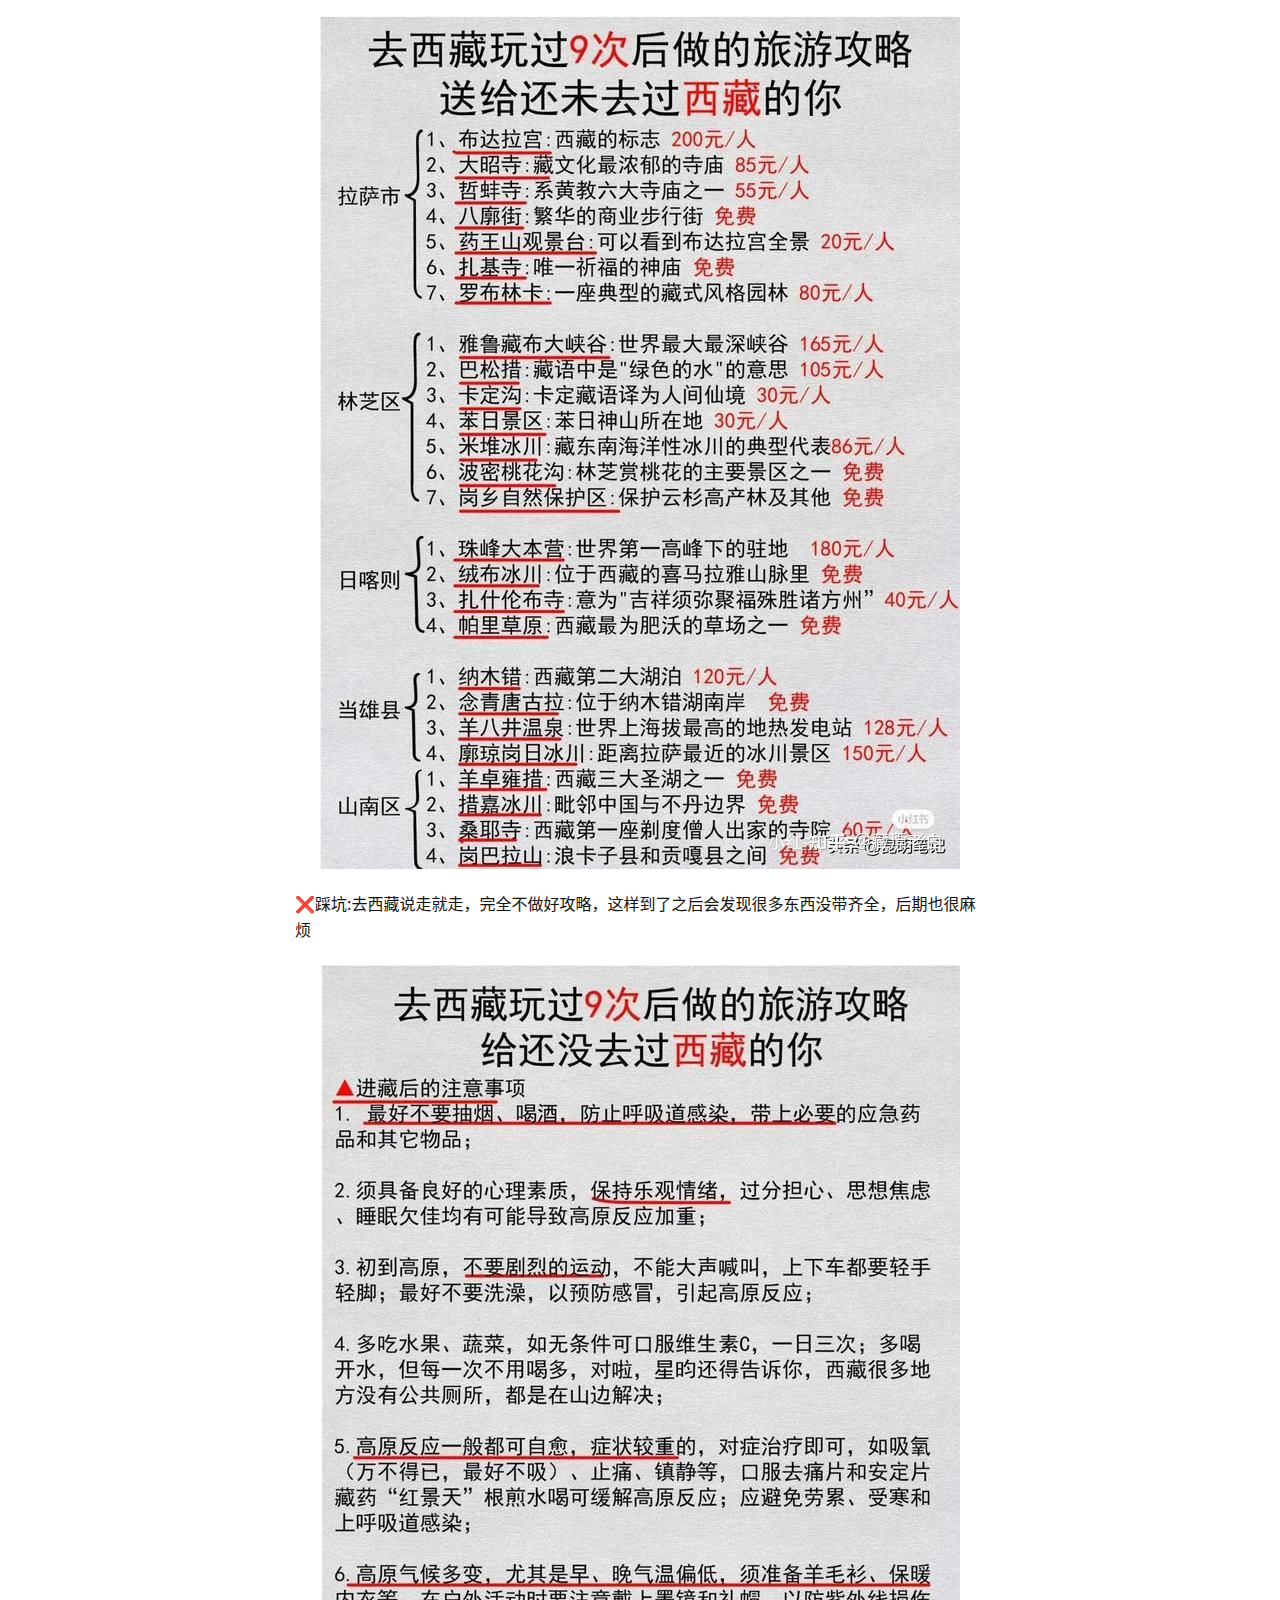
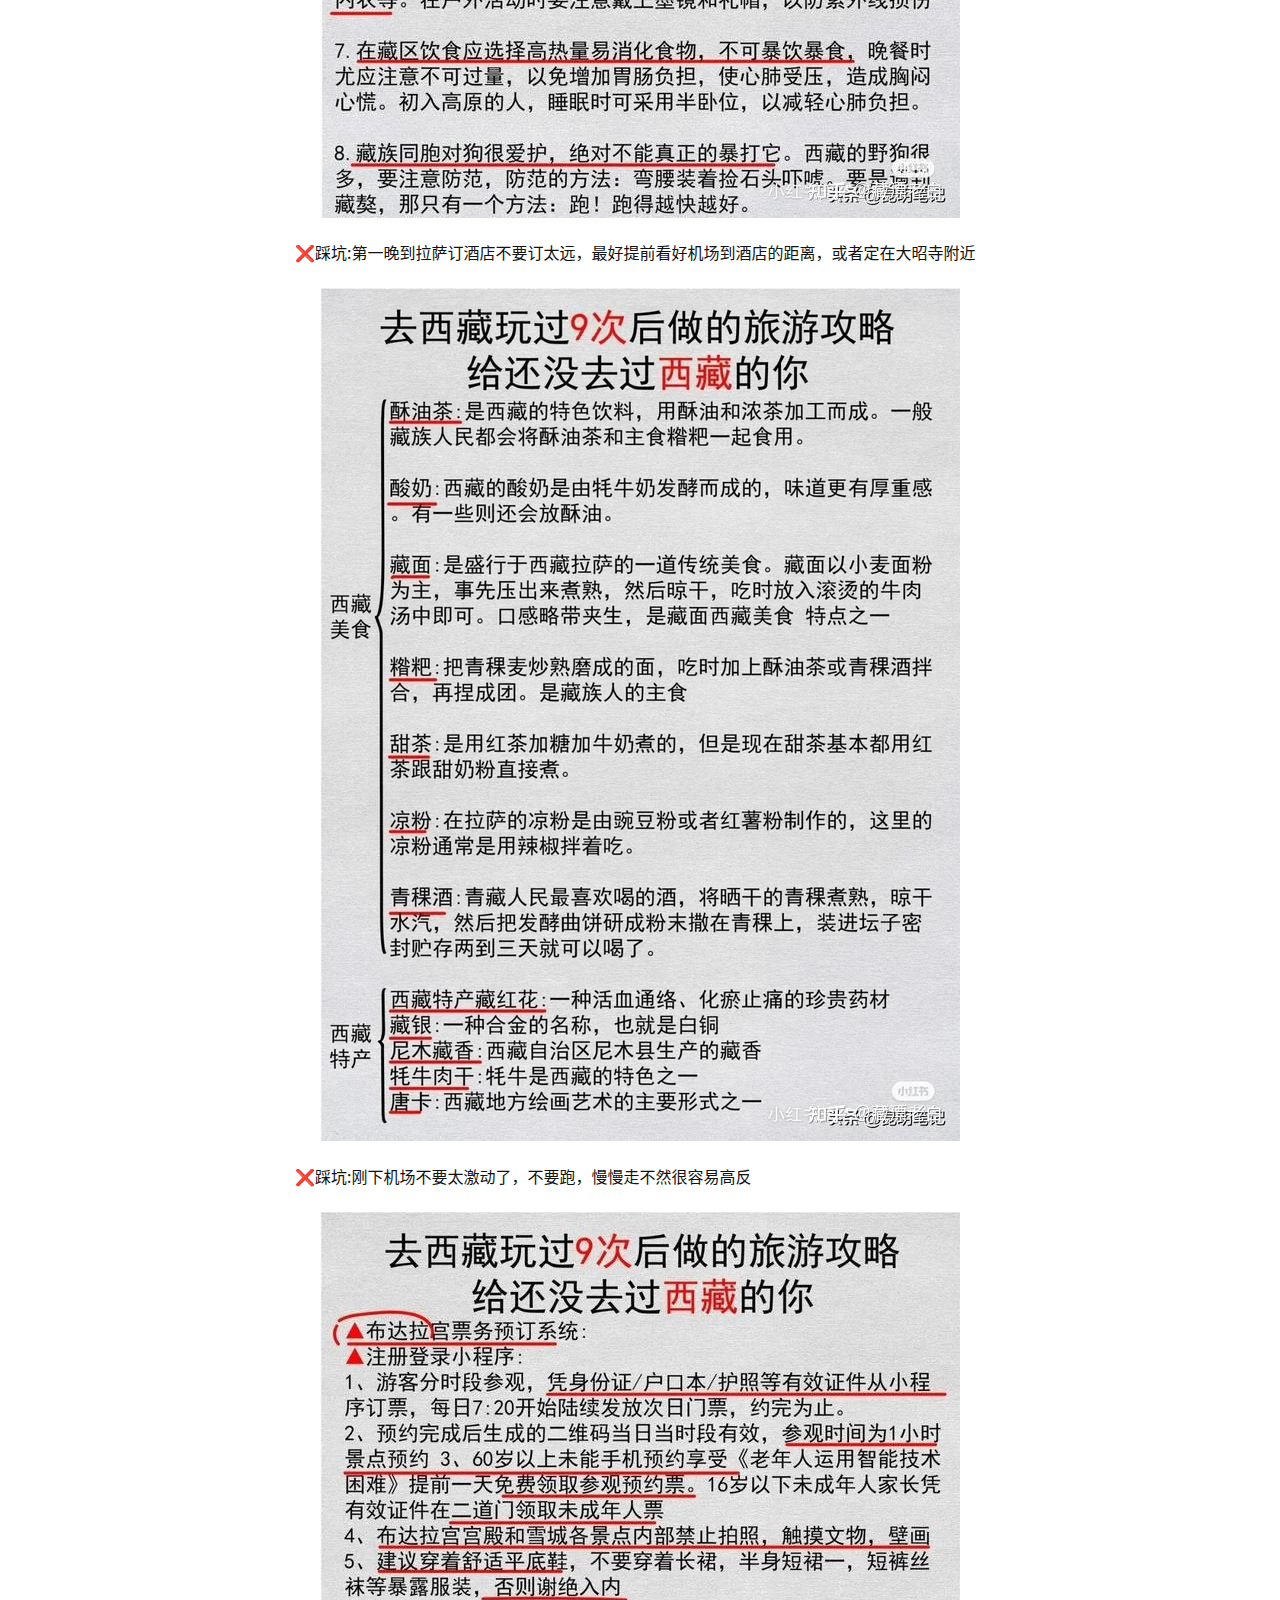
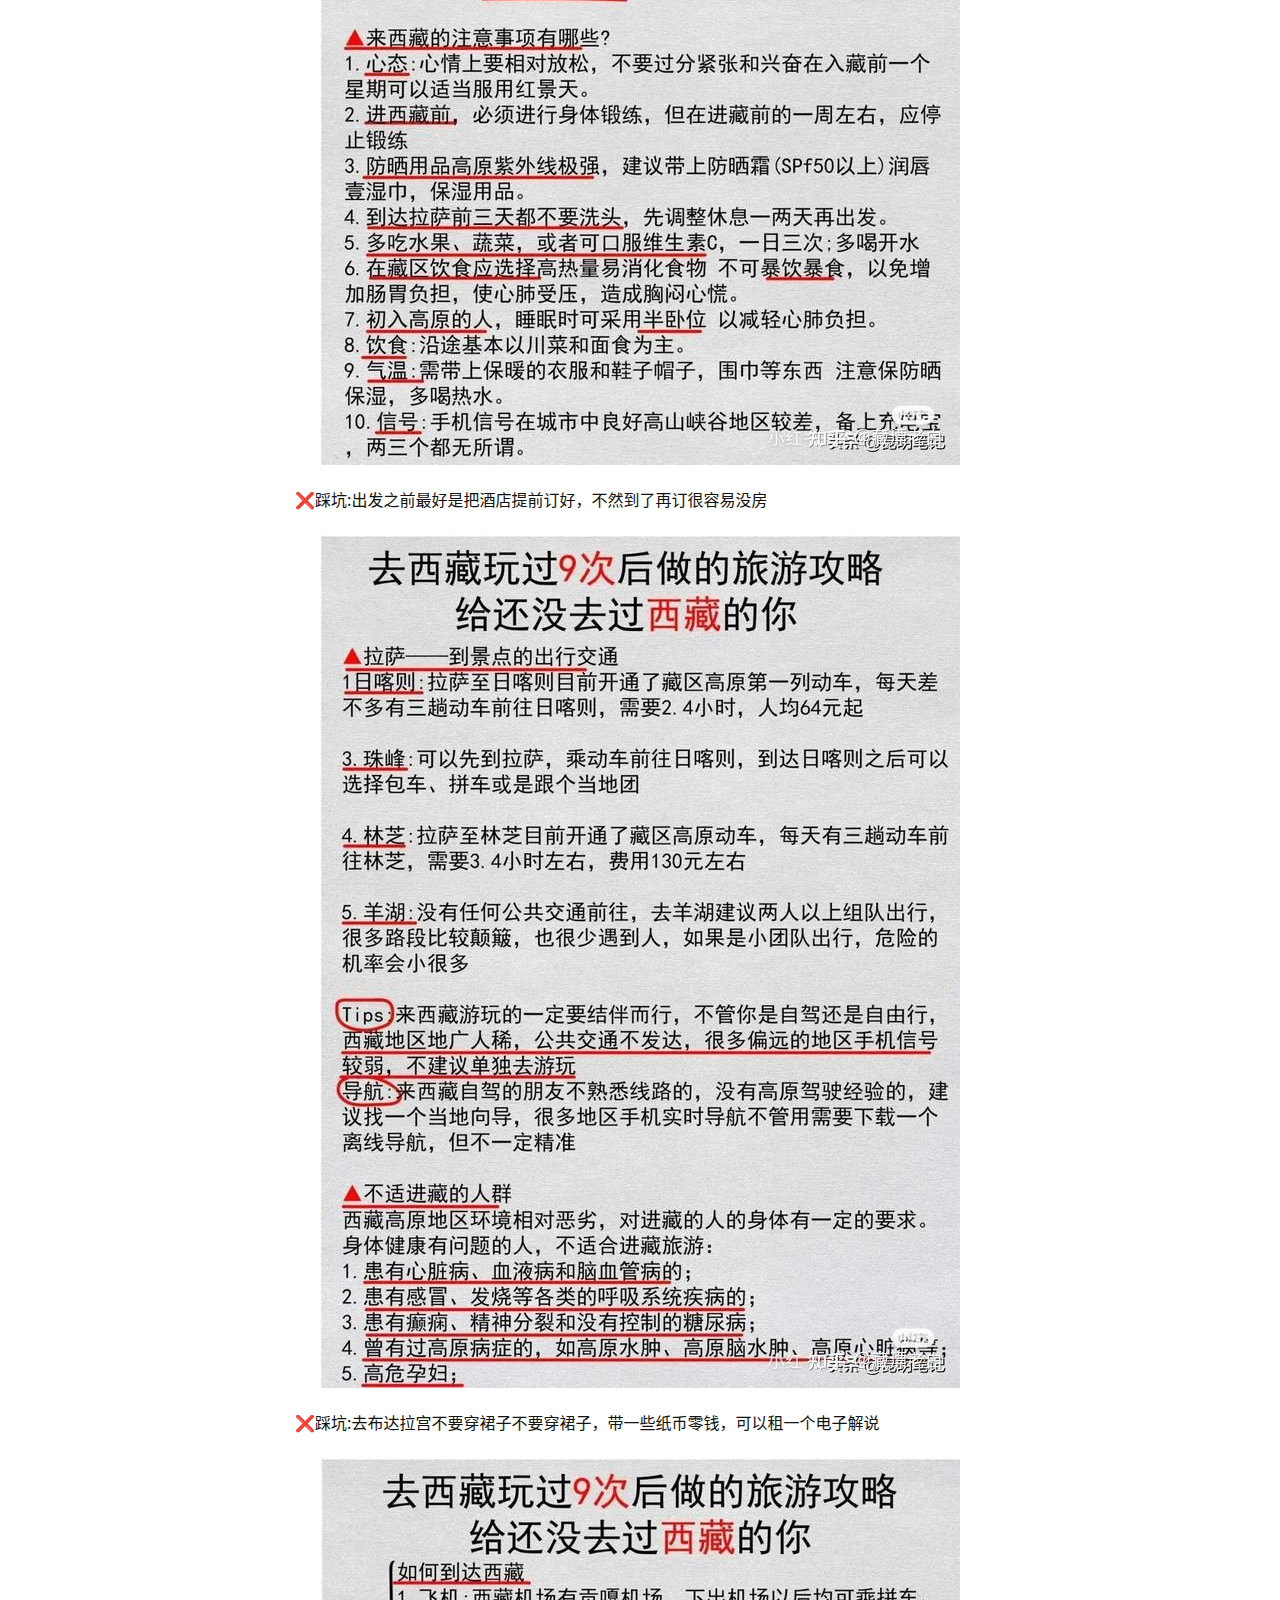
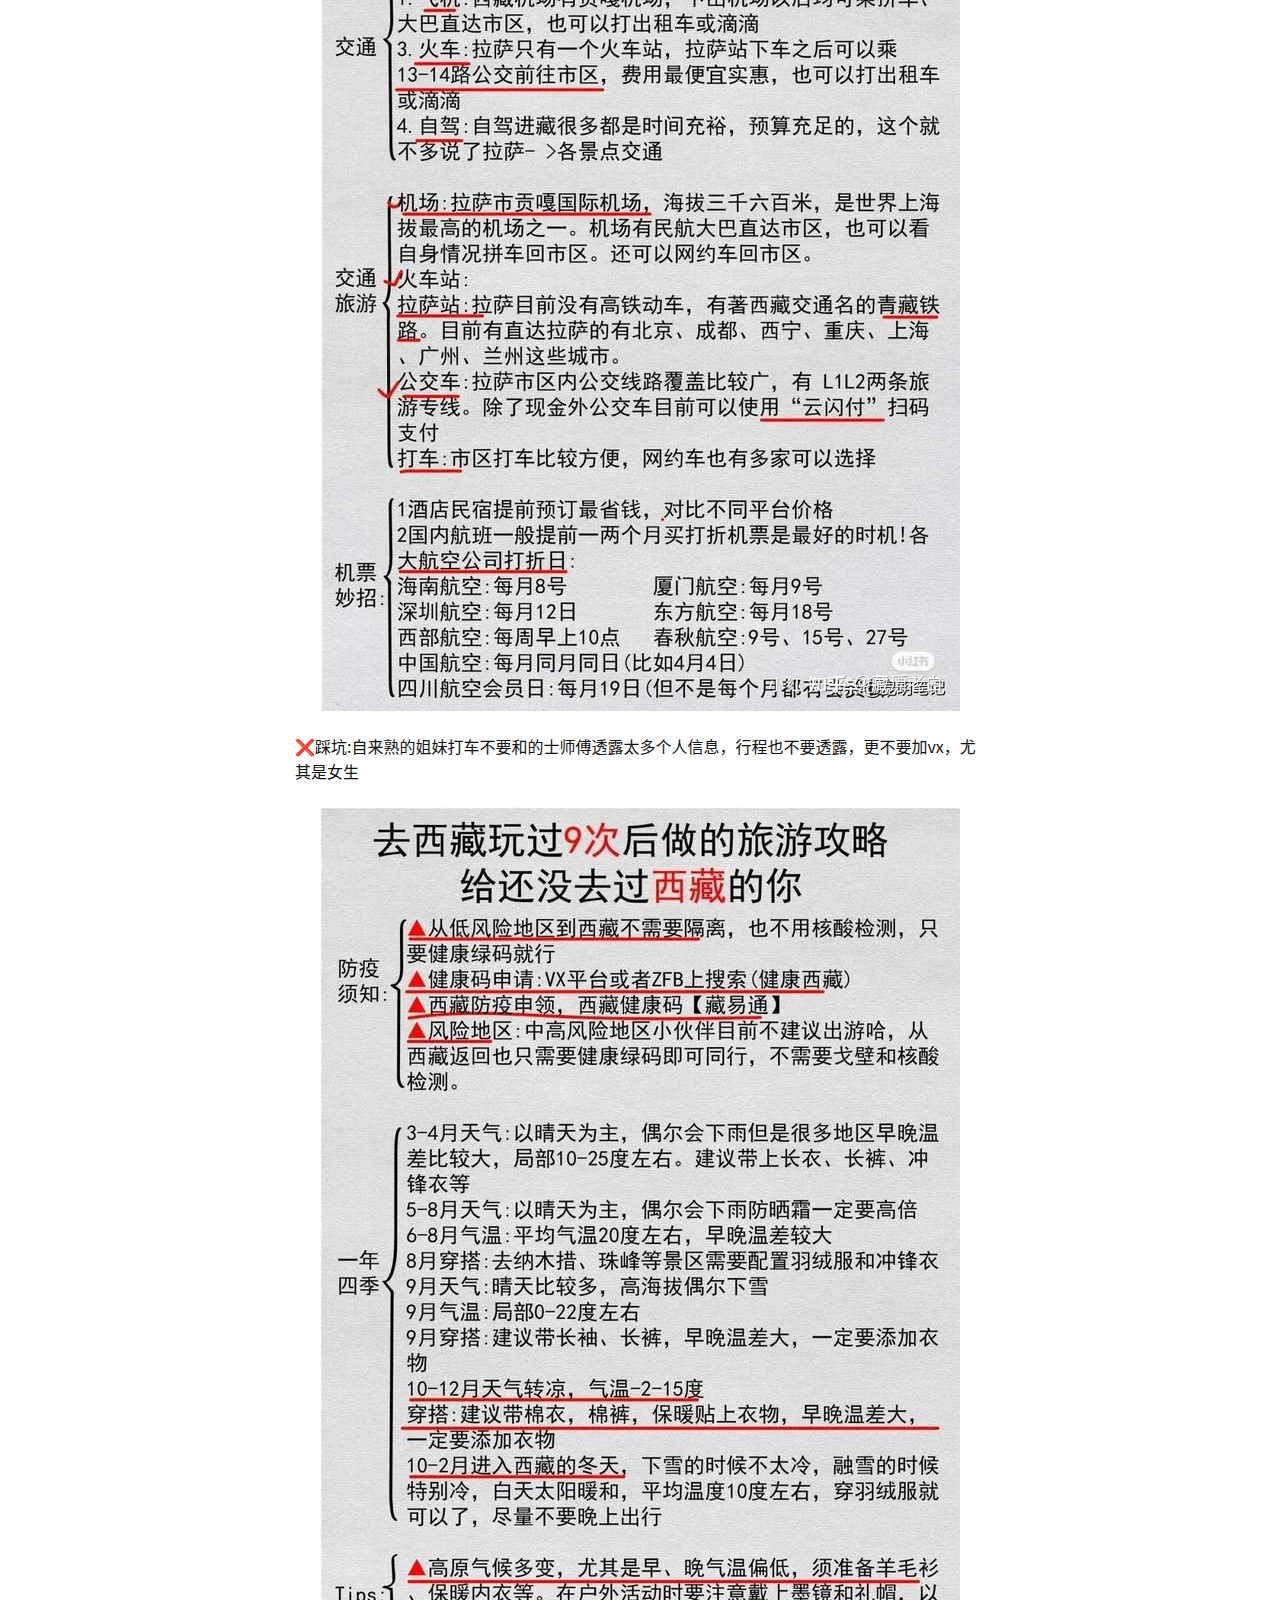
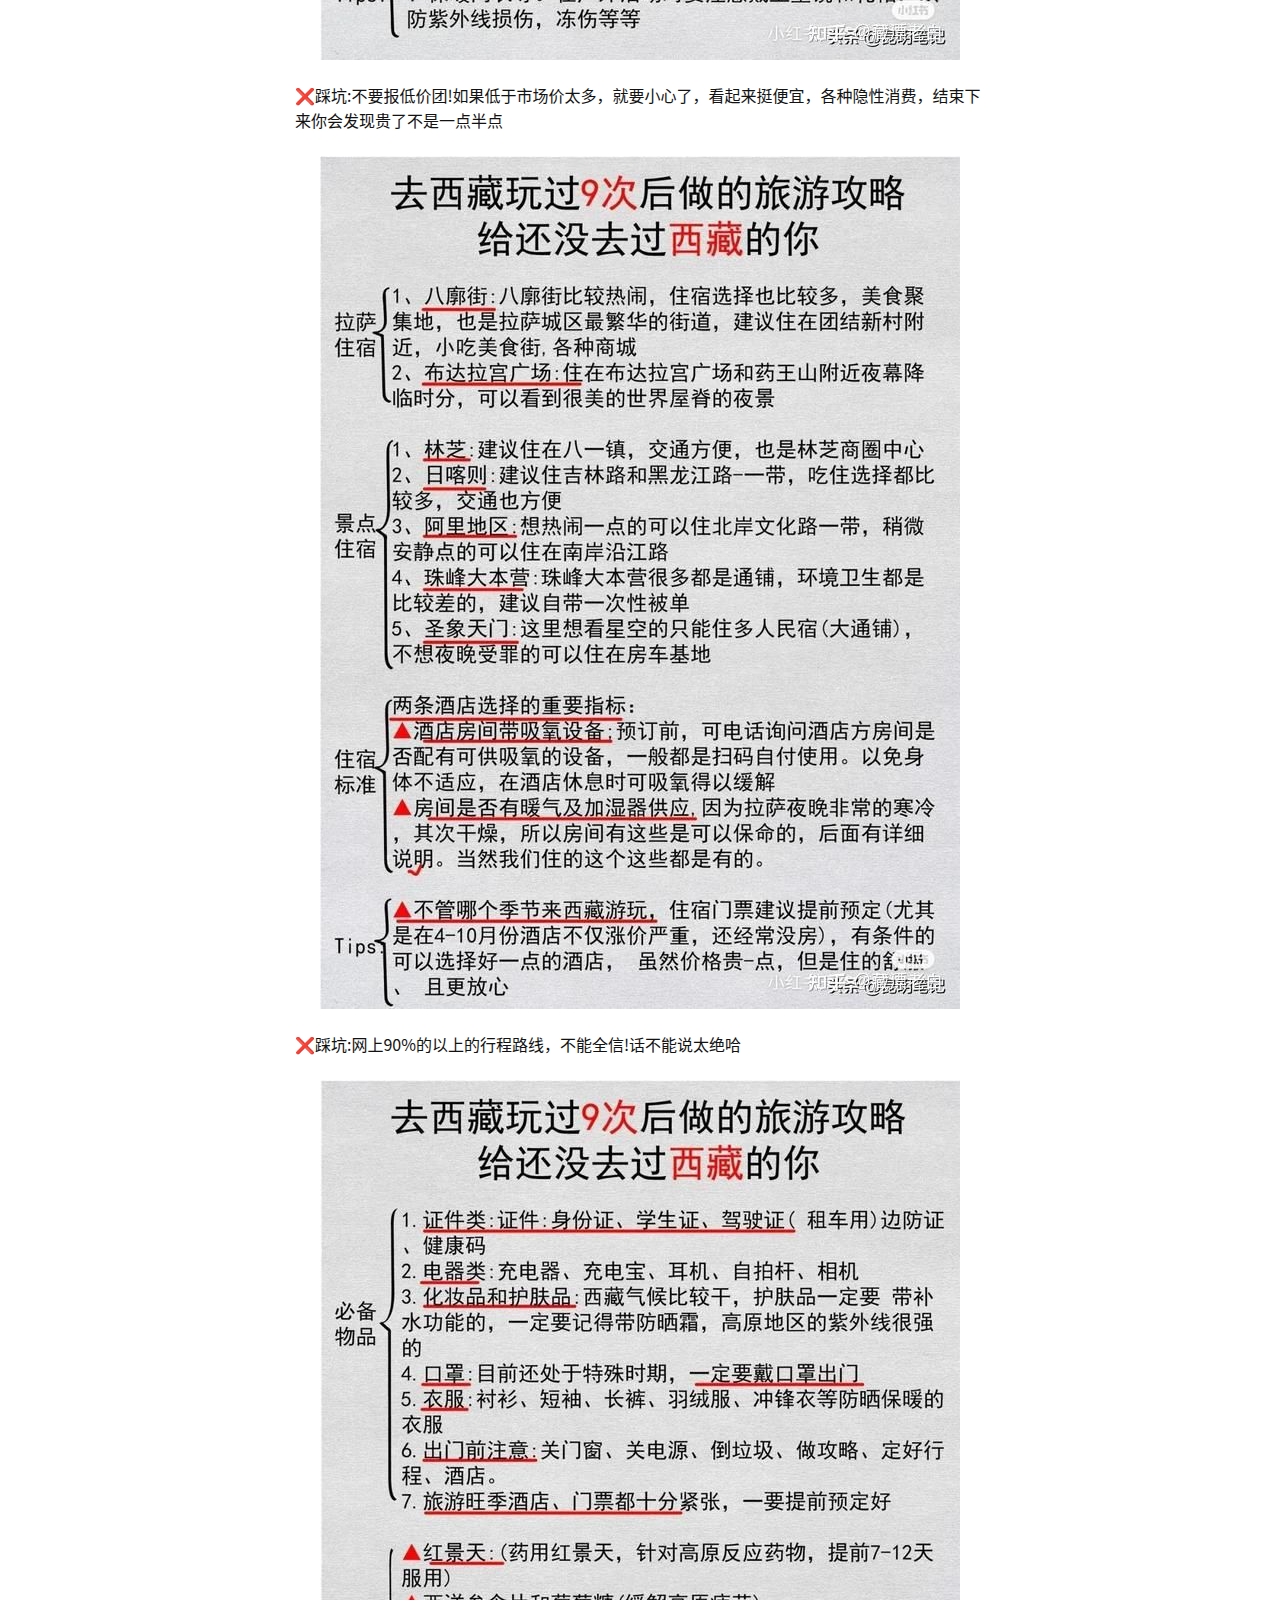
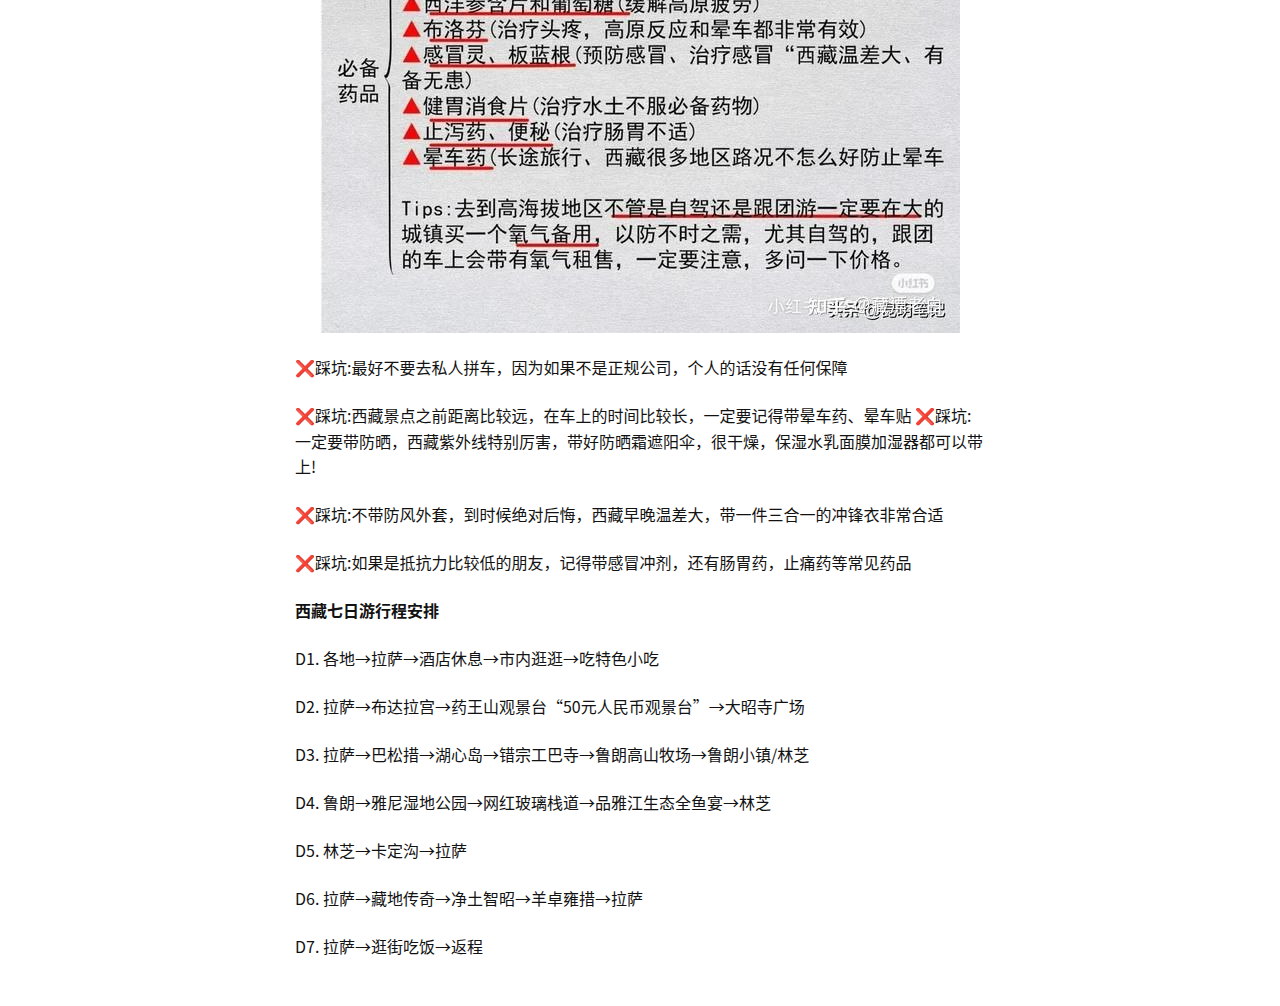
<file: tibet.html>
<!DOCTYPE html>
<html lang="zh" data-hairline="true" data-theme="light" data-rh="data-theme">

<head>
    <meta http-equiv="Content-Type" content="text/html; charset=UTF-8">
    <title>去西藏9次给后给第一次去的你超全旅游攻略 - 知乎</title>
    <meta name="viewport" content="width=device-width,initial-scale=1,maximum-scale=1">
    <meta name="renderer" content="webkit">
    <meta name="force-rendering" content="webkit">
    <meta http-equiv="X-UA-Compatible" content="IE=edge,chrome=1">
    <meta name="google-site-verification" content="FTeR0c8arOPKh8c5DYh_9uu98_zJbaWw53J-Sch9MTg">
    <meta data-rh="true" name="keywords" content="西藏旅游,西藏,西藏自助游">
    <meta data-rh="true" name="description"
        content="进藏九次，九十九条骨灰级建议都写了，给第一次去的你一篇西藏超全旅游攻略 从第一次到西藏我们一直陪着你 西藏那么大，景区辗转不方便的，建议第一次来西藏的你跟一个本地团走，不用自己做攻略，觉得转车麻烦的你…">
    <meta data-rh="true" property="og:title" content="去西藏9次给后给第一次去的你超全旅游攻略">
    <!-- <meta data-rh="true" property="og:url" content="https://zhuanlan.zhihu.com/p/425765585"> -->
    <meta data-rh="true" property="og:description"
        content="进藏九次，九十九条骨灰级建议都写了，给第一次去的你一篇西藏超全旅游攻略 从第一次到西藏我们一直陪着你 西藏那么大，景区辗转不方便的，建议第一次来西藏的你跟一个本地团走，不用自己做攻略，觉得转车麻烦的你…">
    <meta data-rh="true" property="og:image" content="">
    <meta data-rh="true" property="og:type" content="article">
    <meta data-rh="true" property="og:site_name" content="知乎专栏">
    <link data-rh="true" rel="apple-touch-icon"
        href="https://static.zhihu.com/heifetz/assets/apple-touch-icon-152.a53ae37b.png">
    <link data-rh="true" rel="apple-touch-icon"
        href="https://static.zhihu.com/heifetz/assets/apple-touch-icon-152.a53ae37b.png" sizes="152x152">
    <link data-rh="true" rel="apple-touch-icon"
        href="https://static.zhihu.com/heifetz/assets/apple-touch-icon-120.bbce8f18.png" sizes="120x120">
    <link data-rh="true" rel="apple-touch-icon"
        href="https://static.zhihu.com/heifetz/assets/apple-touch-icon-76.cbade8f9.png" sizes="76x76">
    <link data-rh="true" rel="apple-touch-icon"
        href="https://static.zhihu.com/heifetz/assets/apple-touch-icon-60.8f6c52aa.png" sizes="60x60">
    <link crossorigin="" rel="shortcut icon" type="image/x-icon" href="https://static.zhihu.com/heifetz/favicon.ico">
    <link crossorigin="" rel="search" type="application/opensearchdescription+xml"
        href="https://static.zhihu.com/heifetz/search.xml" title="知乎">
    <link rel="dns-prefetch" href="https://static.zhimg.com/">
    <link rel="dns-prefetch" href="https://pica.zhimg.com/">
    <link rel="dns-prefetch" href="https://pic1.zhimg.com/">
    <link rel="dns-prefetch" href="https://pic2.zhimg.com/">
    <link rel="dns-prefetch" href="https://pic3.zhimg.com/">
    <link rel="dns-prefetch" href="https://pic4.zhimg.com/">
    <link rel="dns-prefetch" href="https://static.zhihu.com/">
    <style data-emotion-css="1m4merm">
        .u-safeAreaInset-top {
            height: constant(safe-area-inset-top) !important;
            height: env(safe-area-inset-top) !important;
        }

        .u-safeAreaInset-bottom {
            height: constant(safe-area-inset-bottom) !important;
            height: env(safe-area-inset-bottom) !important;
        }
    </style>
    <link href="./css/column.app.216a26f4.05772ea41548f390319f.css" crossorigin="" rel="stylesheet">
    <style data-emotion-css="1l12z7y">
        .css-1l12z7y {
            box-shadow: 0px 16px 32px rgba(0, 0, 0, 0.04);
        }
    </style>
    <style data-emotion-css="1hlrcxk">
        .css-1hlrcxk {
            -webkit-transition-property: fill;
            transition-property: fill;
            -webkit-transition-duration: 0.25s;
            transition-duration: 0.25s;
            -webkit-transition-timing-function: ease-in;
            transition-timing-function: ease-in;
        }
    </style>
    <style data-emotion-css="1cd9gw4">
        .css-1cd9gw4 {
            margin-left: .3em;
        }
    </style>
    <style data-emotion-css="1yuhvjn">
        .css-1yuhvjn {
            margin-top: 16px;
        }
    </style>
    <style data-emotion-css="3jt6os">
        .css-3jt6os .FileLinkCard {
            -webkit-align-items: center;
            -webkit-box-align: center;
            -ms-flex-align: center;
            align-items: center;
            background-color: rgba(246, 246, 246, 0.88);
            border-radius: 12px;
            box-sizing: border-box;
            display: -webkit-box;
            display: -webkit-flex;
            display: -ms-flexbox;
            display: flex;
            margin: 1em auto;
            max-width: 100%;
            overflow: hidden;
            padding: 12px;
            position: relative;
            width: 390px;
        }

        .css-3jt6os .FileLinkCard-icon {
            -webkit-flex-shrink: 0;
            -ms-flex-negative: 0;
            flex-shrink: 0;
            height: 30px;
            width: 30px;
        }

        .css-3jt6os .FileLinkCard-info {
            margin-left: 12px;
        }

        .css-3jt6os .FileLinkCard-name {
            color: #121212;
            font-size: 15px;
            font-weight: 500;
            line-height: 21px;
            display: -webkit-box;
            text-overflow: ellipsis;
            overflow: hidden;
            -webkit-box-orient: vertical;
            -webkit-line-clamp: 2;
        }

        .css-3jt6os .FileLinkCard-meta {
            color: #999999;
            font-size: 12px;
            display: -webkit-box;
            display: -webkit-flex;
            display: -ms-flexbox;
            display: flex;
            line-height: 14px;
            margin-top: 5px;
        }

        .css-3jt6os .FileLinkCard-source {
            white-space: pre;
        }
    </style>
    <style data-emotion-css="1wr1m8">
        .css-1wr1m8 .LinkCard.new {
            position: relative;
            display: -webkit-box;
            display: -webkit-flex;
            display: -ms-flexbox;
            display: flex;
            box-sizing: border-box;
            -webkit-flex-direction: row;
            -ms-flex-direction: row;
            flex-direction: row;
            -webkit-align-items: center;
            -webkit-box-align: center;
            -ms-flex-align: center;
            align-items: center;
            width: 390px;
            min-height: 84px;
            border-radius: 8px;
            max-width: 100%;
            overflow: hidden;
            margin: 16px auto;
            padding: 12px 12px 9px 12px;
            background-color: #F6F6F6;
        }

        .css-1wr1m8 .LinkCard.new,
        .css-1wr1m8 .LinkCard.new:hover {
            -webkit-text-decoration: none;
            text-decoration: none;
            border: none !important;
            color: inherit !important;
        }

        .css-1wr1m8 .LinkCard.new .LinkCard-contents {
            display: block;
            -webkit-flex: 1 1 auto;
            -ms-flex: 1 1 auto;
            flex: 1 1 auto;
            position: relative;
        }

        .css-1wr1m8 .LinkCard.new .LinkCard-contents .loading {
            height: 14px;
            background: #EBEBEB;
            border-radius: 7px;
        }

        .css-1wr1m8 .LinkCard.new .LinkCard-contents.withTitle {
            margin-bottom: 3px;
        }

        .css-1wr1m8 .LinkCard.new .LinkCard-title {
            display: -webkit-box;
            font-size: 15px;
            font-weight: 500;
            line-height: 1.4;
            margin-bottom: 2px;
            color: #121212;
            text-overflow: ellipsis;
            overflow: hidden;
            -webkit-box-orient: vertical;
            -webkit-line-clamp: 1;
        }

        .css-1wr1m8 .LinkCard.new .LinkCard-title.two-line {
            line-height: 20px;
            display: -webkit-box;
            text-overflow: ellipsis;
            overflow: hidden;
            -webkit-box-orient: vertical;
            -webkit-line-clamp: 2;
        }

        .css-1wr1m8 .LinkCard.new .LinkCard-title.loading {
            margin-bottom: 8px;
            width: 80%;
        }

        .css-1wr1m8 .LinkCard.new .LinkCard-title.loading.withTitle {
            margin-bottom: 6px;
        }

        .css-1wr1m8 .LinkCard.new .LinkCard-title.loadingTitle {
            margin-bottom: 5px;
        }

        .css-1wr1m8 .LinkCard.new .LinkCard-excerpt {
            display: -webkit-box;
            text-overflow: ellipsis;
            font-size: 13px;
            line-height: 18px;
            color: #999999;
            margin-bottom: 4px;
            overflow: hidden;
            -webkit-box-orient: vertical;
            -webkit-line-clamp: 1;
        }

        .css-1wr1m8 .LinkCard.new .LinkCard-excerpt .LinkCard-author {
            color: #444444;
        }

        .css-1wr1m8 .LinkCard.new .LinkCard-desc {
            display: -webkit-box;
            font-size: 13px;
            height: 18px;
            line-height: 18px;
            color: #999999;
            word-break: break-all;
            text-overflow: ellipsis;
            overflow: hidden;
            -webkit-box-orient: vertical;
            -webkit-line-clamp: 1;
        }

        .css-1wr1m8 .LinkCard.new .LinkCard-desc .LinkCard-tag,
        .css-1wr1m8 .LinkCard.new .LinkCard-desc .tag {
            display: inline-block;
            font-size: 11px;
            margin-left: 8px;
            padding: 0 4px;
            border-radius: 3px;
            background: rgba(211, 211, 211, 0.3);
        }

        .css-1wr1m8 .LinkCard.new .LinkCard-desc.loading {
            width: 40%;
        }

        .css-1wr1m8 .LinkCard.new .LinkCard-desc svg {
            margin-right: 2px;
        }

        .css-1wr1m8 .LinkCard.new .LinkCard-image {
            -webkit-flex: 0 0 auto;
            -ms-flex: 0 0 auto;
            flex: 0 0 auto;
            background-color: #EBEBEB;
            background-size: cover;
            background-position: center;
            position: relative;
            display: block;
            width: 60px;
            height: 60px;
            margin-left: 20px;
            object-fit: cover;
            border-radius: inherit;
            overflow: hidden;
        }

        .css-1wr1m8 .LinkCard.new .LinkCard-image.LinkCard-image--default {
            display: -webkit-box;
            display: -webkit-flex;
            display: -ms-flexbox;
            display: flex;
            -webkit-align-items: center;
            -webkit-box-align: center;
            -ms-flex-align: center;
            align-items: center;
            -webkit-box-pack: center;
            -webkit-justify-content: center;
            -ms-flex-pack: center;
            justify-content: center;
            background-color: #EBEBEB;
            color: #D3D3D3;
        }

        .css-1wr1m8 .LinkCard.new .LinkCard-image.LinkCard-image--default svg {
            color: #999999;
        }

        .css-1wr1m8 .LinkCard.new .LinkCard-image img {
            width: 100%;
            height: 100%;
            object-fit: cover;
        }

        .css-1wr1m8 .LinkCard.new .LinkCard-image .LinkCard-image--video {
            display: -webkit-box;
            display: -webkit-flex;
            display: -ms-flexbox;
            display: flex;
            -webkit-align-items: center;
            -webkit-box-align: center;
            -ms-flex-align: center;
            align-items: center;
            -webkit-box-pack: center;
            -webkit-justify-content: center;
            -ms-flex-pack: center;
            justify-content: center;
            position: absolute;
            top: 50%;
            left: 50%;
            -webkit-transform: translateX(-50%) translateY(-50%);
            -ms-transform: translateX(-50%) translateY(-50%);
            transform: translateX(-50%) translateY(-50%);
            width: 24px;
            height: 24px;
            border-radius: 12px;
            background: rgba(255, 255, 255, 0.9);
            pointer-events: none;
        }

        .css-1wr1m8 .LinkCard.new .LinkCard-image .LinkCard-image--video svg {
            color: #444444;
        }

        .css-1wr1m8 .LinkCard.new .LinkCard-richText .text {
            color: #444444;
        }

        .css-1wr1m8 .LinkCard.new .LinkCard-richText .bold {
            font-weight: 600;
        }

        .css-1wr1m8 .LinkCard.new .LinkCard-richText .tag {
            margin-left: 4px;
        }

        .css-1wr1m8 .LinkCard.old {
            position: relative;
            display: block;
            margin: 1em auto;
            width: 390px;
            box-sizing: border-box;
            border-radius: 12px;
            max-width: 100%;
            overflow: hidden;
        }

        .css-1wr1m8 .LinkCard.old,
        .css-1wr1m8 .LinkCard.old:hover {
            -webkit-text-decoration: none;
            text-decoration: none;
            border: none !important;
            color: inherit !important;
        }

        .css-1wr1m8 .LinkCard-ecommerceLoadingCard {
            position: relative;
            display: -webkit-box;
            display: -webkit-flex;
            display: -ms-flexbox;
            display: flex;
            -webkit-align-items: center;
            -webkit-box-align: center;
            -ms-flex-align: center;
            align-items: center;
            -webkit-box-pack: justify;
            -webkit-justify-content: space-between;
            -ms-flex-pack: justify;
            justify-content: space-between;
            padding: 12px;
            border-radius: inherit;
            height: 80px;
            box-sizing: border-box;
            background: rgba(246, 246, 246, 0.88);
            color: #D3D3D3;
        }

        .css-1wr1m8 .LinkCard-ecommerceLoadingCardAvatarWrapper {
            width: 60px;
            height: 60px;
            background: #EBEBEB;
            display: -webkit-box;
            display: -webkit-flex;
            display: -ms-flexbox;
            display: flex;
            -webkit-align-items: center;
            -webkit-box-align: center;
            -ms-flex-align: center;
            align-items: center;
            -webkit-box-pack: center;
            -webkit-justify-content: center;
            -ms-flex-pack: center;
            justify-content: center;
            border-radius: 6px;
            margin-right: 10px;
        }

        .css-1wr1m8 .LinkCard-ecommerceLoadingCardNetwork {
            width: 20px;
            height: 20px;
        }

        .css-1wr1m8 .LinkCard-ecommerceLoadingCardLoadingbar {
            height: 60px;
            -webkit-flex: 1;
            -ms-flex: 1;
            flex: 1;
            display: -webkit-box;
            display: -webkit-flex;
            display: -ms-flexbox;
            display: flex;
            -webkit-flex-direction: column;
            -ms-flex-direction: column;
            flex-direction: column;
        }

        .css-1wr1m8 .LinkCard-ecommerceLoadingCardLoadingbar span {
            height: 16px;
            display: inline-block;
            background: #EBEBEB;
        }

        .css-1wr1m8 .LinkCard-ecommerceLoadingCardLoadingbar span:nth-of-type(1) {
            width: 60px;
            margin-bottom: 4px;
        }

        .css-1wr1m8 .LinkCard-ecommerceLoadingCardLoadingbar span:nth-of-type(2) {
            width: 127px;
        }
    </style>
    <style data-emotion-css="hypxot">
        .css-hypxot .LinkCard.old {
            position: relative;
            display: block;
            margin: 1em auto;
            width: 390px;
            box-sizing: border-box;
            border-radius: 12px;
            max-width: 100%;
            overflow: hidden;
        }

        .css-hypxot .LinkCard.old,
        .css-hypxot .LinkCard.old:hover {
            -webkit-text-decoration: none;
            text-decoration: none;
            border: none !important;
            color: inherit !important;
        }

        .css-hypxot .LinkCard-ecommerceLoadingCard {
            position: relative;
            display: -webkit-box;
            display: -webkit-flex;
            display: -ms-flexbox;
            display: flex;
            -webkit-align-items: center;
            -webkit-box-align: center;
            -ms-flex-align: center;
            align-items: center;
            -webkit-box-pack: justify;
            -webkit-justify-content: space-between;
            -ms-flex-pack: justify;
            justify-content: space-between;
            padding: 12px;
            border-radius: inherit;
            height: 80px;
            box-sizing: border-box;
            background: rgba(246, 246, 246, 0.88);
            color: #D3D3D3;
        }

        .css-hypxot .LinkCard-ecommerceLoadingCardAvatarWrapper {
            width: 60px;
            height: 60px;
            background: #EBEBEB;
            display: -webkit-box;
            display: -webkit-flex;
            display: -ms-flexbox;
            display: flex;
            -webkit-align-items: center;
            -webkit-box-align: center;
            -ms-flex-align: center;
            align-items: center;
            -webkit-box-pack: center;
            -webkit-justify-content: center;
            -ms-flex-pack: center;
            justify-content: center;
            border-radius: 6px;
            margin-right: 10px;
        }

        .css-hypxot .LinkCard-ecommerceLoadingCardNetwork {
            width: 20px;
            height: 20px;
        }

        .css-hypxot .LinkCard-ecommerceLoadingCardLoadingbar {
            height: 60px;
            -webkit-flex: 1;
            -ms-flex: 1;
            flex: 1;
            display: -webkit-box;
            display: -webkit-flex;
            display: -ms-flexbox;
            display: flex;
            -webkit-flex-direction: column;
            -ms-flex-direction: column;
            flex-direction: column;
        }

        .css-hypxot .LinkCard-ecommerceLoadingCardLoadingbar span {
            height: 16px;
            display: inline-block;
            background: #EBEBEB;
        }

        .css-hypxot .LinkCard-ecommerceLoadingCardLoadingbar span:nth-of-type(1) {
            width: 60px;
            margin-bottom: 4px;
        }

        .css-hypxot .LinkCard-ecommerceLoadingCardLoadingbar span:nth-of-type(2) {
            width: 127px;
        }

        .css-hypxot .LinkCard.new {
            position: relative;
            display: -webkit-box;
            display: -webkit-flex;
            display: -ms-flexbox;
            display: flex;
            box-sizing: border-box;
            -webkit-flex-direction: row;
            -ms-flex-direction: row;
            flex-direction: row;
            -webkit-align-items: center;
            -webkit-box-align: center;
            -ms-flex-align: center;
            align-items: center;
            width: 390px;
            min-height: 84px;
            border-radius: 8px;
            max-width: 100%;
            overflow: hidden;
            margin: 16px auto;
            padding: 12px 12px 9px 12px;
            background-color: #F6F6F6;
        }

        .css-hypxot .LinkCard.new,
        .css-hypxot .LinkCard.new:hover {
            -webkit-text-decoration: none;
            text-decoration: none;
            border: none !important;
            color: inherit !important;
        }

        .css-hypxot .LinkCard.new .LinkCard-contents {
            display: block;
            -webkit-flex: 1 1 auto;
            -ms-flex: 1 1 auto;
            flex: 1 1 auto;
            position: relative;
        }

        .css-hypxot .LinkCard.new .LinkCard-contents .loading {
            height: 14px;
            background: #EBEBEB;
            border-radius: 7px;
        }

        .css-hypxot .LinkCard.new .LinkCard-contents.withTitle {
            margin-bottom: 3px;
        }

        .css-hypxot .LinkCard.new .LinkCard-title {
            display: -webkit-box;
            font-size: 15px;
            font-weight: 500;
            line-height: 1.4;
            margin-bottom: 2px;
            color: #121212;
            text-overflow: ellipsis;
            overflow: hidden;
            -webkit-box-orient: vertical;
            -webkit-line-clamp: 1;
        }

        .css-hypxot .LinkCard.new .LinkCard-title.two-line {
            line-height: 20px;
            display: -webkit-box;
            text-overflow: ellipsis;
            overflow: hidden;
            -webkit-box-orient: vertical;
            -webkit-line-clamp: 2;
        }

        .css-hypxot .LinkCard.new .LinkCard-title.loading {
            margin-bottom: 8px;
            width: 80%;
        }

        .css-hypxot .LinkCard.new .LinkCard-title.loading.withTitle {
            margin-bottom: 6px;
        }

        .css-hypxot .LinkCard.new .LinkCard-title.loadingTitle {
            margin-bottom: 5px;
        }

        .css-hypxot .LinkCard.new .LinkCard-excerpt {
            display: -webkit-box;
            text-overflow: ellipsis;
            font-size: 13px;
            line-height: 18px;
            color: #999999;
            margin-bottom: 4px;
            overflow: hidden;
            -webkit-box-orient: vertical;
            -webkit-line-clamp: 1;
        }

        .css-hypxot .LinkCard.new .LinkCard-excerpt .LinkCard-author {
            color: #444444;
        }

        .css-hypxot .LinkCard.new .LinkCard-desc {
            display: -webkit-box;
            font-size: 13px;
            height: 18px;
            line-height: 18px;
            color: #999999;
            word-break: break-all;
            text-overflow: ellipsis;
            overflow: hidden;
            -webkit-box-orient: vertical;
            -webkit-line-clamp: 1;
        }

        .css-hypxot .LinkCard.new .LinkCard-desc .LinkCard-tag,
        .css-hypxot .LinkCard.new .LinkCard-desc .tag {
            display: inline-block;
            font-size: 11px;
            margin-left: 8px;
            padding: 0 4px;
            border-radius: 3px;
            background: rgba(211, 211, 211, 0.3);
        }

        .css-hypxot .LinkCard.new .LinkCard-desc.loading {
            width: 40%;
        }

        .css-hypxot .LinkCard.new .LinkCard-desc svg {
            margin-right: 2px;
        }

        .css-hypxot .LinkCard.new .LinkCard-image {
            -webkit-flex: 0 0 auto;
            -ms-flex: 0 0 auto;
            flex: 0 0 auto;
            background-color: #EBEBEB;
            background-size: cover;
            background-position: center;
            position: relative;
            display: block;
            width: 60px;
            height: 60px;
            margin-left: 20px;
            object-fit: cover;
            border-radius: inherit;
            overflow: hidden;
        }

        .css-hypxot .LinkCard.new .LinkCard-image.LinkCard-image--default {
            display: -webkit-box;
            display: -webkit-flex;
            display: -ms-flexbox;
            display: flex;
            -webkit-align-items: center;
            -webkit-box-align: center;
            -ms-flex-align: center;
            align-items: center;
            -webkit-box-pack: center;
            -webkit-justify-content: center;
            -ms-flex-pack: center;
            justify-content: center;
            background-color: #EBEBEB;
            color: #D3D3D3;
        }

        .css-hypxot .LinkCard.new .LinkCard-image.LinkCard-image--default svg {
            color: #999999;
        }

        .css-hypxot .LinkCard.new .LinkCard-image img {
            width: 100%;
            height: 100%;
            object-fit: cover;
        }

        .css-hypxot .LinkCard.new .LinkCard-image .LinkCard-image--video {
            display: -webkit-box;
            display: -webkit-flex;
            display: -ms-flexbox;
            display: flex;
            -webkit-align-items: center;
            -webkit-box-align: center;
            -ms-flex-align: center;
            align-items: center;
            -webkit-box-pack: center;
            -webkit-justify-content: center;
            -ms-flex-pack: center;
            justify-content: center;
            position: absolute;
            top: 50%;
            left: 50%;
            -webkit-transform: translateX(-50%) translateY(-50%);
            -ms-transform: translateX(-50%) translateY(-50%);
            transform: translateX(-50%) translateY(-50%);
            width: 24px;
            height: 24px;
            border-radius: 12px;
            background: rgba(255, 255, 255, 0.9);
            pointer-events: none;
        }

        .css-hypxot .LinkCard.new .LinkCard-image .LinkCard-image--video svg {
            color: #444444;
        }

        .css-hypxot .LinkCard.new .LinkCard-richText .text {
            color: #444444;
        }

        .css-hypxot .LinkCard.new .LinkCard-richText .bold {
            font-weight: 600;
        }

        .css-hypxot .LinkCard.new .LinkCard-richText .tag {
            margin-left: 4px;
        }

        .css-hypxot .FileLinkCard {
            -webkit-align-items: center;
            -webkit-box-align: center;
            -ms-flex-align: center;
            align-items: center;
            background-color: rgba(246, 246, 246, 0.88);
            border-radius: 12px;
            box-sizing: border-box;
            display: -webkit-box;
            display: -webkit-flex;
            display: -ms-flexbox;
            display: flex;
            margin: 1em auto;
            max-width: 100%;
            overflow: hidden;
            padding: 12px;
            position: relative;
            width: 390px;
        }

        .css-hypxot .FileLinkCard-icon {
            -webkit-flex-shrink: 0;
            -ms-flex-negative: 0;
            flex-shrink: 0;
            height: 30px;
            width: 30px;
        }

        .css-hypxot .FileLinkCard-info {
            margin-left: 12px;
        }

        .css-hypxot .FileLinkCard-name {
            color: #121212;
            font-size: 15px;
            font-weight: 500;
            line-height: 21px;
            display: -webkit-box;
            text-overflow: ellipsis;
            overflow: hidden;
            -webkit-box-orient: vertical;
            -webkit-line-clamp: 2;
        }

        .css-hypxot .FileLinkCard-meta {
            color: #999999;
            font-size: 12px;
            display: -webkit-box;
            display: -webkit-flex;
            display: -ms-flexbox;
            display: flex;
            line-height: 14px;
            margin-top: 5px;
        }

        .css-hypxot .FileLinkCard-source {
            white-space: pre;
        }
    </style>
    <style data-emotion-css="yvdm7v animation-1sh55c5">
        .css-yvdm7v {
            word-break: break-word;
            line-height: 1.6;
        }

        .css-yvdm7v a.UserLink-link {
            color: #175199;
        }

        .css-yvdm7v a.UserLink-link:hover {
            border-bottom: 1px solid #175199;
        }

        .css-yvdm7v lazy[data-lazy-status] {
            background-color: #F6F6F6;
        }

        .css-yvdm7v lazy[data-lazy-status="ok"] {
            background-color: transparent;
            -webkit-animation: animation-1sh55c5 0.5s ease-in;
            animation: animation-1sh55c5 0.5s ease-in;
        }

        .css-yvdm7v>[data-first-child] {
            margin-top: 0;
        }

        .css-yvdm7v> :last-child {
            margin-bottom: 0;
        }

        .css-yvdm7v h1,
        .css-yvdm7v h2 {
            clear: left;
            margin-top: calc((1.4em * 2) / 1.2);
            margin-bottom: calc(1.4em / 1.2);
            font-size: 1.2em;
            line-height: 1.5;
            font-weight: 600;
        }

        .css-yvdm7v h3,
        .css-yvdm7v h4,
        .css-yvdm7v h5,
        .css-yvdm7v h6 {
            clear: left;
            margin-top: calc((1.4em * 1.5) / 1.1);
            margin-bottom: calc(1.4em / 1.1);
            font-size: 1.1em;
            line-height: 1.5;
            font-weight: 600;
        }

        .css-yvdm7v u {
            -webkit-text-decoration: none;
            text-decoration: none;
            border-bottom: 1px solid #444444;
        }

        .css-yvdm7v b {
            font-weight: 600;
        }

        .css-yvdm7v sup {
            font-size: 0.8em;
        }

        .css-yvdm7v sup[data-draft-type='reference'] {
            color: #175199;
        }

        .css-yvdm7v a:focus {
            outline: none;
            -webkit-transition: box-shadow 0.3s;
            transition: box-shadow 0.3s;
        }

        html[data-focus-visible] .css-yvdm7v a:focus {
            box-shadow: 0 0 0 2px #FFFFFF, 0 0 0 4px rgba(5, 109, 232, 0.3);
        }

        .css-yvdm7v a.ztext-link,
        .css-yvdm7v a.internal,
        .css-yvdm7v a.external {
            -webkit-text-decoration: none;
            text-decoration: none;
            cursor: pointer;
            border-bottom: 1px solid #808080;
        }

        .css-yvdm7v a.ztext-link:hover,
        .css-yvdm7v a.internal:hover,
        .css-yvdm7v a.external:hover {
            color: #175199;
            border-bottom: 1px solid #175199;
        }

        .css-yvdm7v a.ztext-link>.ellipsis::after,
        .css-yvdm7v a.internal>.ellipsis::after,
        .css-yvdm7v a.external>.ellipsis::after {
            content: '...';
        }

        .css-yvdm7v a.ztext-link>.invisible,
        .css-yvdm7v a.internal>.invisible,
        .css-yvdm7v a.external>.invisible {
            font: 0/0 a;
            color: transparent;
            text-shadow: none;
            background-color: transparent;
        }

        .css-yvdm7v a.ztext-link u,
        .css-yvdm7v a.internal u,
        .css-yvdm7v a.external u {
            border: none;
        }

        .css-yvdm7v a.member_mention {
            color: #175199;
        }

        .css-yvdm7v a.member_mention:hover {
            border-bottom: 1px solid #175199;
        }

        .css-yvdm7v p {
            margin: 1.4em 0;
        }

        .css-yvdm7v p.ztext-empty-paragraph {
            margin: calc((2.8em- (1.4em * 2 + 1.6em)) / 2) 0;
        }

        .css-yvdm7v p.ztext-empty-paragraph+.ztext-empty-paragraph {
            margin: 1.4em 0;
        }

        .css-yvdm7v hr {
            margin: 4em auto;
            width: 240px;
            max-width: 100%;
            border: none;
            border-top: 1px solid #D3D3D3;
        }

        .css-yvdm7v img[eeimg] {
            max-width: 100%;
            vertical-align: middle;
        }

        .css-yvdm7v img[eeimg="1"] {
            margin: 0 3px;
            max-width: calc(100% - 6px);
            display: inline-block;
        }

        .css-yvdm7v img[eeimg="2"] {
            margin: 1.4em auto;
            display: block;
        }

        .css-yvdm7v blockquote {
            margin: 1.4em 0;
            padding-left: 1em;
            color: #646464;
            border-left: 3px solid #D3D3D3;
        }

        .css-yvdm7v ol,
        .css-yvdm7v ul {
            margin: 1.4em 0;
            padding: 0;
            width: 100%;
        }

        .css-yvdm7v ol ol,
        .css-yvdm7v ul ol,
        .css-yvdm7v ol ul,
        .css-yvdm7v ul ul {
            margin: 0;
        }

        .css-yvdm7v ol li::before,
        .css-yvdm7v ul li::before {
            width: 1em;
        }

        .css-yvdm7v ol>ol,
        .css-yvdm7v ul>ol,
        .css-yvdm7v ol>ul,
        .css-yvdm7v ul>ul {
            display: table-row;
        }

        .css-yvdm7v ol>ol::before,
        .css-yvdm7v ul>ol::before,
        .css-yvdm7v ol>ul::before,
        .css-yvdm7v ul>ul::before {
            display: table-cell;
            content: '';
        }

        .css-yvdm7v ul {
            display: table;
        }

        .css-yvdm7v ul>li {
            display: table-row;
            list-style: none;
        }

        .css-yvdm7v ul>li::before {
            display: table-cell;
            content: '•  ';
            white-space: pre;
        }

        .css-yvdm7v ol {
            display: table;
            counter-reset: ol;
        }

        .css-yvdm7v ol>li {
            display: table-row;
            list-style: none;
        }

        .css-yvdm7v ol>li::before {
            display: table-cell;
            text-align: right;
            counter-increment: ol;
            content: counter(ol) '. ';
            white-space: pre;
        }

        .css-yvdm7v ol ol {
            counter-reset: ol2;
        }

        .css-yvdm7v ol ol li::before {
            counter-increment: ol2;
            content: counter(ol2) '. ';
        }

        .css-yvdm7v ol ol ol {
            counter-reset: ol3;
        }

        .css-yvdm7v ol ol ol li::before {
            counter-increment: ol3;
            content: counter(ol3) '. ';
        }

        .css-yvdm7v ol ol ol ol {
            counter-reset: ol4;
        }

        .css-yvdm7v ol ol ol ol li::before {
            counter-increment: ol4;
            content: counter(ol4) '. ';
        }

        .css-yvdm7v figure {
            margin: 1.4em 0;
        }

        .css-yvdm7v figure .content_image,
        .css-yvdm7v figure .origin_image {
            margin: 0 auto;
        }

        .css-yvdm7v figure figcaption {
            margin-top: calc(0.6em / 0.9);
            padding: 0 1em;
            font-size: 0.9em;
            line-height: 1.5;
            text-align: center;
            color: #999999;
        }

        .css-yvdm7v figure+figure {
            margin-top: calc(1.4em * 1.6);
        }

        .css-yvdm7v figure[data-size='small'],
        .css-yvdm7v figure:not([data-size])>[data-size='small'] {
            clear: both;
        }

        .css-yvdm7v figure[data-size='left'],
        .css-yvdm7v figure:not([data-size])>[data-size='left'] {
            float: left;
            margin: 0 20px 20px 0;
            max-width: 33%;
        }

        .css-yvdm7v figure[data-size='right'],
        .css-yvdm7v figure:not([data-size])>[data-size='right'] {
            float: right;
            margin: 0 0 20px 20px;
            max-width: 33%;
        }

        .css-yvdm7v figure[data-size='collapse'] {
            margin-bottom: 0;
        }

        .css-yvdm7v figure[data-size='collapse']+figure {
            margin-top: 0;
        }

        .css-yvdm7v .content_image,
        .css-yvdm7v .origin_image {
            display: block;
            max-width: 100%;
            margin: 1.4em auto;
        }

        .css-yvdm7v .content_image[data-size='small'],
        .css-yvdm7v .origin_image[data-size='small'] {
            max-width: 40%;
        }

        .css-yvdm7v .content_image.zh-lightbox-thumb,
        .css-yvdm7v .origin_image.zh-lightbox-thumb {
            cursor: -webkit-zoom-in;
            cursor: -moz-zoom-in;
            cursor: zoom-in;
        }

        .css-yvdm7v code {
            margin: 0 2px;
            padding: 3px 4px;
            border-radius: 3px;
            font-size: 0.9em;
            background-color: #F6F6F6;
        }

        .css-yvdm7v pre {
            margin: 1.4em 0;
            padding: calc(0.8em / 0.9);
            font-size: 0.9em;
            word-break: initial;
            word-wrap: initial;
            white-space: pre;
            overflow: auto;
            -webkit-overflow-scrolling: touch;
            background: #F6F6F6;
            border-radius: 4px;
        }

        .css-yvdm7v pre code {
            margin: 0;
            padding: 0;
            font-size: inherit;
            border-radius: 0;
            background-color: inherit;
        }

        .css-yvdm7v li pre {
            white-space: pre-wrap;
        }

        .css-yvdm7v table[data-draft-type='table'] {
            border-collapse: collapse;
            font-size: 15px;
            margin: 1.4em auto;
            max-width: 100%;
            table-layout: fixed;
            text-align: left;
            width: 100%;
        }

        .css-yvdm7v table[data-draft-type='table'][data-size='small'] {
            min-width: 260px;
            width: 40%;
        }

        .css-yvdm7v table[data-draft-type='table'][data-row-style='striped'] tr:nth-of-type(2n + 1) {
            background: #F6F6F6;
        }

        .css-yvdm7v table[data-draft-type='table'] td,
        .css-yvdm7v table[data-draft-type='table'] th {
            border: 1px solid #D3D3D3;
            line-height: 24px;
            height: 24px;
            padding: 3px 12px;
        }

        .css-yvdm7v table[data-draft-type='table'] th {
            background: #EBEBEB;
            color: #121212;
            font-weight: 500;
        }

        .css-yvdm7v .video-box,
        .css-yvdm7v .link-box {
            position: relative;
            display: -webkit-box;
            display: -webkit-flex;
            display: -ms-flexbox;
            display: flex;
            -webkit-box-pack: justify;
            -webkit-justify-content: space-between;
            -ms-flex-pack: justify;
            justify-content: space-between;
            margin: 1.4em 0;
            overflow: auto;
            white-space: normal;
            cursor: pointer;
            border: solid 1px #EBEBEB;
            border-radius: 4px;
        }

        .css-yvdm7v .highlight {
            margin: 1em 0;
        }

        .css-yvdm7v .highlight pre {
            margin: 0;
        }

        .css-yvdm7v .highlight .hll {
            background-color: #FDFDFD;
        }

        .css-yvdm7v .highlight .c {
            font-style: italic;
            color: #999999;
        }

        .css-yvdm7v .highlight .err {
            color: #F1403C;
        }

        .css-yvdm7v .highlight .k {
            font-weight: 600;
        }

        .css-yvdm7v .highlight .o {
            font-weight: 600;
        }

        .css-yvdm7v .highlight .cm {
            font-style: italic;
            color: #999999;
        }

        .css-yvdm7v .highlight .cp {
            font-weight: 600;
            color: #999999;
        }

        .css-yvdm7v .highlight .c1 {
            font-style: italic;
            color: #999999;
        }

        .css-yvdm7v .highlight .cs {
            font-style: italic;
            font-weight: 600;
            color: #999999;
        }

        .css-yvdm7v .highlight .gd {
            color: #FF3366;
        }

        .css-yvdm7v .highlight .ge {
            font-style: italic;
        }

        .css-yvdm7v .highlight .gr {
            color: #F1403C;
        }

        .css-yvdm7v .highlight .gh {
            color: #999999;
        }

        .css-yvdm7v .highlight .gi {
            color: #12b370;
        }

        .css-yvdm7v .highlight .go {
            color: #808080;
        }

        .css-yvdm7v .highlight .gp {
            color: #646464;
        }

        .css-yvdm7v .highlight .gs {
            font-weight: 600;
        }

        .css-yvdm7v .highlight .gu {
            color: #999999;
        }

        .css-yvdm7v .highlight .gt {
            color: #F1403C;
        }

        .css-yvdm7v .highlight .kc {
            font-weight: 600;
        }

        .css-yvdm7v .highlight .kd {
            font-weight: 600;
        }

        .css-yvdm7v .highlight .kn {
            font-weight: 600;
        }

        .css-yvdm7v .highlight .kp {
            font-weight: 600;
        }

        .css-yvdm7v .highlight .kr {
            font-weight: 600;
        }

        .css-yvdm7v .highlight .kt {
            font-weight: 600;
            color: #175199;
        }

        .css-yvdm7v .highlight .m {
            color: #056DE8;
        }

        .css-yvdm7v .highlight .s {
            color: #F1403C;
        }

        .css-yvdm7v .highlight .na {
            color: #056DE8;
        }

        .css-yvdm7v .highlight .nb {
            color: #056DE8;
        }

        .css-yvdm7v .highlight .nc {
            font-weight: 600;
            color: #175199;
        }

        .css-yvdm7v .highlight .no {
            color: #056DE8;
        }

        .css-yvdm7v .highlight .ni {
            color: #5555DD;
        }

        .css-yvdm7v .highlight .ne {
            font-weight: 600;
            color: #F1403C;
        }

        .css-yvdm7v .highlight .nf {
            font-weight: 600;
            color: #F1403C;
        }

        .css-yvdm7v .highlight .nn {
            color: #646464;
        }

        .css-yvdm7v .highlight .nt {
            color: #175199;
        }

        .css-yvdm7v .highlight .nv {
            color: #056DE8;
        }

        .css-yvdm7v .highlight .ow {
            font-weight: 600;
        }

        .css-yvdm7v .highlight .w {
            color: #BFBFBF;
        }

        .css-yvdm7v .highlight .mf {
            color: #056DE8;
        }

        .css-yvdm7v .highlight .mh {
            color: #056DE8;
        }

        .css-yvdm7v .highlight .mi {
            color: #056DE8;
        }

        .css-yvdm7v .highlight .mo {
            color: #056DE8;
        }

        .css-yvdm7v .highlight .sb {
            color: #F1403C;
        }

        .css-yvdm7v .highlight .sc {
            color: #F1403C;
        }

        .css-yvdm7v .highlight .sd {
            color: #F1403C;
        }

        .css-yvdm7v .highlight .s2 {
            color: #F1403C;
        }

        .css-yvdm7v .highlight .se {
            color: #F1403C;
        }

        .css-yvdm7v .highlight .sh {
            color: #F1403C;
        }

        .css-yvdm7v .highlight .si {
            color: #F1403C;
        }

        .css-yvdm7v .highlight .sx {
            color: #F1403C;
        }

        .css-yvdm7v .highlight .sr {
            color: #A5542F;
        }

        .css-yvdm7v .highlight .s1 {
            color: #F1403C;
        }

        .css-yvdm7v .highlight .ss {
            color: #F1403C;
        }

        .css-yvdm7v .highlight .bp {
            color: #999999;
        }

        .css-yvdm7v .highlight .vc {
            color: #056DE8;
        }

        .css-yvdm7v .highlight .vg {
            color: #056DE8;
        }

        .css-yvdm7v .highlight .vi {
            color: #056DE8;
        }

        .css-yvdm7v .highlight .il {
            color: #056DE8;
        }

        .css-yvdm7v .highlight::-webkit-scrollbar {
            width: 6px;
            height: 6px;
        }

        .css-yvdm7v .highlight::-webkit-scrollbar-thumb:horizontal {
            background-color: rgba(18, 18, 18, 0.5);
            border-radius: 6px;
        }

        .css-yvdm7v .highlight::-webkit-scrollbar-thumb:horizontal:hover {
            background-color: rgba(18, 18, 18, 0.6);
        }

        .css-yvdm7v .LinkCard.old {
            position: relative;
            display: block;
            margin: 1em auto;
            width: 390px;
            box-sizing: border-box;
            border-radius: 12px;
            max-width: 100%;
            overflow: hidden;
        }

        .css-yvdm7v .LinkCard.old,
        .css-yvdm7v .LinkCard.old:hover {
            -webkit-text-decoration: none;
            text-decoration: none;
            border: none !important;
            color: inherit !important;
        }

        .css-yvdm7v .LinkCard-ecommerceLoadingCard {
            position: relative;
            display: -webkit-box;
            display: -webkit-flex;
            display: -ms-flexbox;
            display: flex;
            -webkit-align-items: center;
            -webkit-box-align: center;
            -ms-flex-align: center;
            align-items: center;
            -webkit-box-pack: justify;
            -webkit-justify-content: space-between;
            -ms-flex-pack: justify;
            justify-content: space-between;
            padding: 12px;
            border-radius: inherit;
            height: 80px;
            box-sizing: border-box;
            background: rgba(246, 246, 246, 0.88);
            color: #D3D3D3;
        }

        .css-yvdm7v .LinkCard-ecommerceLoadingCardAvatarWrapper {
            width: 60px;
            height: 60px;
            background: #EBEBEB;
            display: -webkit-box;
            display: -webkit-flex;
            display: -ms-flexbox;
            display: flex;
            -webkit-align-items: center;
            -webkit-box-align: center;
            -ms-flex-align: center;
            align-items: center;
            -webkit-box-pack: center;
            -webkit-justify-content: center;
            -ms-flex-pack: center;
            justify-content: center;
            border-radius: 6px;
            margin-right: 10px;
        }

        .css-yvdm7v .LinkCard-ecommerceLoadingCardNetwork {
            width: 20px;
            height: 20px;
        }

        .css-yvdm7v .LinkCard-ecommerceLoadingCardLoadingbar {
            height: 60px;
            -webkit-flex: 1;
            -ms-flex: 1;
            flex: 1;
            display: -webkit-box;
            display: -webkit-flex;
            display: -ms-flexbox;
            display: flex;
            -webkit-flex-direction: column;
            -ms-flex-direction: column;
            flex-direction: column;
        }

        .css-yvdm7v .LinkCard-ecommerceLoadingCardLoadingbar span {
            height: 16px;
            display: inline-block;
            background: #EBEBEB;
        }

        .css-yvdm7v .LinkCard-ecommerceLoadingCardLoadingbar span:nth-of-type(1) {
            width: 60px;
            margin-bottom: 4px;
        }

        .css-yvdm7v .LinkCard-ecommerceLoadingCardLoadingbar span:nth-of-type(2) {
            width: 127px;
        }

        .css-yvdm7v .LinkCard.new {
            position: relative;
            display: -webkit-box;
            display: -webkit-flex;
            display: -ms-flexbox;
            display: flex;
            box-sizing: border-box;
            -webkit-flex-direction: row;
            -ms-flex-direction: row;
            flex-direction: row;
            -webkit-align-items: center;
            -webkit-box-align: center;
            -ms-flex-align: center;
            align-items: center;
            width: 390px;
            min-height: 84px;
            border-radius: 8px;
            max-width: 100%;
            overflow: hidden;
            margin: 16px auto;
            padding: 12px 12px 9px 12px;
            background-color: #F6F6F6;
        }

        .css-yvdm7v .LinkCard.new,
        .css-yvdm7v .LinkCard.new:hover {
            -webkit-text-decoration: none;
            text-decoration: none;
            border: none !important;
            color: inherit !important;
        }

        .css-yvdm7v .LinkCard.new .LinkCard-contents {
            display: block;
            -webkit-flex: 1 1 auto;
            -ms-flex: 1 1 auto;
            flex: 1 1 auto;
            position: relative;
        }

        .css-yvdm7v .LinkCard.new .LinkCard-contents .loading {
            height: 14px;
            background: #EBEBEB;
            border-radius: 7px;
        }

        .css-yvdm7v .LinkCard.new .LinkCard-contents.withTitle {
            margin-bottom: 3px;
        }

        .css-yvdm7v .LinkCard.new .LinkCard-title {
            display: -webkit-box;
            font-size: 15px;
            font-weight: 500;
            line-height: 1.4;
            margin-bottom: 2px;
            color: #121212;
            text-overflow: ellipsis;
            overflow: hidden;
            -webkit-box-orient: vertical;
            -webkit-line-clamp: 1;
        }

        .css-yvdm7v .LinkCard.new .LinkCard-title.two-line {
            line-height: 20px;
            display: -webkit-box;
            text-overflow: ellipsis;
            overflow: hidden;
            -webkit-box-orient: vertical;
            -webkit-line-clamp: 2;
        }

        .css-yvdm7v .LinkCard.new .LinkCard-title.loading {
            margin-bottom: 8px;
            width: 80%;
        }

        .css-yvdm7v .LinkCard.new .LinkCard-title.loading.withTitle {
            margin-bottom: 6px;
        }

        .css-yvdm7v .LinkCard.new .LinkCard-title.loadingTitle {
            margin-bottom: 5px;
        }

        .css-yvdm7v .LinkCard.new .LinkCard-excerpt {
            display: -webkit-box;
            text-overflow: ellipsis;
            font-size: 13px;
            line-height: 18px;
            color: #999999;
            margin-bottom: 4px;
            overflow: hidden;
            -webkit-box-orient: vertical;
            -webkit-line-clamp: 1;
        }

        .css-yvdm7v .LinkCard.new .LinkCard-excerpt .LinkCard-author {
            color: #444444;
        }

        .css-yvdm7v .LinkCard.new .LinkCard-desc {
            display: -webkit-box;
            font-size: 13px;
            height: 18px;
            line-height: 18px;
            color: #999999;
            word-break: break-all;
            text-overflow: ellipsis;
            overflow: hidden;
            -webkit-box-orient: vertical;
            -webkit-line-clamp: 1;
        }

        .css-yvdm7v .LinkCard.new .LinkCard-desc .LinkCard-tag,
        .css-yvdm7v .LinkCard.new .LinkCard-desc .tag {
            display: inline-block;
            font-size: 11px;
            margin-left: 8px;
            padding: 0 4px;
            border-radius: 3px;
            background: rgba(211, 211, 211, 0.3);
        }

        .css-yvdm7v .LinkCard.new .LinkCard-desc.loading {
            width: 40%;
        }

        .css-yvdm7v .LinkCard.new .LinkCard-desc svg {
            margin-right: 2px;
        }

        .css-yvdm7v .LinkCard.new .LinkCard-image {
            -webkit-flex: 0 0 auto;
            -ms-flex: 0 0 auto;
            flex: 0 0 auto;
            background-color: #EBEBEB;
            background-size: cover;
            background-position: center;
            position: relative;
            display: block;
            width: 60px;
            height: 60px;
            margin-left: 20px;
            object-fit: cover;
            border-radius: inherit;
            overflow: hidden;
        }

        .css-yvdm7v .LinkCard.new .LinkCard-image.LinkCard-image--default {
            display: -webkit-box;
            display: -webkit-flex;
            display: -ms-flexbox;
            display: flex;
            -webkit-align-items: center;
            -webkit-box-align: center;
            -ms-flex-align: center;
            align-items: center;
            -webkit-box-pack: center;
            -webkit-justify-content: center;
            -ms-flex-pack: center;
            justify-content: center;
            background-color: #EBEBEB;
            color: #D3D3D3;
        }

        .css-yvdm7v .LinkCard.new .LinkCard-image.LinkCard-image--default svg {
            color: #999999;
        }

        .css-yvdm7v .LinkCard.new .LinkCard-image img {
            width: 100%;
            height: 100%;
            object-fit: cover;
        }

        .css-yvdm7v .LinkCard.new .LinkCard-image .LinkCard-image--video {
            display: -webkit-box;
            display: -webkit-flex;
            display: -ms-flexbox;
            display: flex;
            -webkit-align-items: center;
            -webkit-box-align: center;
            -ms-flex-align: center;
            align-items: center;
            -webkit-box-pack: center;
            -webkit-justify-content: center;
            -ms-flex-pack: center;
            justify-content: center;
            position: absolute;
            top: 50%;
            left: 50%;
            -webkit-transform: translateX(-50%) translateY(-50%);
            -ms-transform: translateX(-50%) translateY(-50%);
            transform: translateX(-50%) translateY(-50%);
            width: 24px;
            height: 24px;
            border-radius: 12px;
            background: rgba(255, 255, 255, 0.9);
            pointer-events: none;
        }

        .css-yvdm7v .LinkCard.new .LinkCard-image .LinkCard-image--video svg {
            color: #444444;
        }

        .css-yvdm7v .LinkCard.new .LinkCard-richText .text {
            color: #444444;
        }

        .css-yvdm7v .LinkCard.new .LinkCard-richText .bold {
            font-weight: 600;
        }

        .css-yvdm7v .LinkCard.new .LinkCard-richText .tag {
            margin-left: 4px;
        }

        .css-yvdm7v .FileLinkCard {
            -webkit-align-items: center;
            -webkit-box-align: center;
            -ms-flex-align: center;
            align-items: center;
            background-color: rgba(246, 246, 246, 0.88);
            border-radius: 12px;
            box-sizing: border-box;
            display: -webkit-box;
            display: -webkit-flex;
            display: -ms-flexbox;
            display: flex;
            margin: 1em auto;
            max-width: 100%;
            overflow: hidden;
            padding: 12px;
            position: relative;
            width: 390px;
        }

        .css-yvdm7v .FileLinkCard-icon {
            -webkit-flex-shrink: 0;
            -ms-flex-negative: 0;
            flex-shrink: 0;
            height: 30px;
            width: 30px;
        }

        .css-yvdm7v .FileLinkCard-info {
            margin-left: 12px;
        }

        .css-yvdm7v .FileLinkCard-name {
            color: #121212;
            font-size: 15px;
            font-weight: 500;
            line-height: 21px;
            display: -webkit-box;
            text-overflow: ellipsis;
            overflow: hidden;
            -webkit-box-orient: vertical;
            -webkit-line-clamp: 2;
        }

        .css-yvdm7v .FileLinkCard-meta {
            color: #999999;
            font-size: 12px;
            display: -webkit-box;
            display: -webkit-flex;
            display: -ms-flexbox;
            display: flex;
            line-height: 14px;
            margin-top: 5px;
        }

        .css-yvdm7v .FileLinkCard-source {
            white-space: pre;
        }

        @-webkit-keyframes animation-1sh55c5 {
            from {
                opacity: 0;
            }

            to {
                opacity: 1;
            }
        }

        @keyframes animation-1sh55c5 {
            from {
                opacity: 0;
            }

            to {
                opacity: 1;
            }
        }
    </style>
    <style data-emotion-css="1s3a4zw">
        .css-1s3a4zw {
            position: relative;
            display: inline-block;
            height: 30px;
            padding: 0 12px;
            font-size: 14px;
            line-height: 30px;
            color: #056DE8;
            vertical-align: top;
            border-radius: 100px;
            background: rgba(5, 109, 232, 0.1);
        }

        .css-1s3a4zw:hover {
            background-color: rgba(5, 109, 232, 0.15);
        }
    </style>
    <style data-emotion-css="u1frr4">
        .css-u1frr4 {
            width: 724px;
        }

        .css-u1frr4 .Modal-content {
            margin: 22px 0 5px;
        }

        .css-u1frr4 .Creator-QuestionShared-title {
            padding-right: 65px;
        }
    </style>
    <link rel="stylesheet" type="text/css" href="./css/column.user-hover-card.216a26f4.2325354b564ca3c742a9.css"
        crossorigin="anonymous">
    <link rel="stylesheet" type="text/css" href="./css/column.Labels.216a26f4.7d19d2afdc588e36471f.css"
        crossorigin="anonymous">
    <link rel="stylesheet" type="text/css"
        href="./css/column.GoodsRecommendGoodsCardList.216a26f4.fa4bea774ed719d42a42.css" crossorigin="anonymous">
    <link rel="stylesheet" type="text/css" href="./css/column.modals.216a26f4.4cc94e5a02bc6d62ae13.css"
        crossorigin="anonymous">
    <style data-emotion="css"></style>
    <link rel="stylesheet" type="text/css" href="./css/column.EditableV2.216a26f4.56bfcd6fcf02391f767f.css"
        crossorigin="anonymous">
</head>

<body class="WhiteBg-body PostIndex-body" data-rh="class">
    <div id="root">
        <div class="App">
            <div class="LoadingBar"></div>
            <div><span style="position:absolute;top:-10000px;left:-10000px" role="log" aria-live="assertive"></span>
            </div>
            <main role="main" class="App-main">
                <div class="Post-content" data-zop-usertoken="{&quot;userToken&quot;:&quot;suzhe3344&quot;}"
                    data-zop="{&quot;authorName&quot;:&quot;藏漂阿轩&quot;,&quot;itemId&quot;:425765585,&quot;title&quot;:&quot;去西藏9次给后给第一次去的你超全旅游攻略&quot;,&quot;type&quot;:&quot;article&quot;}"
                    data-za-detail-view-path-module="PostItem"
                    data-za-extra-module="{&quot;card&quot;:{&quot;content&quot;:{&quot;type&quot;:&quot;Post&quot;,&quot;token&quot;:&quot;425765585&quot;}}}">
                    <div class="ColumnPageHeader-Wrapper">

                    </div>
                    <article class="Post-Main Post-NormalMain" tabindex="-1">

                        <div class="Post-RichTextContainer">
                            <div class="css-1yuhvjn">
                                <div class="RichText ztext Post-RichText css-yvdm7v" options="[object Object]">

                                    <figure data-size="normal"><noscript><img
                                                src="https://pic3.zhimg.com/v2-ae222322f847dcad8489d8edcfc0aaf6_b.jpg"
                                                data-caption="" data-size="normal" data-rawwidth="640"
                                                data-rawheight="853" class="origin_image zh-lightbox-thumb" width="640"
                                                data-original="https://pic3.zhimg.com/v2-ae222322f847dcad8489d8edcfc0aaf6_r.jpg" /></noscript><img
                                            src="./css/v2-ae222322f847dcad8489d8edcfc0aaf6_1440w.jpg" data-caption=""
                                            data-size="normal" data-rawwidth="640" data-rawheight="853"
                                            class="origin_image zh-lightbox-thumb lazy" width="640"
                                            data-original="https://pic3.zhimg.com/v2-ae222322f847dcad8489d8edcfc0aaf6_r.jpg"
                                            data-actualsrc="https://pic3.zhimg.com/v2-ae222322f847dcad8489d8edcfc0aaf6_b.jpg"
                                            data-lazy-status="ok"></figure>
                                    <p data-pid="R_I0x96A">❌踩坑:去西藏说走就走，完全不做好攻略，这样到了之后会发现很多东西没带齐全，后期也很麻烦</p>
                                    <figure data-size="normal"><noscript><img
                                                src="https://pic2.zhimg.com/v2-bc9b220736b6e693e9d97c1254694395_b.jpg"
                                                data-caption="" data-size="normal" data-rawwidth="640"
                                                data-rawheight="853" class="origin_image zh-lightbox-thumb" width="640"
                                                data-original="https://pic2.zhimg.com/v2-bc9b220736b6e693e9d97c1254694395_r.jpg" /></noscript><img
                                            src="./css/v2-bc9b220736b6e693e9d97c1254694395_1440w.jpg" data-caption=""
                                            data-size="normal" data-rawwidth="640" data-rawheight="853"
                                            class="origin_image zh-lightbox-thumb lazy" width="640"
                                            data-original="https://pic2.zhimg.com/v2-bc9b220736b6e693e9d97c1254694395_r.jpg"
                                            data-actualsrc="https://pic2.zhimg.com/v2-bc9b220736b6e693e9d97c1254694395_b.jpg"
                                            data-lazy-status="ok"></figure>
                                    <p data-pid="DEf5ckBX">❌踩坑:第一晚到拉萨订酒店不要订太远，最好提前看好机场到酒店的距离，或者定在大昭寺附近</p>
                                    <figure data-size="normal"><noscript><img
                                                src="https://pic4.zhimg.com/v2-0fd1669ed833112c75f968ea05a52ba7_b.jpg"
                                                data-caption="" data-size="normal" data-rawwidth="640"
                                                data-rawheight="853" class="origin_image zh-lightbox-thumb" width="640"
                                                data-original="https://pic4.zhimg.com/v2-0fd1669ed833112c75f968ea05a52ba7_r.jpg" /></noscript><img
                                            src="./css/v2-0fd1669ed833112c75f968ea05a52ba7_1440w.jpg" data-caption=""
                                            data-size="normal" data-rawwidth="640" data-rawheight="853"
                                            class="origin_image zh-lightbox-thumb lazy" width="640"
                                            data-original="https://pic4.zhimg.com/v2-0fd1669ed833112c75f968ea05a52ba7_r.jpg"
                                            data-actualsrc="https://pic4.zhimg.com/v2-0fd1669ed833112c75f968ea05a52ba7_b.jpg"
                                            data-lazy-status="ok"></figure>
                                    <p data-pid="mc4FqzpS">❌踩坑:刚下机场不要太激动了，不要跑，慢慢走不然很容易高反</p>
                                    <figure data-size="normal"><noscript><img
                                                src="https://pic3.zhimg.com/v2-9714f059520c96c946e9c5985c09e81a_b.jpg"
                                                data-caption="" data-size="normal" data-rawwidth="640"
                                                data-rawheight="853" class="origin_image zh-lightbox-thumb" width="640"
                                                data-original="https://pic3.zhimg.com/v2-9714f059520c96c946e9c5985c09e81a_r.jpg" /></noscript><img
                                            src="./css/v2-9714f059520c96c946e9c5985c09e81a_1440w.jpg" data-caption=""
                                            data-size="normal" data-rawwidth="640" data-rawheight="853"
                                            class="origin_image zh-lightbox-thumb lazy" width="640"
                                            data-original="https://pic3.zhimg.com/v2-9714f059520c96c946e9c5985c09e81a_r.jpg"
                                            data-actualsrc="https://pic3.zhimg.com/v2-9714f059520c96c946e9c5985c09e81a_b.jpg"
                                            data-lazy-status="ok"></figure>
                                    <p data-pid="isl1SPBO">❌踩坑:出发之前最好是把酒店提前订好，不然到了再订很容易没房</p>
                                    <figure data-size="normal"><noscript><img
                                                src="https://pic3.zhimg.com/v2-5543885060cc8e578b04621e279c8b32_b.jpg"
                                                data-caption="" data-size="normal" data-rawwidth="640"
                                                data-rawheight="853" class="origin_image zh-lightbox-thumb" width="640"
                                                data-original="https://pic3.zhimg.com/v2-5543885060cc8e578b04621e279c8b32_r.jpg" /></noscript><img
                                            src="./css/v2-5543885060cc8e578b04621e279c8b32_1440w.jpg" data-caption=""
                                            data-size="normal" data-rawwidth="640" data-rawheight="853"
                                            class="origin_image zh-lightbox-thumb lazy" width="640"
                                            data-original="https://pic3.zhimg.com/v2-5543885060cc8e578b04621e279c8b32_r.jpg"
                                            data-actualsrc="https://pic3.zhimg.com/v2-5543885060cc8e578b04621e279c8b32_b.jpg"
                                            data-lazy-status="ok"></figure>
                                    <p data-pid="iZjUI3Nx">❌踩坑:去布达拉宫不要穿裙子不要穿裙子，带一些纸币零钱，可以租一个电子解说</p>
                                    <figure data-size="normal"><noscript><img
                                                src="https://pic4.zhimg.com/v2-4de30a2d4586fa0706d83fa429702e1f_b.jpg"
                                                data-caption="" data-size="normal" data-rawwidth="640"
                                                data-rawheight="853" class="origin_image zh-lightbox-thumb" width="640"
                                                data-original="https://pic4.zhimg.com/v2-4de30a2d4586fa0706d83fa429702e1f_r.jpg" /></noscript><img
                                            src="./css/v2-4de30a2d4586fa0706d83fa429702e1f_1440w.jpg" data-caption=""
                                            data-size="normal" data-rawwidth="640" data-rawheight="853"
                                            class="origin_image zh-lightbox-thumb lazy" width="640"
                                            data-original="https://pic4.zhimg.com/v2-4de30a2d4586fa0706d83fa429702e1f_r.jpg"
                                            data-actualsrc="https://pic4.zhimg.com/v2-4de30a2d4586fa0706d83fa429702e1f_b.jpg"
                                            data-lazy-status="ok"></figure>
                                    <p data-pid="JRzQ7O5k">❌踩坑:自来熟的姐妹打车不要和的士师傅透露太多个人信息，行程也不要透露，更不要加vx，尤其是女生</p>
                                    <figure data-size="normal"><noscript><img
                                                src="https://pic2.zhimg.com/v2-cd0e62fb5a3e8e8deb5de02c8d8c80b9_b.jpg"
                                                data-caption="" data-size="normal" data-rawwidth="640"
                                                data-rawheight="853" class="origin_image zh-lightbox-thumb" width="640"
                                                data-original="https://pic2.zhimg.com/v2-cd0e62fb5a3e8e8deb5de02c8d8c80b9_r.jpg" /></noscript><img
                                            src="./css/v2-cd0e62fb5a3e8e8deb5de02c8d8c80b9_1440w.jpg" data-caption=""
                                            data-size="normal" data-rawwidth="640" data-rawheight="853"
                                            class="origin_image zh-lightbox-thumb lazy" width="640"
                                            data-original="https://pic2.zhimg.com/v2-cd0e62fb5a3e8e8deb5de02c8d8c80b9_r.jpg"
                                            data-actualsrc="https://pic2.zhimg.com/v2-cd0e62fb5a3e8e8deb5de02c8d8c80b9_b.jpg"
                                            data-lazy-status="ok"></figure>
                                    <p data-pid="MGCExNDZ">❌踩坑:不要报低价团!如果低于市场价太多，就要小心了，看起来挺便宜，各种隐性消费，结束下来你会发现贵了不是一点半点</p>
                                    <figure data-size="normal"><noscript><img
                                                src="https://pic1.zhimg.com/v2-8325186ec89183a5835b8f5d1ca386d8_b.jpg"
                                                data-caption="" data-size="normal" data-rawwidth="640"
                                                data-rawheight="853" class="origin_image zh-lightbox-thumb" width="640"
                                                data-original="https://pic1.zhimg.com/v2-8325186ec89183a5835b8f5d1ca386d8_r.jpg" /></noscript><img
                                            src="./css/v2-8325186ec89183a5835b8f5d1ca386d8_1440w.jpg" data-caption=""
                                            data-size="normal" data-rawwidth="640" data-rawheight="853"
                                            class="origin_image zh-lightbox-thumb lazy" width="640"
                                            data-original="https://pic1.zhimg.com/v2-8325186ec89183a5835b8f5d1ca386d8_r.jpg"
                                            data-actualsrc="https://pic1.zhimg.com/v2-8325186ec89183a5835b8f5d1ca386d8_b.jpg"
                                            data-lazy-status="ok"></figure>
                                    <p data-pid="ro4uobM9">❌踩坑:网上90%的以上的行程路线，不能全信!话不能说太绝哈</p>
                                    <figure data-size="normal"><noscript><img
                                                src="https://pic4.zhimg.com/v2-48435939c3ddf422edcd40909d53ce13_b.jpg"
                                                data-caption="" data-size="normal" data-rawwidth="640"
                                                data-rawheight="853" class="origin_image zh-lightbox-thumb" width="640"
                                                data-original="https://pic4.zhimg.com/v2-48435939c3ddf422edcd40909d53ce13_r.jpg" /></noscript><img
                                            src="./css/v2-48435939c3ddf422edcd40909d53ce13_1440w.jpg" data-caption=""
                                            data-size="normal" data-rawwidth="640" data-rawheight="853"
                                            class="origin_image zh-lightbox-thumb lazy" width="640"
                                            data-original="https://pic4.zhimg.com/v2-48435939c3ddf422edcd40909d53ce13_r.jpg"
                                            data-actualsrc="https://pic4.zhimg.com/v2-48435939c3ddf422edcd40909d53ce13_b.jpg"
                                            data-lazy-status="ok"></figure>
                                    <p data-pid="Li7yiePy">❌踩坑:最好不要去私人拼车，因为如果不是正规公司，个人的话没有任何保障</p>
                                    <p data-pid="vtv7aGU3">❌踩坑:西藏景点之前距离比较远，在车上的时间比较长，一定要记得带晕车药、晕车贴
                                        ❌踩坑:一定要带防晒，西藏紫外线特别厉害，带好防晒霜遮阳伞，很干燥，保湿水乳面膜加湿器都可以带上!</p>
                                    <p data-pid="6iDddPwA">❌踩坑:不带防风外套，到时候绝对后悔，西藏早晚温差大，带一件三合一的冲锋衣非常合适</p>
                                    <p data-pid="FQvMG1Ql">❌踩坑:如果是抵抗力比较低的朋友，记得带感冒冲剂，还有肠胃药，止痛药等常见药品</p>
                                    <p data-pid="5uVjHoHb"><b>西藏七日游行程安排</b></p>
                                    <p data-pid="H8pDhxgj">D1. 各地→拉萨→酒店休息→市内逛逛→吃特色小吃</p>
                                    <p data-pid="9A2PbwpN">D2. 拉萨→布达拉宫→药王山观景台“50元人民币观景台”→大昭寺广场</p>
                                    <p data-pid="44Ipb4Z4">D3. 拉萨→巴松措→湖心岛→错宗工巴寺→鲁朗高山牧场→鲁朗小镇/林芝</p>
                                    <p data-pid="b6GQYOz9">D4. 鲁朗→雅尼湿地公园→网红玻璃栈道→品雅江生态全鱼宴→林芝</p>
                                    <p data-pid="5SsLEivH">D5. 林芝→卡定沟→拉萨</p>
                                    <p data-pid="-YH9bb3G">D6. 拉萨→藏地传奇→净土智昭→羊卓雍措→拉萨</p>
                                    <p data-pid="IYlYZRWY">D7. 拉萨→逛街吃饭→返程</p>
                                </div>
                            </div>
                        </div>
                    </article>
            </main>
        </div>
    </div>


</body>

</html>
</file>
<file: css/column.app.216a26f4.05772ea41548f390319f.css>
body{font-family:-apple-system,BlinkMacSystemFont,Helvetica Neue,PingFang SC,Microsoft YaHei,Source Han Sans SC,Noto Sans CJK SC,WenQuanYi Micro Hei,sans-serif}.a11y-button:focus,.a11y-input:focus,.a11y-link:focus{outline:none;-webkit-transition:-webkit-box-shadow .3s;transition:-webkit-box-shadow .3s;transition:box-shadow .3s;transition:box-shadow .3s,-webkit-box-shadow .3s}html[data-focus-visible] .a11y-button:focus,html[data-focus-visible] .a11y-input:focus,html[data-focus-visible] .a11y-link:focus{-webkit-box-shadow:0 0 0 2px #fff,0 0 0 5px rgba(5,109,232,.3);box-shadow:0 0 0 2px #fff,0 0 0 5px rgba(5,109,232,.3)}html[data-theme=dark][data-focus-visible] .a11y-button:focus,html[data-theme=dark][data-focus-visible] .a11y-input:focus,html[data-theme=dark][data-focus-visible] .a11y-link:focus{-webkit-box-shadow:0 0 0 2px #121212,0 0 0 5px rgba(85,142,255,.6);box-shadow:0 0 0 2px #121212,0 0 0 5px rgba(85,142,255,.6)}button{padding:0;font:inherit;color:inherit;cursor:pointer;background:none;border:none;outline:none;-webkit-appearance:none;-moz-appearance:none;appearance:none}body,button,p,pre{margin:0}h1,h2,h3{margin:0;font:inherit}ol,ul{padding:0;margin:0}li{list-style-type:none}a{color:inherit;text-decoration:none}.UnknownError{height:100%;-webkit-box-pack:center;-ms-flex-pack:center;justify-content:center;-webkit-box-align:center;-ms-flex-align:center;align-items:center;font-size:18px;padding:48px}.CornerButtons,.UnknownError{display:-webkit-box;display:-ms-flexbox;display:flex}.CornerButtons{position:fixed;bottom:0;right:12px;-webkit-box-orient:vertical;-webkit-box-direction:normal;-ms-flex-direction:column;flex-direction:column;-webkit-transition:-webkit-transform .2s ease;transition:-webkit-transform .2s ease;transition:transform .2s ease;transition:transform .2s ease,-webkit-transform .2s ease;will-change:transfrom}.Button{display:inline-block;padding:0 16px;font-size:14px;line-height:32px;text-align:center;cursor:pointer;background:none;border:1px solid;border-radius:3px}.Button,html[data-theme=dark] .Button{color:#8590a6}.Button::-moz-focus-inner{padding:0;border:0}.Button:focus{outline:none;-webkit-transition:-webkit-box-shadow .3s;transition:-webkit-box-shadow .3s;transition:box-shadow .3s;transition:box-shadow .3s,-webkit-box-shadow .3s}html[data-focus-visible] .Button:focus{-webkit-box-shadow:0 0 0 2px #fff,0 0 0 4px rgba(5,109,232,.3);box-shadow:0 0 0 2px #fff,0 0 0 4px rgba(5,109,232,.3)}html[data-theme=dark][data-focus-visible] .Button:focus{-webkit-box-shadow:0 0 0 2px #121212,0 0 0 4px rgba(85,142,255,.6);box-shadow:0 0 0 2px #121212,0 0 0 4px rgba(85,142,255,.6)}.Button:disabled{cursor:default;opacity:.5;pointer-events:none}.Button--grey{color:#8590a6;border-color:#8590a6}html[data-theme=dark] .Button--grey{color:#8590a6;border-color:#8590a6}.Button--grey:hover,html[data-theme=dark] .Button--grey:hover{background-color:rgba(133,144,166,.06)}.Button--blue{color:#056de8;border-color:#056de8}html[data-theme=dark] .Button--blue{color:#558eff;border-color:#558eff}.Button--blue:hover{background-color:rgba(5,109,232,.06)}html[data-theme=dark] .Button--blue:hover{background-color:rgba(85,142,255,.06)}.Button--green{color:#11a668;border-color:#11a668}.Button--green:hover{background-color:rgba(17,166,104,.06)}html[data-theme=dark] .Button--green{color:#11a668;border-color:#11a668}html[data-theme=dark] .Button--green:hover{background-color:rgba(17,166,104,.06)}.Button--red{color:#f36;border-color:#f36}html[data-theme=dark] .Button--red{color:#ff5066;border-color:#ff5066}.Button--red:hover{background-color:rgba(255,51,102,.06)}html[data-theme=dark] .Button--red:hover{background-color:rgba(255,80,102,.06)}.Button--primary.Button--blue{color:#fff;background-color:#056de8}html[data-theme=dark] .Button--primary.Button--blue{color:#fff;background-color:#558eff}.Button--primary.Button--blue:hover{border-color:#0461cf;background-color:#0461cf}html[data-theme=dark] .Button--primary.Button--blue:hover{border-color:#3c7dff;background-color:#3c7dff}.Button--primary.Button--green{color:#fff;background-color:#12b370}.Button--primary.Button--green:hover{border-color:#109c62;background-color:#109c62!important}html[data-theme=dark] .Button--primary.Button--green{color:#fff;background-color:#12b370}html[data-theme=dark] html[data-theme=dark] .Button--primary.Button--green{color:#fff}html[data-theme=dark] .Button--primary.Button--green:hover{border-color:#109c62;background-color:#109c62!important}.Button--primary.Button--red{color:#fff;background-color:#f36}html[data-theme=dark] .Button--primary.Button--red{color:#fff;background-color:#ff5066}.Button--primary.Button--red:hover{border-color:#ff1a53;background-color:#ff1a53}html[data-theme=dark] .Button--primary.Button--red:hover{border-color:#ff3650;background-color:#ff3650}.Button--primary.Button--grey{color:#fff;background-color:#8590a6}html[data-theme=dark] .Button--primary.Button--grey{color:#fff;background-color:#8590a6}.Button--primary.Button--grey:hover{border-color:#76839b;background-color:#76839b}html[data-theme=dark] .Button--primary.Button--grey:hover{border-color:#76839b;background-color:#76839b}.Button--secondary,html[data-theme=dark] .Button--secondary{border-color:transparent}.Button--secondary.Button--blue{color:#056de8;background:rgba(5,109,232,.1)}html[data-theme=dark] .Button--secondary.Button--blue{color:#558eff;background:rgba(85,142,255,.1)}.Button--secondary.Button--blue:hover{background-color:rgba(5,109,232,.15)}html[data-theme=dark] .Button--secondary.Button--blue:hover{background-color:rgba(85,142,255,.15)}.Button--secondary.Button--green{color:#12b370;background:rgba(18,179,112,.1)}.Button--secondary.Button--green:hover{background-color:rgba(18,179,112,.15)}html[data-theme=dark] .Button--secondary.Button--green{color:#12b370;background:rgba(18,179,112,.1)}html[data-theme=dark] .Button--secondary.Button--green:hover{background-color:rgba(18,179,112,.15)}.Button--secondary.Button--red{color:#f36;background:rgba(255,51,102,.1)}html[data-theme=dark] .Button--secondary.Button--red{color:#ff5066;background:rgba(255,80,102,.1)}.Button--secondary.Button--red:hover{background-color:rgba(255,51,102,.15)}html[data-theme=dark] .Button--secondary.Button--red:hover{background-color:rgba(255,80,102,.15)}.Button--secondary.Button--grey{color:#8590a6;background:rgba(133,144,166,.1)}html[data-theme=dark] .Button--secondary.Button--grey{color:#8590a6;background:rgba(133,144,166,.1)}.Button--secondary.Button--grey:hover,html[data-theme=dark] .Button--secondary.Button--grey:hover{background-color:rgba(133,144,166,.15)}.Button--link,.Button--plain{height:auto;padding:0;line-height:inherit;background-color:transparent;border:none;border-radius:0}.Button--link:hover,.Button--plain:hover{background-color:transparent}html[data-theme=dark] .Button--link,html[data-theme=dark] .Button--plain{border:none}html[data-theme=dark] .Button--link:hover,html[data-theme=dark] .Button--plain:hover{background-color:transparent}.Button--plain:hover,html[data-theme=dark] .Button--plain:hover{color:#76839b}.Button--blue.Button--plain:hover{color:#0461cf}html[data-theme=dark] .Button--blue.Button--plain:hover{color:#3c7dff}.Button--green.Button--plain:hover,html[data-theme=dark] .Button--green.Button--plain:hover{color:#109c62}.Button--red.Button--plain:hover{color:#ff1a53}html[data-theme=dark] .Button--red.Button--plain:hover{color:#ff3650}.Button--grey.Button--plain:hover,html[data-theme=dark] .Button--grey.Button--plain:hover{color:#76839b}.Button--link{color:#175199}html[data-theme=dark] .Button--link{color:#6385a6}.Button--link:hover{color:#144583}html[data-theme=dark] .Button--link:hover{color:#577898}.Button--spread{width:100%}.Button--withIcon.Button--iconOnly{padding:0 4px}.Button--withIcon.Button--link,.Button--withIcon.Button--plain{padding:0}.Button--withIcon.Button--withLabel .Button-zi{margin-right:4px}.CornerAnimayedFlex{width:40px;height:52px;-webkit-transition:height .2s ease;transition:height .2s ease}.CornerAnimayedFlex--hidden{height:0}.CornerButton{display:-webkit-box;display:-ms-flexbox;display:flex;-webkit-box-align:center;-ms-flex-align:center;align-items:center;-webkit-box-pack:center;-ms-flex-pack:center;justify-content:center;background:#fff;border-radius:4px;width:40px;height:40px;color:#8590a6;-webkit-box-shadow:0 1px 3px rgba(18,18,18,.1);box-shadow:0 1px 3px rgba(18,18,18,.1)}html[data-theme=dark] .CornerButton{background:#121212;color:#8590a6;-webkit-box-shadow:0 1px 3px rgba(0,0,0,.3);box-shadow:0 1px 3px rgba(0,0,0,.3)}.CornerButton:hover{background:#d3d3d3}html[data-theme=dark] .CornerButton:hover{background:#2e2e2e}.ErrorPage{background:#fff}html[data-theme=dark] .ErrorPage{background:#121212}.ErrorPage{height:100%;left:0;position:fixed;top:0;width:100%}.ErrorPage-container{display:-webkit-box;display:-ms-flexbox;display:flex;-webkit-box-pack:center;-ms-flex-pack:center;justify-content:center;margin-top:180px}@media (max-width:690px){.ErrorPage-container{-webkit-box-align:center;-ms-flex-align:center;align-items:center;-webkit-box-orient:vertical;-webkit-box-direction:reverse;-ms-flex-direction:column-reverse;flex-direction:column-reverse;margin-top:60px}}.ErrorPage-subtitle,.ErrorPage-title{color:#646464}html[data-theme=dark] .ErrorPage-subtitle,html[data-theme=dark] .ErrorPage-title{color:#d3d3d3}.ErrorPage-subtitle,.ErrorPage-title{line-height:1.4}.ErrorPage-title{font-size:24px;max-width:380px;font-weight:600;font-synthesis:style}html[data-ios] .ErrorPage-title{font-weight:500}html[data-android] .ErrorPage-title{font-weight:700}@media (max-width:690px){.ErrorPage-title{padding:0 16px}}.ErrorPage-subtitle{font-size:14px;margin-top:10px}.ErrorPage-text{-webkit-box-align:start;-ms-flex-align:start;align-items:flex-start;display:-webkit-box;display:-ms-flexbox;display:flex;-webkit-box-orient:vertical;-webkit-box-direction:normal;-ms-flex-direction:column;flex-direction:column;-webkit-box-pack:center;-ms-flex-pack:center;justify-content:center;min-width:384px}@media (max-width:690px){.ErrorPage-text{-webkit-box-align:center;-ms-flex-align:center;align-items:center;min-width:auto}}.ErrorPage-primaryButton{margin-top:20px}.ErrorPage-errorImageContainer{-webkit-box-align:center;-ms-flex-align:center;align-items:center;display:-webkit-box;display:-ms-flexbox;display:flex;height:250px;-webkit-box-pack:center;-ms-flex-pack:center;justify-content:center;margin-left:20px;width:250px}@media (max-width:690px){.ErrorPage-errorImageContainer{margin-left:0}}.ErrorPage-errorImage{height:100%;-o-object-fit:contain;object-fit:contain;width:100%}.RetryError{background:#fff;min-height:160px;display:-webkit-box;display:-ms-flexbox;display:flex;width:100%;-webkit-box-align:center;-ms-flex-align:center;align-items:center;-webkit-box-pack:center;-ms-flex-pack:center;justify-content:center;-webkit-box-orient:vertical;-webkit-box-direction:normal;-ms-flex-direction:column;flex-direction:column}.RetryError-title,html[data-theme=dark] .RetryError-title{color:#8590a6}.RetryError-title{font-size:22px;margin-bottom:16px}.Modal-wrapper{position:fixed;top:0;right:0;bottom:0;left:0;z-index:203;display:-webkit-box;display:-ms-flexbox;display:flex;-webkit-box-orient:vertical;-webkit-box-direction:normal;-ms-flex-direction:column;flex-direction:column;-webkit-box-pack:center;-ms-flex-pack:center;justify-content:center;overflow-x:hidden;overflow-y:auto;-webkit-transition:opacity .3s ease-out;transition:opacity .3s ease-out}.Modal-wrapper.Modal-enter{opacity:.01}.Modal-wrapper.Modal-enter-active,.Modal-wrapper.Modal-leave{opacity:1}.Modal-wrapper.Modal-leave-active{opacity:.01}.Modal-backdrop{position:absolute;top:0;right:0;bottom:0;left:0;z-index:0;background-color:rgba(18,18,18,.65);-webkit-transition:background-color .3s ease-out;transition:background-color .3s ease-out}html[data-theme=dark] .Modal-backdrop{background-color:rgba(0,0,0,.65)}.Modal-wrapper--transparent .Modal-backdrop{background-color:transparent}.Modal{position:relative;z-index:1;display:-webkit-box;display:-ms-flexbox;display:flex;-webkit-box-orient:vertical;-webkit-box-direction:normal;-ms-flex-direction:column;flex-direction:column;width:400px;max-height:calc(100vh - 48px);margin-right:auto;margin-left:auto;-webkit-box-shadow:0 5px 20px rgba(18,18,18,.1);box-shadow:0 5px 20px rgba(18,18,18,.1);-webkit-box-sizing:border-box;box-sizing:border-box;-webkit-transition:max-height .8s ease;transition:max-height .8s ease}html[data-theme=dark] .Modal{-webkit-box-shadow:0 1px 3px rgba(0,0,0,.3);box-shadow:0 1px 3px rgba(0,0,0,.3)}.Modal:focus{outline:none}.Modal--large{width:536px}.Modal--fullPage{width:688px;height:calc(100vh - 48px)}.Modal-enter .Modal{-webkit-transform:translateY(20px);transform:translateY(20px)}.Modal-enter-active .Modal{-webkit-transition:opacity .3s ease-out,-webkit-transform .3s ease-out;transition:opacity .3s ease-out,-webkit-transform .3s ease-out;transition:transform .3s ease-out,opacity .3s ease-out;transition:transform .3s ease-out,opacity .3s ease-out,-webkit-transform .3s ease-out}.Modal-enter-active .Modal,.Modal-leave .Modal{-webkit-transform:translateY(0);transform:translateY(0)}.Modal-leave-active .Modal{-webkit-transform:translateY(20px);transform:translateY(20px);-webkit-transition:opacity .3s ease-out,-webkit-transform .3s ease-out;transition:opacity .3s ease-out,-webkit-transform .3s ease-out;transition:transform .3s ease-out,opacity .3s ease-out;transition:transform .3s ease-out,opacity .3s ease-out,-webkit-transform .3s ease-out}.Modal-inner{overflow:auto;background:#fff;border-radius:2px}html[data-theme=dark] .Modal-inner{background:#121212}.Modal--fullPage .Modal-inner{height:100%}.Modal-closeButton{position:absolute;top:8px;right:-60px;padding:12px}.Modal-closeIcon{vertical-align:top;fill:#fff}html[data-theme=dark] .Modal-closeIcon{fill:#fff}.Modal-title{margin-top:40px;font-size:24px;font-weight:500;color:#121212;text-align:center}html[data-theme=dark] .Modal-title{color:#fff}.Modal-title.Modal-title--simple{font-family:inherit;font-size:20px}.Modal-subtitle{padding:0 38px;margin-top:4px;font-size:14px;line-height:1.5;color:#8590a6;text-align:center}html[data-theme=dark] .Modal-subtitle{color:#8590a6}.Modal-subtitle a{text-decoration:underline}.Modal-content{-webkit-box-flex:1;-ms-flex:1 1;flex:1 1;padding:0 24px 32px;margin-top:24px;line-height:1.7;opacity:1}.Modal--fullPage .Modal-content{padding:0}.Modal-content.Modal-content--spread{height:100%;margin-top:0}.Modal-content.Modal-content--hidden{opacity:0;-webkit-transition:opacity .3s ease-out;transition:opacity .3s ease-out}.Modal-footer{padding:16px 24px;font-size:13px;line-height:1.7;color:#8590a6;background:#f6f6f6;border-top:1px solid #ebebeb}html[data-theme=dark] .Modal-footer{color:#8590a6;background:#1b1b1b;border-top:1px solid #2e2e2e}.Modal-footer a{text-decoration:underline}.MobileModal-wrapper{position:relative}.MobileModal-wrapper--absoluted{position:absolute;top:0;max-height:100vh;overflow:hidden;z-index:-1}.MobileModal{background:#fff}html[data-theme=dark] .MobileModal{background:#121212}.MobileModal-content--default{padding-top:50px;padding-bottom:60px;min-height:100vh;-webkit-box-sizing:border-box;box-sizing:border-box}.MobileModal-closeButton{position:fixed;top:4px;right:4px;padding:8px;z-index:100}.MobileModal-closeIcon{fill:#121212}html[data-theme=dark] .MobileModal-closeIcon{fill:#fff}.MobileModal-closeIcon{display:block}.MobileModal-title{font-weight:700}.MobileModal-title--default{position:fixed;top:0;width:100%;padding:0 16px;border-bottom:1px solid #ebebeb}html[data-theme=dark] .MobileModal-title--default{border-bottom:1px solid #2e2e2e}.MobileModal-title--default{-webkit-box-sizing:border-box;box-sizing:border-box;-webkit-box-shadow:0 1px 3px rgba(18,18,18,.05);box-shadow:0 1px 3px rgba(18,18,18,.05)}html[data-theme=dark] .MobileModal-title--default{-webkit-box-shadow:0 1px 3px hsla(0,0%,100%,.05);box-shadow:0 1px 3px hsla(0,0%,100%,.05)}.MobileModal-title--default{margin:0;font-size:16px;line-height:49px;background:#fff}html[data-theme=dark] .MobileModal-title--default{background:#121212}.MobileModal-title--default{z-index:99}.MobileModal-backdrop{position:fixed;top:0;right:0;left:0;bottom:0;z-index:100;background:rgba(18,18,18,.65)}html[data-theme=dark] .MobileModal-backdrop{background:hsla(0,0%,100%,.65)}.MobileModal--plain{position:fixed;top:50%;right:0;left:0;z-index:100;margin:auto;-webkit-transform:translateY(-50%);transform:translateY(-50%);width:87.2%;-webkit-box-shadow:0 5px 20px 0 rgba(23,81,153,.5);box-shadow:0 5px 20px 0 rgba(23,81,153,.5)}html[data-theme=dark] .MobileModal--plain{-webkit-box-shadow:0 5px 20px 0 rgba(99,133,166,.5);box-shadow:0 5px 20px 0 rgba(99,133,166,.5)}.MobileModal--plain{border-radius:2px;overflow:hidden}.MobileModal--plain .MobileModal-closeIcon,html[data-theme=dark] .MobileModal--plain .MobileModal-closeIcon{fill:#8590a6}.MobileModal-content--plain{padding:16px 20px}.MobileModal-title--plain{text-align:center;padding:24px 20px 8px;font-size:18px}.MobileModal-subtitle{font-size:14px;padding:0 20px;color:#8590a6}html[data-theme=dark] .MobileModal-subtitle{color:#8590a6}.Notification{position:fixed;top:75px;left:50%;z-index:499;padding:14px 24px;display:-webkit-box;display:-ms-flexbox;display:flex;-webkit-box-pack:justify;-ms-flex-pack:justify;justify-content:space-between;-webkit-transform:translate(-50%);transform:translate(-50%);font-size:14px;color:#121212;pointer-events:all;border-radius:4px;-webkit-box-shadow:0 5px 20px rgba(18,18,18,.1);box-shadow:0 5px 20px rgba(18,18,18,.1);-webkit-box-sizing:border-box;box-sizing:border-box}html[data-theme=dark] .Notification{color:#fff;-webkit-box-shadow:0 1px 3px rgba(0,0,0,.3);box-shadow:0 1px 3px rgba(0,0,0,.3)}@media (max-width:768px){.Notification{width:calc(100vw - 32px)}}@media (min-width:769px){.Notification{width:-webkit-fit-content;width:-moz-fit-content;width:fit-content;max-width:600px;min-width:520px}}.Notification-textSection{width:100%;display:inline-block}@media (max-width:768px){.Notification-textSection{white-space:nowrap;overflow:hidden;text-overflow:ellipsis}}.Notification-textSection--withButton{text-align:left}.Notification-textSection--withoutButton{text-align:center}.Notification-actionsSection{white-space:nowrap;height:100%;margin:auto 0 auto 32px}.Notification-wrapper{position:fixed;top:0;right:0;bottom:0;left:0;z-index:503;overflow:hidden;pointer-events:none}.Notification-white{color:#121212;background:#fff}html[data-theme=dark] .Notification-white{color:#fff;background:#121212}.Notification-red{color:#fff;background:#f1403c}html[data-theme=dark] .Notification-red{color:#fff;background:#e55}.Notification-red-ghost{color:#f1403c;background:#fff}html[data-theme=dark] .Notification-red-ghost{color:#e55;background:#121212}@-webkit-keyframes spring-in{0%{-webkit-transform:translate(-50%,-20px);transform:translate(-50%,-20px);opacity:.01}to{-webkit-transform:translate(-50%);transform:translate(-50%);opacity:1}}@keyframes spring-in{0%{-webkit-transform:translate(-50%,-20px);transform:translate(-50%,-20px);opacity:.01}to{-webkit-transform:translate(-50%);transform:translate(-50%);opacity:1}}@-webkit-keyframes spring-out{0%{-webkit-transform:translate(-50%);transform:translate(-50%);opacity:1}to{-webkit-transform:translate(-50%,-20px);transform:translate(-50%,-20px);opacity:0}}@keyframes spring-out{0%{-webkit-transform:translate(-50%);transform:translate(-50%);opacity:1}to{-webkit-transform:translate(-50%,-20px);transform:translate(-50%,-20px);opacity:0}}.Notification-enter{-webkit-animation:spring-in .3s;animation:spring-in .3s;-webkit-animation-fill-mode:both;animation-fill-mode:both}.Notification-leave{-webkit-animation:spring-out .3s;animation:spring-out .3s;-webkit-animation-fill-mode:both;animation-fill-mode:both}.AppAuthentication--appView .Modal-title{font-size:18px;margin-top:24px}.AppAuthentication--appView .Modal-content{padding-bottom:16px}.AppAuthentication{max-width:87.2%}.AppAuthentication-buttonContainer{padding:0 16px}.AppAuthentication-button{width:100%;margin-bottom:16px;padding:5px 0}.AppAuthentication-closeButton{position:absolute;right:16px;top:16px;font-size:0}.RealNameModal p{font-size:14px;line-height:1.71;color:#404040}.RealNameModal a{color:#175199}html[data-theme=dark] .RealNameModal a{color:#6385a6}.RealNameModal-buttonGroup{-webkit-box-pack:justify;-ms-flex-pack:justify;justify-content:space-between;margin-top:48px}.RealNameModal-buttonGroup,.RealNameModal-buttonGroup div{display:-webkit-box;display:-ms-flexbox;display:flex;-webkit-box-align:center;-ms-flex-align:center;align-items:center}.RealNameModal-buttonGroup div{-webkit-box-pack:center;-ms-flex-pack:center;justify-content:center;width:168px;height:36px;border-radius:3px;border:1px solid #0f88eb;background-color:#0f88eb;font-size:14px;line-height:1;color:#fff}html[data-theme=dark] .RealNameModal-buttonGroup div{color:#121212}.SignFlow input[type=number]::-webkit-inner-spin-button,.SignFlow input[type=number]::-webkit-outer-spin-button{margin:0;-webkit-appearance:none;appearance:none}.SignFlow input{height:48px}.SignFlow input::-webkit-autofill{-webkit-box-shadow:0 0 0 1000px #fff inset!important}.SignFlow input[type=number]{-moz-appearance:textfield}.SignFlow .SignFlow-accountInput,.SignFlow .SignFlow-smsInput{width:auto}.SignFlow{overflow:hidden}.SignFlow-submitButton{width:100%;margin-top:30px;height:36px}.SignFlow-snackBar{font-size:13px;color:#8590a6}html[data-theme=dark] .SignFlow-snackBar{color:#8590a6}.SignFlow-snackBarLink{color:#175199}html[data-theme=dark] .SignFlow-snackBarLink{color:#6385a6}.VessayFormBox-spaceBetweenWrapper{display:-webkit-box;display:-ms-flexbox;display:flex;-webkit-box-pack:justify;-ms-flex-pack:justify;justify-content:space-between}.VessayFormBox{padding:20px 0;border-bottom:1px solid hsla(0,0%,100%,.08)}.VessayFormBox .VessayFormItem-header{color:#fff;font-weight:500;font-size:14px;line-height:24px;margin-bottom:10px;display:-webkit-box;display:-ms-flexbox;display:flex;-webkit-box-align:center;-ms-flex-align:center;align-items:center}.VessayFormBox .VessayFormItem-header .VessayFormItem-headerExtra{margin-left:20px}.VessayFormBox.VessayToolbox-subtitleContentEdit .VessayFormBox-content{background:rgba(0,0,0,.2);border:1px solid hsla(0,0%,100%,.08);-webkit-box-sizing:border-box;box-sizing:border-box;border-radius:6px}.VessayFormBox.contentFlexWrap .VessayFormBox-content .VessayFormItem{-ms-flex-preferred-size:50%;flex-basis:50%;padding-right:12px;-webkit-box-sizing:border-box;box-sizing:border-box;margin-bottom:10px}.VessayFormBox.contentFlexWrap .VessayFormBox-content .VessayFormItem:last-of-type{margin-bottom:0}.VessayFormItem{font-size:12px;line-height:24px;display:-webkit-box;display:-ms-flexbox;display:flex;-webkit-box-align:center;-ms-flex-align:center;align-items:center;-ms-flex-wrap:nowrap;flex-wrap:nowrap}.VessayFormItem .VessayFormItem-title{color:hsla(0,0%,100%,.8);margin-right:20px}.VessayButton{display:-webkit-inline-box;display:-ms-inline-flexbox;display:inline-flex;cursor:pointer;color:#121212}html[data-theme=dark] .VessayButton{color:#fff}.VessayButton{font-size:14px;padding:4px 12px;line-height:24px;border-radius:4px}.VessayButton.default{background:rgba(18,18,18,.1)}html[data-theme=dark] .VessayButton.default{background:hsla(0,0%,100%,.1)}.VessayButton.default:hover,html[data-theme=dark] .VessayButton.default:hover{background:hsla(0,0%,100%,.3)}.VessayButton.default:hover svg.icon{color:#056de8}html[data-theme=dark] .VessayButton.default:hover svg.icon{color:#558eff}.VessayButton.default:hover svg.icon{fill:#056de8}html[data-theme=dark] .VessayButton.default:hover svg.icon{fill:#558eff}.VessayButton.primary{background:#056de8}html[data-theme=dark] .VessayButton.primary{background:#558eff}.VessayButton.text{background:transparent}.VessayButton.text:hover{background:rgba(18,18,18,.08)}html[data-theme=dark] .VessayButton.text:hover{background:hsla(0,0%,100%,.08)}.VessayButton.outline{padding:4px 12px;background:rgba(5,109,232,.2)}html[data-theme=dark] .VessayButton.outline{background:rgba(85,142,255,.2)}.VessayButton.outline{-webkit-box-shadow:0 0 0 1px #06f inset;box-shadow:inset 0 0 0 1px #06f}.VessayButton.light{padding:4px 12px;background:hsla(0,0%,100%,.08)}.VessayButton.light:hover{background:rgba(0,132,255,.2)}.VessayButton.sm{font-size:12px;padding:4px 10px}.VessayButton.lg{font-size:16px;font-weight:500;line-height:24px;padding:8px 16px}.VessayButton .Zi{margin-right:8px}.VessayButton svg.icon{margin-right:4px}.VessayButton.alignCenter{-webkit-box-align:center;-ms-flex-align:center;align-items:center}.VessayButton.disabled,.VessayButton[disabled],.VessayButton[disabled]:hover{cursor:not-allowed;background:rgba(18,18,18,.1)}html[data-theme=dark] .VessayButton.disabled,html[data-theme=dark] .VessayButton[disabled],html[data-theme=dark] .VessayButton[disabled]:hover{background:hsla(0,0%,100%,.1)}.VessayButton.disabled,.VessayButton[disabled],.VessayButton[disabled]:hover,html[data-theme=dark] .VessayButton.disabled,html[data-theme=dark] .VessayButton[disabled],html[data-theme=dark] .VessayButton[disabled]:hover{color:hsla(0,0%,100%,.4)}.VessayRadioGroup{display:-webkit-box;display:-ms-flexbox;display:flex;font-weight:500}.VessayRadioGroup .VessayButton{margin-right:10px}.VessayRadioGroup .VessayButton:last-of-type{margin-right:0}.SignInModal .MobileModal-title{padding-bottom:0}.SignInModal-openInAppButton{margin-bottom:16px;width:100%;line-height:44px;color:#fff}html[data-theme=dark] .SignInModal-openInAppButton{color:#121212}.SignInModal-openInAppButton{background-color:#056de8}html[data-theme=dark] .SignInModal-openInAppButton{background-color:#558eff}.SignInModal-content{padding:0 16px}.SignInModal-content button{height:44px;width:100%;font-size:16px;border:1px solid;border-radius:3px}.SignInModal-content button:not(:last-child){margin-bottom:16px}.SignInModal-button-zhihu{background-color:#fff}html[data-theme=dark] .SignInModal-button-zhihu{background-color:#121212}.SignInModal-button-zhihu{border-color:#056de8}html[data-theme=dark] .SignInModal-button-zhihu{border-color:#558eff}.SignInModal-button-zhihu{color:#056de8}html[data-theme=dark] .SignInModal-button-zhihu{color:#558eff}.SignInModal-button-weibo{background-color:#f1403c}html[data-theme=dark] .SignInModal-button-weibo{background-color:#e55}.SignInModal-button-weibo{border-color:##F1403C}html[data-theme=dark] .SignInModal-button-weibo{border-color:##EE5555}.SignInModal-button-weibo{color:#fff}html[data-theme=dark] .SignInModal-button-weibo{color:#121212}.SignInModal-button-wechat{background-color:#bfbfbf}html[data-theme=dark] .SignInModal-button-wechat{background-color:#444}.SignInModal-button-wechat{border-color:#bfbfbf}html[data-theme=dark] .SignInModal-button-wechat{border-color:#444}.SignInModal-button-wechat{color:#fff}html[data-theme=dark] .SignInModal-button-wechat{color:#121212}.SignInModal-button-qq{background-color:#056de8}html[data-theme=dark] .SignInModal-button-qq{background-color:#558eff}.SignInModal-button-qq{border-color:#056de8}html[data-theme=dark] .SignInModal-button-qq{border-color:#558eff}.SignInModal-button-qq{color:#fff}html[data-theme=dark] .SignInModal-button-qq{color:#121212}.WechatShareImage{display:none}.InputLike{padding:4px 10px;background:#fff;border:1px solid #ebebeb;border-radius:3px;-webkit-box-sizing:border-box;box-sizing:border-box;-webkit-transition:background .2s,border .2s;transition:background .2s,border .2s}html[data-theme=dark] .InputLike{background:#121212;border:1px solid #2e2e2e}.InputLike.is-focus,html[data-theme=dark] .InputLike.is-focus{border-color:#8590a6}.InputLike.is-large{padding:6px 12px}.InputButton{display:-webkit-box;display:-ms-flexbox;display:flex;-webkit-box-align:center;-ms-flex-align:center;align-items:center;padding-top:0;padding-bottom:0}.InputButton.is-large{padding-top:2px;padding-bottom:2px}.Popover{position:relative;display:inline-block}.Popover-arrow{position:absolute;overflow:hidden;pointer-events:none}.Popover-arrow:after{content:"";position:absolute;-webkit-box-sizing:border-box;box-sizing:border-box;width:24px;height:24px;margin:-12px;border:1px solid #ebebeb;background:#fff;-webkit-transform:rotate(45deg);transform:rotate(45deg);pointer-events:auto}html[data-theme=dark] .Popover-arrow:after{border:1px solid #1b1b1b;background:#121212}.Popover-arrow--top{width:32px;height:16px;margin-top:-2px;-webkit-transform:translate(-50%);transform:translate(-50%)}.Popover-arrow--top:after{left:50%;top:-8px}.Popover-arrow--bottom{width:32px;height:16px;-webkit-transform:translate(-50%,-100%);transform:translate(-50%,-100%)}.Popover-arrow--bottom:after{left:50%;bottom:-8px}.Popover-arrow--left{width:16px;height:32px;margin-left:-2px;-webkit-transform:translateY(-50%);transform:translateY(-50%)}.Popover-arrow--left:after{left:-8px;top:50%}.Popover-arrow--right{width:16px;height:32px;-webkit-transform:translate(-100%,-50%);transform:translate(-100%,-50%)}.Popover-arrow--right:after{right:-8px;top:50%}.Popover-content{position:absolute;background:#fff;border:1px solid #ebebeb;border-radius:4px;-webkit-box-shadow:0 5px 20px rgba(18,18,18,.1);box-shadow:0 5px 20px rgba(18,18,18,.1);z-index:203}html[data-theme=dark] .Popover-content{background:#121212;border:1px solid #1b1b1b;-webkit-box-shadow:0 1px 3px rgba(0,0,0,.3);box-shadow:0 1px 3px rgba(0,0,0,.3)}.Popover-content-enter{opacity:.01}.Popover-content-enter-active{-webkit-transition:opacity .2s ease-out,-webkit-transform .2s ease-out;transition:opacity .2s ease-out,-webkit-transform .2s ease-out;transition:transform .2s ease-out,opacity .2s ease-out;transition:transform .2s ease-out,opacity .2s ease-out,-webkit-transform .2s ease-out}.Popover-content-enter-active,.Popover-content-leave{opacity:1;-webkit-transform:translateY(0);transform:translateY(0)}.Popover-content-leave-active{opacity:.01;-webkit-transition:opacity .2s ease-out,-webkit-transform .2s ease-out;transition:opacity .2s ease-out,-webkit-transform .2s ease-out;transition:transform .2s ease-out,opacity .2s ease-out;transition:transform .2s ease-out,opacity .2s ease-out,-webkit-transform .2s ease-out}.Popover-content--fixed{position:fixed}.Popover-content--top{-webkit-transform-origin:bottom center;transform-origin:bottom center;margin-top:-8px}.Popover-content--top.Popover-content--arrowed{margin-top:-16px}.Popover-content--top.Popover-content--enter,.Popover-content--top.Popover-content-leave-active{-webkit-transform:translateY(8px);transform:translateY(8px)}.Popover-content--bottom{margin-top:8px}.Popover-content--bottom.Popover-content--arrowed{margin-top:16px}.Popover-content--bottom.Popover-content--enter,.Popover-content--bottom.Popover-content-leave-active{-webkit-transform:translateY(-8px);transform:translateY(-8px)}.Popover-content--left{-webkit-transform-origin:right center;transform-origin:right center;margin-left:-8px}.Popover-content--left.Popover-content--arrowed{margin-left:-16px}.Popover-content--left.Popover-content--enter,.Popover-content--left.Popover-content-leave-active{-webkit-transform:translateX(8px);transform:translateX(8px)}.Popover-content--right{margin-left:8px}.Popover-content--right.Popover-content--arrowed{margin-left:16px}.Popover-content--right.Popover-content--enter,.Popover-content--right.Popover-content-leave-active{-webkit-transform:translateX(-8px);transform:translateX(-8px)}.AttentionPopover{font-size:15px;background-color:#056de8;color:#fff;padding:9px 14px;border-radius:8px;border:none}html[data-theme=dark] .AttentionPopover{background-color:#558eff}.AttentionPopover .Popover-arrow{border:none}.AttentionPopover .Popover-arrow:after{border-color:#056de8;background:#056de8}html[data-theme=dark] .AttentionPopover .Popover-arrow:after{border-color:#558eff;background:#558eff}.AttentionPopover .Popover-arrow--top:after{border-top-color:#056de8}html[data-theme=dark] .AttentionPopover .Popover-arrow--top:after{border-top-color:#558eff}.AttentionPopover .Popover-arrow--bottom:after{border-bottom-color:#056de8}html[data-theme=dark] .AttentionPopover .Popover-arrow--bottom:after{border-bottom-color:#558eff}.AttentionPopover .Popover-arrow--left:after{border-left-color:#056de8}html[data-theme=dark] .AttentionPopover .Popover-arrow--left:after{border-left-color:#558eff}.AttentionPopover .Popover-arrow--right:after{border-right-color:#056de8}html[data-theme=dark] .AttentionPopover .Popover-arrow--right:after{border-right-color:#558eff}.Select-button{text-align:left;padding-right:4px}.Select-button.is-large{padding-right:6px}.Select-plainButton{padding:0;border:1px solid transparent}.Select-arrow{margin-left:8px}.Select-list{overflow:auto;position:relative;max-height:500px;padding:8px 0;border-radius:4px}.Select-option{display:block;width:100%;height:40px;padding:0 20px;line-height:40px;color:#8590a6;text-align:left;background:none;border:none}html[data-theme=dark] .Select-option{color:#8590a6}.Select-option:focus{outline:none;-webkit-transition:-webkit-box-shadow .3s;transition:-webkit-box-shadow .3s;transition:box-shadow .3s;transition:box-shadow .3s,-webkit-box-shadow .3s}html[data-focus-visible] .Select-option:focus{-webkit-box-shadow:0 0 0 2px #fff,0 0 0 4px rgba(5,109,232,.3);box-shadow:0 0 0 2px #fff,0 0 0 4px rgba(5,109,232,.3)}html[data-theme=dark][data-focus-visible] .Select-option:focus{-webkit-box-shadow:0 0 0 2px #121212,0 0 0 4px rgba(85,142,255,.6);box-shadow:0 0 0 2px #121212,0 0 0 4px rgba(85,142,255,.6)}.Select-option:focus{background:#f6f6f6}html[data-theme=dark] .Select-option:focus{background:#1b1b1b}.Select-popoverTarget{margin-top:0;-webkit-transition:opacity .2s ease-out;transition:opacity .2s ease-out}.Input-wrapper{position:relative;display:-webkit-box;display:-ms-flexbox;display:flex;-webkit-box-align:center;-ms-flex-align:center;align-items:center;width:180px;height:34px;padding:4px 10px;font-size:14px;background:#fff;border:1px solid #ebebeb;border-radius:3px;-webkit-box-sizing:border-box;box-sizing:border-box;-webkit-transition:background .2s,border .2s;transition:background .2s,border .2s}html[data-theme=dark] .Input-wrapper{background:#121212;border:1px solid #2e2e2e}.Input-wrapper.Input-wrapper--grey{background:#f6f6f6}html[data-theme=dark] .Input-wrapper.Input-wrapper--grey{background:#1b1b1b}.Input-wrapper.Input-wrapper--spread{width:100%}.Input-wrapper.Input-wrapper--multiline{height:inherit}.Input-wrapper.Input-wrapper--large{height:auto;padding:6px 12px}.Input-wrapper.Input-wrapper--disabled{background:#f6f6f6}html[data-theme=dark] .Input-wrapper.Input-wrapper--disabled{background:#1b1b1b}.Input-wrapper.Input-wrapper--noPadding{padding:0}.Input-wrapper.is-focus{background:#fff;border-color:#8590a6}html[data-theme=dark] .Input-wrapper.is-focus{background:#121212;border-color:#8590a6}.Input{-webkit-box-flex:1;-ms-flex:1 1;flex:1 1;padding:0;overflow:hidden;font-family:inherit;font-size:inherit;font-weight:inherit;background:transparent;border:none;resize:none}.Input:disabled{color:#bfbfbf}html[data-theme=dark] .Input:disabled{color:#444}.Input:focus{outline:none}input.Input{color:#121212;height:24px;line-height:24px}html[data-theme=dark] input.Input{color:#fff}textarea.Input{color:#121212}html[data-theme=dark] textarea.Input{color:#fff}.Input:not(input){line-height:24px}.Input:-ms-input-placeholder{line-height:normal}.Input::-moz-placeholder{color:#8590a6}.Input::-webkit-input-placeholder{color:#8590a6}.Input::-ms-input-placeholder{color:#8590a6}.Input::placeholder{color:#8590a6}html[data-theme=dark] .Input::-moz-placeholder{color:#8590a6}html[data-theme=dark] .Input:-ms-input-placeholder{color:#8590a6}html[data-theme=dark] .Input::-webkit-input-placeholder{color:#8590a6}html[data-theme=dark] .Input::-ms-input-placeholder{color:#8590a6}html[data-theme=dark] .Input::placeholder{color:#8590a6}.Input--validationError::-moz-placeholder{color:#f1403c}.Input--validationError:-ms-input-placeholder{color:#f1403c}.Input--validationError::-webkit-input-placeholder{color:#f1403c}.Input--validationError::-ms-input-placeholder{color:#f1403c}.Input--validationError::placeholder{color:#f1403c}html[data-theme=dark] .Input--validationError::-moz-placeholder{color:#e55}html[data-theme=dark] .Input--validationError:-ms-input-placeholder{color:#e55}html[data-theme=dark] .Input--validationError::-webkit-input-placeholder{color:#e55}html[data-theme=dark] .Input--validationError::-ms-input-placeholder{color:#e55}html[data-theme=dark] .Input--validationError::placeholder{color:#e55}.Input-wrapper--multiline .Input{overflow:auto}.VerificationDialogModalHeader{text-align:center}.VerificationDialogModalHeader-title{margin-top:40px;font-size:24px;color:#121212}html[data-theme=dark] .VerificationDialogModalHeader-title{color:#fff}.VerificationDialogModalHeader-title{margin-bottom:0;padding:0}.VerificationDialogModalHeader-subTitle{margin:2px auto 24px;font-size:14px;color:#8590a6}html[data-theme=dark] .VerificationDialogModalHeader-subTitle{color:#8590a6}.VerificationDialogModalHeader-subTitle{max-width:240px}.VerificationDialogModalHeader-subTitle:first-child:last-child{margin-bottom:16px;max-width:none;text-align:left}.VerificationDialogModal-select{width:100%;border-bottom:1px solid #ebebeb}html[data-theme=dark] .VerificationDialogModal-select{border-bottom:1px solid #2e2e2e}.VerificationDialogModal-selectButton{padding:4px 0;width:100%;-webkit-box-pack:justify;-ms-flex-pack:justify;justify-content:space-between}.VerificationDialogModal-selectPopover{width:376px}.VerificationDialogModal-code{position:relative}.VerificationDialogModal-code .CountingDownButton{top:16px!important}.VerificationDialogModal-input{padding-left:0;margin-top:16px;width:100%;border:none!important;border-bottom:1px solid #ebebeb!important}html[data-theme=dark] .VerificationDialogModal-input{border-bottom:1px solid #2e2e2e!important}.VerificationDialogModal-checkout{text-align:center}.VerificationDialogModal-button{color:#fff}html[data-theme=dark] .VerificationDialogModal-button{color:#121212}.VerificationDialogModal-button{background:#056de8}html[data-theme=dark] .VerificationDialogModal-button{background:#558eff}.VerificationDialogModal-button{width:220px;height:36px;border:1px solid #056de8}html[data-theme=dark] .VerificationDialogModal-button{border:1px solid #558eff}.VerificationDialogModal-button{margin-top:45px;font-size:14px;border-radius:3px}.VerificationDialogModal-button:hover{background:#056de8}html[data-theme=dark] .VerificationDialogModal-button:hover{background:#558eff}.VerificationDialogModal-button:hover:disabled{background-color:#056de8}html[data-theme=dark] .VerificationDialogModal-button:hover:disabled{background-color:#558eff}.VerificationDialogModal-tips{background:#f6f6f6}html[data-theme=dark] .VerificationDialogModal-tips{background:#1b1b1b}.VerificationDialogModal-tips{-webkit-box-shadow:0 -1px 0 0 #ebebeb;box-shadow:0 -1px 0 0 #ebebeb}html[data-theme=dark] .VerificationDialogModal-tips{-webkit-box-shadow:0 -1px 0 0 #2e2e2e;box-shadow:0 -1px 0 0 #2e2e2e}.VerificationDialogModal-tips{margin:30px -24px -32px;padding:16px;font-size:13px;line-height:21px;color:#8590a6}html[data-theme=dark] .VerificationDialogModal-tips{color:#8590a6}.VerificationDialogModal-blue{color:#056de8}html[data-theme=dark] .VerificationDialogModal-blue{color:#558eff}.VerificationDialogModal-options{margin-top:16px;text-align:right}.VerificationDialogModal-cutSmsType:hover{color:grey}html[data-theme=dark] .VerificationDialogModal-cutSmsType:hover{color:#999}.VerificationDialogModal-HelpWrapper{width:100%;display:-webkit-box;display:-ms-flexbox;display:flex;-webkit-box-pack:end;-ms-flex-pack:end;justify-content:flex-end;margin-top:12px}.VerificationDialogModal-HelpText,html[data-theme=dark] .VerificationDialogModal-HelpText{color:#8590a6}.VerificationDialogMobileModal-HelpText{font-size:13px;color:#8590a6}html[data-theme=dark] .VerificationDialogMobileModal-HelpText{color:#8590a6}.VerificationDialogMobileModal-HelpText{margin-top:16px}.VerificationDialogModal-oneSelection{font-size:14px}.VerificationDialogModal-smsInputButton{position:absolute;top:24px;right:0;padding:4px 0;color:#175199}html[data-theme=dark] .VerificationDialogModal-smsInputButton{color:#6385a6}.VerificationDialogModal-smsInputButton{-webkit-transform:translateY(-50%);transform:translateY(-50%)}.Sticky.is-fixed{position:fixed;z-index:2;-webkit-font-smoothing:subpixel-antialiased}.Sticky.is-absolute,.Sticky.is-fixed{-webkit-box-sizing:border-box;box-sizing:border-box}.Sticky.is-absolute{position:absolute;top:auto;bottom:0;z-index:1;margin-bottom:0}.Sticky.is-absolute.is-bottom{top:0;bottom:auto;margin-top:0}.Sticky.Sticky--CSSSticky{position:-webkit-sticky;position:sticky}.Sticky--holder{visibility:hidden}.Avatar{background:#fff;border-radius:2px}html[data-theme=dark] .Avatar{background:#121212}.Avatar--medium{border-radius:3px}.Avatar--large{border-radius:4px}.Avatar--round{border-radius:50%}.MobileAppHeader{border-bottom:1px solid rgba(18,18,18,.06)}html[data-theme=dark] .MobileAppHeader{border-bottom:1px solid hsla(0,0%,100%,.06)}.MobileAppHeader{-webkit-box-shadow:0 1px 3px 0 rgba(23,81,153,.05);box-shadow:0 1px 3px 0 rgba(23,81,153,.05)}html[data-theme=dark] .MobileAppHeader{-webkit-box-shadow:0 1px 3px 0 rgba(99,133,166,.05);box-shadow:0 1px 3px 0 rgba(99,133,166,.05)}.MobileAppHeader{background-color:#fff}html[data-theme=dark] .MobileAppHeader{background-color:#121212}.MobileAppHeader{background-clip:content-box;min-width:100%;-webkit-transform:translateY(0);transform:translateY(0);-webkit-transition:-webkit-transform .3s .3s;transition:-webkit-transform .3s .3s;transition:transform .3s .3s;transition:transform .3s .3s,-webkit-transform .3s .3s;overflow:hidden}.MobileAppHeader+.Sticky--holder{background-color:#fff}html[data-theme=dark] .MobileAppHeader+.Sticky--holder{background-color:#121212}.MobileAppHeader+.Sticky--holder{visibility:visible;visibility:initial}.MobileAppHeader.is-hide{min-width:100%;-webkit-transform:translateY(-100%);transform:translateY(-100%)}.MobileAppHeader,.MobileAppHeader.is-fixed{z-index:100;width:100%}.MobileAppHeader .Icon{vertical-align:middle}.MobileAppHeader-inner{display:-webkit-box;display:-ms-flexbox;display:flex;-webkit-box-align:center;-ms-flex-align:center;align-items:center;height:52px;line-height:50px;-webkit-transition:-webkit-transform .3s;transition:-webkit-transform .3s;transition:transform .3s;transition:transform .3s,-webkit-transform .3s}.MobileAppHeader.is-hidden .MobileAppHeader-inner{-webkit-transform:translateY(-100%);transform:translateY(-100%)}.MobileAppHeader-navItem{text-align:center;display:-webkit-box;display:-ms-flexbox;display:flex;-webkit-box-pack:center;-ms-flex-pack:center;justify-content:center;margin:0 12px}.MobileAppHeader-navItem .Zi,html[data-theme=dark] .MobileAppHeader-navItem .Zi{fill:#8590a6}.MobileAppHeader-expandBtn,.MobileAppHeader-link{display:-webkit-box;display:-ms-flexbox;display:flex;-webkit-box-align:center;-ms-flex-align:center;align-items:center}.MobileAppHeader-logo{padding-left:16px;display:-webkit-inline-box;display:-ms-inline-flexbox;display:inline-flex}.MobileAppHeader-actions,.MobileAppHeader-logo{-webkit-box-align:center;-ms-flex-align:center;align-items:center}.MobileAppHeader-actions{-ms-flex-negative:0;flex-shrink:0;display:-webkit-box;display:-ms-flexbox;display:flex;font-size:16px;color:#056de8}html[data-theme=dark] .MobileAppHeader-actions{color:#558eff}.MobileAppHeader-authLink{padding:0 12px 0 0;color:inherit}.MobileAppHeader-downloadLink{position:relative;padding-right:16px;color:inherit;border-radius:16px;border-color:#056de8}html[data-theme=dark] .MobileAppHeader-downloadLink{border-color:#558eff}.MobileAppHeader-moreIconWrapper{position:relative;margin:0 16px}.MobileAppHeader-expandModal{width:100%;top:0;-webkit-transform:unset;transform:unset}.MobileAppHeader-expandModal .MobileModal-content{padding:0}.MobileAppHeader-expand{background:#fff}html[data-theme=dark] .MobileAppHeader-expand{background:#121212}.MobileAppHeader-expand{overflow:hidden}.MobileAppHeader-expand a{height:56px;display:-webkit-box;display:-ms-flexbox;display:flex;-webkit-box-align:center;-ms-flex-align:center;align-items:center;color:#444}html[data-theme=dark] .MobileAppHeader-expand a{color:#d3d3d3}.MobileAppHeader-expand a{margin:0 16px}.MobileAppHeader-expand svg{margin-right:14px}.MobileAppHeader-expand a:not(:first-child){border-top:1px solid #ebebeb}html[data-theme=dark] .MobileAppHeader-expand a:not(:first-child){border-top:1px solid #2e2e2e}.MobileAppHeader-expand a:last-child,html[data-theme=dark] .MobileAppHeader-expand a:last-child{color:#8590a6}.MobileAppHeader-expandContainer{position:fixed;top:52px;width:100%;z-index:100}.MobileAppHeader-expandBackdrop{position:fixed;top:52px;bottom:0;left:0;right:0;z-index:-1;background-color:rgba(18,18,18,.65)}html[data-theme=dark] .MobileAppHeader-expandBackdrop{background-color:hsla(0,0%,100%,.65)}.MobileAppHeader-expand-enter{height:0}.MobileAppHeader-expand-enter a{opacity:0}.MobileAppHeader-expand-enter .MobileAppHeader-expandBackdrop{background-color:rgba(18,18,18,0)}html[data-theme=dark] .MobileAppHeader-expand-enter .MobileAppHeader-expandBackdrop{background-color:hsla(0,0%,100%,0)}.MobileAppHeader-expand-enter.MobileAppHeader-expand-enter-active{height:170px;-webkit-transition:height .3s ease;transition:height .3s ease}.MobileAppHeader-expand-enter.MobileAppHeader-expand-enter-active a{opacity:1;-webkit-transition:opacity .3s cubic-bezier(1,0,1,0);transition:opacity .3s cubic-bezier(1,0,1,0)}.MobileAppHeader-expand-enter.MobileAppHeader-expand-enter-active .MobileAppHeader-expandBackdrop{background-color:rgba(18,18,18,.65)}html[data-theme=dark] .MobileAppHeader-expand-enter.MobileAppHeader-expand-enter-active .MobileAppHeader-expandBackdrop{background-color:hsla(0,0%,100%,.65)}.MobileAppHeader-expand-enter.MobileAppHeader-expand-enter-active .MobileAppHeader-expandBackdrop{-webkit-transition:background-color .3s ease;transition:background-color .3s ease}.MobileAppHeader-expand-leave{height:170px}.MobileAppHeader-expand-leave a{opacity:1}.MobileAppHeader-expand-leave .MobileAppHeader-expandBackdrop{background-color:rgba(18,18,18,.65)}html[data-theme=dark] .MobileAppHeader-expand-leave .MobileAppHeader-expandBackdrop{background-color:hsla(0,0%,100%,.65)}.MobileAppHeader-expand-leave.MobileAppHeader-expand-leave-active{height:0;-webkit-transition:height .3s ease;transition:height .3s ease}.MobileAppHeader-expand-leave.MobileAppHeader-expand-leave-active a{opacity:0;-webkit-transition:opacity .3s cubic-bezier(0,1,0,1);transition:opacity .3s cubic-bezier(0,1,0,1)}.MobileAppHeader-expand-leave.MobileAppHeader-expand-leave-active .MobileAppHeader-expandBackdrop{background-color:rgba(18,18,18,0)}html[data-theme=dark] .MobileAppHeader-expand-leave.MobileAppHeader-expand-leave-active .MobileAppHeader-expandBackdrop{background-color:hsla(0,0%,100%,0)}.MobileAppHeader-expand-leave.MobileAppHeader-expand-leave-active .MobileAppHeader-expandBackdrop{-webkit-transition:background-color .3s ease;transition:background-color .3s ease}.MobileAppHeader-noScrollBody{overflow:hidden}.MobileAppHeader-searchBox{background-color:hsla(0,0%,92.2%,.72)}html[data-theme=dark] .MobileAppHeader-searchBox{background-color:rgba(46,46,46,.72)}.MobileAppHeader-searchBox{border-radius:16px;height:32px;color:#999}html[data-theme=dark] .MobileAppHeader-searchBox{color:#999}.MobileAppHeader-searchBox{width:calc(100vw - 245px);margin:0 12px;display:-webkit-box;display:-ms-flexbox;display:flex;-webkit-box-pack:center;-ms-flex-pack:center;justify-content:center;-webkit-box-align:center;-ms-flex-align:center;align-items:center;font-size:15px;padding-right:0}.MobileAppHeader-searchBox .Zi--Search{margin-right:4px}.MobileAppHeader-searchBox .Input{-webkit-appearance:none;overflow:hidden;text-overflow:ellipsis;white-space:nowrap}.MobileAppHeader-searchResultBox{width:calc(100vw - 147px)}.MobileAppHeader-searchResultBox .Input::-webkit-search-cancel-button{display:none}.MobileAppHeader-searchBoxWithUnlogin{width:calc(100vw - 242px)}.MobileAppHeader-innerWithoutSearchHeader{-webkit-box-pack:justify;-ms-flex-pack:justify;justify-content:space-between}.aria-entrance{display:-webkit-inline-box;display:-ms-inline-flexbox;display:inline-flex;-webkit-box-align:center;-ms-flex-align:center;align-items:center;color:#8590a6}html[data-theme=dark] .aria-entrance{color:#8590a6}.aria-entrance{background:inherit;margin-right:20px}.aria-entrance:hover{color:#056de8}html[data-theme=dark] .aria-entrance:hover{color:#558eff}.aria-entrance svg{margin-right:6px}.StaticCacheBanner{position:relative;z-index:100;padding:16px 10px;line-height:28px;color:#8590a6}html[data-theme=dark] .StaticCacheBanner{color:#8590a6}.StaticCacheBanner{text-align:center;background-color:#ebebeb}html[data-theme=dark] .StaticCacheBanner{background-color:#2e2e2e}.StaticCacheBanner a{color:#175199}html[data-theme=dark] .StaticCacheBanner a{color:#6385a6}.StaticCacheBanner a{-webkit-transition:border-bottom .2s ease-in;transition:border-bottom .2s ease-in}.StaticCacheBanner a:hover{border-bottom:1px solid rgba(23,81,153,.72)}html[data-theme=dark] .StaticCacheBanner a:hover{border-bottom:1px solid rgba(99,133,166,.72)}.Tooltip{position:absolute;width:0;height:0}.Tooltip-enter,.Tooltip-leave{-webkit-transition:opacity .3s;transition:opacity .3s}.Tooltip-enter{opacity:0}.Tooltip-enter-active,.Tooltip-leave{opacity:1}.Tooltip-leave-active{opacity:0}.TooltipContent-wrapper{position:relative;width:0;height:0}.TooltipContent{position:absolute;top:0;left:0;padding:6px 8px;color:#fff;white-space:nowrap;background-color:rgba(18,18,18,.8);border-radius:4px;font-size:13px;-webkit-user-select:none;-moz-user-select:none;-ms-user-select:none;user-select:none}html[data-theme=dark] .TooltipContent{color:#121212;background-color:hsla(0,0%,100%,.8)}.TooltipContent.TooltipContent--white{background:#fff;border:1px solid #ebebeb;color:#646464;-webkit-box-shadow:0 5px 20px rgba(18,18,18,.1);box-shadow:0 5px 20px rgba(18,18,18,.1)}html[data-theme=dark] .TooltipContent.TooltipContent--white{background:#121212;border:1px solid #1b1b1b;color:#d3d3d3;-webkit-box-shadow:0 1px 3px rgba(0,0,0,.3);box-shadow:0 1px 3px rgba(0,0,0,.3)}.TooltipContent.TooltipContent--white .TooltipContent-arrow:after{background:#fff;border:1px solid #ebebeb}html[data-theme=dark] .TooltipContent.TooltipContent--white .TooltipContent-arrow:after{background:#121212;border:1px solid #1b1b1b}.TooltipContent--top{-webkit-transform:translate(-50%,-100%) translateY(-8px);transform:translate(-50%,-100%) translateY(-8px)}.TooltipContent--bottom{-webkit-transform:translate(-50%) translateY(8px);transform:translate(-50%) translateY(8px)}.TooltipContent--left{-webkit-transform:translate(-100%,-50%) translateX(-8px);transform:translate(-100%,-50%) translateX(-8px)}.TooltipContent--right{-webkit-transform:translateY(-50%) translateX(8px);transform:translateY(-50%) translateX(8px)}.TooltipContent-arrow{overflow:hidden;position:absolute}.TooltipContent-arrow:after{background:rgba(18,18,18,.8);-webkit-box-sizing:border-box;box-sizing:border-box;content:"";height:32px;pointer-events:auto;position:absolute;width:32px}html[data-theme=dark] .TooltipContent-arrow:after{background:hsla(0,0%,100%,.8)}.TooltipContent--top .TooltipContent-arrow:after{-webkit-transform:translate(-8px,-32px) rotate(45deg);transform:translate(-8px,-32px) rotate(45deg)}.TooltipContent--bottom .TooltipContent-arrow:after{-webkit-transform:translate(-8px,8px) rotate(45deg);transform:translate(-8px,8px) rotate(45deg)}.TooltipContent--left .TooltipContent-arrow:after{-webkit-transform:translate(-32px,-8px) rotate(45deg);transform:translate(-32px,-8px) rotate(45deg)}.TooltipContent--right .TooltipContent-arrow:after{-webkit-transform:translate(8px,-8px) rotate(45deg);transform:translate(8px,-8px) rotate(45deg)}.TooltipContent--top .TooltipContent-arrow{height:8px;left:50%;bottom:0;-webkit-transform:translate(-50%,100%);transform:translate(-50%,100%);width:16px}.TooltipContent--bottom .TooltipContent-arrow{height:8px;left:50%;top:0;-webkit-transform:translate(-50%,-100%);transform:translate(-50%,-100%);width:16px}.TooltipContent--left .TooltipContent-arrow{height:16px;right:0;top:50%;-webkit-transform:translate(100%,-50%);transform:translate(100%,-50%);width:8px}.TooltipContent--right .TooltipContent-arrow{height:16px;left:0;top:50%;-webkit-transform:translate(-100%,-50%);transform:translate(-100%,-50%);width:8px}.TooltipContent a{color:inherit;text-decoration:underline}.TooltipContent-children--restricted{display:block;max-width:250px;max-height:150px;overflow:auto;word-wrap:break-word;white-space:normal;width:-webkit-max-content;width:-moz-max-content;width:max-content}.GlobalTooltip{position:fixed;z-index:9999}.LoadingBar{position:fixed;top:0;right:0;left:0;z-index:101;display:none;height:2px;pointer-events:none;background:#056de8;-webkit-transform:translateX(-100%);transform:translateX(-100%)}html[data-theme=dark] .LoadingBar{background:#558eff}.LoadingBar.is-active{display:block;-webkit-animation:LoadingBarForward 1s ease-in-out .8s infinite;animation:LoadingBarForward 1s ease-in-out .8s infinite}@-webkit-keyframes LoadingBarForward{0%{-webkit-transform:translateX(-100%);transform:translateX(-100%)}40%{-webkit-transform:translateX(0);transform:translateX(0)}60%{-webkit-transform:translateX(0);transform:translateX(0)}to{-webkit-transform:translateX(100%);transform:translateX(100%)}}@keyframes LoadingBarForward{0%{-webkit-transform:translateX(-100%);transform:translateX(-100%)}40%{-webkit-transform:translateX(0);transform:translateX(0)}60%{-webkit-transform:translateX(0);transform:translateX(0)}to{-webkit-transform:translateX(100%);transform:translateX(100%)}}.ShortcutHintModal{font-size:15px;width:auto}.ShortcutHintModal .Modal-content{margin-top:30px;padding:0 0 32px}.ShortcutHintModal-content{padding:0 20px 16px 0}.ShortcutHintModal-hintListContainer{display:-webkit-box;display:-ms-flexbox;display:flex}.ShortcutHintModal-hintList{padding:0 30px}.ShortcutHintModal-hintList:first-child{border-right:1px solid #f0f2f7}html[data-theme=dark] .ShortcutHintModal-hintList:first-child{border-right:1px solid #2e2e2e}.ShortcutHintModal-hintTitle{font-weight:700;margin-bottom:24px;text-align:center}.KeyHint{margin-bottom:16px}.KeyHint,.KeyHint-keyContainer{display:-webkit-box;display:-ms-flexbox;display:flex}.KeyHint-keyContainer{-webkit-box-pack:end;-ms-flex-pack:end;justify-content:flex-end;margin-right:8px;width:120px}.KeyHint-key,html[data-theme=dark] .KeyHint-key{color:#8590a6}.KeyHint-key{display:-webkit-box;display:-ms-flexbox;display:flex}.KeyHint-separator{margin:0 8px}.KeyHint-separator--space{margin:0 4px}.KeyHint-kbd{border:1px solid #f0f2f7}html[data-theme=dark] .KeyHint-kbd{border:1px solid #2e2e2e}.KeyHint-kbd{border-radius:4px;-webkit-box-shadow:0 1px 1px 0 rgba(0,0,0,.06);box-shadow:0 1px 1px 0 rgba(0,0,0,.06);-webkit-box-sizing:border-box;box-sizing:border-box;font-family:Menlo,Monaco,Consolas,Andale Mono,lucida console,Courier New,monospace;font-size:16px;font-weight:700;min-width:26px;height:26px;padding:0 6px;text-align:center}.Tabs{border-bottom:1px solid #f6f6f6}html[data-theme=dark] .Tabs{border-bottom:1px solid #1b1b1b}.Tabs-item{display:inline-block;padding:0 20px}.Tabs-link{position:relative;display:inline-block;padding:14px 0;font-size:16px;line-height:22px;color:#121212;text-align:center}html[data-theme=dark] .Tabs-link{color:#fff}.Tabs-link.is-active{font-weight:600;font-synthesis:style}html[data-ios] .Tabs-link.is-active{font-weight:500}html[data-android] .Tabs-link.is-active{font-weight:700}.Tabs-link.is-active:after{position:absolute;right:0;bottom:-1px;left:0;height:3px;background:#056de8;content:""}html[data-theme=dark] .Tabs-link.is-active:after{background:#558eff}.Tabs-meta{margin-left:6px;font-size:14px;font-weight:300;line-height:20px;color:#999}html[data-theme=dark] .Tabs-meta{color:#999}.OrgZhihuLogo{display:-webkit-box;display:-ms-flexbox;display:flex;-webkit-box-orient:horizontal;-webkit-box-direction:normal;-ms-flex-direction:row;flex-direction:row;-webkit-box-align:center;-ms-flex-align:center;align-items:center;font-size:18px}.OrgZhihuLogo-appName{margin-left:15px;border-left:1px solid #cfdae6;padding-left:10px;line-height:28px}.OrgAppHeader{position:relative;z-index:100;min-width:1000px;overflow:hidden;background:#fff}html[data-theme=dark] .OrgAppHeader{background:#121212}.OrgAppHeader{-webkit-box-shadow:0 1px 3px rgba(18,18,18,.1);box-shadow:0 1px 3px rgba(18,18,18,.1)}html[data-theme=dark] .OrgAppHeader{-webkit-box-shadow:0 1px 3px rgba(0,0,0,.3);box-shadow:0 1px 3px rgba(0,0,0,.3)}.OrgAppHeader{background-clip:content-box}.OrgAppHeader.is-fixed{z-index:100;width:100%}.OrgAppHeader-inner{display:-webkit-box;display:-ms-flexbox;display:flex;-webkit-box-pack:justify;-ms-flex-pack:justify;justify-content:space-between;-webkit-box-align:center;-ms-flex-align:center;align-items:center;position:relative;margin:0 auto;padding:0 16px;width:1000px;height:52px;-webkit-transition:-webkit-transform .3s;transition:-webkit-transform .3s;transition:transform .3s;transition:transform .3s,-webkit-transform .3s}.OrgAppHeader.is-hidden .OrgAppHeader-inner{-webkit-transform:translateY(-100%);transform:translateY(-100%)}.OrgAppHeader-userInfo{color:#444}.OrgAppHeader-userInfo .Button{margin-left:16px}.Menu{padding:6px 0}.Menu-item{display:block;width:100%;padding:0 20px;text-align:left;cursor:pointer;-webkit-box-sizing:border-box;box-sizing:border-box}.Menu-item.is-active{background:#f6f6f6}html[data-theme=dark] .Menu-item.is-active{background:#1b1b1b}.Menu-item--noActive{cursor:default}.Menu-divider{margin:8px 0;border-bottom:1px solid #ebebeb}html[data-theme=dark] .Menu-divider{border-bottom:1px solid #2e2e2e}.AppHeaderProfileMenu-item{-webkit-box-align:center;-ms-flex-align:center;align-items:center;display:-webkit-box;display:-ms-flexbox;display:flex;height:36px}.AppHeaderProfileMenu-item .Zi{margin-right:6px}.AppHeader-profileEntry{display:relative}.AppHeader-profileAvatar{vertical-align:top}.AppHeader-profileAvatarRedDot{position:absolute;background:#f1403c}html[data-theme=dark] .AppHeader-profileAvatarRedDot{background:#e55}.AppHeader-profileAvatarRedDot{border:2px solid #fff}html[data-theme=dark] .AppHeader-profileAvatarRedDot{border:2px solid #121212}.AppHeader-profileAvatarRedDot{border-radius:50%;height:8px;right:-4px;top:-4px;width:8px}.AppHeaderProfileMenu-redDot{background:#f1403c}html[data-theme=dark] .AppHeaderProfileMenu-redDot{background:#e55}.AppHeaderProfileMenu-redDot{border-radius:50%;margin-left:6px;margin-right:-4px;height:6px;width:6px}.AppHeaderProfileMenu-creatorHintPopover{position:absolute;right:0;top:0;z-index:-1}.AppHeaderProfileMenu-creatorHintToggler{height:30px;width:30px}.AppHeaderProfileMenu-creatorHintToggler--small{height:24px;width:24px}.AppHeaderProfileMenu-creatorHint{-webkit-box-align:center;-ms-flex-align:center;align-items:center;-webkit-box-sizing:border-box;box-sizing:border-box;display:-webkit-box;display:-ms-flexbox;display:flex;font-size:14px;min-width:336px;height:48px;padding:0 12px}.AppHeaderProfileMenu-creatorHintCreatorIcon,html[data-theme=dark] .AppHeaderProfileMenu-creatorHintCreatorIcon{color:#8590a6}.AppHeaderProfileMenu-creatorHintText{margin-left:8px}.AppHeaderProfileMenu-creatorHintLink{color:#175199}html[data-theme=dark] .AppHeaderProfileMenu-creatorHintLink{color:#6385a6}.AppHeaderProfileMenu-creatorHintLink{cursor:pointer;outline:none;font-weight:600;font-synthesis:style}html[data-ios] .AppHeaderProfileMenu-creatorHintLink{font-weight:500}html[data-android] .AppHeaderProfileMenu-creatorHintLink{font-weight:700}.AppHeaderProfileMenu-creatorHintCloseContainer{-webkit-box-align:center;-ms-flex-align:center;align-items:center;color:#d3d3d3}html[data-theme=dark] .AppHeaderProfileMenu-creatorHintCloseContainer{color:#2e2e2e}.AppHeaderProfileMenu-creatorHintCloseContainer{cursor:pointer;display:-webkit-box;display:-ms-flexbox;display:flex;margin-left:24px}.WalleModal-wrapper{display:-webkit-box;display:-ms-flexbox;display:flex;-webkit-box-orient:vertical;-webkit-box-direction:normal;-ms-flex-direction:column;flex-direction:column;-webkit-box-pack:justify;-ms-flex-pack:justify;justify-content:space-between;-webkit-box-align:center;-ms-flex-align:center;align-items:center;padding:0 15px}.WalleModal-des{font-size:15px;line-height:1.4;color:#444}html[data-theme=dark] .WalleModal-des{color:#d3d3d3}.WalleModal-img{width:auto;height:auto;max-width:100%;max-height:100%;margin-top:40px;margin-bottom:15px}.WalleModal-open{display:-webkit-box;display:-ms-flexbox;display:flex;-webkit-box-pack:justify;-ms-flex-pack:justify;justify-content:space-between;-webkit-box-align:center;-ms-flex-align:center;align-items:center}.WalleModal-content{width:60%}.WalleModal-title{font-size:16px;line-height:1.2;color:#444}html[data-theme=dark] .WalleModal-title{color:#d3d3d3}@media only screen and (min-device-width:320px){.WalleModal-title{font-size:15px}}.WalleModal-intro{font-size:13px;line-height:1.38;color:#646464}html[data-theme=dark] .WalleModal-intro{color:#d3d3d3}.WalleModal-intro{margin-top:3px}.WalleModal-btn{width:92px;height:32px}.ztext{word-break:break-word;line-height:1.6}.ztext>:first-child{margin-top:0}.ztext>:last-child{margin-bottom:0}.ztext h1,.ztext h2{clear:left;margin-top:2.33333em;margin-bottom:1.16667em;font-size:1.2em;line-height:1.5;font-weight:600;font-synthesis:style}html[data-ios] .ztext h1,html[data-ios] .ztext h2{font-weight:500}html[data-android] .ztext h1,html[data-android] .ztext h2{font-weight:700}.ztext h3,.ztext h4,.ztext h5,.ztext h6{clear:left;margin-top:1.90909em;margin-bottom:1.27273em;font-size:1.1em;line-height:1.5;font-weight:600;font-synthesis:style}html[data-ios] .ztext h3,html[data-ios] .ztext h4,html[data-ios] .ztext h5,html[data-ios] .ztext h6{font-weight:500}html[data-android] .ztext h3,html[data-android] .ztext h4,html[data-android] .ztext h5,html[data-android] .ztext h6{font-weight:700}.ztext u{text-decoration:none;border-bottom:1px solid #444}html[data-theme=dark] .ztext u{border-bottom:1px solid #d3d3d3}.ztext b{font-weight:600;font-synthesis:style}html[data-ios] .ztext b{font-weight:500}html[data-android] .ztext b{font-weight:700}.ztext sup{font-size:.8em}.ztext sup[data-draft-type=reference]{color:#175199}html[data-theme=dark] .ztext sup[data-draft-type=reference]{color:#6385a6}.ztext a:focus{outline:none;-webkit-transition:-webkit-box-shadow .3s;transition:-webkit-box-shadow .3s;transition:box-shadow .3s;transition:box-shadow .3s,-webkit-box-shadow .3s}html[data-focus-visible] .ztext a:focus{-webkit-box-shadow:0 0 0 2px #fff,0 0 0 4px rgba(5,109,232,.3);box-shadow:0 0 0 2px #fff,0 0 0 4px rgba(5,109,232,.3)}html[data-theme=dark][data-focus-visible] .ztext a:focus{-webkit-box-shadow:0 0 0 2px #121212,0 0 0 4px rgba(85,142,255,.6);box-shadow:0 0 0 2px #121212,0 0 0 4px rgba(85,142,255,.6)}.ztext a.external,.ztext a.internal,.ztext a.ztext-link{text-decoration:none;cursor:pointer;border-bottom:1px solid grey}html[data-theme=dark] .ztext a.external,html[data-theme=dark] .ztext a.internal,html[data-theme=dark] .ztext a.ztext-link{border-bottom:1px solid #999}.ztext a.external:hover,.ztext a.internal:hover,.ztext a.ztext-link:hover{color:#175199;border-bottom:1px solid #175199}html[data-theme=dark] .ztext a.external:hover,html[data-theme=dark] .ztext a.internal:hover,html[data-theme=dark] .ztext a.ztext-link:hover{color:#6385a6;border-bottom:1px solid #6385a6}.ztext a.external>.ellipsis:after,.ztext a.internal>.ellipsis:after,.ztext a.ztext-link>.ellipsis:after{content:"..."}.ztext a.external>.invisible,.ztext a.internal>.invisible,.ztext a.ztext-link>.invisible{font:0/0 a;color:transparent;text-shadow:none;background-color:transparent}.ztext a.external u,.ztext a.internal u,.ztext a.ztext-link u{border:none}.ztext a.member_mention{color:#175199}html[data-theme=dark] .ztext a.member_mention{color:#6385a6}.ztext a.member_mention:hover{border-bottom:1px solid #175199}html[data-theme=dark] .ztext a.member_mention:hover{border-bottom:1px solid #6385a6}.ztext p{margin:1.4em 0}.ztext p.ztext-empty-paragraph{margin:-.8em 0}.ztext p.ztext-empty-paragraph+.ztext-empty-paragraph{margin:1.4em 0}.ztext hr{margin:2em auto;width:240px;max-width:100%;border:none;border-top:1px solid #d3d3d3}html[data-theme=dark] .ztext hr{border-top:1px solid #2e2e2e}.ztext img[eeimg]{max-width:100%;vertical-align:middle}html[data-theme=dark] .ztext img[eeimg]{-webkit-filter:invert(1);filter:invert(1)}.ztext img[eeimg="1"]{margin:0 3px;display:inline-block;max-width:calc(100% - 6px)}.ztext img[eeimg="2"]{margin:1.4em auto;display:block}.ztext blockquote{margin:1.4em 0;padding-left:1em;color:#646464;border-left:3px solid #d3d3d3}html[data-theme=dark] .ztext blockquote{color:#d3d3d3;border-left:3px solid #2e2e2e}.ztext ol,.ztext ul{margin:1.4em 0;padding:0;width:100%}.ztext ol ol,.ztext ol ul,.ztext ul ol,.ztext ul ul{margin:0}.ztext ol li:before,.ztext ul li:before{width:1em}.ztext ol>ol,.ztext ol>ul,.ztext ul>ol,.ztext ul>ul{display:table-row}.ztext ol>ol:before,.ztext ol>ul:before,.ztext ul>ol:before,.ztext ul>ul:before{display:table-cell;content:""}.ztext ul{display:table}.ztext ul>li{display:table-row;list-style:none}.ztext ul>li:before{display:table-cell;content:"• ";white-space:pre}.ztext ol{display:table;counter-reset:ol}.ztext ol>li{display:table-row;list-style:none}.ztext ol>li:before{display:table-cell;text-align:right;counter-increment:ol;content:counter(ol) ". ";white-space:pre}.ztext ol ol{counter-reset:ol2}.ztext ol ol li:before{counter-increment:ol2;content:counter(ol2) ". "}.ztext ol ol ol{counter-reset:ol3}.ztext ol ol ol li:before{counter-increment:ol3;content:counter(ol3) ". "}.ztext ol ol ol ol{counter-reset:ol4}.ztext ol ol ol ol li:before{counter-increment:ol4;content:counter(ol4) ". "}.ztext figure{margin:1.4em 0}.ztext figure .content_image,.ztext figure .origin_image{margin:0 auto}.ztext figure figcaption{margin-top:.66667em;padding:0 1em;font-size:.9em;line-height:1.5;text-align:center;color:#999}html[data-theme=dark] .ztext figure figcaption{color:#999}.ztext figure+figure{margin-top:2.24em}.ztext figure:not([data-size])>[data-size=small],.ztext figure[data-size=small]{clear:both}.ztext figure:not([data-size])>[data-size=left],.ztext figure[data-size=left]{float:left;margin:0 20px 20px 0;max-width:33%}.ztext figure:not([data-size])>[data-size=right],.ztext figure[data-size=right]{float:right;margin:0 0 20px 20px;max-width:33%}.ztext figure[data-size=collapse]{margin-bottom:0}.ztext figure[data-size=collapse]+figure{margin-top:0}.ztext .content_image,.ztext .origin_image{display:block;max-width:100%;margin:1.4em auto}.ztext .content_image[data-size=small],.ztext .origin_image[data-size=small]{max-width:40%}.ztext .content_image.zh-lightbox-thumb,.ztext .origin_image.zh-lightbox-thumb{cursor:-webkit-zoom-in;cursor:zoom-in}.ztext code{margin:0 2px;padding:3px 4px;border-radius:3px;font-family:Menlo,Monaco,Consolas,Andale Mono,lucida console,Courier New,monospace;font-size:.9em;background-color:#f6f6f6}html[data-theme=dark] .ztext code{background-color:#1b1b1b}.ztext pre{margin:1.4em 0;padding:.88889em;font-size:.9em;word-break:normal;word-wrap:normal;white-space:pre;overflow:auto;-webkit-overflow-scrolling:touch;background:#f6f6f6;border-radius:4px}html[data-theme=dark] .ztext pre{background:#1b1b1b}.ztext pre code{margin:0;padding:0;font-size:inherit;border-radius:0;background-color:inherit}.ztext li pre{white-space:pre-wrap}.ztext table[data-draft-type=table]{border-collapse:collapse;font-size:15px;margin:1.4em auto;max-width:100%;table-layout:fixed;text-align:left;width:100%}.ztext table[data-draft-type=table][data-size=small]{min-width:260px;width:40%}.ztext table[data-draft-type=table][data-row-style=striped] tr:nth-child(odd){background:#f6f6f6}html[data-theme=dark] .ztext table[data-draft-type=table][data-row-style=striped] tr:nth-child(odd){background:#1b1b1b}.ztext table[data-draft-type=table] td,.ztext table[data-draft-type=table] th{border:1px solid #d3d3d3;line-height:24px;height:24px;padding:3px 12px}html[data-theme=dark] .ztext table[data-draft-type=table] td,html[data-theme=dark] .ztext table[data-draft-type=table] th{border:1px solid #2e2e2e}.ztext table[data-draft-type=table] th{background:#ebebeb;color:#121212;font-weight:500}html[data-theme=dark] .ztext table[data-draft-type=table] th{background:#2e2e2e;color:#fff}.ztext-referene-tooltip .TooltipContent-children{display:block;max-width:250px;max-height:150px;overflow:auto;word-wrap:break-word;white-space:normal;width:-webkit-max-content;width:-moz-max-content;width:max-content}.ztext .link-box,.ztext .video-box{position:relative;display:-webkit-box;display:-ms-flexbox;display:flex;-webkit-box-pack:justify;-ms-flex-pack:justify;justify-content:space-between;margin:1.4em 0;overflow:auto;white-space:normal;cursor:pointer;border:1px solid #ebebeb;border-radius:4px;-webkit-box-shadow:0 1px 3px rgba(18,18,18,.1);box-shadow:0 1px 3px rgba(18,18,18,.1)}html[data-theme=dark] .ztext .link-box,html[data-theme=dark] .ztext .video-box{border:1px solid #2e2e2e;-webkit-box-shadow:0 1px 3px rgba(0,0,0,.3);box-shadow:0 1px 3px rgba(0,0,0,.3)}.ztext .link-box .thumbnail,.ztext .video-box .thumbnail{-ms-flex-negative:0;flex-shrink:0;width:90px;height:90px;-o-object-fit:cover;object-fit:cover}.ztext .link-box .content,.ztext .video-box .content{display:-webkit-box;display:-ms-flexbox;display:flex;width:100%;padding:10px 1em;overflow:hidden;-webkit-box-orient:vertical;-webkit-box-direction:normal;-ms-flex-direction:column;flex-direction:column;-ms-flex-pack:distribute;justify-content:space-around}.ztext .link-box .title,.ztext .video-box .title{font-size:1.2em;font-weight:600;font-synthesis:style}html[data-ios] .ztext .link-box .title,html[data-ios] .ztext .video-box .title{font-weight:500}html[data-android] .ztext .link-box .title,html[data-android] .ztext .video-box .title{font-weight:700}.ztext .link-box .url,.ztext .video-box .url{overflow:hidden;color:grey;text-overflow:ellipsis;word-wrap:normal;white-space:nowrap}html[data-theme=dark] .ztext .link-box .url,html[data-theme=dark] .ztext .video-box .url{color:#999}.ztext .link-box .label,.ztext .video-box .label{display:none}.AutoComplete-UserItem{width:188px;height:50px;padding:9px 0;line-height:normal;-webkit-box-sizing:border-box;box-sizing:border-box}.AutoComplete-UserDetail{display:inline-block;margin-left:8px;vertical-align:middle}.AutoComplete-UserHeadline,.AutoComplete-UserName{max-width:120px;overflow:hidden;text-overflow:ellipsis;white-space:nowrap}.AutoComplete-UserName{font-size:14px;color:#121212}html[data-theme=dark] .AutoComplete-UserName{color:#fff}.AutoComplete-UserHeadline{font-size:12px;color:#8590a6}html[data-theme=dark] .AutoComplete-UserHeadline{color:#8590a6}.AutoComplete-UserAvatar{vertical-align:middle}.AutoComplete-DefaultItem{line-height:40px}.BounceLoading{position:relative}.BounceLoading .BounceLoading-child{position:absolute;background-color:#056de8;border-radius:50%;-webkit-transform-origin:center;transform-origin:center;-webkit-animation-iteration-count:infinite;animation-iteration-count:infinite;-webkit-animation-name:Bounce;animation-name:Bounce;-webkit-animation-timing-function:ease-in-out;animation-timing-function:ease-in-out;-webkit-animation-fill-mode:both;animation-fill-mode:both}html[data-theme=dark] .BounceLoading .BounceLoading-child{background-color:#558eff}@-webkit-keyframes Bounce{0%,to{-webkit-transform:translateY(-100%);transform:translateY(-100%)}50%{-webkit-transform:translateY(100%);transform:translateY(100%)}}@keyframes Bounce{0%,to{-webkit-transform:translateY(-100%);transform:translateY(-100%)}50%{-webkit-transform:translateY(100%);transform:translateY(100%)}}.InfiLoader--bounceShown{display:-webkit-box;display:-ms-flexbox;display:flex;min-height:100px;-webkit-box-align:center;-ms-flex-align:center;align-items:center;-webkit-box-pack:center;-ms-flex-pack:center;justify-content:center}.AutoComplete-menu--hidden{visibility:hidden}.SearchBar-topSearchItem{display:-webkit-inline-box;display:-ms-inline-flexbox;display:inline-flex;font-size:14px;-webkit-box-align:center;-ms-flex-align:center;align-items:center;padding:4px 0;height:32px;-webkit-box-sizing:border-box;box-sizing:border-box;margin:2px 0}.SearchBar-historyItem{-webkit-box-pack:justify;-ms-flex-pack:justify;justify-content:space-between;font-size:14px;padding:6px 0;line-height:24px}.SearchBar-historyItem,.SearchBar-historyItemContent{display:-webkit-box;display:-ms-flexbox;display:flex;-webkit-box-align:center;-ms-flex-align:center;align-items:center}.SearchBar-historyItemContent.blueFont{color:#175199}html[data-theme=dark] .SearchBar-historyItemContent.blueFont{color:#6385a6}.SearchBar-historyLabel{padding:7px 0;margin-right:16px;margin-left:16px;font-size:14px;color:#8590a6}html[data-theme=dark] .SearchBar-historyLabel{color:#8590a6}.SearchBar-historyLabel{border-bottom:1px solid #ebebeb}html[data-theme=dark] .SearchBar-historyLabel{border-bottom:1px solid #2e2e2e}.SearchBar-historyLabel{display:-webkit-box;display:-ms-flexbox;display:flex;-webkit-box-pack:justify;-ms-flex-pack:justify;justify-content:space-between}.SearchBar-historyIconWrapper{position:relative}.SearchBar-historyIconWrapper svg,html[data-theme=dark] .SearchBar-historyIconWrapper svg{fill:#8590a6}.SearchBar-historyIconWrapper:hover{color:#175199}html[data-theme=dark] .SearchBar-historyIconWrapper:hover{color:#6385a6}.SearchBar-historyIconWrapper:hover svg{fill:#175199}html[data-theme=dark] .SearchBar-historyIconWrapper:hover svg{fill:#6385a6}.SearchBar-historyIconShade{position:absolute;width:100%;height:100%;cursor:pointer}.SearchBar-historyLabelDeleteAll{display:-webkit-box;display:-ms-flexbox;display:flex;-webkit-box-align:center;-ms-flex-align:center;align-items:center}.SearchBar-historyDelete{display:none}.SearchBar-historyItem:hover .SearchBar-historyDelete{display:-webkit-box;display:-ms-flexbox;display:flex;-webkit-box-align:center;-ms-flex-align:center;align-items:center}.SearchBar-historyDeleteAll{cursor:pointer}.Ask-form{-webkit-box-pack:justify;-ms-flex-pack:justify;justify-content:space-between}.Ask-form,.Ask-items{display:-webkit-box;display:-ms-flexbox;display:flex;-webkit-box-orient:vertical;-webkit-box-direction:normal;-ms-flex-direction:column;flex-direction:column}.Ask-items{max-height:calc(100vh - 146px);min-height:138px;overflow:hidden}.Ask-items:first-child{padding-top:8px}.Ask-item{-ms-flex-negative:0;flex-shrink:0;margin-bottom:16px;overflow:hidden;display:-webkit-box;display:-ms-flexbox;display:flex;-webkit-box-orient:vertical;-webkit-box-direction:normal;-ms-flex-direction:column;flex-direction:column}.Ask-item:nth-child(2){-ms-flex-negative:1;flex-shrink:1}.Ask-titleWrapper{display:block}.Ask-title{overflow:hidden}.Ask-footer{display:-webkit-box;display:-ms-flexbox;display:flex;-ms-flex-negative:0;flex-shrink:0}.Ask-footer-buttonWrapper{-webkit-box-flex:1;-ms-flex:1 1;flex:1 1;text-align:right}.Ask-header{display:-webkit-box;display:-ms-flexbox;display:flex;-webkit-box-pack:justify;-ms-flex-pack:justify;justify-content:space-between;-webkit-box-align:center;-ms-flex-align:center;align-items:center;background-color:#f6f6f6}html[data-theme=dark] .Ask-header{background-color:#1b1b1b}.Ask-header{padding:18px 24px;border-bottom:1px solid #ebebeb}html[data-theme=dark] .Ask-header{border-bottom:1px solid #2e2e2e}.Ask-header{margin:-24px -24px 12px}.AskBrand .Select-button{width:124px;padding:0 4px 0 12px;background-color:#fff}.AskBrand .AskBrand-text{overflow:hidden;text-overflow:ellipsis;display:inline-block;white-space:nowrap;width:74px;vertical-align:middle}.AskBrand--list{max-height:300px}.AskBrandTitle-main{color:#121212}html[data-theme=dark] .AskBrandTitle-main{color:#fff}.AskBrandTitle-main{font-size:18px;font-weight:600;font-synthesis:style}html[data-ios] .AskBrandTitle-main{font-weight:500}html[data-android] .AskBrandTitle-main{font-weight:700}.AskBrandTitle-sub,html[data-theme=dark] .AskBrandTitle-sub{color:#999}.AskBrandTitle-sub{font-size:13px}.Editable-toolbar{background:#fff;border-bottom:1px solid #ebebeb;-webkit-user-select:none;-moz-user-select:none;-ms-user-select:none;user-select:none}html[data-theme=dark] .Editable-toolbar{background:#121212;border-bottom:1px solid #2e2e2e}.isToolbarSticky .Editable-toolbar,.Sticky.is-fixed .Editable-toolbar{border-top:none!important;border-bottom:none!important}.isToolbarSticky .Editable-toolbar:after,.Sticky.is-fixed .Editable-toolbar:after{content:" ";position:absolute;left:0;top:100%;width:100%;pointer-events:none;height:3px;background:radial-gradient(ellipse at 50%,at 1%,rgba(18,18,18,.1),hsla(0,0%,100%,0) 80%);background:radial-gradient(ellipse at 50% 1%,rgba(18,18,18,.1),hsla(0,0%,100%,0) 80%)}html[data-theme=dark] .isToolbarSticky .Editable-toolbar:after,html[data-theme=dark] .Sticky.is-fixed .Editable-toolbar:after{background:radial-gradient(ellipse at 50%,at 1%,hsla(0,0%,100%,.1),rgba(18,18,18,0) 80%);background:radial-gradient(ellipse at 50% 1%,hsla(0,0%,100%,.1),rgba(18,18,18,0) 80%)}.Editable-toolbar-controls{display:-webkit-box;display:-ms-flexbox;display:flex;-webkit-box-align:center;-ms-flex-align:center;align-items:center;-ms-flex-wrap:wrap;flex-wrap:wrap;padding:6px 10px}.Editable-toolbar-controls+.Editable-toolbar-controls{border-top:1px solid #ebebeb}html[data-theme=dark] .Editable-toolbar-controls+.Editable-toolbar-controls{border-top:1px solid #2e2e2e}.Editable-toolbar-separator{background-color:#ebebeb;height:20px;margin:0 10px;width:1px}html[data-theme=dark] .Editable-toolbar-separator{background-color:#2e2e2e}.Editable-control{-webkit-box-align:center;-ms-flex-align:center;align-items:center;color:#8590a6;cursor:pointer;display:-webkit-inline-box;display:-ms-inline-flexbox;display:inline-flex;height:28px;margin:0 4px;padding:2px;white-space:nowrap}html[data-theme=dark] .Editable-control{color:#8590a6}.Editable-control:not(:disabled):hover{background-color:rgba(5,109,232,.1);border-radius:4px;color:#056de8}html[data-theme=dark] .Editable-control:not(:disabled):hover{background-color:rgba(85,142,255,.1);color:#558eff}.Editable-control.is-active{color:#056de8}html[data-theme=dark] .Editable-control.is-active{color:#558eff}.Editable-control span{line-height:24px}.Editable-control .Zi+span{margin-left:6px}.Editable-toolbarMenu{height:26px;margin-left:auto}.Editable-toolbarMenuItem{-webkit-box-align:center;-ms-flex-align:center;align-items:center;display:-webkit-box;display:-ms-flexbox;display:flex;line-height:36px}.Editable-toolbarMenuItem .Zi{margin-right:4px}.EditableToolbarMenuCallout{position:relative;display:-webkit-box;display:-ms-flexbox;display:flex;-webkit-box-align:center;-ms-flex-align:center;align-items:center;background:#fff;border-top:1px solid #ebebeb;padding:5px 13px}.EditableToolbarMenuCallout-closeButton{margin-left:auto;width:26px;height:26px}.EditableToolbarMenuCallout-arrowBox{position:absolute;top:0;left:0;background:#fff;pointer-events:none}.EditableToolbarMenuCallout-arrowBox:after,.EditableToolbarMenuCallout-arrowBox:before{bottom:100%;left:0;border:solid transparent;content:" ";height:0;width:0;position:absolute;pointer-events:none}.EditableToolbarMenuCallout-arrowBox:after{border-color:hsla(0,0%,100%,0) hsla(0,0%,100%,0) #fff;border-width:8px;margin-left:-8px}.EditableToolbarMenuCallout-arrowBox:before{border-color:hsla(0,0%,80%,0) hsla(0,0%,80%,0) #ebebeb;border-width:9px;margin-left:-9px}.AskDetail{min-height:112px;display:-webkit-box;display:-ms-flexbox;display:flex;-webkit-box-orient:vertical;-webkit-box-direction:normal;-ms-flex-direction:column;flex-direction:column}.AskDetail-input{font-size:15px}.AskDetail-inputWrapper{overflow-x:hidden;overflow-y:auto;display:-webkit-box;display:-ms-flexbox;display:flex;-webkit-box-orient:vertical;-webkit-box-direction:normal;-ms-flex-direction:column;flex-direction:column}.AskDetail-actionsWrapper{overflow:hidden;-ms-flex-negative:0;flex-shrink:0}.AskDetail-actions{float:right}.AskDetail-placeholder{display:inline-block;color:#8590a6}.AskOptions-label,html[data-theme=dark] .AskDetail-placeholder,html[data-theme=dark] .AskOptions-label{color:#8590a6}.AskOptions-label{cursor:pointer}.AskOptions-checkbox{margin-right:8px;vertical-align:text-top}.AskOptions-showAuthorHint{margin-left:4px;color:#8590a6}html[data-theme=dark] .AskOptions-showAuthorHint{color:#8590a6}.AskOptions-showAuthorHintText{width:206px;color:#646464}html[data-theme=dark] .AskOptions-showAuthorHintText{color:#d3d3d3}.AskOptions-showAuthorHintText{padding:12px;font-size:12px;line-height:18px;background:#fff}html[data-theme=dark] .AskOptions-showAuthorHintText{background:#121212}.AskOptions-showAuthorHintText .Popover-arrow{left:1px!important}.AskOptions-showAuthorHintText .Popover-arrow:after{border:none;background:#fff}html[data-theme=dark] .AskOptions-showAuthorHintText .Popover-arrow:after{background:#121212}.AskOptions-showAuthorHintText.Popover-content--right.Popover-content--arrowed{margin-left:10px}.MaxLength{font-size:14px}.MaxLength,html[data-theme=dark] .MaxLength{color:#8590a6}.MaxLength.is-error{color:#f1403c}html[data-theme=dark] .MaxLength.is-error{color:#e55}.AskFieldTip{font-size:15px}.AskFieldTip--warning{color:#ff9607}html[data-theme=dark] .AskFieldTip--warning{color:#ffae4e}.AskFieldTip--error{color:#f1403c}html[data-theme=dark] .AskFieldTip--error{color:#e55}.AskFieldTip .MaxLength{font-size:15px}.AskTitle{position:relative;font-size:18px}.AskTitle .Popover{display:block}.AskTitle-text{position:absolute;z-index:-100;opacity:0;width:100%;line-height:1.34;white-space:pre-wrap;word-wrap:break-word}.AskTitle-input{max-height:48px;font-size:18px;padding:0!important;border:none}.AskTitle-input.is-focus{border:none;line-height:1.34}.AskTitle-input .Input:not(input){line-height:1.34}.AskTitle-suggestionClose{display:-webkit-box;display:-ms-flexbox;display:flex;-webkit-box-pack:justify;-ms-flex-pack:justify;justify-content:space-between;padding:8px 12px;color:#8590a6}html[data-theme=dark] .AskTitle-suggestionClose{color:#8590a6}.AskTitle-suggestionPopover{margin-top:25px}.AskTitle-suggestionContainer{width:432px;max-height:164px;overflow:auto}.AskTitle-suggestionItem .Menu-item{padding:8px 12px}.AskTitle-suggestionItemLink{display:-webkit-box;display:-ms-flexbox;display:flex;-webkit-box-pack:justify;-ms-flex-pack:justify;justify-content:space-between}.AskTitle-suggestionItemDesc{padding-left:14px;color:#8590a6}html[data-theme=dark] .AskTitle-suggestionItemDesc{color:#8590a6}.AskTitle-suggestionItemDesc{-ms-flex-negative:0;flex-shrink:0}.TagInputAlias .Tag{margin:0 8px 8px 0}.TopicInputAlias-autocomplete{display:inline-block}.TopicInputAlias-autocomplete .Popover{vertical-align:top}.TopicInputAlias-autocomplete .Input-wrapper{height:30px}.TopicInputAlias-input{border-radius:20px;padding:4px 18px}.TopicInputAlias-input.is-focus{border-color:#056de8}html[data-theme=dark] .TopicInputAlias-input.is-focus{border-color:#558eff}.TopicInputAlias-placeholderButton{background:none!important;color:#056de8!important}html[data-theme=dark] .TopicInputAlias-placeholderButton{color:#558eff!important}.TopicInputAlias-placeholderButton{line-height:30px}.TopicInputAlias-suggestionContainer{max-height:214px;min-width:154px;overflow:auto;font-size:14px}.AskTopics-input{border-radius:20px;border-color:#056de8}html[data-theme=dark] .AskTopics-input{border-color:#558eff}.AskTopics-input{color:#056de8}html[data-theme=dark] .AskTopics-input{color:#558eff}.AskTopics-input{padding:2px 18px}.AskOrgSelect-item{display:-webkit-box;display:-ms-flexbox;display:flex;-webkit-box-align:center;-ms-flex-align:center;align-items:center;color:#bfbfbf}html[data-theme=dark] .AskOrgSelect-item{color:#444}.AskOrgSelect-item{padding-bottom:15px;padding-top:26px}.AskOrgSelect-item+.AskOrgSelect-item{border-top:1px solid #ebebeb}html[data-theme=dark] .AskOrgSelect-item+.AskOrgSelect-item{border-top:1px solid #2e2e2e}.AskOrgSelect-item svg{-ms-flex-negative:0;flex-shrink:0}.AskOrgSelect-itemTitle{font-size:17px;color:#121212}html[data-theme=dark] .AskOrgSelect-itemTitle{color:#fff}.AskOrgSelect-itemDesc{margin-top:10px;font-size:14px;color:#8590a6}html[data-theme=dark] .AskOrgSelect-itemDesc{color:#8590a6}.SearchBar{display:-webkit-box;display:-ms-flexbox;display:flex}.SearchBar-tool{-webkit-box-flex:1;-ms-flex-positive:1;flex-grow:1;height:100%;position:relative;overflow:hidden;width:100%;z-index:104}.SearchBar-tool--focus{height:100%;left:0;position:absolute;top:0;width:100%}.SearchBar-tool .Popover,.SearchBar-tool>div{display:block;height:100%;width:100%}.SearchBar-groupItem--topSearch{display:-webkit-box;display:-ms-flexbox;display:flex;-ms-flex-wrap:wrap;flex-wrap:wrap;padding:10px}.SearchBar-groupItem--hisotry{display:block}.SearchBar-menuContainer{margin-left:-13px}.SearchBar-menu{width:400px;padding-bottom:0;overflow-x:hidden}.SearchBar-menu.SearchBar-noValueMenu{padding-bottom:8px}.SearchBar-menu em,html[data-theme=dark] .SearchBar-menu em{color:#8590a6}.SearchBar-menu em{font-style:normal}.SearchBar-menu .blueFont em{color:#175199}html[data-theme=dark] .SearchBar-menu .blueFont em{color:#6385a6}.SearchBar-contentResult,.SearchBar-defaultResult,.SearchBar-peopleResult,.SearchBar-searchLink,.SearchBar-topicResult{display:block;padding:10px 0;font-size:14px;-webkit-box-sizing:border-box;box-sizing:border-box}.SearchBar-label{padding:7px 0;margin-right:16px;margin-left:16px;font-size:14px;color:#8590a6}html[data-theme=dark] .SearchBar-label{color:#8590a6}.SearchBar-label{border-bottom:1px solid #ebebeb}html[data-theme=dark] .SearchBar-label{border-bottom:1px solid #2e2e2e}.SearchBar-label--history{display:-webkit-box;display:-ms-flexbox;display:flex;-webkit-box-align:center;-ms-flex-align:center;align-items:center;-webkit-box-pack:justify;-ms-flex-pack:justify;justify-content:space-between}.SearchBar-peopleResult{padding:13px 0}.SearchBar-peopleResult .AuthorInfo{padding-top:0}.SearchBar-peopleResult .AuthorInfo-name{font-weight:400}.SearchBar-peopleResult .AuthorInfo-badge{font-size:13px;color:#8590a6}html[data-theme=dark] .SearchBar-peopleResult .AuthorInfo-badge{color:#8590a6}.SearchBar-userAvatar{border-radius:3px}.SearchBar-user{display:inline-block;margin-left:16px}.SearchBar-userHeadline{margin-top:2px;font-size:13px;color:#8590a6}html[data-theme=dark] .SearchBar-userHeadline{color:#8590a6}.SearchBar-contentSuffix,.SearchBar-topicSuffix{margin-left:8px;font-size:13px;color:#8590a6}html[data-theme=dark] .SearchBar-contentSuffix,html[data-theme=dark] .SearchBar-topicSuffix{color:#8590a6}.SearchBar-contentSuffix,.SearchBar-topicSuffix{white-space:nowrap}.SearchBar-searchLink{display:block;font-size:14px;color:#056de8}html[data-theme=dark] .SearchBar-searchLink{color:#558eff}.SearchBar-searchLink{cursor:pointer}.SearchBar-askButton{-webkit-box-sizing:border-box;box-sizing:border-box;-ms-flex-negative:0;flex-shrink:0;z-index:103;padding:0 14px;margin-left:16px;-webkit-transition:opacity .3s ease,-webkit-transform .3s ease;transition:opacity .3s ease,-webkit-transform .3s ease;transition:opacity .3s ease,transform .3s ease;transition:opacity .3s ease,transform .3s ease,-webkit-transform .3s ease;line-height:30px}.SearchBar-hiddenAskButton{opacity:0;-webkit-transform:scale(0);transform:scale(0)}.SearchBar-input{-webkit-box-sizing:border-box;box-sizing:border-box;padding-left:12px;padding-right:0;-webkit-transition:width .2s ease,background .3s ease;transition:width .2s ease,background .3s ease;width:100%}.SearchBar-searchButton{margin-left:12px;padding:0 12px;background:transparent;border-color:transparent;border-bottom-left-radius:0;border-top-left-radius:0}.SearchBar-searchIcon{-webkit-transition:fill .2s ease;transition:fill .2s ease}.SearchBar-searchIcon.isFocus{color:#056de8}html[data-theme=dark] .SearchBar-searchIcon.isFocus{color:#558eff}.SearchBar-searchIcon.hasValue{color:#fff}html[data-theme=dark] .SearchBar-searchIcon.hasValue{color:#121212}.SearchBar-menu .Menu-item{padding:0 16px}.ReportsItem,html[data-theme=dark] .ReportsItem{color:#8590a6}.ReportsItem{font-size:11px;line-height:16px;text-align:right;padding:8px 0;margin-right:-8px;height:16px}.SimpleSearchBar-wrapper{margin:auto 0;width:296px}.SimpleSearchBar-solidSearchButton{padding:0 12px;border-radius:0 3px 3px 0}.SimpleSearchBar-plainSearchButton{padding:0 12px;border-color:transparent;background-color:transparent}.SimpleSearchBar-input{padding-right:0;width:100%;background-color:#f6f6f6}html[data-theme=dark] .SimpleSearchBar-input{background-color:#1b1b1b}.AppHeader{position:relative;z-index:100;min-width:1000px;overflow:hidden;background:#fff}html[data-theme=dark] .AppHeader{background:#121212}.AppHeader{-webkit-box-shadow:0 1px 3px rgba(18,18,18,.1);box-shadow:0 1px 3px rgba(18,18,18,.1)}html[data-theme=dark] .AppHeader{-webkit-box-shadow:0 1px 3px rgba(0,0,0,.3);box-shadow:0 1px 3px rgba(0,0,0,.3)}.AppHeader{background-clip:content-box}.AppHeader.is-fixed{z-index:100;width:100%}.AppHeader-inner{position:relative;display:-webkit-box;display:-ms-flexbox;display:flex;width:1000px;height:52px;padding:0 16px;margin:0 auto;-webkit-box-align:center;-ms-flex-align:center;align-items:center;-webkit-transition:-webkit-transform .3s;transition:-webkit-transform .3s;transition:transform .3s;transition:transform .3s,-webkit-transform .3s}.AppHeader.is-hidden .AppHeader-inner{-webkit-transform:translateY(-100%);transform:translateY(-100%)}.AppHeader-Tabs{border-bottom:none;display:-webkit-box;display:-ms-flexbox;display:flex;-ms-flex-negative:0;flex-shrink:0;margin:0 16px}.AppHeader-Tab{padding:0 14px}.AppHeader-TabsLink,html[data-theme=dark] .AppHeader-TabsLink{color:#8590a6}.AppHeader-TabsLink{font-size:15px}.AppHeader-TabsLink.is-active,.AppHeader-TabsLink:hover{color:#444}html[data-theme=dark] .AppHeader-TabsLink.is-active,html[data-theme=dark] .AppHeader-TabsLink:hover{color:#d3d3d3}.AppHeader-TabsLink:focus{outline:none;-webkit-transition:-webkit-box-shadow .3s;transition:-webkit-box-shadow .3s;transition:box-shadow .3s;transition:box-shadow .3s,-webkit-box-shadow .3s}html[data-focus-visible] .AppHeader-TabsLink:focus{-webkit-box-shadow:0 0 0 2px #fff,0 0 0 5px rgba(5,109,232,.3);box-shadow:0 0 0 2px #fff,0 0 0 5px rgba(5,109,232,.3)}html[data-theme=dark][data-focus-visible] .AppHeader-TabsLink:focus{-webkit-box-shadow:0 0 0 2px #121212,0 0 0 5px rgba(85,142,255,.6);box-shadow:0 0 0 2px #121212,0 0 0 5px rgba(85,142,255,.6)}.AppHeader-navDivider{height:15px;border-right:1px solid #d3d3d3}html[data-theme=dark] .AppHeader-navDivider{border-right:1px solid #2e2e2e}.AppHeader-navDivider{-ms-flex-item-align:center;align-self:center}.AppHeader-input{width:345px}.AppHeader-SearchBar{height:34px;-webkit-box-flex:1;-ms-flex-positive:1;flex-grow:1;position:relative}.AppHeader-userInfo{-ms-flex-negative:0;flex-shrink:0;-webkit-box-pack:end;-ms-flex-pack:end;justify-content:flex-end;display:-webkit-box;display:-ms-flexbox;display:flex;-webkit-box-align:center;-ms-flex-align:center;align-items:center;margin-left:10px;width:296px}.AppHeader-messages,.AppHeader-notifications{margin-right:24px;margin-top:2px}.AppHeader-profile{position:relative}.AppHeader-menu{margin-left:6px}.AppHeader-login{margin-right:16px}.AppHeader-downloadPopover{padding:16px}.AppHeader-downloadPopoverImage{width:120px}body{color:#121212}html[data-theme=dark] body{color:#fff}body{background:#f6f6f6}html[data-theme=dark] body{background:#000}body{-webkit-tap-highlight-color:rgba(18,18,18,0)}html[data-theme=dark] body{-webkit-tap-highlight-color:rgba(255,255,255,0)}.WhiteBg-body{background:#fff}html[data-theme=dark] .WhiteBg-body{background:#121212}.GreyBg-body{background:#f6f6f6}html[data-theme=dark] .GreyBg-body{background:#000}.LightGreyBg-body{background:#fbfcfc}.App-main{padding-bottom:46px}@media (max-width:690px){body{background:#fff}html[data-theme=dark] body{background:#121212}.App-main{padding:0}.Favlists-content{padding:0 16px}}.Switch{position:relative;-webkit-box-sizing:border-box;box-sizing:border-box;border:1px solid #ebebeb;display:inline-block;width:48px;height:28px;line-height:28px;background-color:#ebebeb;border-radius:20px;-webkit-transition:all .3s cubic-bezier(.35,0,.25,1);transition:all .3s cubic-bezier(.35,0,.25,1);cursor:pointer}html[data-theme=dark] .Switch{border:1px solid #1b1b1b;background-color:#1b1b1b}.Switch--focused{outline:none;-webkit-transition:-webkit-box-shadow .3s;transition:-webkit-box-shadow .3s;transition:box-shadow .3s;transition:box-shadow .3s,-webkit-box-shadow .3s}html[data-focus-visible] .Switch--focused{-webkit-box-shadow:0 0 0 2px #fff,0 0 0 4px rgba(5,109,232,.3);box-shadow:0 0 0 2px #fff,0 0 0 4px rgba(5,109,232,.3)}html[data-theme=dark][data-focus-visible] .Switch--focused{-webkit-box-shadow:0 0 0 2px #121212,0 0 0 4px rgba(85,142,255,.6);box-shadow:0 0 0 2px #121212,0 0 0 4px rgba(85,142,255,.6)}.Switch:after{position:absolute;left:4px;top:3px;content:" ";width:20px;height:20px;border-radius:50%;-webkit-box-shadow:0 1px 3px rgba(18,18,18,.26);box-shadow:0 1px 3px rgba(18,18,18,.26);-webkit-transition:left .3s cubic-bezier(.35,0,.25,1);transition:left .3s cubic-bezier(.35,0,.25,1)}.Switch:after,html[data-theme=dark] .Switch:after{background:#fff}html[data-theme=dark] .Switch:after{-webkit-box-shadow:0 1px 3px rgba(0,0,0,.26);box-shadow:0 1px 3px rgba(0,0,0,.26)}.Switch--checked{background:#056de8}html[data-theme=dark] .Switch--checked{background:#558eff}.Switch--checked:after{left:22px}.Switch--disabled{cursor:no-drop}.Switch--disabled:after{background:#d3d3d3}html[data-theme=dark] .Switch--disabled:after{background:#1b1b1b}.Switch--disabled.Switch--checked{opacity:.4}.Switch--small{border:none;height:20px;width:32px}.Switch--small:after{-webkit-box-shadow:none;box-shadow:none;height:18px;left:1px;top:1px;width:18px}.Switch--small.Switch--checked:after{left:13px}.Switch--micro{border:none;height:14px;width:24px}.Switch--micro:after{-webkit-box-shadow:none;box-shadow:none;height:10px;left:2px;top:2px;width:10px;-webkit-box-shadow:0 1px 3px rgba(18,18,18,.13);box-shadow:0 1px 3px rgba(18,18,18,.13)}html[data-theme=dark] .Switch--micro:after{-webkit-box-shadow:0 1px 3px rgba(0,0,0,.13);box-shadow:0 1px 3px rgba(0,0,0,.13)}.Switch--micro.Switch--checked:after{left:12px}.Switch-input{-webkit-appearance:none;-moz-appearance:none;appearance:none;clip:rect(0,0,0,0);pointer-events:none;position:absolute}.NumberBoard{display:-webkit-box;display:-ms-flexbox;display:flex}.NumberBoard--divider .NumberBoard-item+.NumberBoard-item .NumberBoard-itemInner{border-left:1px solid #ebebeb}html[data-theme=dark] .NumberBoard--divider .NumberBoard-item+.NumberBoard-item .NumberBoard-itemInner{border-left:1px solid #2e2e2e}.NumberBoard-item{-webkit-box-flex:1;-ms-flex:1 1;flex:1 1}.NumberBoard-item.Button{border:0;line-height:unset;font-size:unset}.NumberBoard-item.Button:hover{background:none}.NumberBoard-item.Button:hover .NumberBoard-itemName,.NumberBoard-item.Button:hover .NumberBoard-itemValue,.NumberBoard-itema:hover .NumberBoard-itemName,.NumberBoard-itema:hover .NumberBoard-itemValue{color:#175199}html[data-theme=dark] .NumberBoard-item.Button:hover .NumberBoard-itemName,html[data-theme=dark] .NumberBoard-item.Button:hover .NumberBoard-itemValue,html[data-theme=dark] .NumberBoard-itema:hover .NumberBoard-itemName,html[data-theme=dark] .NumberBoard-itema:hover .NumberBoard-itemValue{color:#6385a6}.NumberBoard-itemInner{text-align:center;line-height:1.6}.NumberBoard-itemName{font-size:14px;color:#8590a6}html[data-theme=dark] .NumberBoard-itemName{color:#8590a6}.NumberBoard-itemValue{display:inline-block;font-size:18px;color:#121212;font-weight:600;font-synthesis:style}html[data-theme=dark] .NumberBoard-itemValue{color:#fff}html[data-ios] .NumberBoard-itemValue{font-weight:500}html[data-android] .NumberBoard-itemValue{font-weight:700}.HoverCard-coverContainer{height:100px;margin:0 -12px;overflow:hidden;border-radius:2px 2px 0 0}.HoverCard-cover{width:100%;height:100%;-o-object-fit:cover;object-fit:cover}.HoverCard-subtitle,.HoverCard-title{overflow:hidden;text-overflow:ellipsis;white-space:nowrap}.HoverCard-title{font-size:16px;font-weight:500}.HoverCard-subtitle{margin-top:4px;font-weight:400}.HoverCard-titleContainer{position:relative;display:-webkit-box;display:-ms-flexbox;display:flex;padding:8px 0;border-bottom:1px solid #f6f6f6;-webkit-box-align:center;-ms-flex-align:center;align-items:center}html[data-theme=dark] .HoverCard-titleContainer{border-bottom:1px solid #1b1b1b}.HoverCard-titleContainer--noAvatar{margin-top:20px}.HoverCard-avatar{position:absolute;top:-20px;border:2px solid #fff}html[data-theme=dark] .HoverCard-avatar{border:2px solid #121212}.HoverCard-titleText{display:-webkit-box;display:-ms-flexbox;display:flex;min-height:42px;padding-bottom:2px;margin-left:84px;-webkit-box-orient:vertical;-webkit-box-direction:normal;-ms-flex-direction:column;flex-direction:column;-webkit-box-pack:center;-ms-flex-pack:center;justify-content:center;overflow:hidden;-webkit-box-flex:1;-ms-flex:1 1;flex:1 1}.HoverCard-titleText--noAvatar{margin-left:0}.HoverCard-attrInfo{margin-left:10px;color:#8590a6;white-space:nowrap}html[data-theme=dark] .HoverCard-attrInfo{color:#8590a6}.HoverCard-attrInfo .Icon{margin-right:8px}.HoverCard{padding:0 12px 16px;font-size:14px;opacity:1;-webkit-transition:opacity .3s ease;transition:opacity .3s ease}.HoverCard--isLoading{opacity:0}.HoverCard,.HoverCard-loading{-webkit-box-shadow:0 5px 20px rgba(18,18,18,.1);box-shadow:0 5px 20px rgba(18,18,18,.1);background:#fff;border-radius:2px}html[data-theme=dark] .HoverCard,html[data-theme=dark] .HoverCard-loading{-webkit-box-shadow:0 1px 3px rgba(0,0,0,.3);box-shadow:0 1px 3px rgba(0,0,0,.3);background:#121212}.HoverCard-container{width:360px;max-height:600px}.HoverCard-loading{position:absolute;width:120px;height:80px;display:-webkit-box;display:-ms-flexbox;display:flex;-webkit-box-pack:center;-ms-flex-pack:center;justify-content:center;-webkit-box-align:center;-ms-flex-align:center;align-items:center;margin:auto}.HoverCard-loading--reversed{-webkit-transform:translateY(-100%);transform:translateY(-100%)}.HoverCard-container--large{width:400px}.HoverCard-numberBoard{display:-webkit-box;display:-ms-flexbox;display:flex;-ms-flex-pack:distribute;justify-content:space-around;-webkit-box-align:center;-ms-flex-align:center;align-items:center}.HoverCard-buttons{margin-top:16px}.HoverCard-buttons .Button{width:144px}.HoverCard-numberGroup{-webkit-box-flex:1;-ms-flex:1 1;flex:1 1}.HoverCard-boardKey{line-height:1.7;color:#8590a6}html[data-theme=dark] .HoverCard-boardKey{color:#8590a6}.HoverCard-boardNumber{margin-top:4px;font-size:18px;font-weight:500;line-height:1.4;color:#121212}html[data-theme=dark] .HoverCard-boardNumber{color:#fff}.HoverCard-item{padding:8px 0;line-height:1.75;border-bottom:1px solid #f6f6f6}html[data-theme=dark] .HoverCard-item{border-bottom:1px solid #1b1b1b}.HoverCard-item:last-child{padding:8px 16px;text-align:center;border:0}.HoverCard-item .Icon{margin-right:8px}.HoverCard-description{display:block;display:-webkit-box;max-height:73.5px;overflow:hidden;text-overflow:ellipsis;-webkit-line-clamp:3;-webkit-box-orient:vertical}.HoverCard-separate{color:#ebebeb}html[data-theme=dark] .HoverCard-separate{color:#2e2e2e}.HoverCard-popoverTarget{border-width:0;background:transparent;-webkit-box-shadow:none;box-shadow:none}.AdblockBanner{position:relative;z-index:100;min-width:1000px;padding:16px;line-height:28px;color:#8590a6}html[data-theme=dark] .AdblockBanner{color:#8590a6}.AdblockBanner{text-align:center;background-color:#ebebeb}html[data-theme=dark] .AdblockBanner{background-color:#2e2e2e}.AdblockBanner-inner{width:1000px;padding:0 24px;margin:0 auto;-webkit-box-sizing:border-box;box-sizing:border-box}.AdblockBanner-inner a:hover,html[data-theme=dark] .AdblockBanner-inner a:hover{border-bottom:1px solid #8590a6}.AdblockBanner-close{position:absolute;top:16px;right:16px}.AdblockBanner-close .Icon{display:block}.ColumnPageHeader-Wrapper{width:100%}.ColumnPageHeader{position:relative;z-index:1;width:100%;height:52px;background:#fff}html[data-theme=dark] .ColumnPageHeader{background:#121212}.ColumnPageHeader{background-clip:content-box;-webkit-box-shadow:0 1px 3px rgba(18,18,18,.1);box-shadow:0 1px 3px rgba(18,18,18,.1)}html[data-theme=dark] .ColumnPageHeader{-webkit-box-shadow:0 1px 3px rgba(0,0,0,.3);box-shadow:0 1px 3px rgba(0,0,0,.3)}.ColumnPageHeader-profile{position:absolute;top:50%;left:50%;-webkit-transform:translate(522px,-50%);transform:translate(522px,-50%)}.ColumnPageHeader-content{position:relative;width:1000px;padding:0 16px;margin:0 auto}.ColumnPageHeader-content,.ColumnPageHeader-Title{display:-webkit-box;display:-ms-flexbox;display:flex;height:52px;-webkit-box-align:center;-ms-flex-align:center;align-items:center}.ColumnPageHeader-Title{-webkit-box-pack:center;-ms-flex-pack:center;justify-content:center;margin-left:16px}.ColumnPageHeader-Line{height:29px;width:1px;background-color:#ebebeb}html[data-theme=dark] .ColumnPageHeader-Line{background-color:#2e2e2e}.ColumnPageHeader-Line{margin-left:17px}.ColumnPageHeader-TitleName{display:-webkit-box;display:-ms-flexbox;display:flex;-webkit-box-orient:vertical;-webkit-box-direction:normal;-ms-flex-flow:column;flex-flow:column}.ColumnPageHeader-TitleMeta,html[data-theme=dark] .ColumnPageHeader-TitleMeta{color:#8590a6}.ColumnPageHeader-TitleMeta{font-size:12px}.ColumnPageHeader-TitleColumn{font-weight:600;font-synthesis:style}html[data-ios] .ColumnPageHeader-TitleColumn{font-weight:500}html[data-android] .ColumnPageHeader-TitleColumn{font-weight:700}.ColumnPageHeader-TitleColumn{font-size:14px}.ColumnPageHeader-Button{-webkit-box-flex:1;-ms-flex:1 1;flex:1 1;-webkit-box-pack:end;-ms-flex-pack:end;justify-content:flex-end;display:-webkit-box;display:-ms-flexbox;display:flex;-webkit-box-align:center;-ms-flex-align:center;align-items:center}.ColumnPageHeader-FollowButton{margin-right:18px}.ColumnPageHeader-WriteButton{display:-webkit-box;display:-ms-flexbox;display:flex;-webkit-box-align:center;-ms-flex-align:center;align-items:center}.ColumnPageHeader-WriteButton .Zi--EditSurround{margin-right:4px;margin-left:-3px}.ColumnPageHeader-MenuToggler{height:32px;padding:0 20px}.ColumnPageHeader-ColumnList{max-height:237px;overflow-y:auto}.ColumnPageHeader-Menu{line-height:1.42857;font-size:14px;text-align:left;color:#8590a6}html[data-theme=dark] .ColumnPageHeader-Menu{color:#8590a6}.ColumnPageHeader-Menu{width:200px;outline:0}.ColumnPageHeader-Menu .Menu-item{outline:none;padding:13px 16px;white-space:nowrap;text-overflow:ellipsis;overflow:hidden;vertical-align:middle}.ColumnPageHeader-Menu .Menu-item .Avatar{margin:-5px 12px -5px 0;vertical-align:middle}.ColumnHomeTop{background:url(https://static.zhihu.com/heifetz/assets/patterns.c72a480c.png) 50% no-repeat;height:470px;position:relative}.ColumnHomeTop:before{background:url(https://static.zhihu.com/heifetz/assets/bg@2x.033e5b2d.png) repeat-x;background-size:20px 450px;content:"";height:100%;left:0;position:absolute;width:100%}.ColumnHomeTop-logo{background:url(https://static.zhihu.com/heifetz/assets/logo.84666bea.png) 50% no-repeat;background-size:129px 179px;height:0;left:50%;margin:0 0 0 -65px;overflow:hidden;padding-top:179px;position:absolute;top:152px;width:129px}.ColumnHomeTop-subTitle{color:#121212}html[data-theme=dark] .ColumnHomeTop-subTitle{color:#fff}.ColumnHomeTop-subTitle{font-size:18px;font-weight:300;letter-spacing:.5em;line-height:24px;margin:0;position:absolute;text-align:center;top:350px;width:100%}.ColumnHomeTop-writeButton{border-color:#444}html[data-theme=dark] .ColumnHomeTop-writeButton{border-color:#d3d3d3}.ColumnHomeTop-writeButton{-webkit-box-sizing:border-box;box-sizing:border-box;color:#444}html[data-theme=dark] .ColumnHomeTop-writeButton{color:#d3d3d3}.ColumnHomeTop-writeButton{height:38px;left:50%;line-height:36px;margin-left:-51px;position:absolute;top:413px;width:120px}@media (max-width:420px){.ColumnHomeTop-writeButton{display:none}}.ColumnHomeTop-requestButton{font-size:14px;left:50%;line-height:12px;margin-left:-36px;position:absolute;top:466px}@media (max-width:420px){.ColumnHomeTop-requestButton{display:none}}.ColumnHomeTop-PendingModal,html[data-theme=dark] .ColumnHomeTop-PendingModal{color:#8590a6}.ColumnHomeTop-PendingModal{text-align:center;margin-top:4px;font-size:14px}.ColumnHomeTop-PendingModal .Modal-content{margin-top:32px}.ColumnHomeTop-MutedModal .Modal-content{margin-top:0;padding:0}.ColumnHomeTitle{-webkit-box-align:center;-ms-flex-align:center;align-items:center;display:-webkit-box;display:-ms-flexbox;display:flex;-webkit-box-pack:center;-ms-flex-pack:center;justify-content:center;margin:0 3px 32px;width:100%}@media (max-width:660px){.ColumnHomeTitle{margin-bottom:16px}}@media (max-width:420px){.ColumnHomeTitle{margin-left:16px;margin-right:16px}}.ColumnHomeTitle-text{color:#121212}html[data-theme=dark] .ColumnHomeTitle-text{color:#fff}.ColumnHomeTitle-text{font-size:14px;line-height:22px;margin:0 16px;font-weight:600;font-synthesis:style}html[data-ios] .ColumnHomeTitle-text{font-weight:500}html[data-android] .ColumnHomeTitle-text{font-weight:700}.ColumnHomeTitle-line{background:#d3d3d3}html[data-theme=dark] .ColumnHomeTitle-line{background:#2e2e2e}.ColumnHomeTitle-line{display:none;-webkit-box-flex:1;-ms-flex-positive:1;flex-grow:1;height:1px}@media (max-width:1020px){.ColumnHomeTitle-line{display:block}}.ColumnHomeColumnCard{-webkit-box-align:center;-ms-flex-align:center;align-items:center;background:#fff}html[data-theme=dark] .ColumnHomeColumnCard{background:#121212}.ColumnHomeColumnCard{border-radius:4px;-webkit-box-shadow:0 8px 18px rgba(0,0,0,.06);box-shadow:0 8px 18px rgba(0,0,0,.06);-webkit-box-sizing:border-box;box-sizing:border-box;display:-webkit-box;display:-ms-flexbox;display:flex;-webkit-box-orient:vertical;-webkit-box-direction:normal;-ms-flex-direction:column;flex-direction:column;padding:26px 0 23px;width:206px}@media (max-width:420px){.ColumnHomeColumnCard{background:transparent;-webkit-box-shadow:none;box-shadow:none;-webkit-box-orient:horizontal;-webkit-box-direction:normal;-ms-flex-direction:row;flex-direction:row;height:88px;padding:0 16px;width:100%}}.ColumnHomeColumnCard-info{-webkit-box-align:center;-ms-flex-align:center;align-items:center;display:-webkit-box;display:-ms-flexbox;display:flex;-webkit-box-orient:vertical;-webkit-box-direction:normal;-ms-flex-direction:column;flex-direction:column;-webkit-box-flex:1;-ms-flex-positive:1;flex-grow:1;padding:0 16px}@media (max-width:420px){.ColumnHomeColumnCard-info{-webkit-box-align:start;-ms-flex-align:start;align-items:flex-start;margin-right:auto;max-width:200px;padding:0 12px}}.ColumnHomeColumnCard-title{margin-top:16px;display:-webkit-box;text-overflow:ellipsis;overflow:hidden;-webkit-line-clamp:1;-webkit-box-orient:vertical;font-weight:600;font-synthesis:style}html[data-ios] .ColumnHomeColumnCard-title{font-weight:500}html[data-android] .ColumnHomeColumnCard-title{font-weight:700}@media (max-width:420px){.ColumnHomeColumnCard-title{margin-top:0}}.ColumnHomeColumnCard-description{color:grey}html[data-theme=dark] .ColumnHomeColumnCard-description{color:#999}.ColumnHomeColumnCard-description{font-size:14px;line-height:21px;margin-top:7px;text-align:center;word-break:break-all;display:-webkit-box;text-overflow:ellipsis;overflow:hidden;-webkit-line-clamp:2;-webkit-box-orient:vertical}@media (max-width:420px){.ColumnHomeColumnCard-description{margin-top:0;text-align:left}}.ColumnHomeColumnCard-meta{color:grey}html[data-theme=dark] .ColumnHomeColumnCard-meta{color:#999}.ColumnHomeColumnCard-meta{font-size:14px;margin-top:14px}@media (max-width:420px){.ColumnHomeColumnCard-meta{display:none}}.ColumnHomeColumnCard-followButton{margin-top:15px;-ms-flex-negative:0;flex-shrink:0}@media (max-width:420px){.ColumnHomeColumnCard-followButton{border:none;padding:0}.ColumnHomeColumnCard-followButton:hover{background:none}}.ColumnHomeRecommendation{-webkit-box-align:center;-ms-flex-align:center;align-items:center;display:-webkit-box;display:-ms-flexbox;display:flex;-webkit-box-orient:vertical;-webkit-box-direction:normal;-ms-flex-direction:column;flex-direction:column;margin:48px auto 0;width:888px}@media (max-width:1020px){.ColumnHomeRecommendation{width:666px}}@media (max-width:420px){.ColumnHomeRecommendation{width:100%}}.ColumnHomeRecommendation-cardContainer{display:-webkit-box;display:-ms-flexbox;display:flex;-ms-flex-wrap:wrap;flex-wrap:wrap}.ColumnHomeRecommendation-card{margin:0 8px 16px}@media (max-width:420px){.ColumnHomeRecommendation-card{margin:0}}.ColumnHomeRecommendation-refreshButton{border-color:#444}html[data-theme=dark] .ColumnHomeRecommendation-refreshButton{border-color:#d3d3d3}.ColumnHomeRecommendation-refreshButton{color:#444}html[data-theme=dark] .ColumnHomeRecommendation-refreshButton{color:#d3d3d3}.ColumnHomeRecommendation-refreshButton{margin-top:20px;width:98px}.ColumnHomeRecommendation-refreshButton--rotating .Zi{-webkit-transition:-webkit-transform .6s ease-in-out;transition:-webkit-transform .6s ease-in-out;transition:transform .6s ease-in-out;transition:transform .6s ease-in-out,-webkit-transform .6s ease-in-out;-webkit-transform:rotate(1turn);transform:rotate(1turn);-webkit-transform-origin:50% 55%;transform-origin:50% 55%}.ColumnHomeBottom{-webkit-box-align:center;-ms-flex-align:center;align-items:center;background:url(https://static.zhihu.com/heifetz/assets/bg@2x.033e5b2d.png) repeat-x;background-size:20px 450px;display:-webkit-box;display:-ms-flexbox;display:flex;-webkit-box-orient:vertical;-webkit-box-direction:normal;-ms-flex-direction:column;flex-direction:column;padding-top:134px}@media (max-width:420px){.ColumnHomeBottom{padding-top:46px}}.ColumnHomeBottom-title{border:solid #97ffd8;border-width:1px 0;font-size:18px;font-weight:300;letter-spacing:14px;padding:26px 0;text-align:center;white-space:nowrap;width:345px}.ColumnHomeBottom-requestButton{border-color:#444}html[data-theme=dark] .ColumnHomeBottom-requestButton{border-color:#d3d3d3}.ColumnHomeBottom-requestButton{-webkit-box-sizing:border-box;box-sizing:border-box;color:#444}html[data-theme=dark] .ColumnHomeBottom-requestButton{color:#d3d3d3}.ColumnHomeBottom-requestButton{line-height:36px;margin-top:40px;height:38px;width:120px}@media (max-width:420px){.ColumnHomeBottom-requestButton{display:none}}.ColumnHomeBottom-footer{color:grey}html[data-theme=dark] .ColumnHomeBottom-footer{color:#999}.ColumnHomeBottom-footer{font-size:12px;line-height:22px;margin:80px 0 60px;padding:0 12px;text-align:center}.ColumnHomeBottom-footer a>img{position:relative;top:4px;margin-right:2px}@media (max-width:420px){.ColumnHomeBottom-footer{margin:40px 0}}.ColumnHome-HomeBttom{margin-top:48px}@-webkit-keyframes skeleton-wave{0%{-webkit-transform:translateX(-8000%);transform:translateX(-8000%)}to{-webkit-transform:translateX(10000%);transform:translateX(10000%)}}@keyframes skeleton-wave{0%{-webkit-transform:translateX(-8000%);transform:translateX(-8000%)}to{-webkit-transform:translateX(10000%);transform:translateX(10000%)}}.skeleton{background:#fff;padding:20px;-webkit-box-sizing:border-box;box-sizing:border-box}html[data-theme=dark] .skeleton{background:#121212}.skeleton__line{background-color:#f6f6f6;background-image:-webkit-gradient(linear,left top,right top,from(#f6f6f6),color-stop(25%,#ebebeb),color-stop(75%,#ebebeb),to(#f6f6f6));background-image:linear-gradient(90deg,#f6f6f6 0,#ebebeb 25%,#ebebeb 75%,#f6f6f6);border-radius:5px;height:10px;margin-bottom:16px}html[data-theme=dark] .skeleton__line{background-color:#1b1b1b;background-image:-webkit-gradient(linear,left top,right top,from(#1b1b1b),color-stop(25%,#2e2e2e),color-stop(75%,#2e2e2e),to(#1b1b1b));background-image:linear-gradient(90deg,#1b1b1b 0,#2e2e2e 25%,#2e2e2e 75%,#1b1b1b)}.skeleton__line:last-child{margin-bottom:0}.skeleton__line--h01:first-child{width:200px}.skeleton__line--h01:last-child{width:89px}.skeleton__line--p01:first-child{width:80px}.skeleton__line--p01:last-child{width:170px}.skeleton__line--t01:last-child,.skeleton__line--t02:last-child{width:148px}.skeleton__line--c01:first-child{margin-top:6px;width:180px}.skeleton__line--c01:last-child{width:80px}.skeleton__line--c02:first-child{margin-top:6px;width:180px}.skeleton__line--c02:last-child{width:80px}.skeleton__block{background-color:#f6f6f6;background-image:-webkit-gradient(linear,left top,right top,from(#f6f6f6),color-stop(25%,#ebebeb),color-stop(75%,#ebebeb),to(#f6f6f6));background-image:linear-gradient(90deg,#f6f6f6 0,#ebebeb 25%,#ebebeb 75%,#f6f6f6)}html[data-theme=dark] .skeleton__block{background-color:#1b1b1b;background-image:-webkit-gradient(linear,left top,right top,from(#1b1b1b),color-stop(25%,#2e2e2e),color-stop(75%,#2e2e2e),to(#1b1b1b));background-image:linear-gradient(90deg,#1b1b1b 0,#2e2e2e 25%,#2e2e2e 75%,#1b1b1b)}.skeleton__block--p01{-ms-flex-negative:0;flex-shrink:0;height:45px;width:45px;border-radius:50%;margin-right:16px}.skeleton__block--c01{width:70.5px;height:94px;border-radius:6px;margin-right:16px}.skeleton__block--c02{width:95px;height:66px;border-radius:6px}.skeleton__block--i01{height:194px;border-radius:6px}.skeleton--p01{display:-webkit-box;display:-ms-flexbox;display:flex;-webkit-box-align:center;-ms-flex-align:center;align-items:center}.skeleton--t02{padding:15px 20px}.skeleton--c01,.skeleton--c02{display:-webkit-box;display:-ms-flexbox;display:flex;padding:10px 20px}.skeleton--c02{-webkit-box-pack:justify;-ms-flex-pack:justify;justify-content:space-between}.skeleton--i01{padding:0 15px}.skeleton--fill{background-color:#f6f6f6;background-image:-webkit-gradient(linear,left top,right top,from(#f6f6f6),color-stop(25%,#ebebeb),color-stop(75%,#ebebeb),to(#f6f6f6));background-image:linear-gradient(90deg,#f6f6f6 0,#ebebeb 25%,#ebebeb 75%,#f6f6f6)}html[data-theme=dark] .skeleton--fill{background-color:#1b1b1b;background-image:-webkit-gradient(linear,left top,right top,from(#1b1b1b),color-stop(25%,#2e2e2e),color-stop(75%,#2e2e2e),to(#1b1b1b));background-image:linear-gradient(90deg,#1b1b1b 0,#2e2e2e 25%,#2e2e2e 75%,#1b1b1b)}.skeleton--fill,.skeleton--spacing{padding:0}.skeleton--ease-in.skeleton--fill{position:relative;overflow:hidden;-webkit-backface-visibility:hidden;-webkit-transform:translateZ(0)}.skeleton--ease-in.skeleton--fill:after{content:"";position:absolute;left:0;right:0;top:0;bottom:0;width:1%;background-color:hsla(0,0%,96.5%,.8);-webkit-box-shadow:0 0 70px 70px hsla(0,0%,96.5%,.7);box-shadow:0 0 70px 70px hsla(0,0%,96.5%,.7);-webkit-animation:skeleton-wave 1.5s ease-in -.3s infinite forwards;animation:skeleton-wave 1.5s ease-in -.3s infinite forwards}html[data-theme=dark] .skeleton--ease-in.skeleton--fill:after{background-color:rgba(27,27,27,.8);-webkit-box-shadow:0 0 70px 70px rgba(27,27,27,.7);box-shadow:0 0 70px 70px rgba(27,27,27,.7)}.skeleton--ease-in .skeleton__line{position:relative;overflow:hidden;-webkit-backface-visibility:hidden;-webkit-transform:translateZ(0)}.skeleton--ease-in .skeleton__line:after{content:"";position:absolute;left:0;right:0;top:0;bottom:0;width:1%;background-color:hsla(0,0%,96.5%,.8);-webkit-box-shadow:0 0 20px 20px hsla(0,0%,96.5%,.7);box-shadow:0 0 20px 20px hsla(0,0%,96.5%,.7);-webkit-animation:skeleton-wave 1.5s ease-in -.3s infinite forwards;animation:skeleton-wave 1.5s ease-in -.3s infinite forwards}html[data-theme=dark] .skeleton--ease-in .skeleton__line:after{background-color:rgba(27,27,27,.8);-webkit-box-shadow:0 0 20px 20px rgba(27,27,27,.7);box-shadow:0 0 20px 20px rgba(27,27,27,.7)}.skeleton--ease-in .skeleton__block{position:relative;overflow:hidden;-webkit-backface-visibility:hidden;-webkit-transform:translateZ(0)}.skeleton--ease-in .skeleton__block:after{content:"";position:absolute;left:0;right:0;top:0;bottom:0;width:1%;background-color:hsla(0,0%,96.5%,.8);-webkit-box-shadow:0 0 35px 30px hsla(0,0%,96.5%,.7);box-shadow:0 0 35px 30px hsla(0,0%,96.5%,.7);-webkit-animation:skeleton-wave 1.5s ease-in -.3s infinite forwards;animation:skeleton-wave 1.5s ease-in -.3s infinite forwards}html[data-theme=dark] .skeleton--ease-in .skeleton__block:after{background-color:rgba(27,27,27,.8);-webkit-box-shadow:0 0 35px 30px rgba(27,27,27,.7);box-shadow:0 0 35px 30px rgba(27,27,27,.7)}.skeleton--ease-in .skeleton__block--i01{position:relative;overflow:hidden;-webkit-backface-visibility:hidden;-webkit-transform:translateZ(0)}.skeleton--ease-in .skeleton__block--i01:after{content:"";position:absolute;left:0;right:0;top:0;bottom:0;width:1%;background-color:hsla(0,0%,96.5%,.8);-webkit-box-shadow:0 0 55px 60px hsla(0,0%,96.5%,.7);box-shadow:0 0 55px 60px hsla(0,0%,96.5%,.7);-webkit-animation:skeleton-wave 1.5s ease-in -.3s infinite forwards;animation:skeleton-wave 1.5s ease-in -.3s infinite forwards}html[data-theme=dark] .skeleton--ease-in .skeleton__block--i01:after{background-color:rgba(27,27,27,.8);-webkit-box-shadow:0 0 55px 60px rgba(27,27,27,.7);box-shadow:0 0 55px 60px rgba(27,27,27,.7)}.skeleton--ease-in .skeleton__block--p01{position:relative;overflow:hidden;-webkit-backface-visibility:hidden;-webkit-transform:translateZ(0)}.skeleton--ease-in .skeleton__block--p01:after{content:"";position:absolute;left:0;right:0;top:0;bottom:0;width:1%;background-color:hsla(0,0%,96.5%,.8);-webkit-box-shadow:0 0 15px 12px hsla(0,0%,96.5%,.7);box-shadow:0 0 15px 12px hsla(0,0%,96.5%,.7);-webkit-animation:skeleton-wave 1.5s ease-in -.3s infinite forwards;animation:skeleton-wave 1.5s ease-in -.3s infinite forwards}html[data-theme=dark] .skeleton--ease-in .skeleton__block--p01:after{background-color:rgba(27,27,27,.8);-webkit-box-shadow:0 0 15px 12px rgba(27,27,27,.7);box-shadow:0 0 15px 12px rgba(27,27,27,.7)}.PlaceHolder-inner{position:relative;overflow:hidden;background:#f6f6f6;color:#fff}html[data-theme=dark] .PlaceHolder-inner{background:#1b1b1b;color:#121212}.PlaceHolder-mask{position:relative;min-width:100%;vertical-align:top;-webkit-box-sizing:border-box;box-sizing:border-box}.PlaceHolder-bg{position:absolute;width:200%;height:100%;background:-webkit-gradient(linear,left top,right top,from(#f6f6f6),color-stop(20%,#ebebeb),color-stop(40%,#f6f6f6),to(#f6f6f6));background:linear-gradient(90deg,#f6f6f6 0,#ebebeb 20%,#f6f6f6 40%,#f6f6f6);-webkit-animation:linear-double 1s linear 1ms infinite forwards;animation:linear-double 1s linear 1ms infinite forwards}html[data-theme=dark] .PlaceHolder-bg{background:-webkit-gradient(linear,left top,right top,from(#1b1b1b),color-stop(20%,#2e2e2e),color-stop(40%,#1b1b1b),to(#1b1b1b));background:linear-gradient(90deg,#1b1b1b 0,#2e2e2e 20%,#1b1b1b 40%,#1b1b1b)}@-webkit-keyframes linear-double{0%{-webkit-transform:translateX(-56%);transform:translateX(-56%)}to{-webkit-transform:translateX(56%);transform:translateX(56%)}}@keyframes linear-double{0%{-webkit-transform:translateX(-56%);transform:translateX(-56%)}to{-webkit-transform:translateX(56%);transform:translateX(56%)}}.FollowButton{min-width:96px}.FollowButton-icon{margin-right:8px;fill:currentColor}.UserLink-vipIcon{-webkit-box-align:center;-ms-flex-align:center;align-items:center;display:-webkit-box;display:-ms-flexbox;display:flex;height:14px;-webkit-box-pack:center;-ms-flex-pack:center;justify-content:center;margin-left:.3em;width:14px}.UserLink-vipIcon img{height:100%;width:100%}.Badge{display:inline-block;padding:1px 6px;font-size:12px;font-weight:400}.Badge,html[data-theme=dark] .Badge{color:#8590a6}.Badge{vertical-align:1px;background-color:#f6f6f6}html[data-theme=dark] .Badge{background-color:#1b1b1b}.Badge{border-radius:3px;line-height:18px}.KfeCollection-PayModal-wrapper{position:fixed;top:0;right:0;bottom:0;left:0;overflow:auto;outline:0;-webkit-overflow-scrolling:touch;z-index:1000}.KfeCollection-PayModal-wrapper:after{content:"";position:fixed;top:0;right:0;bottom:0;left:0;height:100%;z-index:999;background-color:rgba(0,0,0,.45)}.KfeCollection-components-Toast{display:table;position:fixed;left:50%;bottom:50%;padding:20px;max-width:320px;transform:translate(-50%,50%);border-radius:10px;z-index:1000;text-align:center;font-size:16px;font-weight:500;background:#f6f6f6}html[data-theme=dark] .KfeCollection-components-Toast{background:#000}.KfeCollection-components-Toast{color:#646464}html[data-theme=dark] .KfeCollection-components-Toast{color:#d3d3d3}.KfeCollection-PayModal-modal{position:fixed;top:0;left:0;right:0;bottom:0;width:640px;height:619px;margin:auto;background:#fff;box-shadow:0 5px 20px rgba(0,34,77,.1);border-radius:2px;z-index:1001;overflow:hidden}.KfeCollection-PayModal-modal-icon{position:absolute;top:20px;right:20px;width:32px;height:32px;color:#999}html[data-theme=dark] .KfeCollection-PayModal-modal-icon{color:#999}.KfeCollection-AvatarCard{display:flex;align-items:center;width:100%;height:95px;padding:19px 0 19px 40px;overflow:hidden;background:linear-gradient(225deg,#f8e2c4,#f3bb6c);border-radius:2px 2px 0 0;box-sizing:border-box}.KfeCollection-AvatarCard-imgBox{height:57px;width:60px;margin-right:19px;border-radius:100%;background-color:#fff;overflow:hidden}.KfeCollection-AvatarCard-imgBox>img{width:100%;height:100%}.KfeCollection-AvatarCard-info-name{display:flex;align-items:center;line-height:25px;margin-bottom:6px;font-weight:500;font-size:18px;color:#754e19}.KfeCollection-AvatarCard-info-name>span{margin-right:5px}.KfeCollection-AvatarCard-info-imgBox{display:flex;align-items:center;width:15px;height:16px}.KfeCollection-AvatarCard-info-imgBox>img{width:100%;height:100%}.KfeCollection-AvatarCard-info-title{line-height:25px;font-size:15px;color:#754e19}.KfeCollection-AvatarCard-info-title>span{color:red}.KfeCollection-AvatarCard-artwork{position:absolute;right:23px;height:95px;width:271px;z-index:1;pointer-events:none}.KfeCollection-AvatarCard-artwork>img{width:100%;height:100%}.KfeCollection-PackageCard{position:relative;margin:34px 0 30px}.KfeCollection-PackageCard-left,.KfeCollection-PackageCard-right{position:absolute;display:flex;justify-content:center;align-items:center;width:24px;height:124px;opacity:0;color:#ce994f;background:#fff}.KfeCollection-PackageCard-icon{height:24px;width:24px}.KfeCollection-PackageCard-left{left:0}.KfeCollection-PackageCard-right{right:0}.KfeCollection-PackageCard:hover .KfeCollection-PackageCard-left,.KfeCollection-PackageCard:hover .KfeCollection-PackageCard-right{opacity:1;z-index:1}.KfeCollection-PackageCard-scrollContent{padding-top:10px;margin-bottom:10px}.KfeCollection-PackageCard-scrollContent:before{display:block;padding-left:40px;content:" ";color:#fff}.KfeCollection-PackageCard-scrollContent:after{display:block;padding-right:40px;content:" ";color:#fff}.KfeCollection-PackageCard-animation{transition:all .3s}.KfeCollection-PackageCard-description{height:15px;padding-left:40px;line-height:15px;font-size:14px;color:#444}.KfeCollection-ScrollX-root{overflow:hidden}.KfeCollection-ScrollX-wrap{margin:-10px 0 20px;overflow:hidden}.KfeCollection-ScrollX-scroll{position:relative;top:10px;display:flex;flex-wrap:nowrap;overflow-x:scroll;-ms-scroll-snap-type:x mandatory;scroll-snap-type:x mandatory;-webkit-overflow-scrolling:touch}.KfeCollection-ScrollX-scroll::-webkit-scrollbar{display:none}.KfeCollection-PayMenuItem{position:relative;display:flex;flex-direction:column;align-items:center;flex:none;height:114px;width:150px;margin-right:16px;border:1px solid #ebebeb;box-sizing:border-box;border-radius:10px;background:linear-gradient(0deg,#fff,#fff),rgba(253,84,9,.06)}.KfeCollection-PayMenuItem-active{background:linear-gradient(0deg,rgba(243,187,108,.1),rgba(243,187,108,.1)),#fff;border:1px solid #f3bb6c}.KfeCollection-PayMenuItem-recommendLabel{position:absolute;right:-1px;top:-10px;height:20px;padding:0 9px;text-align:center;line-height:20px;font-size:11px;font-weight:500;color:#754e19;background:linear-gradient(225deg,#f8e2c4,#f3bb6c);border-radius:0 10px}.KfeCollection-PayMenuItem-title{margin:20px 0 4px;line-height:20px;font-size:15px;font-weight:400;color:#1a1a1a}.KfeCollection-PayMenuItem-activeTitle{color:#754e19}.KfeCollection-PayMenuItem-price{margin-bottom:5px;line-height:30px;font-family:Alata;font-size:30px;color:#444}.KfeCollection-PayMenuItem-activePrice{color:#754e19}.KfeCollection-PayMenuItem-unit{line-height:24px;font-family:Alata;font-size:20px}.KfeCollection-PayMenuItem-descriptionCoatainer{line-height:15px;font-size:12px;color:#ce994f}.KfeCollection-PayMenuItem-islineThrough{text-decoration:line-through}.KfeCollection-CouponCard{display:flex;align-items:center;margin-bottom:20px;padding-left:40px}.KfeCollection-CouponCard-selectLabel{margin-right:12px;line-height:15px;font-size:14px;color:#444}.KfeCollection-CouponCard-selectBox{position:relative;display:flex;align-items:center;flex-direction:row;min-width:200px;height:36px;padding:10px 22px 10px 12px;border:1px solid #f3bb6c;box-sizing:border-box;border-radius:4px;background:linear-gradient(0deg,rgba(243,187,108,.1),rgba(243,187,108,.1)),#fff;cursor:pointer;transition:all .3s ease-in-out}.KfeCollection-CouponCard-disableCoupon,.KfeCollection-CouponCard-selectBox-unUseCoupon{border:1px solid #ebebeb;background:linear-gradient(0deg,#fff,#fff),rgba(253,84,9,.06)}.KfeCollection-CouponCard-disableCoupon{width:200px;height:36px;padding:0 12px;box-sizing:border-box;line-height:36px;opacity:.5;border-radius:4px;font-size:14px;color:#444}.KfeCollection-CouponCard-selectBox-animation{min-width:363px}.KfeCollection-CouponCard-selectInput{min-width:84px;line-height:15px;box-sizing:border-box;display:inline-block;background:linear-gradient(0deg,rgba(243,187,108,.1),rgba(243,187,108,.1)),#fff;color:#754e19;font-size:14px;transition:all .3s ease-in-out}.KfeCollection-CouponCard-selectInput-animation{min-width:131px}.KfeCollection-CouponCard-selectInput-unUseCoupon{background:#fff;color:#444}.KfeCollection-CouponCard-selectBoxLine:before{content:"";height:15px;width:1px;margin:0 12px;background-color:#d3d3d3}.KfeCollection-CouponCard-selectBoxIcon{position:absolute;right:7.5px;height:32px;width:31px;margin-left:10px;color:#754e19}.KfeCollection-CouponCard-selectBoxIcon-down{transform:rotate(180deg)}.KfeCollection-CouponCard-selectBoxIcon-hide{opacity:0}.KfeCollection-CouponCard-selectOption{position:absolute;top:40px;left:0;width:100%;max-height:108px;box-sizing:border-box;overflow-y:auto;cursor:pointer;background:#fff;border:1px solid hsla(0,0%,82.7%,.3);box-shadow:0 2px 12px 0 rgba(0,0,0,.08);border-radius:4px;z-index:1001;opacity:1;transition:all .3s ease-in-out}.KfeCollection-CouponCard-selectOption-animation{opacity:0}.KfeCollection-CouponCard-hiddenOption{display:none}.KfeCollection-CouponCard-optionItem{width:100%;line-height:15px;padding:10px 16px;box-sizing:border-box}.KfeCollection-CouponCard-optionItem:hover{background:linear-gradient(0deg,rgba(243,187,108,.1),rgba(243,187,108,.1)),#fff}.KfeCollection-CouponCard-optionItem-text{font-size:12px;color:#444}.KfeCollection-CouponCard-optionItem-check{position:relative;top:4px;height:17px;width:19px;float:right;color:#f3bb6c}.KfeCollection-CountTimeDown{display:flex;flex-direction:row;justify-content:center;align-items:center;margin-right:13px;color:#fd5409}.KfeCollection-CountTimeDown-label{line-height:15px;margin-right:8px;font-size:14px;color:#fd5409;font-weight:600;font-synthesis:style}html[data-ios] .KfeCollection-CountTimeDown-label{font-weight:500}html[data-android] .KfeCollection-CountTimeDown-label{font-weight:700}.KfeCollection-CountTimeDown-time{height:16px;min-width:16px;line-height:16px;padding:0 2px;font-size:10px;transform:scale(.8);font-weight:600;font-synthesis:style}html[data-ios] .KfeCollection-CountTimeDown-time{font-weight:500}html[data-android] .KfeCollection-CountTimeDown-time{font-weight:700}.KfeCollection-CountTimeDown-time{background:#fd5409;border:.5px solid #fd5409;border-radius:2px;color:#fefefe}.KfeCollection-CountTimeDown-symbol{display:inline-block;margin:0 3px}.KfeCollection-QrCodeCard{display:flex;flex-direction:row;height:180px;margin:0 60px 20px 40px;padding:25px 0}.KfeCollection-QrCodeCard,.KfeCollection-QrCodeCard-qrCode{border:1px solid #ebebeb;box-sizing:border-box;border-radius:4px;background:#fff}.KfeCollection-QrCodeCard-qrCode{height:130px;width:130px;margin:0 26px 0 71px;padding:5px}.KfeCollection-QrCodeCard-qrCode>img{width:100%;height:100%}.KfeCollection-QrCodeCard-mountBox-priceBox{margin:28px 0 21px}.KfeCollection-QrCodeCard-mountBox-Text{line-height:20px;font-size:15px;color:#444}.KfeCollection-QrCodeCard-mountBox-price{margin-right:6px;color:#fd5409}.KfeCollection-QrCodeCard-mountBox-unit{line-height:24px;font-size:20px}.KfeCollection-QrCodeCard-mountBox-activePrice{line-height:36px;font-size:30px;font-family:Alata}.KfeCollection-QrCodeCard-mountBox-description{line-height:20px;font-size:15px;color:#999}.KfeCollection-QrCodeCard-mountBox-lineThrough{-webkit-text-decoration-line:line-through;text-decoration-line:line-through}.KfeCollection-QrCodeCard-mountBox-payTypeBox{display:flex;align-items:center;margin-bottom:50px;line-height:20px;font-size:15px;color:#444}.KfeCollection-QrCodeCard-mountBox-payTypeBox-icon{display:inline-block;height:16px;width:16px;margin:0 2px 0 12px}.KfeCollection-ProtocolCard{display:flex;justify-content:center;height:15px;margin-bottom:30px;font-size:10px;color:#999}.KfeCollection-ProtocolCard a{color:#175199}html[data-theme=dark] .KfeCollection-ProtocolCard a{color:#6385a6}.KfeCollection-ProtocolCard a{text-decoration:none}.KfeCollection-PaySuccessModal{--unit:1vw;line-height:1}.KfeCollection-PaySuccessModal-topIcon{margin:39px 0 50px;text-align:center}.KfeCollection-PaySuccessModal-icon{display:inline-block;width:72px;height:80px;margin-bottom:20px}.KfeCollection-PaySuccessModal-success{display:inline-block;width:100%;height:100%}.KfeCollection-PaySuccessModal-text{vertical-align:center}.KfeCollection-PaySuccessModal-successText{width:166px;height:36px;padding:5px;margin:0 auto 10px}.KfeCollection-PaySuccessModal-successImg{display:inline-block;width:100%;height:100%}.KfeCollection-PaySuccessModal-time{font-family:PingFang SC;font-style:normal;font-weight:400;font-size:15px;line-height:21px;color:#ce994f}html[data-theme=dark] .KfeCollection-PaySuccessModal-time{color:#ce994f}.KfeCollection-PaySuccessModal-topTitle{margin-bottom:40px;text-align:center}.KfeCollection-PaySuccessModal-line{display:inline-block;width:170px;height:5px;margin:0 8px}.KfeCollection-PaySuccessModal-titleText{display:inline-block;height:20px;margin:0;line-height:20px;font-size:15px;letter-spacing:.168px;color:#754e19;vertical-align:middle;font-weight:600;font-synthesis:style}html[data-ios] .KfeCollection-PaySuccessModal-titleText{font-weight:500}html[data-android] .KfeCollection-PaySuccessModal-titleText{font-weight:700}.KfeCollection-PaySuccessModal-rightsCard{display:flex;flex-direction:row;margin:0 0 42px 95px}.KfeCollection-PaySuccessModal-rightsItem{margin-right:35px}.KfeCollection-PaySuccessModal-rightsTitle{max-width:174px;margin:0 0 16px 9px;font-size:14px;line-height:20px;white-space:nowrap;letter-spacing:.168px;color:#1a1a1a}.KfeCollection-PaySuccessModal-bottomContent{display:flex;flex-direction:row;align-items:center;margin-bottom:15px}.KfeCollection-PaySuccessModal-bottomContent:last-child{margin-bottom:0}.KfeCollection-PaySuccessModal-rightsIcon{width:43px!important;height:42px!important;margin-right:5px;border-radius:1px}.KfeCollection-PaySuccessModal-rightsItemTitle{margin:0 0 2px;font-size:12px;line-height:17px;color:#444}.KfeCollection-PaySuccessModal-rightsItemContent{min-width:176px;margin:0;font-size:11px;line-height:15px;color:#999}.KfeCollection-PaySuccessModal-error{position:fixed;top:0;left:0;right:0;bottom:0;display:flex;align-items:center;justify-content:center;height:100vh;color:grey}html[data-theme=dark] .KfeCollection-PaySuccessModal-error{color:#999}.KfeCollection-Image-Wrapper{font-size:0}.KfeCollection-Image,.KfeCollection-Image-Wrapper{width:100%;height:100%;border-radius:3px}.KfeCollection-PlaceHolder:after{display:none}.KfeCollection-PlaceHolder{display:flex!important;width:100%;height:100%;align-items:center;justify-content:center;background-color:#ebebeb}html[data-theme=dark] .KfeCollection-PlaceHolder{background-color:#1b1b1b}.KfeCollection-PlaceHolder{border-radius:inherit}.KfeCollection-PlaceHolder-Icon{fill:#d3d3d3}html[data-theme=dark] .KfeCollection-PlaceHolder-Icon{fill:#1b1b1b}.KfeCollection-PayModalLoading{display:flex;align-items:center;justify-content:center;position:fixed;top:0;left:0;width:100vw;height:100vh;color:#e2e2e2}.AuthorInfo{display:-webkit-box;display:-ms-flexbox;display:flex;-webkit-box-align:center;-ms-flex-align:center;align-items:center;-webkit-box-pack:justify;-ms-flex-pack:justify;justify-content:space-between;max-width:654px;position:relative}.AuthorInfo-avatar{vertical-align:top}.AuthorInfo-content{-webkit-box-flex:1;-ms-flex:1 1;flex:1 1;margin-left:14px;overflow:hidden}.AuthorInfo-head{display:-webkit-box;display:-ms-flexbox;display:flex;-webkit-box-align:center;-ms-flex-align:center;align-items:center;font-size:15px;line-height:1.1;-ms-flex-negative:0;flex-shrink:0}.AuthorInfo-name{font-weight:600;font-synthesis:style}html[data-ios] .AuthorInfo-name{font-weight:500}html[data-android] .AuthorInfo-name{font-weight:700}.AuthorInfo-name{color:#444}html[data-theme=dark] .AuthorInfo-name{color:#d3d3d3}.AuthorInfo-badge{display:-webkit-box;display:-ms-flexbox;display:flex;-webkit-box-align:center;-ms-flex-align:center;align-items:center;margin-top:2px;font-size:14px}.AuthorInfo-badgeText{overflow:hidden;text-overflow:ellipsis;white-space:nowrap;color:#646464}html[data-theme=dark] .AuthorInfo-badgeText{color:#d3d3d3}.AuthorInfo--plain .AuthorInfo-content{display:-webkit-box;display:-ms-flexbox;display:flex;-webkit-box-align:center;-ms-flex-align:center;align-items:center;margin-left:10px}.AuthorInfo--plain .AuthorInfo-badge>:first-child{margin-top:0}.AuthorInfo--plain .AuthorInfo-badge>:first-child:before{content:"，"}.AuthorInfo-detail{overflow:hidden}.AuthorInfo-Widget{width:80px;height:40px}.AuthorInfo-Widget img{width:80px}.AuthorInfo--mobile{max-width:calc(100vw - 32px)}.CreatorRightsNotification .Modal-content{margin:0;padding:0}.CreatorRightsNotification-liukanshan{left:0;margin:0 auto;position:absolute;right:0;top:42px}.CreatorRightsNotification-title{font-size:24px;line-height:30px;margin-top:40px;text-align:center;font-weight:600;font-synthesis:style}html[data-ios] .CreatorRightsNotification-title{font-weight:500}html[data-android] .CreatorRightsNotification-title{font-weight:700}.CreatorRightsNotification-content{font-size:14px;margin:24px 24px 0;text-align:center}.CreatorRightsNotification-buttonGroup{margin:32px 0 24px}.CreatorRightsNotification-buttonGroup .Button{-webkit-box-sizing:border-box;box-sizing:border-box;width:280px}.CreatorRightsNotification-buttonGroup .CreatorRightsNotification-dismiss.Button{margin-top:12px}.Label-icon{height:20px;display:-webkit-inline-box;display:-ms-inline-flexbox;display:inline-flex;-webkit-box-align:center;-ms-flex-align:center;align-items:center;-webkit-box-sizing:border-box;box-sizing:border-box;font-size:15px;margin-right:4px;border-radius:3px}.Label-iconImg{width:20px;height:20px}.Label-iconColor--commercial{color:rgba(23,81,153,.72)}html[data-theme=dark] .Label-iconColor--commercial{color:rgba(99,133,166,.72)}.Label-iconColor--positive{color:#a5542f}html[data-theme=dark] .Label-iconColor--positive{color:#d28262}.Label-iconColor--positiveBackground{background:rgba(165,84,47,.08)}html[data-theme=dark] .Label-iconColor--positiveBackground{background:rgba(210,130,98,.08)}.LabelContainer-loading{margin:16px 0;height:30px}.LabelContainer-wrapper{margin:16px 0}.LabelContainer-wrapper:empty{margin:0}.LabelContainer-wrapper .LabelContainer{padding:0;margin-bottom:-8px}.LabelContainer-placeholder{height:30px}.Reward-activateBtn{color:#fff}html[data-theme=dark] .Reward-activateBtn{color:#121212}.Reward-activateBtn{background:#f36}html[data-theme=dark] .Reward-activateBtn{background:#ff5066}.Reward-activateBtn{width:80px;height:34px;border-radius:4px;margin-bottom:20px;margin-top:60px}.Reward-activateHint{margin-bottom:28px}.Reward-editButton{margin-left:15px;cursor:pointer}.Reward-money{font-size:24px;margin-top:20px;font-weight:600;font-synthesis:style}html[data-ios] .Reward-money{font-weight:500}html[data-android] .Reward-money{font-weight:700}.Reward-money{color:#444}html[data-theme=dark] .Reward-money{color:#d3d3d3}.Reward-money span{cursor:pointer}.List .EmptyState{padding:70px 0}.List-header{display:-webkit-box;display:-ms-flexbox;display:flex;-webkit-box-pack:justify;-ms-flex-pack:justify;justify-content:space-between;-webkit-box-align:center;-ms-flex-align:center;align-items:center;height:50px;margin:0 20px;border-bottom:1px solid #f6f6f6;-webkit-box-sizing:border-box;box-sizing:border-box}html[data-theme=dark] .List-header{border-bottom:1px solid #1b1b1b}.List-headerText{margin:0;font-weight:600;font-synthesis:style}html[data-ios] .List-headerText{font-weight:500}html[data-android] .List-headerText{font-weight:700}.List-headerOptions{font-size:14px}.List-loading{padding:200px 0;color:#8590a6;text-align:center}html[data-theme=dark] .List-loading{color:#8590a6}.List-item{position:relative;padding:16px 20px}.List-item:focus{outline:none;-webkit-transition:-webkit-box-shadow .3s;transition:-webkit-box-shadow .3s;transition:box-shadow .3s;transition:box-shadow .3s,-webkit-box-shadow .3s}html[data-focus-visible] .List-item:focus{-webkit-box-shadow:0 0 0 2px #fff,0 0 0 5px rgba(5,109,232,.3);box-shadow:0 0 0 2px #fff,0 0 0 5px rgba(5,109,232,.3)}html[data-theme=dark][data-focus-visible] .List-item:focus{-webkit-box-shadow:0 0 0 2px #121212,0 0 0 5px rgba(85,142,255,.6);box-shadow:0 0 0 2px #121212,0 0 0 5px rgba(85,142,255,.6)}.List-item+.List-item:after{position:absolute;left:0;right:0;top:0;margin:0 20px;display:block;border-bottom:1px solid #f6f6f6;content:""}html[data-theme=dark] .List-item+.List-item:after{border-bottom:1px solid #1b1b1b}.List-item--holder{padding:24px 0}.List-itemMeta{margin-bottom:10px;color:#8590a6}html[data-theme=dark] .List-itemMeta{color:#8590a6}.Holder{height:14px;margin-bottom:16px;background:#f6f6f6;border-radius:2px}html[data-theme=dark] .Holder{background:#1b1b1b}.Holder:last-child{margin-bottom:0}.Holder--avatar,.Holder--button,.Holder--icon,.Holder--inline{display:inline-block;margin-bottom:0;vertical-align:bottom}.Holder--title{height:18px}.Holder--icon{width:14px;margin-right:8px;border-radius:999px}.Holder--button{width:96px;height:34px;border-radius:3px}.Holder--button+.Holder--button{margin-left:16px}.Holder--avatar{width:24px;height:24px}.Topbar{background:#fff}html[data-theme=dark] .Topbar{background:#121212}.Topbar{border-bottom:1px solid #f6f6f6}html[data-theme=dark] .Topbar{border-bottom:1px solid #1b1b1b}.Topbar{display:-webkit-box;display:-ms-flexbox;display:flex;-webkit-box-pack:justify;-ms-flex-pack:justify;justify-content:space-between;-webkit-box-align:center;-ms-flex-align:center;align-items:center;height:50px;padding:0 20px}.Topbar-title{-webkit-box-flex:1;-ms-flex:1 1;flex:1 1}.Topbar--mobile .Topbar-title{font-weight:600;font-synthesis:style}html[data-ios] .Topbar--mobile .Topbar-title{font-weight:500}html[data-android] .Topbar--mobile .Topbar-title{font-weight:700}.Topbar--mobile .Topbar-title button{font-weight:400;margin-left:13px}.FollowStatus{display:inline-block;padding:1px 6px;margin-left:8px;font-size:12px;color:#8590a6}html[data-theme=dark] .FollowStatus{color:#8590a6}.FollowStatus{vertical-align:1px;background-color:#f6f6f6}html[data-theme=dark] .FollowStatus{background-color:#1b1b1b}.FollowStatus{border-radius:3px}.ContentItem-title{font-size:18px;font-weight:600;font-synthesis:style}html[data-ios] .ContentItem-title{font-weight:500}html[data-android] .ContentItem-title{font-weight:700}.ContentItem-title{line-height:1.6;color:#121212}html[data-theme=dark] .ContentItem-title{color:#fff}.ContentItem-title{margin-top:-4px;margin-bottom:-4px}.ContentItem-title+.ContentItem-meta{margin-top:6px}.ContentItem-title a:hover{color:#175199}html[data-theme=dark] .ContentItem-title a:hover{color:#6385a6}.ContentItem-meta{font-size:15px;color:#646464}html[data-theme=dark] .ContentItem-meta{color:#d3d3d3}.ContentItem-meta .ColumnItem-meta,.ContentItem-meta .TopicItem-meta{overflow:hidden;text-overflow:ellipsis;white-space:nowrap}.ContentItem-avatar{display:inline-block;margin-right:10px;vertical-align:middle}.ContentItem-avatar .UserLink-avatar{width:38px;height:38px;vertical-align:top}.ContentItem-author{padding-top:10px}.ContentItem-status{margin-top:5px;color:#8590a6}html[data-theme=dark] .ContentItem-status{color:#8590a6}.ContentItem-status{font-size:14px}.ContentItem-statusItem:not(:first-child):before{margin:0 5px;content:"·"}.ContentItem-actions{display:-webkit-box;display:-ms-flexbox;display:flex;-webkit-box-align:center;-ms-flex-align:center;align-items:center;padding:10px 20px;margin:0 -20px -10px;color:#646464}html[data-theme=dark] .ContentItem-actions{color:#d3d3d3}.ContentItem-actions{background:#fff}html[data-theme=dark] .ContentItem-actions{background:#121212}.ContentItem-actions{clear:both}.ContentItem-actions.is-fixed{margin:0;-webkit-box-shadow:0 -1px 3px rgba(18,18,18,.1);box-shadow:0 -1px 3px rgba(18,18,18,.1)}html[data-theme=dark] .ContentItem-actions.is-fixed{-webkit-box-shadow:0 -1px 3px hsla(0,0%,100%,.1);box-shadow:0 -1px 3px hsla(0,0%,100%,.1)}.ContentItem-actions>*{-ms-flex-negative:0;flex-shrink:0}.ContentItem-actions>.AnnotationTag{white-space:nowrap}.ContentItem-actions.ZVideoItem-toolbar{padding-left:0;padding-top:0}.ContentItem-action{margin-left:24px;font-size:14px}.ContentItem-action:first-child{margin-left:0}.ContentItem-rightButton{margin-left:auto}.ContentItem-rightButton .Icon{margin-left:8px}.ContentItem-more{padding:0;margin-left:4px;color:#175199}html[data-theme=dark] .ContentItem-more{color:#6385a6}.ContentItem-more:hover{color:grey}html[data-theme=dark] .ContentItem-more:hover{color:#999}.ContentItem-more .Icon{fill:currentColor}.ContentItem-time{margin-top:10px;font-size:14px;color:#8590a6}html[data-theme=dark] .ContentItem-time{color:#8590a6}.ContentItem-time a:hover,html[data-theme=dark] .ContentItem-time a:hover{border-bottom:1px solid rgba(133,144,166,.72)}.ContentItem-arrowIcon.is-active{-webkit-transform:rotate(180deg);transform:rotate(180deg)}.ContentItem-main{display:-webkit-box;display:-ms-flexbox;display:flex}.ContentItem-image{float:left;margin-right:16px}.ContentItem-head{-webkit-box-flex:1;-ms-flex:1 1;flex:1 1;overflow:hidden;margin-right:6px}.ContentItem-extra{-ms-flex-item-align:center;align-self:center}.ContentItem-cells{display:-webkit-box;display:-ms-flexbox;display:flex;margin-top:10px;line-height:26px}.ContentItem-cell:not(:first-child){margin-left:40px}.ContentItem-cell>span:first-child,html[data-theme=dark] .ContentItem-cell>span:first-child{color:#8590a6}.UserItem-avatar .Avatar,.UserItem-avatar .Popover{display:block}.UserItem-title{display:-webkit-box;display:-ms-flexbox;display:flex;-webkit-box-align:center;-ms-flex-align:center;align-items:center}.UserItem-headline{overflow:hidden;text-overflow:ellipsis;white-space:nowrap}.UserItem-business{font-size:14px;color:#121212}html[data-theme=dark] .UserItem-business{color:#fff}.UserItem-company:after{margin:0 5px;color:#ebebeb}html[data-theme=dark] .UserItem-company:after{color:#2e2e2e}.UserItem-company:after{content:"|"}.ContentItem-rewardDetails{margin-top:-10px}.ContentItem-rewardAmount{font-size:18px;color:#444}html[data-theme=dark] .ContentItem-rewardAmount{color:#d3d3d3}.ContentItem-rewardAmount{line-height:25px}.ContentItem-rewardTime{margin-top:6px;font-size:15px;color:#8590a6}html[data-theme=dark] .ContentItem-rewardTime{color:#8590a6}.ContentItem-rewardTime{line-height:21px;text-align:right}.VoterList{display:-webkit-box;display:-ms-flexbox;display:flex;-webkit-box-orient:vertical;-webkit-box-direction:normal;-ms-flex-direction:column;flex-direction:column;height:100%}.VoterList-content{-webkit-box-flex:1;-ms-flex:1 1;flex:1 1;overflow-y:scroll}.VoterList-description{text-align:center;color:#8590a6}html[data-theme=dark] .VoterList-description{color:#8590a6}.VoterList-description{font-size:14px}.VoterList-description,html[data-theme=dark] .VoterList-description{background:rgba(133,144,166,.1)}.VoterList-description p{margin:12px 24px}.Reward-User-text{-ms-flex-item-align:center;align-self:center;cursor:pointer;margin:0 auto 10px;max-width:100px}.Reward-User-img{position:relative}.Reward-User-img:hover:after,.Reward-User-img:hover:before{visibility:visible;opacity:1;-webkit-transition-delay:.3s;transition-delay:.3s}.Reward-User-img:before{-webkit-transform:scale(-1);transform:scale(-1);width:0;height:0;margin:0 0 0 -6px;font-size:0;color:rgba(18,18,18,.8)}html[data-theme=dark] .Reward-User-img:before{color:hsla(0,0%,100%,.8)}.Reward-User-img:before{border-bottom:6px solid;border-left:6px solid transparent;border-right:6px solid transparent}.Reward-User-img:after,.Reward-User-img:before{content:"";position:absolute;visibility:hidden;opacity:0;left:38%;top:-20px;z-index:10;-webkit-transition:visibility .3s,opacity .3s;transition:visibility .3s,opacity .3s}.Reward-User-img:after{content:attr(data-hover-title);-webkit-transform:translate(-50%,-100%);transform:translate(-50%,-100%);font-size:13px;color:#fff}html[data-theme=dark] .Reward-User-img:after{color:#121212}.Reward-User-img:after{background:rgba(18,18,18,.8)}html[data-theme=dark] .Reward-User-img:after{background:hsla(0,0%,100%,.8)}.Reward-User-img:after{border-radius:4px;white-space:nowrap;padding:3px 8px}.Reward-User-avatar{margin-right:9px}.Reward-MoreUser,.Reward-User-avatar{cursor:pointer;border-radius:100px;height:25px;width:25px}.Reward-MoreUser{text-align:center;display:inline-block;background:#f6f6f6}html[data-theme=dark] .Reward-MoreUser{background:#1b1b1b}.Reward-MoreUser{margin-right:9px}.Reward-MoreUser i{width:3px;height:3px;background:#bfbfbf}html[data-theme=dark] .Reward-MoreUser i{background:#444}.Reward-MoreUser i{border-radius:45%;position:absolute;margin-top:11px;margin-left:-2px}.Reward-MoreUser i:first-child{margin-left:-8px}.Reward-MoreUser i:last-child{margin-left:4px}.Reward-count,.Reward-countZero{margin-top:20px}.Reward-rewardBtn{color:#fff}html[data-theme=dark] .Reward-rewardBtn{color:#121212}.Reward-rewardBtn{background:#f36}html[data-theme=dark] .Reward-rewardBtn{background:#ff5066}.Reward-rewardBtn{width:80px;height:34px;border-radius:4px;margin-top:27px}.Reward{text-align:center;color:grey}html[data-theme=dark] .Reward{color:#999}.Reward{font-size:14px}.Reward-tagline{margin-top:60px;line-height:18px;font-size:15px}.Editable-VideoTitleInput-container{-ms-flex-item-align:stretch;align-self:stretch;background:#fff;display:-webkit-box;display:-ms-flexbox;display:flex;-webkit-box-orient:vertical;-webkit-box-direction:normal;-ms-flex-direction:column;flex-direction:column;width:100%}html[data-theme=dark] .Editable-VideoTitleInput-container{background:#121212}.Editable-VideoTitleInput-innerContainer{cursor:text;display:-webkit-box;display:-ms-flexbox;display:flex;padding:0 16px}.Editable-VideoTitleInput-innerContainer--isBeforeIconShown{padding:0 10px}.Editable-VideoTitleInput-beforeIcon{color:grey}html[data-theme=dark] .Editable-VideoTitleInput-beforeIcon{color:#999}.Editable-VideoTitleInput-value{font-size:15px;line-height:48px}.Editable-VideoTitleInput-value--noContent{color:grey}html[data-theme=dark] .Editable-VideoTitleInput-value--noContent{color:#999}.Editable-VideoTitleInput{border:none;-webkit-box-sizing:border-box;box-sizing:border-box;font-size:15px;height:48px;padding:0;width:100%}.Editable-VideoTitleInput:focus{outline:none}.Editable-VideoTitleInput::-moz-placeholder{color:grey}.Editable-VideoTitleInput:-ms-input-placeholder{color:grey}.Editable-VideoTitleInput::-webkit-input-placeholder{color:grey}.Editable-VideoTitleInput::-ms-input-placeholder{color:grey}.Editable-VideoTitleInput::placeholder{color:grey}html[data-theme=dark] .Editable-VideoTitleInput::-moz-placeholder{color:#999}html[data-theme=dark] .Editable-VideoTitleInput:-ms-input-placeholder{color:#999}html[data-theme=dark] .Editable-VideoTitleInput::-webkit-input-placeholder{color:#999}html[data-theme=dark] .Editable-VideoTitleInput::-ms-input-placeholder{color:#999}html[data-theme=dark] .Editable-VideoTitleInput::placeholder{color:#999}.VideoCardPlayButton{position:absolute;top:0;right:0;bottom:0;left:0;width:56px;height:56px;margin:auto;-webkit-transition:-webkit-transform .3s;transition:-webkit-transform .3s;transition:transform .3s;transition:transform .3s,-webkit-transform .3s}.VideoCardPlayButton-icon{display:block;-webkit-box-shadow:0 0 4px 0 rgba(18,18,18,.16);box-shadow:0 0 4px 0 rgba(18,18,18,.16);border-radius:50%}html[data-theme=dark] .VideoCardPlayButton-icon{-webkit-box-shadow:0 0 4px 0 rgba(0,0,0,.16);box-shadow:0 0 4px 0 rgba(0,0,0,.16)}.VideoCardPlayButton-withFileSize--outer{position:absolute;top:0;right:0;bottom:0;left:0;height:36px;margin:auto;text-align:center}.VideoCardPlayButton-withFileSize--outer .VideoCardPlayButton-withFileSize{font-weight:600;font-synthesis:style;height:36px;-webkit-box-sizing:border-box;box-sizing:border-box;line-height:35px;padding:0 14px;font-size:14px;border-radius:18px;display:inline-block;color:#fff;background-color:rgba(18,18,18,.6);-webkit-backdrop-filter:blur(16px);backdrop-filter:blur(16px);border:.5px solid hsla(0,0%,100%,.1)}html[data-ios] .VideoCardPlayButton-withFileSize--outer .VideoCardPlayButton-withFileSize{font-weight:500}html[data-android] .VideoCardPlayButton-withFileSize--outer .VideoCardPlayButton-withFileSize{font-weight:700}@supports not ((-webkit-backdrop-filter:blur(16px)) or (backdrop-filter:blur(16px))){.VideoCardPlayButton-withFileSize--outer .VideoCardPlayButton-withFileSize{background-color:rgba(18,18,18,.8)}}.VideoCardPlayButton-withFileSize--outer .Zi{margin-left:-2.5px;margin-right:7.5px}.VideoCard{position:relative;overflow:hidden;border:1px solid #ebebeb;border-radius:4px;-webkit-box-shadow:0 1px 3px rgba(18,18,18,.1);box-shadow:0 1px 3px rgba(18,18,18,.1)}html[data-theme=dark] .VideoCard{border:1px solid #2e2e2e;-webkit-box-shadow:0 1px 3px rgba(0,0,0,.3);box-shadow:0 1px 3px rgba(0,0,0,.3)}.VideoCard.is-videoAnswer{border:none;border-radius:0;border-bottom-left-radius:2px;border-bottom-right-radius:2px}.VideoCard--converting .VideoCard-thumbnail{-webkit-filter:blur(8px);filter:blur(8px);-webkit-transform:scale(1.1);transform:scale(1.1)}.VideoCard--converting .VideoCard-video-content:after{content:"视频正在转码中";color:#fff;position:absolute;top:50%;left:50%;-webkit-transform:translate(-50%,-50%);transform:translate(-50%,-50%)}html[data-theme=dark] .VideoCard--converting .VideoCard-video-content:after{color:#121212}.VideoCard-link{display:block}.VideoCard-layout{display:-webkit-box;display:-ms-flexbox;display:flex;-ms-flex-wrap:wrap;flex-wrap:wrap}.VideoCard-poster{width:120px;height:90px;background-color:#ebebeb;position:relative}html[data-theme=dark] .VideoCard-poster{background-color:#2e2e2e}.VideoCard-poster img{display:block;width:100%;height:100%;-o-object-fit:cover;object-fit:cover}.VideoCard-poster .VideoCard-playIcon--nonLens{position:absolute;top:0;right:0;bottom:0;left:0;width:36px;height:36px;margin:auto}.VideoCard-video{position:relative;width:100%}.VideoCard-video:before{display:block;padding-top:56.25%;content:""}.VideoCard-video-content{position:absolute;top:0;left:0;width:100%;height:100%;overflow:hidden}.VideoCard-thumbnail{position:relative;width:100%;height:100%;background-color:#ebebeb}html[data-theme=dark] .VideoCard-thumbnail{background-color:#2e2e2e}.VideoCard-thumbnail img{display:block;width:100%;height:100%;-o-object-fit:cover;object-fit:cover}.VideoCard-thumbnail--placeholder{background-image:url(https://zhstatic.zhihu.com/zhihu-components/video-card/video_placeholder.jpg);background-size:cover}.VideoCard--interactive .VideoCard-video:hover .VideoCard-play-button{-webkit-transform:scale(1.1);transform:scale(1.1)}.VideoCard-content{-webkit-box-flex:1;-ms-flex:1 1;flex:1 1;padding:10px 16px;overflow:hidden;-webkit-box-sizing:border-box;box-sizing:border-box}.VideoCard-VideoTitleInputHolder{height:48px;width:100%}.VideoCard-title{overflow:hidden;height:28px;font-size:16px;line-height:28px;text-overflow:ellipsis;white-space:nowrap}.VideoCard--interactive .VideoCard-link .VideoCard-content:hover .VideoCard-title{color:#175199}html[data-theme=dark] .VideoCard--interactive .VideoCard-link .VideoCard-content:hover .VideoCard-title{color:#6385a6}.VideoCard-description{height:25px;margin-top:5px;line-height:25px}.VideoCard-source{display:inline-block;margin-right:10px;color:#8590a6}html[data-theme=dark] .VideoCard-source{color:#8590a6}.VideoCard-badge{display:inline-block;padding:0 8px;color:#8590a6;background-color:#f6f6f6;border-radius:3px}html[data-theme=dark] .VideoCard-badge{color:#8590a6;background-color:#1b1b1b}.VideoCard-player{width:100%;height:100%;background-color:#121212}html[data-theme=dark] .VideoCard-player{background-color:#fff}.VideoCard-player .Embed,.VideoCard-player>div{display:block;width:100%;height:100%}.VideoCard-overlay{position:absolute;top:0;left:0;z-index:1;width:100%;height:100%;background-color:#fff}html[data-theme=dark] .VideoCard-overlay{background-color:#121212}.VideoCard-overlay.is-loading{opacity:0}.VideoCard-mask{position:absolute;top:0;left:0;z-index:1;width:100%;height:100%;background-color:#121212;-webkit-transition:opacity .3s,visibility .3s;transition:opacity .3s,visibility .3s}html[data-theme=dark] .VideoCard-mask{background-color:#fff}.VideoCard-mask:not(.is-shown){opacity:0;visibility:hidden}.VideoCard--mobile .VideoCard-poster{width:100px;height:75px}.VideoCard--mobile .VideoCard-video:hover .VideoCard-play-button{-webkit-transform:scale(1);transform:scale(1)}.VideoCard--mobile .VideoCard-content{padding:10px 12px}.VideoCard--mobile .VideoCard-title{font-size:16px}.VideoCard--mobile .VideoCard-description{margin-top:0;font-size:12px}.VideoErrorCard-thumbnail{display:-webkit-box;display:-ms-flexbox;display:flex;-webkit-box-orient:vertical;-webkit-box-direction:normal;-ms-flex-direction:column;flex-direction:column;-webkit-box-pack:center;-ms-flex-pack:center;justify-content:center;-webkit-box-align:center;-ms-flex-align:center;align-items:center;width:100%;height:100%}.VideoErrorCard-error{font-size:28px;line-height:40px;text-align:center;color:#8590a6}html[data-theme=dark] .VideoErrorCard-error{color:#8590a6}.Card{margin-bottom:10px;background:#fff;overflow:hidden;border-radius:2px;-webkit-box-shadow:0 1px 3px rgba(18,18,18,.1);box-shadow:0 1px 3px rgba(18,18,18,.1);-webkit-box-sizing:border-box;box-sizing:border-box}html[data-theme=dark] .Card{background:#121212;-webkit-box-shadow:0 1px 3px rgba(0,0,0,.3);box-shadow:0 1px 3px rgba(0,0,0,.3)}.Card:last-child{margin-bottom:0}.Card-header{display:-webkit-box;display:-ms-flexbox;display:flex;-webkit-box-pack:justify;-ms-flex-pack:justify;justify-content:space-between;-webkit-box-align:center;-ms-flex-align:center;align-items:center;height:50px;padding:0 20px;border-bottom:1px solid #f6f6f6;-webkit-box-sizing:border-box;box-sizing:border-box}html[data-theme=dark] .Card-header{border-bottom:1px solid #1b1b1b}.Card-header:last-child{border-bottom:none}.Card-headerText{overflow:hidden;text-overflow:ellipsis;white-space:nowrap;font-weight:600;font-synthesis:style}html[data-ios] .Card-headerText{font-weight:500}html[data-android] .Card-headerText{font-weight:700}.Card-section{padding:16px 20px;position:relative}.Card-section+.Card-section:after{position:absolute;top:0;left:0;right:0;margin:0 20px;display:block;border-bottom:1px solid #f6f6f6;content:""}html[data-theme=dark] .Card-section+.Card-section:after{border-bottom:1px solid #1b1b1b}.SearchSpecialButton{margin-top:-10px;padding:12px 16px;position:relative;-webkit-box-shadow:0 3px 3px -3px rgba(18,18,18,.2);box-shadow:0 3px 3px -3px rgba(18,18,18,.2)}html[data-theme=dark] .SearchSpecialButton{-webkit-box-shadow:0 3px 3px -3px hsla(0,0%,100%,.2);box-shadow:0 3px 3px -3px hsla(0,0%,100%,.2)}.SearchSpecialButton:before{content:"";position:absolute;top:0;left:0;right:0;margin:0 16px;border-top:1px solid #f6f6f6}html[data-theme=dark] .SearchSpecialButton:before{border-top:1px solid #1b1b1b}.SearchSpecialButton-inner{height:36px;width:100%;display:-webkit-box;display:-ms-flexbox;display:flex;-webkit-box-pack:center;-ms-flex-pack:center;justify-content:center}.SearchSpecialButton-title{max-width:110px;display:-webkit-box;text-overflow:ellipsis;overflow:hidden;-webkit-line-clamp:1;-webkit-box-orient:vertical}.SelfVisibleLable-wrap{height:40px;background-color:#f6f6f6}html[data-theme=dark] .SelfVisibleLable-wrap{background-color:#1b1b1b}.SelfVisibleLable-wrap{font-size:14px;line-height:40px;border-radius:6px}.SelfVisibleLable-lockIcon{margin-left:13px;margin-right:7px}.TopicList{display:-webkit-box;display:-ms-flexbox;display:flex;-webkit-box-orient:horizontal;-webkit-box-direction:normal;-ms-flex-direction:row;flex-direction:row;-ms-flex-wrap:wrap;flex-wrap:wrap;-webkit-box-align:center;-ms-flex-align:center;align-items:center}.TopicList .Topic:not(:last-child){margin-right:5px}.TopicList .Topic+.Topic{vertical-align:middle}.Voters,html[data-theme=dark] .Voters{color:#8590a6}.CircleLoadingBar .path{stroke:#056de8}html[data-theme=dark] .CircleLoadingBar .path{stroke:#558eff}.Creator-SearchBar-tool{-webkit-box-flex:1;-ms-flex-positive:1;flex-grow:1;height:100%;position:relative;width:100%;z-index:90}.Creator-SearchBar-tool--focus{height:100%;left:0;position:absolute;top:0;width:100%}.Creator-SearchBar-tool .Popover,.Creator-SearchBar-tool>div{display:block;height:100%;width:100%}.Creator-SearchBar-menuContainer{margin-left:-13px;margin-top:18px;z-index:290}.Creator-SearchBar-menu{width:400px;padding-bottom:0;overflow-x:hidden}.Creator-SearchBar-menu.SearchBar-noValueMenu{padding-bottom:8px}.Creator-SearchBar-menu em,html[data-theme=dark] .Creator-SearchBar-menu em{color:#8590a6}.Creator-SearchBar-menu em{font-style:normal}.Creator-SearchBar-menu .blueFont em{color:#175199}html[data-theme=dark] .Creator-SearchBar-menu .blueFont em{color:#6385a6}.Creator-SearchBar-label{padding:7px 0;margin-right:16px;margin-left:16px;font-size:14px;color:#8590a6}html[data-theme=dark] .Creator-SearchBar-label{color:#8590a6}.Creator-SearchBar-label{border-bottom:1px solid #ebebeb}html[data-theme=dark] .Creator-SearchBar-label{border-bottom:1px solid #2e2e2e}.Creator-SearchBar-label--history{display:-webkit-box;display:-ms-flexbox;display:flex;-webkit-box-align:center;-ms-flex-align:center;align-items:center;-webkit-box-pack:justify;-ms-flex-pack:justify;justify-content:space-between}.Creator-SearchBar-input{-webkit-box-sizing:border-box;box-sizing:border-box;padding-right:0;-webkit-transition:width .2s ease,background .3s ease;transition:width .2s ease,background .3s ease;width:100%;border-radius:999px;padding-left:16;height:44px}.Creator-SearchBar-input-custom{border:1px solid #056de8}html[data-theme=dark] .Creator-SearchBar-input-custom{border:1px solid #558eff}.Creator-SearchBar-input-custom.is-focus{border:1px solid #056de8}html[data-theme=dark] .Creator-SearchBar-input-custom.is-focus{border:1px solid #558eff}.Creator-SearchBar-searchButton{margin-left:12px;padding:0 12px;border-bottom-right-radius:999px;border-top-right-radius:999px;line-height:42px}.Creator-SearchBar-searchIcon{-webkit-transition:fill .2s ease;transition:fill .2s ease;opacity:.3;cursor:auto;color:#fff}html[data-theme=dark] .Creator-SearchBar-searchIcon{color:#121212}.Creator-SearchBar-searchIcon{opacity:1}.Creator-SearchBar-searchIcon.isFocus{color:#056de8}html[data-theme=dark] .Creator-SearchBar-searchIcon.isFocus{color:#558eff}.Creator-SearchBar-searchIcon.hasValue{color:#fff}html[data-theme=dark] .Creator-SearchBar-searchIcon.hasValue{color:#121212}.Creator-SearchBar-searchIcon.hasValue{opacity:1;cursor:pointer}.Creator-SearchBar-menu .Menu-item{padding:0 16px}.ShareMenu-button{-webkit-box-align:center;-ms-flex-align:center;align-items:center;display:-webkit-box;display:-ms-flexbox;display:flex;font-size:14px;height:40px}.ShareMenu-button .ShareMenu-Icon--normal{margin-left:-2px;margin-right:6px}.ShareMenu-button .ShareMenu-Icon--small{margin-right:7px}.ShareMenu-wechat{display:-webkit-box;display:-ms-flexbox;display:flex;-webkit-box-orient:vertical;-webkit-box-direction:normal;-ms-flex-direction:column;flex-direction:column;padding-bottom:12px}.ShareMenu-fakeQRCode{display:none}.ShareMenu-qrCode{width:94px;height:94px}.Post-SideActions{position:fixed;right:calc(50vw - 495px);height:0;pointer-events:none;margin:auto;top:106px}.Post-SideActions button{display:block;width:96px;color:#8590a6}html[data-theme=dark] .Post-SideActions button{color:#8590a6}.Post-SideActions button{line-height:1.14286;font-size:14px;margin-bottom:20px;pointer-events:auto;-webkit-transition:color .3s;transition:color .3s}.Post-SideActions button:hover{color:grey}html[data-theme=dark] .Post-SideActions button:hover{color:#999}.Post-SideActions button.like{color:#056de8}html[data-theme=dark] .Post-SideActions button.like{color:#558eff}.Post-SideActions button.like .Post-SideActions-icon{border-radius:50%;height:48px;background-color:rgba(5,109,232,.1)}html[data-theme=dark] .Post-SideActions button.like .Post-SideActions-icon{background-color:rgba(85,142,255,.1)}.Post-SideActions button.like .Post-SideActions-icon{color:#056de8}html[data-theme=dark] .Post-SideActions button.like .Post-SideActions-icon{color:#558eff}.Post-SideActions button.like .Post-SideActions-icon{will-change:transform;-webkit-transition:-webkit-transform .3s;transition:-webkit-transform .3s;transition:transform .3s;transition:transform .3s,-webkit-transform .3s}.Post-SideActions button.like .Post-SideActions-icon svg{-webkit-transition:.3s;transition:.3s;position:relative;z-index:2}.Post-SideActions button.like .likeCount{height:16px;overflow:hidden;-webkit-transition:.3s;transition:.3s}.Post-SideActions button.like:hover>.Post-SideActions-icon{background-color:rgba(5,109,232,.15)}html[data-theme=dark] .Post-SideActions button.like:hover>.Post-SideActions-icon{background-color:rgba(85,142,255,.15)}.Post-SideActions button.like .justLiked .likeCount,.Post-SideActions button.like:hover:not(:disabled):not(.active) .likeCount{-webkit-transform:translateY(4px);transform:translateY(4px)}.Post-SideActions button.like .justLiked .Post-SideActions-icon,.Post-SideActions button.like:hover:not(:disabled):not(.active) .Post-SideActions-icon{background:rgba(5,109,232,.15)}html[data-theme=dark] .Post-SideActions button.like .justLiked .Post-SideActions-icon,html[data-theme=dark] .Post-SideActions button.like:hover:not(:disabled):not(.active) .Post-SideActions-icon{background:rgba(85,142,255,.15)}.Post-SideActions button.like .justLiked .Post-SideActions-icon,.Post-SideActions button.like:hover:not(:disabled):not(.active) .Post-SideActions-icon{-webkit-transform:scale(1.1);transform:scale(1.1)}.Post-SideActions button.like .justLiked .Post-SideActions-icon svg,.Post-SideActions button.like:hover:not(:disabled):not(.active) .Post-SideActions-icon svg{-webkit-transform:scale(1.18182);transform:scale(1.18182)}.Post-SideActions button.like:active:not(:disabled):not(.active) .Post-SideActions-icon{background:rgba(5,109,232,.1)}html[data-theme=dark] .Post-SideActions button.like:active:not(:disabled):not(.active) .Post-SideActions-icon{background:rgba(85,142,255,.1)}.Post-SideActions button.like:active:not(:disabled):not(.active) .Post-SideActions-icon{-webkit-transform:scale(.95);transform:scale(.95)}.Post-SideActions button.like:active:not(:disabled):not(.active) .Post-SideActions-icon svg{-webkit-transform:scale(1);transform:scale(1)}.Post-SideActions button.like:disabled{opacity:.5;cursor:default}.Post-SideActions button.like:disabled .Post-SideActions-icon{background-color:rgba(5,109,232,.1)}html[data-theme=dark] .Post-SideActions button.like:disabled .Post-SideActions-icon{background-color:rgba(85,142,255,.1)}.Post-SideActions button.like.active .Post-SideActions-icon{color:#f6f6f6}html[data-theme=dark] .Post-SideActions button.like.active .Post-SideActions-icon{color:#1b1b1b}.Post-SideActions button.like.active .Post-SideActions-icon{background-color:#056de8}html[data-theme=dark] .Post-SideActions button.like.active .Post-SideActions-icon{background-color:#558eff}.Post-SideActions button.like.active.justLiked .Post-SideActions-icon:before{content:"";position:absolute;left:0;top:0;border-radius:50%;height:48px;width:48px;background-color:#056de8}html[data-theme=dark] .Post-SideActions button.like.active.justLiked .Post-SideActions-icon:before{background-color:#558eff}.Post-SideActions button.like.active.justLiked .Post-SideActions-icon:before{color:#056de8}html[data-theme=dark] .Post-SideActions button.like.active.justLiked .Post-SideActions-icon:before{color:#558eff}.Post-SideActions button.like.active.justLiked .Post-SideActions-icon:before{opacity:0;-webkit-animation-name:Post-SideActions-spread;animation-name:Post-SideActions-spread;-webkit-animation-duration:.3s;animation-duration:.3s;-webkit-animation-fill-mode:forward;animation-fill-mode:forward}.Post-SideActions button.like .likeCount-inner{-webkit-transition:.3s;transition:.3s}.Post-SideActions button.like:not(.active) .likeCount-inner :after{content:attr(data-previous);display:block}.Post-SideActions button.like.active .likeCount-inner{-webkit-transform:translateY(-16px);transform:translateY(-16px)}.Post-SideActions button.like.active .likeCount-inner:before{content:attr(data-previous);display:block}.Post-SideActions-icon{width:48px;margin:0 auto 8px}.Post-SideActions-upIcon{margin-top:16px}@-webkit-keyframes Post-SideActions-spread{0%{-webkit-transform:scale(1);transform:scale(1);opacity:1}to{-webkit-transform:scale(1.8);transform:scale(1.8);opacity:0}}@keyframes Post-SideActions-spread{0%{-webkit-transform:scale(1);transform:scale(1);opacity:1}to{-webkit-transform:scale(1.8);transform:scale(1.8);opacity:0}}.VoteButton{padding:0 10px;color:#056de8}html[data-theme=dark] .VoteButton{color:#558eff}.VoteButton{background:rgba(5,109,232,.1)}html[data-theme=dark] .VoteButton{background:rgba(85,142,255,.1)}.VoteButton{border-color:transparent}.VoteButton:not(:disabled):hover{background-color:rgba(5,109,232,.15)}html[data-theme=dark] .VoteButton:not(:disabled):hover{background-color:rgba(85,142,255,.15)}.VoteButton:disabled:hover{background:#f6f6f6}html[data-theme=dark] .VoteButton:disabled:hover{background:#1b1b1b}.VoteButton.is-active,html[data-theme=dark] .VoteButton.is-active{color:#fff}.VoteButton.is-active{background:#056de8}html[data-theme=dark] .VoteButton.is-active{background:#558eff}.VoteButton.is-active:hover{background-color:#056de8}html[data-theme=dark] .VoteButton.is-active:hover{background-color:#558eff}.VoteButton-TriangleUp{margin-right:5px}.VoteButton--down{margin-left:4px}.VoteButton--down.VoteButton--mobileDown{margin-left:8px}.CommentButton-text{margin-right:4px}@media (max-width:320px){.CommentButton-text{display:none}}.RadioButtons{font-size:14px;color:#444}html[data-theme=dark] .RadioButtons{color:#d3d3d3}.RadioButtons-item{display:-webkit-box;display:-ms-flexbox;display:flex;-webkit-box-align:center;-ms-flex-align:center;align-items:center;cursor:pointer;padding:11px 0;border-bottom:1px solid #f6f6f6}html[data-theme=dark] .RadioButtons-item{border-bottom:1px solid #1b1b1b}@media (max-width:660px){.RadioButtons-item{min-height:48px;line-height:20px}}.RadioButtons-text{-webkit-box-flex:1;-ms-flex:1 1;flex:1 1}.RadioButtons-input{display:inline-block;width:14px;height:14px;padding:2px;margin:0 4px 0 0;vertical-align:middle;border:2px solid #ebebeb}html[data-theme=dark] .RadioButtons-input{border:2px solid #2e2e2e}.RadioButtons-input{border-radius:50%;-webkit-transition:background-color,border-color .3s;transition:background-color,border-color .3s;background-clip:content-box;-webkit-appearance:none;-moz-appearance:none;appearance:none}.RadioButtons-input:checked{background-color:#056de8}html[data-theme=dark] .RadioButtons-input:checked{background-color:#558eff}.RadioButtons-input:checked{border-color:#056de8}html[data-theme=dark] .RadioButtons-input:checked{border-color:#558eff}.RadioButtons-input:focus{outline:none}.AddAnnotationModal-description,html[data-theme=dark] .AddAnnotationModal-description{color:#8590a6}.AddAnnotationModal-description{font-size:14px;margin:20px 0}.AddAnnotationModal-body{max-height:300px;overflow:scroll;margin:0 -20px;padding:0 20px}@media (max-width:660px){.AddAnnotationModal-body{margin:16px;padding:0;max-height:inherit}}@media (max-width:660px){.AddAnnotationModal-buttonGroup{position:absolute;bottom:10px;width:100%;height:36px;padding:0 16px}}@media (max-width:660px){.CancelAnnotationModal{padding:16px}}@media (max-width:660px){.CancelAnnotationModal-Input{min-height:132px}}@media (max-width:660px){.CancelAnnotationModal-CancelButton{position:absolute;bottom:10px;width:343px!important;height:36px}}.CommentPermission-item{padding-left:44px;line-height:40px}.CommentDeleteAndReport-extra{text-align:center}.CommentDeleteAndReport-extra .Button{font-size:13px}.Post-ActionMenuButton{margin-left:24px}.Post-ActionMenu>.Menu-item{padding:0 20px;line-height:40px;position:relative}.Post-ActionMenu>.Menu-item .Icon{position:absolute;top:10px;left:20px}.Post-ActionMenu>.Menu-divider:last-child{display:none}.Post-ActionMenu--withCommentSettings>.Menu-item{padding-left:44px}.RichContent-actions{background:#fff}html[data-theme=dark] .RichContent-actions{background:#121212}.RichContent-actions{width:100vw;bottom:0;left:0}@media (min-width:690px){.RichContent-actions{margin-bottom:10px}}.RichContent-actions .ContentItem-actions{position:relative}.RichContent-actions .ContentItem-actions>:nth-child(n){margin-left:24px}.RichContent-actions .ContentItem-actions>:first-child{margin:0}.RichContent-actions.is-fixed{border-bottom:env(safe-area-inset-bottom) solid transparent;color:#646464}html[data-theme=dark] .RichContent-actions.is-fixed{color:#d3d3d3}.RichContent-actions.is-fixed{background:#fff}html[data-theme=dark] .RichContent-actions.is-fixed{background:#121212}@media (max-width:690px){.RichContent-actions.is-fixed{-webkit-box-shadow:0 -1px 3px 0 rgba(18,18,18,.1);box-shadow:0 -1px 3px 0 rgba(18,18,18,.1);margin-bottom:0;width:100vw!important;left:0!important}html[data-theme=dark] .RichContent-actions.is-fixed{-webkit-box-shadow:0 -1px 3px 0 hsla(0,0%,100%,.1);box-shadow:0 -1px 3px 0 hsla(0,0%,100%,.1)}.RichContent-actions.is-fixed .ContentItem-actions{margin-left:auto;margin-right:auto;margin-bottom:0;max-width:690px;-webkit-box-shadow:0 -1px 3px 0 rgba(26,26,26,.1);box-shadow:0 -1px 3px 0 rgba(26,26,26,.1)}}@media (max-width:690px){.RichContent-actions{font-weight:600;font-synthesis:style;-webkit-box-shadow:none;box-shadow:none}html[data-ios] .RichContent-actions{font-weight:500}html[data-android] .RichContent-actions{font-weight:700}}.NextArticle{display:-webkit-box;display:-ms-flexbox;display:flex;-webkit-box-orient:vertical;-webkit-box-direction:normal;-ms-flex-direction:column;flex-direction:column;text-align:right;cursor:pointer;max-width:250px;position:absolute;right:20px;top:9px}.NextArticle-Next{font-size:12px;color:#8590a6}html[data-theme=dark] .NextArticle-Next{color:#8590a6}.NextArticle-Title{font-weight:600;font-synthesis:style}html[data-ios] .NextArticle-Title{font-weight:500}html[data-android] .NextArticle-Title{font-weight:700}.NextArticle-Title{font-size:14px;color:#121212}html[data-theme=dark] .NextArticle-Title{color:#fff}.NextArticle-Title{overflow:hidden;white-space:nowrap;text-overflow:ellipsis}.Post-Author{display:-webkit-box;display:-ms-flexbox;display:flex;-webkit-box-align:center;-ms-flex-align:center;align-items:center}.Post-Author .AuthorInfo{-webkit-box-flex:1;-ms-flex:1 1;flex:1 1;white-space:nowrap;overflow:hidden}.Post-Author .AuthorInfo-name{color:#444}html[data-theme=dark] .Post-Author .AuthorInfo-name{color:#d3d3d3}.Post-Author .AuthorInfo-detail{color:#646464}html[data-theme=dark] .Post-Author .AuthorInfo-detail{color:#d3d3d3}@media (max-width:690px){.Post-Author .AuthorInfo-name>.Popover>div{max-width:80px;vertical-align:top;overflow:hidden;text-overflow:ellipsis}}.Post-Author-Mobile{margin:20px 0 0;padding:16px 0 8px;border-top-color:#ebebeb}html[data-theme=dark] .Post-Author-Mobile{border-top-color:#2e2e2e}.Post-Author-Mobile{border-top-style:solid;border-top-width:1px}@media (-webkit-min-device-pixel-ratio:2),(min-resolution:192dpi){.Post-Author-Mobile{border-top-width:.5px}}@media (-webkit-min-device-pixel-ratio:3),(min-resolution:288dpi){.Post-Author-Mobile{border-top-width:.33333px}}@media (-webkit-min-device-pixel-ratio:4),(min-resolution:384dpi){.Post-Author-Mobile{border-top-width:.25px}}.Post-Author-Mobile .FollowButton{font-weight:600;font-synthesis:style}html[data-ios] .Post-Author-Mobile .FollowButton{font-weight:500}html[data-android] .Post-Author-Mobile .FollowButton{font-weight:700}.Post-Author-Mobile .FollowButton{padding:0 12px;min-width:72px;line-height:30px}.PostIndex-showReviewerButton{margin-left:2px}.PostIndex-reviewers-userlink-wrapper{display:inline-block}.TitleImage{position:relative;z-index:1;display:block;margin:16px auto 0;width:690px}@media (max-width:690px){.TitleImage{margin-top:0;width:100%}}.TitleImage--fullScreen{width:100%;padding-bottom:33.3%;background-size:cover;background-position:50%;margin-top:0}@media (min-width:690px){.TitleImage--fullScreen{padding-top:52px}}.AdvertImg{position:relative;background-color:#f6f6f6}html[data-theme=dark] .AdvertImg{background-color:#1b1b1b}.AdvertImg img{width:100%;height:100%;border-radius:inherit;opacity:0;vertical-align:top;text-indent:-9999px;-webkit-transition:opacity .5s linear;transition:opacity .5s linear;-o-object-fit:cover;object-fit:cover}.AdvertImg-DefaultImageIcon{position:absolute;top:0;display:-webkit-box;display:-ms-flexbox;display:flex;-webkit-box-pack:center;-ms-flex-pack:center;justify-content:center;-webkit-box-align:center;-ms-flex-align:center;align-items:center;-webkit-box-sizing:border-box;box-sizing:border-box;width:100%;height:100%;border:2px dashed #e6eaee;border-radius:7px;background-color:#f8fafc}.AdvertImg--isLoaded{background-color:transparent}.AdvertImg--isLoaded img{opacity:1}.PcArticleDownLoad{display:-webkit-box;display:-ms-flexbox;display:flex;-webkit-box-align:center;-ms-flex-align:center;align-items:center;width:442px;height:106px;padding:0 15px;border:0;border-radius:16px;margin:0 auto;background-color:hsla(0,0%,96.5%,.92);text-decoration:none;cursor:pointer;-webkit-backdrop-filter:blur(20px);backdrop-filter:blur(20px)}.PcArticleDownLoad-margin{margin-left:4px}.PcArticleDownLoad-image{width:76px;height:76px;border-radius:4px}.PcArticleDownLoad-des{-webkit-box-flex:1;-ms-flex:1 1;flex:1 1;padding-left:12px}.PcArticleDownLoad-appName{display:-webkit-box;color:#121212;overflow:hidden;font-size:20px;text-overflow:ellipsis;-webkit-line-clamp:2;-webkit-box-orient:vertical}html[data-theme=dark] .PcArticleDownLoad-appName{color:#fff}.PcArticleDownLoad-rate{color:#999;font-size:18px}.PcArticleDownLoad-active{position:relative;top:5px;left:-16px;display:inline-block;overflow:hidden}.PcArticleDownLoad-button{display:-webkit-box;display:-ms-flexbox;display:flex;-webkit-box-pack:center;-ms-flex-pack:center;justify-content:center;-webkit-box-align:center;-ms-flex-align:center;align-items:center;width:72px;border-radius:5px;margin-left:14px;color:#fff;background:#06f;font-size:14px;line-height:32px}html[data-theme=dark] .PcArticleDownLoad-button{background:#558eff}.zhihu-advert-stars-score{display:-webkit-inline-box;display:-ms-inline-flexbox;display:inline-flex;-webkit-box-pack:start;-ms-flex-pack:start;justify-content:flex-start;-webkit-box-align:center;-ms-flex-align:center;align-items:center;font-size:12px;color:#999}html[data-theme=dark] .zhihu-advert-stars-score{color:#999}.zhihu-advert-stars-score>span{height:12px;line-height:12px}.zhihu-advert-stars-score-item{width:12px;height:12px;line-height:12px;position:relative;margin-left:2px}.AppArticleDownLoad{display:-webkit-box;display:-ms-flexbox;display:flex;-webkit-box-align:center;-ms-flex-align:center;align-items:center;padding:12px;border:0;border-style:solid;border-radius:8px;background:#f6f6f6;text-decoration:none;cursor:pointer}html[data-theme=dark] .AppArticleDownLoad{background:#1b1b1b}.AppArticleDownLoad-image{width:60px;height:60px;border-radius:4px}.AppArticleDownLoad-des{-webkit-box-flex:1;-ms-flex:1 1;flex:1 1;padding-left:12px}.AppArticleDownLoad-appName{display:-webkit-box;color:#1a1a1a;overflow:hidden;font-size:16px;text-overflow:ellipsis;-webkit-line-clamp:2;-webkit-box-orient:vertical}.AppArticleDownLoad-rate{color:#999;font-size:14px}.AppArticleDownLoad-active{position:relative;top:5px;left:-12px;display:inline-block;overflow:hidden}.AppArticleDownLoad-button{display:-webkit-box;display:-ms-flexbox;display:flex;-webkit-box-pack:center;-ms-flex-pack:center;justify-content:center;-webkit-box-align:center;-ms-flex-align:center;align-items:center;width:72px;border-radius:5px;margin-left:8px;color:#fff;background:#06f;font-size:13px;line-height:32px}html[data-theme=dark] .AppArticleDownLoad-button{background:#558eff}.ImageView{position:fixed;top:0;right:0;bottom:0;left:0;z-index:101;overflow:hidden;-webkit-transition:background-color .2s ease-in-out;transition:background-color .2s ease-in-out}.ImageView.is-active{background-color:rgba(18,18,18,.65)}html[data-theme=dark] .ImageView.is-active{background-color:rgba(0,0,0,.65)}.ImageView-inner{height:100%;-webkit-box-sizing:border-box;box-sizing:border-box}.ImageView-img{cursor:-webkit-zoom-out;cursor:zoom-out;-webkit-transition:-webkit-transform .3s ease-in-out;transition:-webkit-transform .3s ease-in-out;transition:transform .3s ease-in-out;transition:transform .3s ease-in-out,-webkit-transform .3s ease-in-out}.ImageView-transformOrigin{-webkit-transform-origin:left top;transform-origin:left top;-webkit-transition:.3s ease-in-out;transition:.3s ease-in-out;-webkit-transition-property:-webkit-transform opacity;transition-property:-webkit-transform opacity;transition-property:transform opacity;transition-property:transform opacity,-webkit-transform opacity}.SharePopover{background:#fff}html[data-theme=dark] .SharePopover{background:#121212}.SharePopover{border:1px solid #ebebeb}html[data-theme=dark] .SharePopover{border:1px solid #2e2e2e}.SharePopover{-webkit-box-shadow:0 5px 20px rgba(18,18,18,.1);box-shadow:0 5px 20px rgba(18,18,18,.1)}html[data-theme=dark] .SharePopover{-webkit-box-shadow:0 5px 20px rgba(0,0,0,.1);box-shadow:0 5px 20px rgba(0,0,0,.1)}.SharePopover{z-index:2;padding:7px 16px 7px 12px;border-radius:4px;position:absolute;-webkit-transform:translate(-50%,-10px);transform:translate(-50%,-10px);left:50%;opacity:0;z-index:-1}.SharePopover--show{opacity:1;z-index:1;-webkit-transform:translate(-50%);transform:translate(-50%);-webkit-transition:opacity .16s 30ms,-webkit-transform .16s 30ms;transition:opacity .16s 30ms,-webkit-transform .16s 30ms;transition:opacity .16s 30ms,transform .16s 30ms;transition:opacity .16s 30ms,transform .16s 30ms,-webkit-transform .16s 30ms}.SharePopover-arrow{position:absolute;overflow:hidden;pointer-events:none;width:32px;height:16px;-webkit-transform:translate(-50%,-100%);transform:translate(-50%,-100%);left:50%;top:0}.SharePopover-arrow:after{left:50%;bottom:-8px;content:"";position:absolute;-webkit-box-sizing:border-box;box-sizing:border-box;width:24px;height:24px;margin:-12px;border:1px solid #ebebeb;background:#fff;-webkit-transform:rotate(45deg);transform:rotate(45deg);pointer-events:auto}.SharePopover-content{display:-webkit-box;display:-ms-flexbox;display:flex;font-size:14px;-webkit-box-align:center;-ms-flex-align:center;align-items:center;cursor:pointer}.SharePopover-content--danger{cursor:not-allowed}.SharePopover-content--danger .SharePopover-main,.SharePopover-content--danger .SharePopover-quote,html[data-theme=dark] .SharePopover-content--danger .SharePopover-main,html[data-theme=dark] .SharePopover-content--danger .SharePopover-quote{color:rgba(133,144,166,.3)}.SharePopover-content--danger .SharePopover-hint{color:#f1403c}html[data-theme=dark] .SharePopover-content--danger .SharePopover-hint{color:#e55}.SharePopover-quote,html[data-theme=dark] .SharePopover-quote{color:#8590a6}.SharePopover-main{margin-left:4px;color:#8590a6}html[data-theme=dark] .SharePopover-main{color:#8590a6}.SharePopover-main{font-weight:600;font-synthesis:style}html[data-ios] .SharePopover-main{font-weight:500}html[data-android] .SharePopover-main{font-weight:700}.SharePopover-hint,html[data-theme=dark] .SharePopover-hint{color:#8590a6}.SharePopover-hint{font-weight:600;font-synthesis:style}html[data-ios] .SharePopover-hint{font-weight:500}html[data-android] .SharePopover-hint{font-weight:700}.SharePopover-hint:before{content:"|";margin:0 8px;color:#ebebeb}html[data-theme=dark] .SharePopover-hint:before{color:#2e2e2e}.AbstractCard{border:1px solid #ebebeb}html[data-theme=dark] .AbstractCard{border:1px solid #2e2e2e}.AbstractCard{-webkit-box-shadow:0 1px 3px #ebebeb;box-shadow:0 1px 3px #ebebeb}html[data-theme=dark] .AbstractCard{-webkit-box-shadow:0 1px 3px #2e2e2e;box-shadow:0 1px 3px #2e2e2e}.AbstractCard{border-radius:2px}.AbstractCard-header{background-color:hsla(0,0%,96.5%,.5)}html[data-theme=dark] .AbstractCard-header{background-color:rgba(27,27,27,.5)}.AbstractCard-header{height:68px;border-bottom:1px solid #ebebeb}html[data-theme=dark] .AbstractCard-header{border-bottom:1px solid #2e2e2e}.AbstractCard-header{padding:10px 16px;-webkit-box-sizing:border-box;box-sizing:border-box;position:relative;overflow:hidden;z-index:0}.AbstractCard-header:before{left:-6px;top:-20px}.AbstractCard-header:after,.AbstractCard-header:before{content:"";display:block;position:absolute;width:80px;height:80px;background:url(https://static.zhihu.com/heifetz/assets/quote.0beb8d0c.svg) no-repeat;background-size:contain;z-index:-1}.AbstractCard-header:after{right:-10px;bottom:-20px;-webkit-transform:rotate(180deg);transform:rotate(180deg)}.AbstractCard-desc,html[data-theme=dark] .AbstractCard-desc{color:#8590a6}.AbstractCard-desc{font-size:14px;line-height:20px;display:-webkit-box;display:-ms-flexbox;display:flex}.AbstractCard-title{cursor:pointer;display:-webkit-box;text-overflow:ellipsis;overflow:hidden;-webkit-line-clamp:1;-webkit-box-orient:vertical;font-weight:600;font-synthesis:style}html[data-ios] .AbstractCard-title{font-weight:500}html[data-android] .AbstractCard-title{font-weight:700}.AbstractCard-source{margin-left:6px;-ms-flex-negative:0;flex-shrink:0}.AbstractCard-author{margin-top:5px}.AbstractCard-content{padding:12px 10px 12px 16px}.AbstractCard-text{font-size:14px;color:#646464}html[data-theme=dark] .AbstractCard-text{color:#d3d3d3}.AbstractCard-text{line-height:22px;white-space:pre-wrap}.AbstractCard-text--scroll{max-height:66px;overflow-y:auto}.AbstractCard-text--full{max-height:480px;overflow-y:auto}.AbstractCard-tip{line-height:20px;height:20px;margin-top:8px;font-size:14px;color:#8590a6}html[data-theme=dark] .AbstractCard-tip{color:#8590a6}.AbstractCard-tip{display:-webkit-box;display:-ms-flexbox;display:flex}.AbstractCard-info{-webkit-box-flex:1;-ms-flex-positive:1;flex-grow:1}.TopicSelect{margin-top:16px}.TopicSelect-topicInput{border-radius:20px;border-color:#056de8}html[data-theme=dark] .TopicSelect-topicInput{border-color:#558eff}.TopicSelect-topicInput{color:#056de8}html[data-theme=dark] .TopicSelect-topicInput{color:#558eff}.TopicSelect-topicInput{height:30px;padding:2px 18px}.AbstractForm .Modal-title{font-size:18px;line-height:28px;margin-top:25px;padding:0 24px;text-align:left}.AbstractForm .Abstract-input{margin:10px}.AbstractForm .AbstractForm-footer{text-align:right}.KfeCollection-NovelDisplayBlock{box-sizing:border-box;width:100%}.KfeCollection-NovelDisplayBlock figure{margin:0}.KfeCollection-NovelDisplayBlock div[data-novel=novel-wrapper]{box-sizing:border-box;display:flex;flex-direction:column;align-items:center;width:100%}.KfeCollection-NovelDisplayBlock img{width:100%}.KfeCollection-NovelDisplayBlock div[data-novel=group-wrapper]{box-sizing:border-box;display:flex;flex-direction:column;padding:20px 8px 0;width:100%;background:#f6f6f6;border-radius:8px}.KfeCollection-NovelDisplayBlock div[data-novel=narrator-wrapper]{margin-bottom:20px;padding:0 56px;color:#999;font-size:13px;line-height:21px;text-align:center}.KfeCollection-NovelDisplayBlock div[data-novel=item-wrapper]{display:flex;margin-bottom:20px}.KfeCollection-NovelDisplayBlock img[data-novel=role-avatar]{width:40px;height:40px;border-radius:50%}.KfeCollection-NovelDisplayBlock div[data-novel=content-wrapper]{margin:0 0 0 8px;width:100%}.KfeCollection-NovelDisplayBlock div[data-novel=role-name]{margin-bottom:4px;font-size:13px;line-height:18px;color:#646464}.KfeCollection-NovelDisplayBlock p[data-novel=role-content]{display:inline-block;box-sizing:border-box;padding:8px 10px;min-width:40px;max-width:calc(100% - 56px);color:#121212;font-size:15px;background:#fff;border-radius:0 10px 10px 10px}.KfeCollection-NovelDisplayBlock div[data-novel=item-wrapper-reverse]{display:flex;margin-bottom:20px;flex-direction:row-reverse}.KfeCollection-NovelDisplayBlock div[data-novel=item-wrapper-reverse] div[data-novel=content-wrapper]{margin:0 8px 0 0;width:100%;text-align:right}.KfeCollection-NovelDisplayBlock div[data-novel=item-wrapper-reverse] div[data-novel=content-wrapper] p[data-novel=role-content]{display:inline-block;box-sizing:border-box;padding:8px 10px;min-width:40px;max-width:calc(100% - 56px);font-size:15px;color:#fff;background:#06f;opacity:.7;border-radius:10px 0 10px 10px;text-align:left}.KfeCollection-NovelDisplayBlock p[data-novel=role-img-content]{padding:0;background:none;display:inline-block;box-sizing:border-box;min-width:40px;max-width:calc(100% - 56px);color:#121212;font-size:15px;border-radius:0 10px 10px 10px}.KfeCollection-NovelDisplayBlock img[data-novel=role-image]{display:flex;border-radius:0 10px 10px 10px}.KfeCollection-NovelDisplayBlock div[data-novel=item-wrapper-reverse] img[data-novel=role-image]{border-radius:10px 0 10px 10px}.KfeCollection-NovelDisplayBlock div[data-novel=rich-text-wrapper]{margin:20px 0;font-size:17px}.KfeCollection-NovelDisplayBlock div[data-novel=rich-text-wrapper] p{margin:0 0 1.4em}.KfeCollection-NovelDisplayBlock div[data-novel=rich-text-wrapper] p:last-child{margin:0}.KfeCollection-NovelDisplayBlock div[data-novel=rich-text-wrapper]:first-child{margin-top:0}.KfeCollection-NovelDisplayBlock-Dark{background:#121212}.KfeCollection-NovelDisplayBlock-Dark div[data-novel=group-wrapper]{background:#1b1b1b}.KfeCollection-NovelDisplayBlock-Dark div[data-novel=role-name]{color:#d3d3d3}.KfeCollection-NovelDisplayBlock-Dark p[data-novel=role-content]{background:#2e2e2e;color:#fff}.KfeCollection-NovelDisplayBlock-Dark div[data-novel=item-wrapper-reverse] div[data-novel=content-wrapper] p[data-novel=role-content]{background:#8fb1f9;opacity:1}.KfeCollection-NovelDisplayBlock-Dark div[data-novel=rich-text-wrapper]{color:#d3d3d3}.KfeCollection-NovelDisplayBlock-Pc div[data-novel=group-wrapper]{width:343px}.Annotation-mark{-webkit-box-sizing:border-box;box-sizing:border-box;padding:16px;margin:16px 0;border-radius:4px;position:relative;background-color:#f6f6f6}html[data-theme=dark] .Annotation-mark{background-color:#1b1b1b}.Annotation-header{display:-webkit-box;display:-ms-flexbox;display:flex}.Annotation-alert{margin-right:5px;width:16px;height:16px}.Annotation-markTitle{color:#444}html[data-theme=dark] .Annotation-markTitle{color:#d3d3d3}.Annotation-markTitle{font-size:15px;font-weight:600;font-synthesis:style}html[data-ios] .Annotation-markTitle{font-weight:500}html[data-android] .Annotation-markTitle{font-weight:700}.Annotation-markSummary{margin-top:4px;color:#444}html[data-theme=dark] .Annotation-markSummary{color:#d3d3d3}.Annotation-markSummary{font-size:14px;line-height:20px;overflow:auto}.Annotation-markSummary a{cursor:pointer;color:#175199}html[data-theme=dark] .Annotation-markSummary a{color:#6385a6}.Annotation-markSummary a{text-decoration:underline}.AnnotationTag{margin-left:auto;padding:0 12px;max-width:136px;font-size:14px;line-height:30px;color:grey}html[data-theme=dark] .AnnotationTag{color:#999}.AnnotationTag{background-color:#f6f6f6}html[data-theme=dark] .AnnotationTag{background-color:#1b1b1b}.AnnotationTag{border-radius:4px}.VagueImage{position:relative;display:inline-block;width:100%;height:100%;overflow:hidden;background-color:#f6f6f6}html[data-theme=dark] .VagueImage{background-color:#1b1b1b}.VagueImage-mask{z-index:1;opacity:0;background-size:cover;background-position:50%;background-repeat:no-repeat;-webkit-transition:opacity .3s ease-in;transition:opacity .3s ease-in}.VagueImage-mask.is-active{opacity:1}.VagueImage-mask,.VagueImage-mask:after,.VagueImage-mask:before{position:absolute;top:0;right:0;bottom:0;left:0}.VagueImage-mask:after,.VagueImage-mask:before{display:block;content:""}.VagueImage-mask:before{background-color:#fff;opacity:.32}html[data-theme=dark] .VagueImage-mask:before{background-color:#121212}.VagueImage-mask:after{-webkit-filter:blur(16px);filter:blur(16px);background-image:inherit;background-size:cover;background-position:50%}.VagueImage-innerLarge{position:absolute;top:50%;left:50%;width:100%;-webkit-transform:translate3d(-50%,-50%,0);transform:translate3d(-50%,-50%,0)}.CopyrightRichText-tooltip{font-size:14px}.RichContent{line-height:1.67}.RichContent b .UserLink-link{font-weight:inherit}.RichContent.is-collapsed .RichContent-inner{max-height:100px}.RichContent--unescapable.is-collapsed{position:relative;overflow:hidden}.RichContent--unescapable.is-collapsed .RichContent-inner{position:relative;-webkit-transition:max-height .32s cubic-bezier(.95,.05,.795,.035),-webkit-mask-size .22s cubic-bezier(.95,.05,.795,.035);transition:max-height .32s cubic-bezier(.95,.05,.795,.035),-webkit-mask-size .22s cubic-bezier(.95,.05,.795,.035);transition:mask-size .22s cubic-bezier(.95,.05,.795,.035),max-height .32s cubic-bezier(.95,.05,.795,.035);transition:mask-size .22s cubic-bezier(.95,.05,.795,.035),max-height .32s cubic-bezier(.95,.05,.795,.035),-webkit-mask-size .22s cubic-bezier(.95,.05,.795,.035);-webkit-mask-image:-webkit-gradient(linear,left top,left bottom,from(#121212),to(transparent));-webkit-mask-image:linear-gradient(#121212 calc(100% - 8rem),transparent calc(100% - 2.8rem));mask-image:-webkit-gradient(linear,left top,left bottom,from(#121212),to(transparent));mask-image:linear-gradient(#121212 calc(100% - 8rem),transparent calc(100% - 2.8rem))}html[data-theme=dark] .RichContent--unescapable.is-collapsed .RichContent-inner{-webkit-mask-image:-webkit-gradient(linear,left top,left bottom,from(#fff),to(transparent));-webkit-mask-image:linear-gradient(#fff calc(100% - 8rem),transparent calc(100% - 2.8rem));mask-image:-webkit-gradient(linear,left top,left bottom,from(#fff),to(transparent));mask-image:linear-gradient(#fff calc(100% - 8rem),transparent calc(100% - 2.8rem))}.RichContent--unescapable.is-collapsed .RichContent-inner{-webkit-mask-size:100% 100%;mask-size:100% 100%}.RichContent--unescapable.is-collapsed .ContentItem-actions{position:relative}.RichContent--unescapable.is-collapsed .ContentItem-rightButton{position:absolute;z-index:1;bottom:75px;left:0;width:100%;color:#175199}html[data-theme=dark] .RichContent--unescapable.is-collapsed .ContentItem-rightButton{color:#6385a6}.RichContent--unescapable.is-collapsed .ContentItem-rightButton{font-size:15px}@media (min-width:690px){.RichContent.is-collapsed{cursor:pointer;-webkit-transition:color .14s ease-out;transition:color .14s ease-out}.RichContent.is-collapsed .CopyrightRichText-richText{pointer-events:none}.RichContent.is-collapsed .RichContent-inner:hover{color:#646464}html[data-theme=dark] .RichContent.is-collapsed .RichContent-inner:hover{color:#d3d3d3}}.RichContent.is-collapsed:not(.RichContent--unescapable) .CopyrightRichText-richText{white-space:normal}.RichContent-inner{margin-top:9px;margin-bottom:-4px;overflow:hidden}.RichContent-cover{position:relative;z-index:1;width:190px;height:105px;margin-top:-2px;margin-right:18px;margin-bottom:4px;float:left;overflow:hidden;background-position:50%;background-size:cover;border-radius:4px;-webkit-transform:translateZ(0);transform:translateZ(0)}.RichContent-cover+.RichContent-inner{margin-top:16px}.RichContent-cover:after{position:absolute;z-index:1;display:block;width:100%;height:100%;background:rgba(18,18,18,.02)}html[data-theme=dark] .RichContent-cover:after{background:hsla(0,0%,100%,.02)}.RichContent-cover:after{content:""}.RichContent-cover .VagueImage{vertical-align:top}.RichContent-cover-play{position:absolute;z-index:2;left:0;right:0;top:0;bottom:0;margin:auto;width:48px;height:48px;-webkit-box-shadow:0 0 4px 0 rgba(18,18,18,.16);box-shadow:0 0 4px 0 rgba(18,18,18,.16)}html[data-theme=dark] .RichContent-cover-play{-webkit-box-shadow:0 0 4px 0 rgba(0,0,0,.16);box-shadow:0 0 4px 0 rgba(0,0,0,.16)}.RichContent-cover-play{border-radius:50%}.RichContent-cover-inner{position:absolute;top:50%;left:0;height:100%;width:100%;-webkit-transform:translateY(-50%);transform:translateY(-50%);overflow:hidden}.RichContent-cover-inner img{position:absolute;top:50%;left:50%;height:100%;width:100%;-o-object-fit:cover;object-fit:cover;-webkit-transform:translate3d(-50%,-50%,0);transform:translate3d(-50%,-50%,0)}.RichContent-cover>img{margin:0!important}.RichContent-cover .zh-lightbox-thumb{cursor:pointer!important}.RichContent-cover--mobile{float:none;width:100%;height:0;padding:21% 0;margin:10px 0 -8px!important}@media (max-width:320px){.RichContent-collapsedText{display:none}}.RichContent-actions.is-fixed{-webkit-animation:slideInUp .2s;animation:slideInUp .2s}.RichContent-videoMore{text-align:center;font-size:14px;margin-top:30px;color:#056de8}html[data-theme=dark] .RichContent-videoMore{color:#558eff}@-webkit-keyframes slideInUp{0%{-webkit-transform:translate3d(0,100%,0);transform:translate3d(0,100%,0);visibility:visible}to{-webkit-transform:translateZ(0);transform:translateZ(0)}}@keyframes slideInUp{0%{-webkit-transform:translate3d(0,100%,0);transform:translate3d(0,100%,0);visibility:visible}to{-webkit-transform:translateZ(0);transform:translateZ(0)}}.ContentItem-convertVideoButton{display:-webkit-box;display:-ms-flexbox;display:flex;-webkit-box-align:center;-ms-flex-align:center;align-items:center}.ContentItem-convertVideoButton svg,html[data-theme=dark] .ContentItem-convertVideoButton svg{fill:#8590a6}.ContentItem-convertVideoButton span{margin-left:5px}.RichContent-cover-mask{width:100%;height:25px;background:-webkit-gradient(linear,left top,left bottom,from(rgba(0,0,0,.0001)),to(rgba(0,0,0,.5)));background:linear-gradient(180deg,rgba(0,0,0,.0001),rgba(0,0,0,.5));border-bottom-left-radius:4px;border-bottom-right-radius:4px;position:absolute;bottom:0;left:0;right:0}.RichContent-cover-duration{position:absolute;right:6px;bottom:6px;font-size:13px;color:#fff;line-height:16px;font-weight:600;font-synthesis:style}html[data-ios] .RichContent-cover-duration{font-weight:500}html[data-android] .RichContent-cover-duration{font-weight:700}.QuestionItem-title{display:-webkit-box;display:-ms-flexbox;display:flex;-webkit-box-align:center;-ms-flex-align:center;align-items:center}.QuestionItem-muteStatus{display:inline-block;padding:0 6px;margin-left:8px;font-size:12px;line-height:1.5;color:#8590a6}html[data-theme=dark] .QuestionItem-muteStatus{color:#8590a6}.QuestionItem-muteStatus{cursor:default;background-color:#f6f6f6}html[data-theme=dark] .QuestionItem-muteStatus{background-color:#1b1b1b}.QuestionItem-muteStatus{border-radius:3px}.QuestionItem-icon{margin-left:8px}.QuestionItem-footer{display:-webkit-box;display:-ms-flexbox;display:flex;-webkit-box-pack:justify;-ms-flex-pack:justify;justify-content:space-between}.QuestionItem-answerIcon{margin-right:4px}.QuestionItem-mobileDot:after{content:"•"}.QuestionItem-mobileDot{margin:0 10px}.ColumnItem{position:relative}.ColumnItem-more{margin-left:24px}.ColumnItem-botton{display:block;width:96px;line-height:40px}.LikeButton{padding:0 15px;text-align:center;color:#056de8}html[data-theme=dark] .LikeButton{color:#558eff}.LikeButton{background:rgba(5,109,232,.1)}html[data-theme=dark] .LikeButton{background:rgba(85,142,255,.1)}.LikeButton{border-color:transparent;border-radius:3px;-webkit-box-sizing:border-box;box-sizing:border-box}.LikeButton:not(:disabled):hover{background-color:rgba(5,109,232,.15)}html[data-theme=dark] .LikeButton:not(:disabled):hover{background-color:rgba(85,142,255,.15)}.LikeButton:disabled:hover{background:#f6f6f6}html[data-theme=dark] .LikeButton:disabled:hover{background:#1b1b1b}.LikeButton.is-active,html[data-theme=dark] .LikeButton.is-active{color:#fff}.LikeButton.is-active{background:#056de8}html[data-theme=dark] .LikeButton.is-active{background:#558eff}.LikeButton.is-active:hover{background-color:#056de8}html[data-theme=dark] .LikeButton.is-active:hover{background-color:#558eff}.LikeButton .Icon{margin-right:7px;fill:currentColor}.EBookItem .ContentItem-title{margin-top:0}.EBookItem-description{line-height:27px;margin-top:12px;margin-bottom:16px;color:#121212}html[data-theme=dark] .EBookItem-description{color:#fff}.EBookItem-description{overflow:hidden;text-overflow:ellipsis;white-space:nowrap}.EBookItem-image{border-radius:3px;-webkit-box-shadow:0 1px 4px 0 rgba(18,18,18,.12);box-shadow:0 1px 4px 0 rgba(18,18,18,.12)}html[data-theme=dark] .EBookItem-image{-webkit-box-shadow:0 1px 4px 0 hsla(0,0%,100%,.12);box-shadow:0 1px 4px 0 hsla(0,0%,100%,.12)}.EBookItem-image{vertical-align:top}.EBookItem-actions{margin-top:4px}.EBookItem-price{color:#f1403c}html[data-theme=dark] .EBookItem-price{color:#e55}.EBookItem-price del{margin-left:6px;color:#8590a6}html[data-theme=dark] .EBookItem-price del{color:#8590a6}.RoundtableItem-badge{display:inline-block;padding:3px 6px;font-size:12px;white-space:nowrap;color:#8590a6}html[data-theme=dark] .RoundtableItem-badge{color:#8590a6}.RoundtableItem-badge{vertical-align:1px;background-color:#f6f6f6}html[data-theme=dark] .RoundtableItem-badge{background-color:#1b1b1b}.RoundtableItem-badge{border-radius:3px;line-height:1;margin-left:8px}.ActivityItem-StickyMark{padding:3px;line-height:1;font-size:14px;color:#3a76d0;border:1px solid #3a76d0;font-weight:400;border-radius:2px;display:inline-block;vertical-align:middle;margin:-3px 11px -3px 0}.ActivityItem-StickyMark+a,.ActivityItem-StickyMark+span{vertical-align:middle}.LiveAvatar-wrapper{position:relative;display:inline-block;overflow:hidden;border-radius:10%}.LiveAvatar-column{display:inline-block;width:calc(50% - 1px);height:100%;overflow:hidden}.LiveAvatar-img{display:block;border-radius:inherit}.LiveAvatar-img.alignCenter{-webkit-transform:translateX(-25%);transform:translateX(-25%)}.LiveAvatar-img+.LiveAvatar-img{border-top:2px solid #fff}html[data-theme=dark] .LiveAvatar-img+.LiveAvatar-img{border-top:2px solid #121212}.LiveAvatar-column+.LiveAvatar-column{border-left:2px solid #fff}html[data-theme=dark] .LiveAvatar-column+.LiveAvatar-column{border-left:2px solid #121212}.LiveItem-description{display:inline-block;line-height:26px;cursor:pointer}.LiveItem-description.is-expand{overflow:auto;white-space:pre-wrap}button.LiveItem-description{display:block;width:100%;text-align:left}.LiveItem-price{color:#f1403c}html[data-theme=dark] .LiveItem-price{color:#e55}.LiveItem-price del,html[data-theme=dark] .LiveItem-price del{color:#8590a6}.LiveItem-price del{margin-left:3px}.LiveItem-cover{position:relative;display:block;width:100%;height:160px;border-radius:4px;overflow:hidden;-webkit-transform:translateZ(0);transform:translateZ(0);margin-bottom:10px}.LiveItem-cover img{width:100%;position:absolute;top:50%;left:50%;-webkit-transform:translate3d(-50%,-50%,0);transform:translate3d(-50%,-50%,0)}.LiveCourseItem-cover{position:relative;display:block;width:100%;height:170px;border-radius:4px;overflow:hidden;-webkit-transform:translateZ(0);transform:translateZ(0);margin-bottom:10px}.LiveCourseItem-cover img{width:100%;position:absolute;top:70%;left:50%;-webkit-transform:translate3d(-50%,-50%,0);transform:translate3d(-50%,-50%,0)}.ImageGallery{position:fixed;top:0;right:0;bottom:0;left:0;z-index:101;overflow:hidden;-webkit-transition:background-color .2s ease-in-out;transition:background-color .2s ease-in-out}.ImageGallery.is-active{background-color:rgba(18,18,18,.65)}html[data-theme=dark] .ImageGallery.is-active{background-color:rgba(0,0,0,.65)}.ImageGallery .ImageGallery-Content{position:absolute;-webkit-user-select:none;-moz-user-select:none;-ms-user-select:none;user-select:none}.ImageGallery .ImageGallery-Content .ImageGallery-arrow-left,.ImageGallery .ImageGallery-Content .ImageGallery-arrow-right{top:50%;-webkit-transform:translateY(-50%);transform:translateY(-50%)}.ImageGallery-arrow-left,.ImageGallery-arrow-right,.ImageGallery-close{position:absolute;cursor:pointer;width:72px;height:72px}.ImageGallery-arrow-left:before,.ImageGallery-arrow-right:before,.ImageGallery-close:before{content:"";position:absolute;border-radius:50%;width:100%;height:100%}.ImageGallery-arrow-left:hover:before,.ImageGallery-arrow-right:hover:before,.ImageGallery-close:hover:before{background:#fff;opacity:.1}html[data-theme=dark] .ImageGallery-arrow-left:hover:before,html[data-theme=dark] .ImageGallery-arrow-right:hover:before,html[data-theme=dark] .ImageGallery-close:hover:before{background:#121212}.ImageGallery-arrow-left:active:before,.ImageGallery-arrow-right:active:before,.ImageGallery-close:active:before{background:#fff;opacity:.3}html[data-theme=dark] .ImageGallery-arrow-left:active:before,html[data-theme=dark] .ImageGallery-arrow-right:active:before,html[data-theme=dark] .ImageGallery-close:active:before{background:#121212}.ImageGallery-arrow-left svg,.ImageGallery-arrow-right svg,.ImageGallery-close svg{position:absolute;top:50%;left:50%;-webkit-transform:translate(-50%,-50%);transform:translate(-50%,-50%)}.ImageGallery-arrow-disabled{opacity:.3;cursor:default}.ImageGallery-arrow-disabled:active:before,.ImageGallery-arrow-disabled:hover:before{background:transparent}.ImageGallery-Inner{height:100%;-webkit-box-sizing:border-box;box-sizing:border-box;display:block}.ImageGallery-CursorZoomIn{cursor:-webkit-zoom-in}.ImageGallery-transition{-webkit-transition:all .3s ease-in-out;transition:all .3s ease-in-out}.ImageGallery-fixed{position:absolute;-webkit-transform:translate(-50%,-50%);transform:translate(-50%,-50%);left:50%;top:50%}.ImageGallery-close{position:absolute;top:24px;right:14px}.Image-Wrapper-Preview{-webkit-box-orient:horizontal;-webkit-box-direction:normal;-ms-flex-direction:row;flex-direction:row;margin-right:-2px;display:block}.Image-Wrapper-Preview:after{display:block;clear:both;content:"";visibility:hidden;height:0}.Image-Wrapper-Preview .Thumbnail-Wrapper{float:left;-webkit-box-sizing:border-box;box-sizing:border-box;position:relative;height:1px;margin-bottom:2px;cursor:-webkit-zoom-in;cursor:zoom-in}.Image-Wrapper-Preview .Thumbnail-Wrapper span{margin-right:2px;position:relative;display:block;overflow:hidden;height:100%}.Image-Wrapper-Preview .Thumbnail-Wrapper span img{position:absolute}.Image-Wrapper-Preview .Thumbnail-Wrapper .Image-PreviewVague .VagueImage{position:static}.Image-Wrapper-Preview .Thumbnail-Wrapper .Image-PreviewVague>img{-o-object-fit:cover;object-fit:cover;position:absolute;top:50%;left:50%;width:100%;-webkit-transform:translate3d(-50%,-50%,0);transform:translate3d(-50%,-50%,0)}.Image-Wrapper-Preview .Thumbnail-Wrapper .Thumbnail-Surplus-Sign{position:absolute;left:0;top:0;right:2px;bottom:0;font-size:32px;color:#fff;font-style:normal;z-index:1;font-weight:500;letter-spacing:4px;-webkit-box-pack:center;-ms-flex-pack:center;justify-content:center;-webkit-box-align:center;-ms-flex-align:center;align-items:center;display:-webkit-box;display:-ms-flexbox;display:flex}html[data-theme=dark] .Image-Wrapper-Preview .Thumbnail-Wrapper .Thumbnail-Surplus-Sign{color:#121212}.Image-Wrapper-Preview .Thumbnail-Wrapper .Thumbnail-Surplus-Sign:before{content:"";position:absolute;left:0;top:0;width:100%;height:100%;background:#121212;opacity:.3;z-index:-1}html[data-theme=dark] .Image-Wrapper-Preview .Thumbnail-Wrapper .Thumbnail-Surplus-Sign:before{background:#fff}.Image-Wrapper-Preview .Thumbnail-Wrapper .Thumbnail-Gif-Sign{position:absolute;background:hsla(0,0%,100%,.55);border-radius:4px;border:1px solid rgba(18,18,18,.15);color:rgba(18,18,18,.35);-webkit-user-select:none;-moz-user-select:none;-ms-user-select:none;user-select:none;cursor:pointer;width:28px;height:16px;right:6px;bottom:6px;font-weight:500;font-style:normal;text-align:center;line-height:18px;font-size:12px}html[data-theme=dark] .Image-Wrapper-Preview .Thumbnail-Wrapper .Thumbnail-Gif-Sign{background:rgba(18,18,18,.55);border:1px solid hsla(0,0%,100%,.15);color:hsla(0,0%,100%,.35)}.ReactionButton.VoteButton{padding:0 15px}.PinItem-author{-webkit-box-align:center;-ms-flex-align:center;align-items:center;display:-webkit-box;display:-ms-flexbox;display:flex;margin-bottom:10px}.PinItem-authorInfo{-webkit-box-flex:1;-ms-flex-positive:1;flex-grow:1}.PinItem-remainContentRichText{margin-top:10px;pointer-events:auto}.PinItem-remainContentRichText .link-box{display:-webkit-box;display:-ms-flexbox;display:flex;margin:0;padding:10px}.PinItem-remainContentRichText .link-box .content{padding-left:0}.PinItem-remainContentRichText .link-box .thumbnail{width:72px;height:72px;border-radius:4px}.PinItem-remainContentRichText blockquote{cursor:pointer}.PinItem-3lineBlockquote{max-height:81px;display:-webkit-box;text-overflow:ellipsis;overflow:hidden;-webkit-line-clamp:3;-webkit-box-orient:vertical}.PinItem-contentTitle{max-height:54px}.PinItem-contentTitle,.PinItem-contentUrl{overflow:hidden;text-overflow:ellipsis;white-space:nowrap}.PinItem .subtype{display:inline-block;padding:1px 6px;margin-left:8px;font-size:12px;line-height:normal;color:#8590a6}html[data-theme=dark] .PinItem .subtype{color:#8590a6}.PinItem .subtype{vertical-align:1px;background-color:#f6f6f6}html[data-theme=dark] .PinItem .subtype{background-color:#1b1b1b}.PinItem .subtype{border-radius:3px}.Thumbnail-Wrapper{width:25%}.PinItem-content-originpin{border:1px solid #ebebeb}html[data-theme=dark] .PinItem-content-originpin{border:1px solid #2e2e2e}.PinItem-content-originpin{-webkit-box-shadow:0 1px 3px rgba(18,18,18,.1);box-shadow:0 1px 3px rgba(18,18,18,.1)}html[data-theme=dark] .PinItem-content-originpin{-webkit-box-shadow:0 1px 3px rgba(0,0,0,.3);box-shadow:0 1px 3px rgba(0,0,0,.3)}.PinItem-content-originpin{background:#fff}html[data-theme=dark] .PinItem-content-originpin{background:#121212}.PinItem-content-originpin{margin-top:20px;overflow:visible;border-radius:4px;padding:16px;font-size:15px;line-height:25px}.PinItem-content-originpin .ContentItem-actions{background:transparent}.PinItem-content-originpin blockquote{margin:8px 0}.PinItem-content-originpin .link-text{font-size:14px;color:#999}html[data-theme=dark] .PinItem-content-originpin .link-text{color:#999}.PinItem-content-originpin .link-text{line-height:16px;margin-top:8px;width:100%;border-bottom:none!important;text-overflow:ellipsis;overflow:hidden;white-space:nowrap}.PinItem-content-originpin .RichText-video{width:50%;margin:0}.PinItem-followButton{-ms-flex-negative:0;flex-shrink:0}.RadioButton{border-radius:50%;cursor:pointer;display:-webkit-inline-box;display:-ms-inline-flexbox;display:inline-flex}.RadioButton--focused{outline:none;-webkit-transition:-webkit-box-shadow .3s;transition:-webkit-box-shadow .3s;transition:box-shadow .3s;transition:box-shadow .3s,-webkit-box-shadow .3s}html[data-focus-visible] .RadioButton--focused{-webkit-box-shadow:0 0 0 2px #fff,0 0 0 4px rgba(5,109,232,.3);box-shadow:0 0 0 2px #fff,0 0 0 4px rgba(5,109,232,.3)}html[data-theme=dark][data-focus-visible] .RadioButton--focused{-webkit-box-shadow:0 0 0 2px #121212,0 0 0 4px rgba(85,142,255,.6);box-shadow:0 0 0 2px #121212,0 0 0 4px rgba(85,142,255,.6)}.RadioButton--disabled{cursor:no-drop;opacity:.4}.RadioButton-iconOn{color:#056de8}html[data-theme=dark] .RadioButton-iconOn{color:#558eff}.RadioButton-iconOff,html[data-theme=dark] .RadioButton-iconOff{color:#999}.RadioButton-input{-webkit-appearance:none;-moz-appearance:none;appearance:none;clip:rect(0,0,0,0);pointer-events:none;position:absolute}.Calendar{width:292px;padding-bottom:10px}.Calendar--hasBottomTool{padding-bottom:0}.Calendar-topTool{display:-webkit-box;display:-ms-flexbox;display:flex;padding:20px 20px 7px;position:relative}.Calendar-topToolDate{color:#121212}html[data-theme=dark] .Calendar-topToolDate{color:#fff}.Calendar-topToolDate{-webkit-box-flex:1;-ms-flex-positive:1;flex-grow:1;font-size:20px;text-align:center;font-weight:600;font-synthesis:style}html[data-ios] .Calendar-topToolDate{font-weight:500}html[data-android] .Calendar-topToolDate{font-weight:700}.Calendar-topToolButton{border:none;display:-webkit-box;display:-ms-flexbox;display:flex;color:#8590a6}html[data-theme=dark] .Calendar-topToolButton{color:#8590a6}.Calendar-topToolButton{font-size:12px;position:absolute;top:24px;width:24px}.Calendar-topToolButton--prevYear{left:20px}.Calendar-topToolButton--prevMonth{left:44px}.Calendar-topToolButton--nextMonth{right:44px}.Calendar-topToolButton--nextYear{right:20px}.Calendar-topToolButton:hover{color:#056de8}html[data-theme=dark] .Calendar-topToolButton:hover{color:#558eff}.Calendar-topToolButton button{height:24px}.Calendar-table{border-collapse:separate;border-spacing:12px 6px;padding:0 20px 10px;table-layout:fixed}.Calendar-weekName,html[data-theme=dark] .Calendar-weekName{color:#8590a6}.Calendar-weekName{height:24px;padding:0;font-size:12px}.Calendar-day{border-radius:4px;-webkit-box-sizing:border-box;box-sizing:border-box;cursor:pointer;font-size:14px;height:24px;padding:0;position:relative;text-align:center;width:24px}.Calendar-day.is-hovered{background:rgba(5,109,232,.1)}html[data-theme=dark] .Calendar-day.is-hovered{background:rgba(85,142,255,.1)}.Calendar-day.is-today{border:1px solid #056de8}html[data-theme=dark] .Calendar-day.is-today{border:1px solid #558eff}.Calendar-day.is-today{color:#056de8}html[data-theme=dark] .Calendar-day.is-today{color:#558eff}.Calendar-day.is-today.is-disabled{border-color:#bfbfbf}html[data-theme=dark] .Calendar-day.is-today.is-disabled{border-color:#444}.Calendar-day.is-today.is-disabled{color:#bfbfbf}html[data-theme=dark] .Calendar-day.is-today.is-disabled{color:#444}.Calendar-day.is-disabled{color:#bfbfbf}html[data-theme=dark] .Calendar-day.is-disabled{color:#444}.Calendar-day.is-disabled{cursor:not-allowed}.Calendar-day.is-disabled.is-hovered{background:none}.Calendar-day.is-not-this-month{color:#bfbfbf}html[data-theme=dark] .Calendar-day.is-not-this-month{color:#444}.Calendar-day.is-input-date{background:#056de8}html[data-theme=dark] .Calendar-day.is-input-date{background:#558eff}.Calendar-day.is-input-date{color:#fff}html[data-theme=dark] .Calendar-day.is-input-date{color:#121212}.Calendar-day.is-in-range:before{content:"";display:block;background:rgba(5,109,232,.1)}html[data-theme=dark] .Calendar-day.is-in-range:before{background:rgba(85,142,255,.1)}.Calendar-day.is-in-range:before{position:absolute;top:2px;bottom:2px;left:-6px;right:-6px}.Calendar-bottomTool{-webkit-box-align:center;-ms-flex-align:center;align-items:center;border-top:1px solid #ebebeb}html[data-theme=dark] .Calendar-bottomTool{border-top:1px solid #2e2e2e}.Calendar-bottomTool{display:-webkit-box;display:-ms-flexbox;display:flex;height:46px;-webkit-box-pack:center;-ms-flex-pack:center;justify-content:center;padding:0 8px}.Calendar-todayButton{color:#056de8}html[data-theme=dark] .Calendar-todayButton{color:#558eff}.Calendar-todayButton{font-size:14px}.Calendar-todayButton[disabled]{color:#bfbfbf}html[data-theme=dark] .Calendar-todayButton[disabled]{color:#444}.Calendar-todayButton[disabled]{cursor:not-allowed}.DatePicker{display:-webkit-box;display:-ms-flexbox;display:flex}.DatePicker-Button{padding:0 0 0 12px;width:100%}.DatePicker-Button .Zi{margin-right:4px}.DateTimePicker{display:-webkit-box;display:-ms-flexbox;display:flex;-webkit-box-align:center;-ms-flex-align:center;align-items:center}.DateTimePicker-selectList.Select-list{max-height:226px}.DateTimePicker-label,.DateTimePicker button{margin-right:.6em}.VideoContributableCampaignModalCampaign{-webkit-box-align:center;-ms-flex-align:center;align-items:center;border-bottom:1px solid #ebebeb}html[data-theme=dark] .VideoContributableCampaignModalCampaign{border-bottom:1px solid #2e2e2e}.VideoContributableCampaignModalCampaign{cursor:pointer;display:-webkit-box;display:-ms-flexbox;display:flex;padding:12px 0}.VideoContributableCampaignModalCampaign:last-child{border-bottom:none}.VideoContributableCampaignModalCampaign-info{-webkit-box-flex:1;-ms-flex-positive:1;flex-grow:1;margin-right:12px}.VideoContributableCampaignModalCampaign-title{color:#121212}html[data-theme=dark] .VideoContributableCampaignModalCampaign-title{color:#fff}.VideoContributableCampaignModalCampaign-title{font-size:15px;font-weight:500;line-height:21px}.VideoContributableCampaignModalCampaign-description{font-size:14px;line-height:20px;margin-top:5px}.VideoContributableCampaignModal-list{max-height:400px;overflow:auto;margin-right:-18px;padding-right:18px}.VideoUploadForm{-webkit-box-align:start;-ms-flex-align:start;align-items:flex-start;display:-webkit-box;display:-ms-flexbox;display:flex;-webkit-box-orient:vertical;-webkit-box-direction:normal;-ms-flex-direction:column;flex-direction:column;padding-left:30px}.VideoUploadForm-content{-webkit-box-flex:1;-ms-flex:auto;flex:auto;overflow:auto;-webkit-box-sizing:"border-box";box-sizing:"border-box";padding-top:10px}.VideoUploadForm-content::-webkit-scrollbar{display:none}.VideoUploadForm-item{display:-webkit-box;display:-ms-flexbox;display:flex;-webkit-box-align:center;-ms-flex-align:center;align-items:center;position:relative;width:640px;margin-bottom:28px}.VideoUploadForm-itemTitle{-webkit-box-flex:0;-ms-flex:0 0 105px;flex:0 0 105px;color:#121212}html[data-theme=dark] .VideoUploadForm-itemTitle{color:#fff}.VideoUploadForm-itemTitle{font-size:15px;font-weight:500;line-height:21px}.VideoUploadForm-itemTitle--required:after{content:" *";color:#f1403c}html[data-theme=dark] .VideoUploadForm-itemTitle--required:after{color:#e55}.VideoUploadForm-itemTitle--top,.VideoUploadForm-itemTitle--topBelow,.VideoUploadForm-itemTitle--topic{-ms-flex-item-align:start;align-self:flex-start}.VideoUploadForm-itemTitle--topic{margin-top:4px}.VideoUploadForm-itemTitle--topBelow{margin-top:8px}.VideoUploadForm-itemError{top:42px;color:#f1403c}html[data-theme=dark] .VideoUploadForm-itemError{color:#e55}.VideoUploadForm-itemError{font-size:12px;position:absolute;right:0}.VideoUploadForm-itemError--multiline{top:138px}.VideoUploadForm-itemLimit{margin-left:12px;font-size:12px;color:#8590a6}html[data-theme=dark] .VideoUploadForm-itemLimit{color:#8590a6}.VideoUploadForm-itemLimit--multiline{display:-webkit-box;display:-ms-flexbox;display:flex;-webkit-box-align:center;-ms-flex-align:center;align-items:center;-webkit-box-pack:end;-ms-flex-pack:end;justify-content:flex-end;width:100%;height:18px;margin-top:6px}.VideoUploadForm-input{width:100%}.VideoUploadForm-input.VideoUploadForm-input--multiline{-webkit-box-align:stretch;-ms-flex-align:stretch;align-items:stretch;-ms-flex-wrap:wrap;flex-wrap:wrap}.VideoUploadForm-select{margin-right:16px}.VideoUploadForm-select button{color:#444}html[data-theme=dark] .VideoUploadForm-select button{color:#d3d3d3}.VideoUploadForm-select button .Zi,html[data-theme=dark] .VideoUploadForm-select button .Zi{color:#8590a6}.VideoUploadForm-selectList.Select-list{max-height:260px}.VideoUploadForm-selectList.Select-list .Select-option{color:#444}html[data-theme=dark] .VideoUploadForm-selectList.Select-list .Select-option{color:#d3d3d3}.VideoUploadForm-feature{display:-webkit-box;display:-ms-flexbox;display:flex;-webkit-box-align:center;-ms-flex-align:center;align-items:center;color:#056de8}html[data-theme=dark] .VideoUploadForm-feature{color:#558eff}.VideoUploadForm-feature{cursor:pointer;font-weight:500;font-size:14px;margin-right:16px}.VideoUploadForm-feature--disabled{opacity:.4;cursor:not-allowed}.VideoUploadForm-featureIcon{margin-right:4px}.VideoUploadForm-radioContainer,.VideoUploadForm-typeContainer{display:-webkit-box;display:-ms-flexbox;display:flex;-webkit-box-align:center;-ms-flex-align:center;align-items:center}.VideoUploadForm-radioContainer{-ms-flex-negative:0;flex-shrink:0}.VideoUploadForm-radioContainer--disabled{opacity:.3}.VideoUploadForm-radioLabel{-webkit-box-align:center;-ms-flex-align:center;align-items:center;cursor:pointer;display:-webkit-box;display:-ms-flexbox;display:flex;font-size:15px;line-height:21px;margin-right:32px}.VideoUploadForm-radio{margin-right:8px}.VideoUploadForm-typeHint,html[data-theme=dark] .VideoUploadForm-typeHint{color:#999}.VideoUploadForm-typeHint{font-size:12px;line-height:20px}.VideoUploadForm-imageContainer{position:relative;border-radius:3px;height:140px;width:224px}.VideoUploadForm-image{width:100%;height:100%;-o-object-fit:cover;object-fit:cover;border-radius:3px;background-color:#121212}html[data-theme=dark] .VideoUploadForm-image{background-color:#000}.VideoUploadForm-uploadStatus{height:100%;display:-webkit-box;display:-ms-flexbox;display:flex;-webkit-box-pack:center;-ms-flex-pack:center;justify-content:center;-webkit-box-align:center;-ms-flex-align:center;align-items:center;border-radius:3px;background-color:#f6f6f6}html[data-theme=dark] .VideoUploadForm-uploadStatus{background-color:#1b1b1b}.VideoUploadForm-uploadStatus,html[data-theme=dark] .VideoUploadForm-uploadStatus{color:#8590a6}.VideoUploadForm-uploadStatus{font-size:17px}.VideoUploadForm-duration{bottom:8px;color:#fff}html[data-theme=dark] .VideoUploadForm-duration{color:#fff}.VideoUploadForm-duration{font-size:12px;line-height:14px;position:absolute;left:12px;z-index:1}.VideoUploadForm-imageEditButton.Video-uploadPosterButton{-webkit-box-align:center;-ms-flex-align:center;align-items:center;background-color:rgba(0,0,0,.8);border-radius:3px;bottom:8px;color:#fff}html[data-theme=dark] .VideoUploadForm-imageEditButton.Video-uploadPosterButton{color:#fff}.VideoUploadForm-imageEditButton.Video-uploadPosterButton{cursor:pointer;display:-webkit-box;display:-ms-flexbox;display:flex;font-size:14px;height:32px;padding:0 12px;position:absolute;right:8px;width:auto;z-index:1}.VideoUploadForm-draftHint{-webkit-box-align:center;-ms-flex-align:center;align-items:center;bottom:20px;color:#8590a6}html[data-theme=dark] .VideoUploadForm-draftHint{color:#8590a6}.VideoUploadForm-draftHint{display:-webkit-box;display:-ms-flexbox;display:flex;font-size:14px;font-weight:500;height:34px;position:absolute;right:130px}.VideoUploadForm-draftHint .Zi{margin-right:4px}.VideoUploadForm-buttonGroup{border-top:1px solid #ebebeb}html[data-theme=dark] .VideoUploadForm-buttonGroup{border-top:1px solid #2e2e2e}.VideoUploadForm-buttonGroup{margin-right:30px;width:100%;height:50px;-webkit-box-flex:0;-ms-flex:none;flex:none;display:-webkit-box;display:-ms-flexbox;display:flex;-webkit-box-pack:center;-ms-flex-pack:center;justify-content:center;-webkit-box-align:center;-ms-flex-align:center;align-items:center}.VideoUploadForm-submitButton{margin-left:12px}.VideoUploadForm-scheduledPublish{height:34px;font-size:15px}.VideoUploadForm-scheduledPublish--timePicker{color:#646464}html[data-theme=dark] .VideoUploadForm-scheduledPublish--timePicker{color:#d3d3d3}.VideoUploadForm-scheduledPublish--timePicker{margin-left:20px}.VideoUploadForm-scheduledPublish--timePicker button{color:#444}html[data-theme=dark] .VideoUploadForm-scheduledPublish--timePicker button{color:#d3d3d3}.VideoUploadForm-scheduledPublish--timePicker button .Zi,html[data-theme=dark] .VideoUploadForm-scheduledPublish--timePicker button .Zi{color:#8590a6}.VideoUploadForm-scheduledPublish--tooltip{color:#646464}html[data-theme=dark] .VideoUploadForm-scheduledPublish--tooltip{color:#d3d3d3}.ZVideoSettingMenu-item{line-height:40px;padding-left:44px}.ZVideoToolbar-videoFormModal{height:auto}.ZVideoToolbar-videoFormModal .Modal-inner{display:-webkit-box;display:-ms-flexbox;display:flex;-webkit-box-orient:vertical;-webkit-box-direction:normal;-ms-flex-direction:column;flex-direction:column;padding:0 20px}.ZVideoToolbar-videoFormModal .Modal-title{margin:24px 0 0;text-align:left}.ZVideoToolbar-videoForm{border-top:none;margin-right:4px;padding:0 20px 24px}.ZVideoToolbar-menuContainer{z-index:0}.ZVideoToolbar-menuItem{line-height:40px}.Reviewing{border-radius:6px;background-color:#f6f6f6}html[data-theme=dark] .Reviewing{background-color:#1b1b1b}.Reviewing{color:#444}html[data-theme=dark] .Reviewing{color:#d3d3d3}.Reviewing{font-size:14px;line-height:20px;margin:16px auto;max-width:688px;padding:16px}.Reviewing-top{-webkit-box-align:center;-ms-flex-align:center;align-items:center;display:-webkit-box;display:-ms-flexbox;display:flex;height:21px}.Reviewing-tip{font-size:15px;line-height:21px;margin-left:4px;font-weight:600;font-synthesis:style}html[data-ios] .Reviewing-tip{font-weight:500}html[data-android] .Reviewing-tip{font-weight:700}.Reviewing-text{font-size:14px;line-height:20px;margin-top:5px}.ZVideoItem-video{margin:16px 0;position:relative}.ZVideoItem-video:before{content:"";display:block;padding-top:56.25%}.ZVideoItem-player{position:absolute;left:0;top:0;width:100%;height:100%;border:none}.ZVideoItem-toolbar{padding-left:0;padding-top:0}.ZVideoItem-hiddenSign,html[data-theme=dark] .ZVideoItem-hiddenSign{color:#999}.ZVideoItem-hiddenSign{font-size:15px;font-weight:500;margin-right:8px}.ZVideoItem-hiddenSign svg{fill:currentColor;margin-right:4px}.EduSectionItem-video{margin:16px 0;position:relative}.EduSectionItem-video:before{content:"";display:block;padding-top:56.25%}.EduSectionItem-player{position:absolute;left:0;top:0;width:100%;height:100%;border:none}.EduSectionItem-toolbar{padding-left:0;padding-top:0}.ItemOptions-selfMenuItem{line-height:40px}.ItemOptions-selfMenu{font-size:14px;color:#8590a6}html[data-theme=dark] .ItemOptions-selfMenu{color:#8590a6}.EventcardItem-cover{position:relative;display:block;width:100%;height:160px;border-radius:4px;overflow:hidden;-webkit-transform:translateZ(0);transform:translateZ(0);margin-bottom:10px}.EventcardItem-cover img{width:100%;position:absolute;top:50%;left:50%;-webkit-transform:translate3d(-50%,-50%,0);transform:translate3d(-50%,-50%,0)}.EventcardItem-content{margin-top:10px;overflow:hidden;white-space:nowrap;text-overflow:ellipsis;line-height:27px}.TopstoryQuestionAskItem-hint,html[data-theme=dark] .TopstoryQuestionAskItem-hint{color:#999}.TopstoryQuestionAskItem-hint{margin-bottom:13px}.TopstoryQuestionAskItem-hint .Zi{color:#056de8}html[data-theme=dark] .TopstoryQuestionAskItem-hint .Zi{color:#558eff}.TopstoryQuestionAskItem-hint .Zi{margin-right:4px}.TopstoryItem .TopstoryQuestionAskItem-writeAnswerButton.Button:not(.Button--plain):not(.Button--link){-webkit-box-align:center;-ms-flex-align:center;align-items:center;display:-webkit-box;display:-ms-flexbox;display:flex;padding-left:6px}.TopstoryQuestionAskItem-questionInfo,html[data-theme=dark] .TopstoryQuestionAskItem-questionInfo{color:#999}.KfeCollection-FeedBlockEntry-root{display:flex;align-items:center;cursor:pointer}.KfeCollection-FeedBlockEntry-title{margin-right:6px;color:#ce994f}html[data-theme=dark] .KfeCollection-FeedBlockEntry-title{color:#ce994f}.KfeCollection-FeedBlockEntry-title{font-size:14px}.KfeCollection-FeedBlockEntry-img{width:27px;height:17px}.FeedSource-firstline{margin-bottom:6px;color:#8590a6}html[data-theme=dark] .FeedSource-firstline{color:#8590a6}.FeedSource-firstline{height:24px}.FeedSource-firstline a{color:inherit}.FeedSource-byline{margin-bottom:14px}.FeedSource-labelIcon{height:24px;margin-left:4px;font-size:14px;padding:4px 7px}.FeedSource-recognizeIcon{width:16px;height:16px}.CommentsForOia{padding-top:28px}.CommentsForOia .CommentItemV2{padding:0}.CommentsForOia .CommentItemV2 .CommentItemV2-footer{display:none}.CommentsForOia .CommentItemV2:not(:first-child):after{content:none}.CommentsForOia .Button{width:calc(100vw - 32px);line-height:36px;margin-top:10px}@media (min-width:640px){.CommentsForOia .Button{width:608px}}.RichContent-mobileBaidu .ContentItem-expandButton{bottom:10px!important}.Checkbox{cursor:pointer;display:-webkit-inline-box;display:-ms-inline-flexbox;display:inline-flex}.Checkbox--focused{outline:none;-webkit-transition:-webkit-box-shadow .3s;transition:-webkit-box-shadow .3s;transition:box-shadow .3s;transition:box-shadow .3s,-webkit-box-shadow .3s}html[data-focus-visible] .Checkbox--focused{-webkit-box-shadow:0 0 0 2px #fff,0 0 0 4px rgba(5,109,232,.3);box-shadow:0 0 0 2px #fff,0 0 0 4px rgba(5,109,232,.3)}html[data-theme=dark][data-focus-visible] .Checkbox--focused{-webkit-box-shadow:0 0 0 2px #121212,0 0 0 4px rgba(85,142,255,.6);box-shadow:0 0 0 2px #121212,0 0 0 4px rgba(85,142,255,.6)}.Checkbox--disabled{cursor:no-drop;opacity:.4}.Checkbox-iconOn{color:#056de8}html[data-theme=dark] .Checkbox-iconOn{color:#558eff}.Checkbox-iconOff,html[data-theme=dark] .Checkbox-iconOff{color:#999}.Checkbox-input{-webkit-appearance:none;-moz-appearance:none;appearance:none;clip:rect(0,0,0,0);pointer-events:none;position:absolute}.VideoUploadButton-fileInput{display:none}.AnswerModal-list{font-size:14px;line-height:1.75}.AnswerModal-list>li:not(:first-child){margin-top:4px}.AnswerModal-moreLink{display:inline-block;margin-top:8px;border-bottom:1px solid transparent;font-size:14px;color:#175199}html[data-theme=dark] .AnswerModal-moreLink{color:#6385a6}.AnswerModal-moreLink:hover{border-bottom:1px solid #175199}html[data-theme=dark] .AnswerModal-moreLink:hover{border-bottom:1px solid #6385a6}.SlideshowEditBlockModal{padding-top:30px;display:-webkit-box;display:-ms-flexbox;display:flex;-webkit-box-pack:center;-ms-flex-pack:center;justify-content:center}.SlideshowEditBlockModal .Button{width:100px;margin:0 auto}.BaiduFileSelector .Modal-content{margin-top:0;padding:0}.BaiduFileSelector-iframe{min-height:660px}.DraftHistory{display:-webkit-box;display:-ms-flexbox;display:flex;height:100%}.DraftHistory-loading{margin:auto}.DraftHistory-side{display:-webkit-box;display:-ms-flexbox;display:flex;-webkit-box-orient:vertical;-webkit-box-direction:normal;-ms-flex-direction:column;flex-direction:column;-webkit-box-sizing:border-box;box-sizing:border-box;width:210px;border-right:1px solid #ebebeb}html[data-theme=dark] .DraftHistory-side{border-right:1px solid #2e2e2e}.DraftHistory-title{padding:18px 16px;font-size:17px;line-height:24px;color:#121212}html[data-theme=dark] .DraftHistory-title{color:#fff}.DraftHistory-title{font-weight:600;font-synthesis:style}html[data-ios] .DraftHistory-title{font-weight:500}html[data-android] .DraftHistory-title{font-weight:700}.DraftHistory-history{overflow:auto;-webkit-box-flex:1;-ms-flex:1 1;flex:1 1}.DraftHistory-version{position:relative;display:-webkit-box;display:-ms-flexbox;display:flex;-webkit-box-orient:vertical;-webkit-box-direction:normal;-ms-flex-direction:column;flex-direction:column;-webkit-box-pack:center;-ms-flex-pack:center;justify-content:center;height:68px;padding-left:40px;padding-right:16px}.DraftHistory-version:hover,html[data-theme=dark] .DraftHistory-version:hover{background-color:hsla(0,0%,60%,.08)}.DraftHistory-version:before{content:"";position:absolute;left:24px;top:24px;width:2px;height:100%;background-color:#ebebeb}html[data-theme=dark] .DraftHistory-version:before{background-color:#2e2e2e}.DraftHistory-version:before{-webkit-transform:translate(-50%);transform:translate(-50%)}.DraftHistory-version:last-child:before{height:0}.DraftHistory-version:after{content:"";position:absolute;left:24px;top:24px;width:4px;height:4px;border-radius:50%;background-color:#fff}html[data-theme=dark] .DraftHistory-version:after{background-color:#121212}.DraftHistory-version:after{-webkit-box-shadow:0 0 0 2px #999,0 0 0 4px #fff;box-shadow:0 0 0 2px #999,0 0 0 4px #fff}html[data-theme=dark] .DraftHistory-version:after{-webkit-box-shadow:0 0 0 2px #999,0 0 0 4px #121212;box-shadow:0 0 0 2px #999,0 0 0 4px #121212}.DraftHistory-version:after{-webkit-transform:translate(-50%,-50%);transform:translate(-50%,-50%)}.DraftHistory-version--selected:after{width:6px;height:6px;background-color:#121212}html[data-theme=dark] .DraftHistory-version--selected:after{background-color:#fff}.DraftHistory-version--selected:after{-webkit-box-shadow:0 0 0 2px #fff,0 0 0 3px #121212;box-shadow:0 0 0 2px #fff,0 0 0 3px #121212}html[data-theme=dark] .DraftHistory-version--selected:after{-webkit-box-shadow:0 0 0 2px #121212,0 0 0 3px #fff;box-shadow:0 0 0 2px #121212,0 0 0 3px #fff}.DraftHistory-versionDate{font-size:15px;line-height:20px;color:#121212}html[data-theme=dark] .DraftHistory-versionDate{color:#fff}.DraftHistory-version--selected .DraftHistory-versionDate{font-size:17px;line-height:24px}.DraftHistory-versionType{margin-top:4px;font-size:12px;line-height:16px;color:#999}html[data-theme=dark] .DraftHistory-versionType{color:#999}.DraftHistory-main{display:-webkit-box;display:-ms-flexbox;display:flex;-webkit-box-orient:vertical;-webkit-box-direction:normal;-ms-flex-direction:column;flex-direction:column;overflow:hidden;-webkit-box-flex:1;-ms-flex:1 1;flex:1 1}.DraftHistory-empty{margin:auto}.DraftHistory-emptyIcon{display:block;width:150px;height:120px}.DraftHistory-emptyText{margin-top:15px;font-size:15px;line-height:20px;text-align:center;color:#8590a6}html[data-theme=dark] .DraftHistory-emptyText{color:#8590a6}.DraftHistory-draftTitle{padding:40px 24px 0;font-size:32px;line-height:45px;color:#121212}html[data-theme=dark] .DraftHistory-draftTitle{color:#fff}.DraftHistory-draftTitle{font-weight:600;font-synthesis:style}html[data-ios] .DraftHistory-draftTitle{font-weight:500}html[data-android] .DraftHistory-draftTitle{font-weight:700}.DraftHistory-draft{overflow:auto;-webkit-box-flex:1;-ms-flex:1 1;flex:1 1;padding:20px 24px}.DraftHistory-actions{display:-webkit-box;display:-ms-flexbox;display:flex;-webkit-box-align:center;-ms-flex-align:center;align-items:center;height:52px;padding:0 24px;border-top:1px solid #ebebeb}html[data-theme=dark] .DraftHistory-actions{border-top:1px solid #2e2e2e}.DraftHistory-meta{overflow:hidden;-webkit-box-flex:1;-ms-flex:1 1;flex:1 1;margin-right:20px;font-size:14px;line-height:20px;text-align:right;color:#999}html[data-theme=dark] .DraftHistory-meta{color:#999}.DraftHistory-revert{padding:0 10px;border:none;font-size:13px;color:#056de8}html[data-theme=dark] .DraftHistory-revert{color:#558eff}.DraftHistory-revert{background-color:rgba(5,109,232,.08)}html[data-theme=dark] .DraftHistory-revert{background-color:rgba(85,142,255,.08)}.DraftHistory-revert{font-weight:600;font-synthesis:style}html[data-ios] .DraftHistory-revert{font-weight:500}html[data-android] .DraftHistory-revert{font-weight:700}.DraftHistoryModal{width:888px}.MaterialLibrary-input-module{width:94px;height:17px;line-height:17px;font-size:12px;border:1px solid #056de8}html[data-theme=dark] .MaterialLibrary-input-module{border:1px solid #558eff}.MaterialLibrary-input-module{border-radius:2px}.MaterialLibraryNav{position:relative;padding-top:10px;width:170px;height:100%;border-right:1px solid #f6f6f6}html[data-theme=dark] .MaterialLibraryNav{border-right:1px solid #1b1b1b}.MaterialLibraryNav{-webkit-box-sizing:border-box;box-sizing:border-box;cursor:pointer}.MaterialLibraryNav-nav{max-height:470px;overflow-y:scroll}.MaterialLibraryNav-Mine{padding:0 15px 0 20px;height:32px;font-size:12px;color:#8590a6}html[data-theme=dark] .MaterialLibraryNav-Mine{color:#8590a6}.MaterialLibraryNav-Folder{padding:0 15px 0 30px;min-height:32px;font-size:12px;color:#8590a6}html[data-theme=dark] .MaterialLibraryNav-Folder{color:#8590a6}.MaterialLibraryNav-Folder.active{background-color:#f6f6f6}html[data-theme=dark] .MaterialLibraryNav-Folder.active{background-color:#1b1b1b}.MaterialLibraryNav-Folder.active .nav-num{background:#fff}html[data-theme=dark] .MaterialLibraryNav-Folder.active .nav-num{background:#121212}.MaterialLibraryNav-Folder .nav-handle{display:none}.MaterialLibraryNav-Folder:hover{background-color:#f6f6f6}html[data-theme=dark] .MaterialLibraryNav-Folder:hover{background-color:#1b1b1b}.MaterialLibraryNav-Folder:hover .nav-handle{display:-webkit-box;display:-ms-flexbox;display:flex}.MaterialLibraryNav-Folder:hover .nav-num{display:none}.MaterialLibraryNav-Folder:hover .nav-num.disable-hover{display:block}.MaterialLibraryNav-Add{position:absolute;left:20px;bottom:15px;cursor:pointer}.MaterialLibraryNav .nav-icon{margin-right:10px;width:16px}.MaterialLibraryNav .nav-name{max-width:60px;word-break:break-all}.MaterialLibraryNav .nav-num{padding:4px 5px;height:10px;line-height:10px;font-size:10px;background:#f6f6f6}html[data-theme=dark] .MaterialLibraryNav .nav-num{background:#1b1b1b}.MaterialLibraryNav .nav-num{border-radius:10px}.MaterialLibraryNav-input-module{width:250px;height:28px}.MaterialLibrary-alert{padding-top:16px;text-align:center}.MaterialLibrary-alert h2{padding-bottom:20px;font-weight:700;font-size:24px}.MaterialLibrary-alert p{font-size:15px}.MaterialLibraryContent-select{display:-webkit-box;display:-ms-flexbox;display:flex;-webkit-box-pack:justify;-ms-flex-pack:justify;justify-content:space-between;width:340px;height:44px}.MaterialLibraryContent-option{width:340px;max-height:300px}.Anonymous-confirm ul{padding-left:2em}.Anonymous-confirm ul li{list-style:disc}.RewardForm-rewardModal{width:536px;font-size:14px;color:#8590a6}html[data-theme=dark] .RewardForm-rewardModal{color:#8590a6}.RewardForm-rewardTitle{color:#444}html[data-theme=dark] .RewardForm-rewardTitle{color:#d3d3d3}.RewardForm-rewardTitle{font-size:24px;margin:40px auto 24px;text-align:center}.RewardForm-rewardInput{width:488px;height:48px;line-height:48px;border:1px solid #d3d3d3}html[data-theme=dark] .RewardForm-rewardInput{border:1px solid #2e2e2e}.RewardForm-rewardInput{border-radius:3px}.RewardForm-rewardInput input{height:36px}.RewardForm-rewardCheckbox{margin-right:9px}.RewardForm-rewardLink{color:#056de8}html[data-theme=dark] .RewardForm-rewardLink{color:#558eff}.RewardForm-prompting{margin-left:auto}.RewardForm-remark{margin:16px 0 40px}.RewardForm-protocol,.RewardForm-remark{-webkit-box-align:center;-ms-flex-align:center;align-items:center;display:-webkit-box;display:-ms-flexbox;display:flex}.RewardForm-rewardSubmit{width:220px;height:36px;display:block;margin:0 auto;background:#056de8}html[data-theme=dark] .RewardForm-rewardSubmit{background:#558eff}.RewardForm-rewardSubmit{border-radius:3px;border:1px solid #056de8}html[data-theme=dark] .RewardForm-rewardSubmit{border:1px solid #558eff}.RewardForm-rewardSubmit{color:#fff}html[data-theme=dark] .RewardForm-rewardSubmit{color:#121212}.RewardForm-rewardSubmit:hover{background-color:#056de8!important}html[data-theme=dark] .RewardForm-rewardSubmit:hover{background-color:#558eff!important}.RewardForm-rewardSubmit:hover{color:#fff}html[data-theme=dark] .RewardForm-rewardSubmit:hover{color:#121212}.RewardForm-rewardSubmit-disabled{border:1px solid #d3d3d3}html[data-theme=dark] .RewardForm-rewardSubmit-disabled{border:1px solid #2e2e2e}@media (max-width:690px){.RewardForm-rewardModal{width:100%}.RewardForm-rewardInput{width:90%;margin:0 auto}.RewardForm-remark{text-align:center}.RewardForm-prompting{position:static}}.TopicBios-loading{display:-webkit-box;display:-ms-flexbox;display:flex;-webkit-box-align:center;-ms-flex-align:center;align-items:center;-webkit-box-pack:center;-ms-flex-pack:center;justify-content:center;min-height:400px}.TopicBioItem:not(:first-child){margin-top:16px}.TopicBioItem .AuthorInfo{color:#646464}html[data-theme=dark] .TopicBioItem .AuthorInfo{color:#d3d3d3}.TopicBioItem-title{margin-bottom:8px;color:#8590a6}html[data-theme=dark] .TopicBioItem-title{color:#8590a6}.TopicBioItem-inner{padding:12px;margin-bottom:8px;border:1px solid #175199}html[data-theme=dark] .TopicBioItem-inner{border:1px solid #6385a6}.TopicBioItem-inner{border-radius:3px}.TopicBioItem-modifyButton{margin-left:6px;font-size:14px;color:#8590a6}html[data-theme=dark] .TopicBioItem-modifyButton{color:#8590a6}.TopicBioItem-modifyButton:hover{color:#175199}html[data-theme=dark] .TopicBioItem-modifyButton:hover{color:#6385a6}.TopicBioItem-input{width:100%;height:auto;padding:0;font-size:14px}.TopicBioItem-input,.TopicBioItem-input.is-focus{border:none}.TopicBioItem-input .Input{height:auto;color:#646464}html[data-theme=dark] .TopicBioItem-input .Input{color:#d3d3d3}.TopicBioItem-inputFooter{display:-webkit-box;display:-ms-flexbox;display:flex;-webkit-box-align:center;-ms-flex-align:center;align-items:center;-webkit-box-pack:justify;-ms-flex-pack:justify;justify-content:space-between}.TopicBioItem-actions{text-align:right}.TopicBioItem-actions .Button:not(:first-child){margin-left:25px}.TopicBioItem-addButton{height:48px;padding:0 12px;text-align:left;border:1px solid #ebebeb}html[data-theme=dark] .TopicBioItem-addButton{border:1px solid #2e2e2e}.TopicBioItem-addButton:hover{border-color:#175199}html[data-theme=dark] .TopicBioItem-addButton:hover{border-color:#6385a6}.TopicBioItem-addButton .Icon{fill:currentColor}@-webkit-keyframes fsFadeIn{0%{opacity:0}to{opacity:1}}@keyframes fsFadeIn{0%{opacity:0}to{opacity:1}}@-webkit-keyframes fsFadeOut{0%{opacity:1}to{opacity:0}}@keyframes fsFadeOut{0%{opacity:1}to{opacity:0}}@-webkit-keyframes fsSlideUp{0%{opacity:0;-webkit-transform:translateY(40px);transform:translateY(40px)}to{opacity:1;-webkit-transform:translateY(0);transform:translateY(0)}}@keyframes fsSlideUp{0%{opacity:0;-webkit-transform:translateY(40px);transform:translateY(40px)}to{opacity:1;-webkit-transform:translateY(0);transform:translateY(0)}}@-webkit-keyframes fsSlideDown{0%{opacity:1;-webkit-transform:translateY(0);transform:translateY(0)}to{opacity:0;-webkit-transform:translateY(40px);transform:translateY(40px)}}@keyframes fsSlideDown{0%{opacity:1;-webkit-transform:translateY(0);transform:translateY(0)}to{opacity:0;-webkit-transform:translateY(40px);transform:translateY(40px)}}.AnswerForm{position:relative}.AnswerForm .Editable-toolbar{border-top:1px solid #ebebeb}html[data-theme=dark] .AnswerForm .Editable-toolbar{border-top:1px solid #2e2e2e}.AnswerForm--isToolbarSticky .Editable-toolbar,.AnswerForm .Sticky.is-fixed .Editable-toolbar{border-top:none;border-bottom:none}.AnswerForm--isToolbarSticky .Editable-toolbar:after,.AnswerForm .Sticky.is-fixed .Editable-toolbar:after{content:" ";position:absolute;left:0;top:100%;width:100%;pointer-events:none;height:3px;background:radial-gradient(ellipse at 50%,at 1%,rgba(18,18,18,.1),hsla(0,0%,100%,0) 80%);background:radial-gradient(ellipse at 50% 1%,rgba(18,18,18,.1),hsla(0,0%,100%,0) 80%)}html[data-theme=dark] .AnswerForm--isToolbarSticky .Editable-toolbar:after,html[data-theme=dark] .AnswerForm .Sticky.is-fixed .Editable-toolbar:after{background:radial-gradient(ellipse at 50%,at 1%,hsla(0,0%,100%,.1),rgba(18,18,18,0) 80%);background:radial-gradient(ellipse at 50% 1%,hsla(0,0%,100%,.1),rgba(18,18,18,0) 80%)}.AnswerForm-fullscreenBackdrop{position:absolute;z-index:99;top:0;left:0;right:0;bottom:0;background:rgba(18,18,18,.3)}html[data-theme=dark] .AnswerForm-fullscreenBackdrop{background:hsla(0,0%,100%,.3)}.AnswerForm-fullscreenBackdrop{-webkit-animation:fsFadeIn .3s ease-in-out;animation:fsFadeIn .3s ease-in-out}.AnswerForm-fullscreenBackdrop.isLeaveActive{-webkit-animation:fsFadeOut .3s ease-out;animation:fsFadeOut .3s ease-out}.AnswerForm-fullscreenScroller{-webkit-box-flex:1;-ms-flex:1 1;flex:1 1;overflow-y:auto;-webkit-overflow-scrolling:touch;display:-webkit-box;display:-ms-flexbox;display:flex;-webkit-box-orient:vertical;-webkit-box-direction:normal;-ms-flex-direction:column;flex-direction:column;background:#fff}html[data-theme=dark] .AnswerForm-fullscreenScroller{background:#121212}.AnswerForm-fullscreenScroller{background:#f6f6f6}html[data-theme=dark] .AnswerForm-fullscreenScroller{background:#1b1b1b}.AnswerForm-fullscreenScroller .Catalog.isCatalogV2{max-height:calc(100vh - 300px)}.AnswerForm-cloneEditor{opacity:1}.AnswerForm-fullscreenContent{position:fixed;z-index:100;top:0;left:0;right:0;bottom:0;display:-webkit-box;display:-ms-flexbox;display:flex;-webkit-box-orient:vertical;-webkit-box-direction:normal;-ms-flex-direction:column;flex-direction:column;-webkit-animation:fsSlideUp .3s ease-in-out;animation:fsSlideUp .3s ease-in-out}.AnswerForm-fullscreenContent.isLeaveActive{-webkit-animation:fsSlideDown .3s ease-out;animation:fsSlideDown .3s ease-out}.AnswerForm-fullscreenContent .RichText{background:#fff}html[data-theme=dark] .AnswerForm-fullscreenContent .RichText{background:#121212}.AnswerForm-fullscreenContent .RichText{height:calc(100% - 52px);min-height:0!important;-webkit-box-shadow:0 1px 3px 0 rgba(18,18,18,.1);box-shadow:0 1px 3px 0 rgba(18,18,18,.1)}html[data-theme=dark] .AnswerForm-fullscreenContent .RichText{-webkit-box-shadow:0 1px 3px 0 rgba(0,0,0,.1);box-shadow:0 1px 3px 0 rgba(0,0,0,.1)}.AnswerForm-fullscreenContent .Editable{-webkit-box-flex:1;-ms-flex:1 1;flex:1 1;border:none}.AnswerForm-fullscreenContent .Editable-toolbar{position:-webkit-sticky;position:sticky;z-index:10;top:0;border-color:#ebebeb}html[data-theme=dark] .AnswerForm-fullscreenContent .Editable-toolbar{border-color:#2e2e2e}.AnswerForm-fullscreenContent .Editable-toolbar{border-width:1px 0;border-top:none;background:#fff}html[data-theme=dark] .AnswerForm-fullscreenContent .Editable-toolbar{background:#121212}.AnswerForm-fullscreenContent .AnswerForm-container{margin-left:auto;margin-right:auto;max-width:688px;width:100%}.AnswerForm-fullscreenContent .AnswerForm-editor{position:static;display:block;-webkit-box-flex:1;-ms-flex:1 1;flex:1 1}.AnswerForm-fullscreenContent .AnswerForm-footer{-webkit-box-shadow:none;box-shadow:none;background:#f6f6f6}html[data-theme=dark] .AnswerForm-fullscreenContent .AnswerForm-footer{background:#1b1b1b}.AnswerForm-enterFullscreenButton{padding:0 6px}.AnswerForm-exitFullscreenButton{position:fixed;z-index:11;top:17px;right:17px;padding:0 8px;line-height:30px;background:#ebebeb}html[data-theme=dark] .AnswerForm-exitFullscreenButton{background:#2e2e2e}.AnswerForm-exitFullscreenButton{border-radius:4px;border:none}.AnswerForm-exitFullscreenButton .Icon{margin-right:8px;fill:currentColor}.AnswerForm-exitFullscreenButton:hover{color:grey}html[data-theme=dark] .AnswerForm-exitFullscreenButton:hover{color:#999}.AnswerForm-exitFullscreenButton:hover{background:#ebebeb}html[data-theme=dark] .AnswerForm-exitFullscreenButton:hover{background:#2e2e2e}.AnswerForm-title{margin:16px 0;padding:0 20px;font-size:22px;font-weight:600;font-synthesis:style}html[data-ios] .AnswerForm-title{font-weight:500}html[data-android] .AnswerForm-title{font-weight:700}.AnswerForm-editor.is-focus{border:none}.AnswerForm-editor .Dropzone-overlay{margin:14px 24px}.AnswerForm-editor .Catalog.isCatalogV2{width:180px;margin-left:-210px;top:72px;max-height:calc(100vh - 92px)}.AnswerForm-cloneEditor,.AnswerForm-editor{border:none;border-radius:0}.AnswerForm-cloneEditor .RichText--editable,.AnswerForm-editor .RichText--editable{padding:12px 20px;font-size:15px}.AnswerForm-footer{position:relative;background:#fff}html[data-theme=dark] .AnswerForm-footer{background:#121212}.AnswerForm--isFullscreen .AnswerForm-footer,.AnswerForm-footer.is-fixed{-webkit-box-shadow:0 -1px 3px 0 rgba(23,81,153,.05);box-shadow:0 -1px 3px 0 rgba(23,81,153,.05)}html[data-theme=dark] .AnswerForm--isFullscreen .AnswerForm-footer,html[data-theme=dark] .AnswerForm-footer.is-fixed{-webkit-box-shadow:0 -1px 3px 0 rgba(99,133,166,.05);box-shadow:0 -1px 3px 0 rgba(99,133,166,.05)}.AnswerForm-footer--hidden{pointer-events:none;opacity:0}.AnswerForm-footerContent{position:relative;display:-webkit-box;display:-ms-flexbox;display:flex;-webkit-box-align:center;-ms-flex-align:center;align-items:center;height:52px;padding:12px 24px;-webkit-box-sizing:border-box;box-sizing:border-box}.AnswerForm-footerContent:empty{display:none}.AnswerForm-footerContent+.AnswerForm-footerContent{border-top:1px solid #ebebeb}html[data-theme=dark] .AnswerForm-footerContent+.AnswerForm-footerContent{border-top:1px solid #2e2e2e}.AnswerForm-status{margin-right:auto;font-size:14px;color:#8590a6}html[data-theme=dark] .AnswerForm-status{color:#8590a6}.AnswerForm-delete{margin-right:12px}.AnswerForm-delete:hover .Icon,html[data-theme=dark] .AnswerForm-delete:hover .Icon{fill:#999}.AnswerForm-draftStatus--failed{color:#f1403c}html[data-theme=dark] .AnswerForm-draftStatus--failed{color:#e55}.AnswerForm-footerRight{-webkit-transition:opacity .3s ease-out;transition:opacity .3s ease-out;display:-webkit-box;display:-ms-flexbox;display:flex;-webkit-box-align:center;-ms-flex-align:center;align-items:center}.AnswerForm-submit{margin-left:22px}.AnswerForm-cancel{cursor:pointer;color:#175199}html[data-theme=dark] .AnswerForm-cancel{color:#6385a6}.AnswerForm-cancel:hover{border-bottom:1px solid #175199}html[data-theme=dark] .AnswerForm-cancel:hover{border-bottom:1px solid #6385a6}.AnswerForm-Notication{position:absolute;left:100%;top:50%;background:#121212}html[data-theme=dark] .AnswerForm-Notication{background:#fff}.AnswerForm-Notication{margin-left:16px;height:20px;opacity:.8;color:#fff}html[data-theme=dark] .AnswerForm-Notication{color:#121212}.AnswerForm-Notication{padding:8px;line-height:20px;border-radius:4px;font-size:14px;white-space:nowrap;-webkit-transform:translateY(-50%);transform:translateY(-50%)}.AnswerForm-Notication:after{position:absolute;left:-12px;z-index:3;width:0;height:0;margin:auto;border-right:8px solid transparent;border-left:8px solid transparent;border-radius:1px;content:"";border-bottom:8px solid #121212}html[data-theme=dark] .AnswerForm-Notication:after{border-bottom:8px solid #fff}.AnswerForm-Notication:after{-webkit-transform:rotate(-90deg);transform:rotate(-90deg);margin-top:6px}.AnswerForm-openRewardButton{position:relative;margin-right:40px}.AnswerForm-openRewardLabel{-webkit-box-align:center;-ms-flex-align:center;align-items:center;color:#8590a6}html[data-theme=dark] .AnswerForm-openRewardLabel{color:#8590a6}.AnswerForm-openRewardLabel{display:-webkit-box;display:-ms-flexbox;display:flex;font-size:14px;line-height:20px}.AnswerForm-openRewardCheckbox{margin-right:9px}.AnswerForm-scheduledPublishCallout{display:-webkit-box;display:-ms-flexbox;display:flex;-webkit-box-align:center;-ms-flex-align:center;align-items:center;color:#8590a6}html[data-theme=dark] .AnswerForm-scheduledPublishCallout{color:#8590a6}.AnswerForm-scheduledPublishCallout .DateTimePicker button{line-height:26px}.AnswerForm-MCNEditor{width:536px;height:385px;overflow:hidden}.AnswerForm-MCNEditor .Modal-content,.AnswerForm-MCNEditor .Modal-inner{height:100%;overflow:hidden}.AnswerForm-MCNEditor .Modal-content{width:100%;-webkit-box-sizing:border-box;box-sizing:border-box;overflow:hidden}.AnswerForm-MCNEditor .AnswerForm-MCNEditorIframe{max-height:100vh}.ToolbarV3SubmenuButton{display:block}.ToolbarV3Menu-container{border-radius:8px;border:none;-webkit-box-shadow:0 4px 100px 0 rgba(0,0,0,.12);box-shadow:0 4px 100px 0 rgba(0,0,0,.12)}.ToolbarV3Menu-container .Menu{padding:4px}.TextArea{padding:4px 10px;font-family:inherit;font-size:14px;font-weight:inherit;line-height:26px;background:#f6f6f6;border:1px solid #ebebeb;border-radius:3px;-webkit-box-sizing:border-box;box-sizing:border-box;-webkit-transition:background .2s;transition:background .2s;resize:none}html[data-theme=dark] .TextArea{background:#1b1b1b;border:1px solid #2e2e2e}.TextArea:focus{background:#fff;outline:none}html[data-theme=dark] .TextArea:focus{background:#121212}.TextArea::-moz-placeholder{color:#8590a6}.TextArea:-ms-input-placeholder{color:#8590a6}.TextArea::-webkit-input-placeholder{color:#8590a6}.TextArea::-ms-input-placeholder{color:#8590a6}.TextArea::placeholder{color:#8590a6}html[data-theme=dark] .TextArea::-moz-placeholder{color:#8590a6}html[data-theme=dark] .TextArea:-ms-input-placeholder{color:#8590a6}html[data-theme=dark] .TextArea::-webkit-input-placeholder{color:#8590a6}html[data-theme=dark] .TextArea::-ms-input-placeholder{color:#8590a6}html[data-theme=dark] .TextArea::placeholder{color:#8590a6}.CommercialQuestionTail{-webkit-box-align:center;-ms-flex-align:center;align-items:center;display:-webkit-box;display:-ms-flexbox;display:flex;font-size:14px;color:#056de8}html[data-theme=dark] .CommercialQuestionTail{color:#558eff}.CommercialQuestionTail-Icon{color:#056de8}html[data-theme=dark] .CommercialQuestionTail-Icon{color:#558eff}.CommercialQuestionTail-Icon{margin-left:4px}.ModalExp-background{background-color:rgba(26,26,26,.4);position:fixed;bottom:0;left:0;right:0;top:0;width:100%;height:100%;z-index:3}.ModalExp-content{position:fixed;height:60vh;background-color:#fff;border-radius:10px 10px 0 0;overflow:scroll;z-index:4;left:0;bottom:-60vh;-webkit-transition:bottom .2s cubic-bezier(.4,0,.2,1);transition:bottom .2s cubic-bezier(.4,0,.2,1)}.ModalExp-closeIcon{position:absolute;right:16px;top:16px;z-index:102}.ModalExp-modalShow{bottom:0}.SkipModal .ModalExp-modalShow{width:280px;position:fixed;height:132px;top:50%;margin-top:-66px;left:50%;margin-left:-140px;border-radius:12px}.SkipModal .ModalExp-modalShow .title{text-align:center;font-size:17px;font-weight:500;line-height:24px;margin:24px 0}.SkipModal .ModalExp-modalShow .button_container{display:-webkit-box;display:-ms-flexbox;display:flex}.SkipModal .ModalExp-modalShow .Button--plain,.SkipModal .ModalExp-modalShow .Button--primary{font-weight:500;border-radius:6px;border:none;width:112px;height:40px;font-size:16px;line-height:22px}.SkipModal .ModalExp-modalShow .Button--primary{color:#fff;background-color:#06f}.SkipModal .ModalExp-modalShow .Button--plain{margin:0 16px 0 20px;background-color:#eaeaea;color:#444}.ModalLoading-background{background-color:rgba(26,26,26,.4);position:fixed;bottom:0;left:0;right:0;top:0;width:100%;height:100%;z-index:101}.ModalLoading-content{position:fixed;width:100%;height:100%;z-index:102;display:none}.ModalLoading-modalShow{bottom:0;left:0;display:block}.ModalWrap-body{overflow:hidden!important}.ModalWrap .ModalExp-content{height:200px;width:100%;z-index:102;border-radius:20px 20px 0 0}.ModalWrap .ModalExp-background{z-index:101}.ModalWrap-content{padding:15px 20px}.ModalWrap-title{font-size:14px;color:#121212}html[data-theme=dark] .ModalWrap-title{color:#fff}.ModalWrap-item{display:-webkit-box;display:-ms-flexbox;display:flex;padding:16px 0;height:43px;-webkit-box-align:center;-ms-flex-align:center;align-items:center}.ModalWrap-item:last-child{position:relative}.ModalWrap-item:last-child:before{display:block;content:" ";position:absolute;top:-50%;right:-50%;bottom:-50%;left:-50%;pointer-events:none;-webkit-transform:scale(.5);transform:scale(.5);border-top:1px solid #d3d3d3}html[data-theme=dark] .ModalWrap-item:last-child:before{border-top:1px solid #2e2e2e}.ModalWrap-item:last-child .ModalWrap-itemBtn{background-color:hsla(0,0%,92.2%,.7)}html[data-theme=dark] .ModalWrap-item:last-child .ModalWrap-itemBtn{background-color:rgba(46,46,46,.7)}.ModalWrap-item:last-child .ModalWrap-itemBtn{color:#646464}html[data-theme=dark] .ModalWrap-item:last-child .ModalWrap-itemBtn{color:#d3d3d3}.ModalWrap-itemBtn{margin-left:auto;width:90px;height:38px;border-radius:6px;background-color:#056de8}html[data-theme=dark] .ModalWrap-itemBtn{background-color:#558eff}.ModalWrap-itemBtn{color:#fff}html[data-theme=dark] .ModalWrap-itemBtn{color:#121212}.ModalWrap-itemBtn{font-size:16px;line-height:38px;text-align:center}.ModalWrap-itemTitle{font-size:18px;color:#121212}html[data-theme=dark] .ModalWrap-itemTitle{color:#fff}.ModalWrap-itemTitle{font-weight:600}.ModalWrap-itemDesc{font-size:12px;color:#121212}html[data-theme=dark] .ModalWrap-itemDesc{color:#fff}.ModalWrap-itemImg{width:44px;height:44px;margin-right:10px}.ModalWrap-itemImg img{width:100%;height:100%}.AdvertImg-12-5{position:relative;display:block}.AdvertImg-12-5 .AdvertImg{position:relative;z-index:0}.AdvertImg-12-5 .AdvertImg:before{display:block;width:100%;padding-top:41.66667%;border-radius:inherit;content:" ";pointer-events:none}.AdvertImg-12-5 .AdvertImg img{position:absolute;top:0;right:0;bottom:0;left:0;width:100%;height:100%;z-index:1}.AdvertImg-16-9{position:relative;display:block}.AdvertImg-16-9 .AdvertImg{position:relative;z-index:0}.AdvertImg-16-9 .AdvertImg:before{display:block;width:100%;padding-top:56.25%;border-radius:inherit;content:" ";pointer-events:none}.AdvertImg-16-9 .AdvertImg img{position:absolute;top:0;right:0;bottom:0;left:0;width:100%;height:100%;z-index:1}.AdvertImg-2-1{position:relative;display:block}.AdvertImg-2-1 .AdvertImg{position:relative;z-index:0}.AdvertImg-2-1 .AdvertImg:before{display:block;width:100%;padding-top:50%;border-radius:inherit;content:" ";pointer-events:none}.AdvertImg-2-1 .AdvertImg img{position:absolute;top:0;right:0;bottom:0;left:0;width:100%;height:100%;z-index:1}.app_EAnswerCard{display:-webkit-box;display:-ms-flexbox;display:flex;-webkit-box-pack:justify;-ms-flex-pack:justify;justify-content:space-between;-webkit-box-align:center;-ms-flex-align:center;align-items:center;padding:12px 13px;border:0;border-style:solid;background:#fff;text-decoration:none;cursor:pointer}html[data-theme=dark] .app_EAnswerCard{background:#121212}.app_EAnswerCard>*{-webkit-box-sizing:border-box;box-sizing:border-box}.app_EAnswerCard-image{width:36px;height:36px;border-radius:100%}.app_EAnswerCard-content{-webkit-box-flex:1;-ms-flex:1 1;flex:1 1;margin-left:9px;overflow:hidden;text-overflow:ellipsis;width:0;text-align:left;word-wrap:break-word;word-break:break-all}.app_EAnswerCard-content-appName{max-width:7em;white-space:nowrap;overflow:hidden;text-overflow:ellipsis;color:#121212;font-size:15px}html[data-theme=dark] .app_EAnswerCard-content-appName{color:#fff}.app_EAnswerCard-content-appName-2{display:-webkit-box;overflow:hidden;text-overflow:ellipsis;color:#121212;font-size:15px;-webkit-box-orient:vertical;-webkit-line-clamp:2}html[data-theme=dark] .app_EAnswerCard-content-appName-2{color:#fff}.app_EAnswerCard-content-desc{max-width:16em;white-space:nowrap;overflow:hidden;text-overflow:ellipsis;color:#999;font-size:13px}html[data-theme=dark] .app_EAnswerCard-content-desc{color:#999}.app_EAnswerCard-button{margin-left:8px;border-radius:5px;padding:8px .925em;-webkit-box-sizing:content-box;box-sizing:content-box;min-width:4em;max-width:5em;overflow:hidden;text-overflow:ellipsis;white-space:nowrap;line-height:16px;text-align:center;color:#0084ff;font-size:13px}.app_EAnswerCard-button,html[data-theme=dark] .app_EAnswerCard-button{background:hsla(0,0%,60%,.08)}.app_EAnswerCard-bottom-close{-webkit-box-pack:center;-ms-flex-pack:center;justify-content:center;width:20px;height:20px;color:#d3d3d3;font-weight:200;font-size:20px;margin-left:5px}.app_EAnswerCard-bottom-close,.pc_EAnswerCard{display:-webkit-box;display:-ms-flexbox;display:flex;-webkit-box-align:center;-ms-flex-align:center;align-items:center}.pc_EAnswerCard{-webkit-box-pack:justify;-ms-flex-pack:justify;justify-content:space-between;width:390px;height:84px;padding:0 15px;margin:15px auto;border:0;border-style:solid;background:#fff;border-radius:4px;-webkit-box-shadow:rgba(0,0,0,.10196) 0 0 20px;box-shadow:0 0 20px rgba(0,0,0,.10196);text-decoration:none;cursor:pointer}.pc_EAnswerCard>*{-webkit-box-sizing:border-box;box-sizing:border-box}.pc_EAnswerCard-image{width:36px;height:36px;border-radius:100%}.pc_EAnswerCard-content{-webkit-box-flex:1;-ms-flex:1 1;flex:1 1;margin-left:9px;overflow:hidden;text-overflow:ellipsis;width:0;text-align:left;word-wrap:break-word;word-break:break-all}.pc_EAnswerCard-content-appName{max-width:7em;white-space:nowrap;overflow:hidden;text-overflow:ellipsis;color:#121212;font-size:15px}html[data-theme=dark] .pc_EAnswerCard-content-appName{color:#fff}.pc_EAnswerCard-content-appName-2{display:-webkit-box;overflow:hidden;text-overflow:ellipsis;color:#121212;font-size:15px;-webkit-box-orient:vertical;-webkit-line-clamp:2}html[data-theme=dark] .pc_EAnswerCard-content-appName-2{color:#fff}.pc_EAnswerCard-content-desc{max-width:16em;white-space:nowrap;overflow:hidden;text-overflow:ellipsis;color:#999;font-size:13px}html[data-theme=dark] .pc_EAnswerCard-content-desc{color:#999}.pc_EAnswerCard-button{margin-left:8px;border-radius:5px;padding:8px .925em;-webkit-box-sizing:content-box;box-sizing:content-box;min-width:4em;max-width:5em;overflow:hidden;text-overflow:ellipsis;white-space:nowrap;line-height:16px;text-align:center;color:#0084ff;font-size:13px}.pc_EAnswerCard-button,html[data-theme=dark] .pc_EAnswerCard-button{background:hsla(0,0%,60%,.08)}.AnswerItem-meta{position:relative;margin-top:14px}.AnswerItem-meta .AnswerItem-sticky{font-size:14px;color:#8590a6}html[data-theme=dark] .AnswerItem-meta .AnswerItem-sticky{color:#8590a6}.AnswerItem-meta .AnswerItem-sticky{cursor:default}.AnswerItem-selfMenu{font-size:14px;color:#8590a6}html[data-theme=dark] .AnswerItem-selfMenu{color:#8590a6}.AnswerItem-selfMenuItem{line-height:40px}.AnswerItem-selectMenuItem{padding-left:44px;line-height:40px}.AnswerItem-statusContent{padding:16px;margin:16px 0;background:#f6f6f6}html[data-theme=dark] .AnswerItem-statusContent{background:#1b1b1b}.AnswerItem-statusContent{border-radius:4px}.AnswerItem-statusReason{font-size:15px;line-height:26px;color:#121212}html[data-theme=dark] .AnswerItem-statusReason{color:#fff}.AnswerItem-statusReason{font-weight:600;font-synthesis:style}html[data-ios] .AnswerItem-statusReason{font-weight:500}html[data-android] .AnswerItem-statusReason{font-weight:700}.AnswerItem-statusReason{margin-bottom:3px}.AnswerItem-statusDescription{font-size:14px;line-height:26px;color:#121212}html[data-theme=dark] .AnswerItem-statusDescription{color:#fff}.AnswerItem-statusDescription .RichContent-inner{margin-top:0}.AnswerItem-statusDescription .RichContent.is-collapsed .RichContent-inner:hover{color:#121212}html[data-theme=dark] .AnswerItem-statusDescription .RichContent.is-collapsed .RichContent-inner:hover{color:#fff}.AnswerItem-statusDescription .ContentItem-arrowIcon{display:none}.AnswerItem-statusLink,html[data-theme=dark] .AnswerItem-statusLink{border-bottom:1px solid #8590a6}.AnswerItem-statusLink:active,.AnswerItem-statusLink:hover{color:#175199}html[data-theme=dark] .AnswerItem-statusLink:active,html[data-theme=dark] .AnswerItem-statusLink:hover{color:#6385a6}.AnswerItem-statusLink:active,.AnswerItem-statusLink:hover{border-bottom:1px solid #175199}html[data-theme=dark] .AnswerItem-statusLink:active,html[data-theme=dark] .AnswerItem-statusLink:hover{border-bottom:1px solid #6385a6}.AnswerItem-complaintLink{color:#175199}html[data-theme=dark] .AnswerItem-complaintLink{color:#6385a6}.AnswerItem-complaintLink{font-weight:400;padding-bottom:2px}.AnswerItem-complaintLink:hover{border-bottom:1px solid #175199}html[data-theme=dark] .AnswerItem-complaintLink:hover{border-bottom:1px solid #6385a6}.AnswerItem-complaintHelp{float:right}.AnswerItem-complaintIcon{position:relative;top:-1px}.AnswerItem-status{padding:16px;margin:16px 0;color:#8590a6}html[data-theme=dark] .AnswerItem-status{color:#8590a6}.AnswerItem-status{background:#ebebeb}html[data-theme=dark] .AnswerItem-status{background:#2e2e2e}.AnswerItem-status{border-radius:4px}.AnswerItem-status a{color:#175199}html[data-theme=dark] .AnswerItem-status a{color:#6385a6}.AnswerItem-status a:hover{border-bottom:1px solid #175199}html[data-theme=dark] .AnswerItem-status a:hover{border-bottom:1px solid #6385a6}.AnswerItem-deleted{font-size:15px;color:#8590a6}html[data-theme=dark] .AnswerItem-deleted{color:#8590a6}.AnswerItem-deleted{text-align:center}.AnswerItem-deleted a{font-size:inherit;cursor:pointer;color:#175199}html[data-theme=dark] .AnswerItem-deleted a{color:#6385a6}.AnswerItem-deleted a:hover{border-bottom:1px solid #175199}html[data-theme=dark] .AnswerItem-deleted a:hover{border-bottom:1px solid #6385a6}.AnswerItem-form{border-bottom:1px solid #ebebeb}html[data-theme=dark] .AnswerItem-form{border-bottom:1px solid #2e2e2e}.AnswerItem-CommercialQuestionTail{margin-top:10px}.AnswerItem-editButton{color:#175199}html[data-theme=dark] .AnswerItem-editButton{color:#6385a6}.AnswerItem-editButton{cursor:pointer}.AnswerItem-editButton:hover .AnswerItem-editButtonText{border-bottom:1px solid #175199}html[data-theme=dark] .AnswerItem-editButton:hover .AnswerItem-editButtonText{border-bottom:1px solid #6385a6}.AnswerItem-mainAction{margin-right:16px;border-color:#056de8}html[data-theme=dark] .AnswerItem-mainAction{border-color:#558eff}.AnswerItem-mainAction{color:#056de8}html[data-theme=dark] .AnswerItem-mainAction{color:#558eff}.AnswerItem-mainAction--disabled{opacity:.5}.Body--Mobile .AnswerItem-mainAction{margin-right:12px;padding:0 10px;line-height:28px;font-size:12px}.Body--Mobile .AnswerItem .Icon--comment,.Body--Mobile .AnswerItem .Icon--dots,.Body--Mobile .AnswerItem .Icon--setting,.Body--Mobile .AnswerItem .Icon--star{width:16px!important}.AnswerItem-authorInfo{margin-top:10px}.AnswerItem-authorInfo--related{margin-top:0}.AnswerItem-brandQuestionPrizeTip{margin-top:8px;font-size:15px;color:#8590a6}html[data-theme=dark] .AnswerItem-brandQuestionPrizeTip{color:#8590a6}.AnswerItem-brandQuestionPrizeTip a{margin-left:5px;color:#056de8}html[data-theme=dark] .AnswerItem-brandQuestionPrizeTip a{color:#558eff}.AnswerItem-mainAction.AnswerItem-brandQuestionButton{margin-right:5px;padding:0 10px}.AnswerItem-IntroCard .IntroCard-contentName{max-height:21px}.AnswerItem-IntroCard .IntroCard-authorDesc,.AnswerItem-IntroCard .IntroCard-description{max-height:42px}.RichContent-wechatExpand{position:relative;top:20px;display:-webkit-box;display:-ms-flexbox;display:flex;-webkit-box-orient:vertical;-webkit-box-direction:normal;-ms-flex-direction:column;flex-direction:column;-webkit-box-pack:center;-ms-flex-pack:center;justify-content:center;-webkit-box-align:center;-ms-flex-align:center;align-items:center}.RichContent-wechatExpand>div:first-child{width:100%}.RichContent-wechatExpand svg{-webkit-transform:rotate(-90deg);transform:rotate(-90deg)}.AnswerItem-lock{color:#444}html[data-theme=dark] .AnswerItem-lock{color:#d3d3d3}.AnswerItem-lockIcon{margin-right:4px}.AnswerItem .SelfVisibleLable-wrap{margin-top:16px}body:not(.Body--Mobile) .AnswerItem .RichContent-hasCatalog .RichContent-inner{overflow:visible}body:not(.Body--Mobile) .AnswerItem .RichContent-hasCatalog .RichContent-inner .Catalog.isCatalogV2{top:72px;max-height:calc(100vh - 92px)}.AnswerItem-highlight em{font-style:normal;color:#f1403c}html[data-theme=dark] .AnswerItem-highlight em{color:#e55}.KfeCollection-TextLink{position:relative;margin-bottom:6px;width:100%;font-size:14px;text-align:center}.KfeCollection-TextLink-mask{margin-top:-130px;margin-bottom:20px;height:130px;background:linear-gradient(hsla(0,0%,100%,.2),#fff)}html[data-theme=dark] .KfeCollection-TextLink-mask{background:linear-gradient(rgba(18,18,18,.2),#121212)}.KfeCollection-TextLink-mask{background:-webkit-linear-gradient(hsla(0,0%,100%,.2),#fff)}html[data-theme=dark] .KfeCollection-TextLink-mask{background:-webkit-linear-gradient(rgba(18,18,18,.2),#121212)}.KfeCollection-TextLink-HybridLink{display:flex;align-items:center;justify-content:center;color:#06f}html[data-theme=dark] .KfeCollection-TextLink-HybridLink{color:#558eff}.KfeCollection-TextLink-ArrowRight{flex:0 0 24;width:24px}.KfeCollection-TextLink-text{max-width:80%;white-space:nowrap;text-overflow:ellipsis;overflow:hidden;word-break:break-all;line-height:24px}.KfeCollection-PurchaseBtn{font-size:14px;text-align:center;position:relative;margin-bottom:6px}.KfeCollection-PurchaseBtn-mask{height:130px;margin-top:-130px;margin-bottom:20px;background:linear-gradient(hsla(0,0%,100%,.2),#fff)}html[data-theme=dark] .KfeCollection-PurchaseBtn-mask{background:linear-gradient(rgba(18,18,18,.2),#121212)}.KfeCollection-PurchaseBtn-mask{background:-webkit-linear-gradient(hsla(0,0%,100%,.2),#fff)}html[data-theme=dark] .KfeCollection-PurchaseBtn-mask{background:-webkit-linear-gradient(rgba(18,18,18,.2),#121212)}.KfeCollection-PurchaseBtn-HybridLink{display:inline-flex;align-items:center;color:#06f}html[data-theme=dark] .KfeCollection-PurchaseBtn-HybridLink{color:#558eff}.KfeCollection-PurchaseBtn-ArrowRight{width:24px;flex:0 0 24}.KfeCollection-PurchaseBtn-text{display:flex;justify-content:center;align-items:center;line-height:normal}.KfeCollection-GoodsCardV4{display:flex;flex-direction:column;margin:20px 0 36px;overflow:hidden}.KfeCollection-GoodsCardV4-guide{display:flex;margin-bottom:8px;color:#121212}html[data-theme=dark] .KfeCollection-GoodsCardV4-guide{color:#fff}.KfeCollection-GoodsCardV4-guide{font-size:14px}.KfeCollection-GoodsCardV4-guideBefore{flex-shrink:0}.KfeCollection-GoodsCardV4-guideBeforeBold{font-weight:700}.KfeCollection-GoodsCardV4-guideTitle{display:-webkit-box;-webkit-box-orient:vertical;overflow:hidden;text-overflow:ellipsis;word-break:break-all;-webkit-line-clamp:1;height:20px}.KfeCollection-GoodsCardV4-header{position:relative;align-items:center;color:#ce994f}html[data-theme=dark] .KfeCollection-GoodsCardV4-header{color:#ce994f}.KfeCollection-GoodsCardV4-header{display:flex;justify-content:space-between;padding:0 12px;font-size:15px;font-weight:500;height:40px;color:#121212}html[data-theme=dark] .KfeCollection-GoodsCardV4-header{color:#fff}.KfeCollection-GoodsCardV4-header{border-top-left-radius:8px;border-top-right-radius:8px;background:#06f}html[data-theme=dark] .KfeCollection-GoodsCardV4-header{background:#558eff}.KfeCollection-GoodsCardV4-header{color:#fff}html[data-theme=dark] .KfeCollection-GoodsCardV4-header{color:#121212}.KfeCollection-GoodsCardV4-vipIcon{position:absolute;right:0;top:0;width:27px;border-top-right-radius:8px}.KfeCollection-GoodsCardV4-title{display:flex;flex-shrink:0;align-items:center;width:calc(100% - 15px)}.KfeCollection-GoodsCardV4-titleText{display:-webkit-box;-webkit-box-orient:vertical;overflow:hidden;text-overflow:ellipsis;word-break:break-all;-webkit-line-clamp:1}.KfeCollection-GoodsCardV4-headerIcon{flex-shrink:0}.KfeCollection-GoodsCardV4-wrapper{border-left:1px solid hsla(0,0%,82.7%,.4)}html[data-theme=dark] .KfeCollection-GoodsCardV4-wrapper{border-left:1px solid rgba(46,46,46,.4)}.KfeCollection-GoodsCardV4-wrapper{border-right:1px solid hsla(0,0%,82.7%,.4)}html[data-theme=dark] .KfeCollection-GoodsCardV4-wrapper{border-right:1px solid rgba(46,46,46,.4)}.KfeCollection-GoodsCardV4-wrapper{border-bottom:1px solid hsla(0,0%,82.7%,.4)}html[data-theme=dark] .KfeCollection-GoodsCardV4-wrapper{border-bottom:1px solid rgba(46,46,46,.4)}.KfeCollection-GoodsCardV4-wrapper{border-bottom-left-radius:8px;border-bottom-right-radius:8px;border-radius:8px;font-size:13px}.KfeCollection-GoodsCardV4-contentWrapper{position:relative;padding:11px 15px 13px;color:#444}html[data-theme=dark] .KfeCollection-GoodsCardV4-contentWrapper{color:#d3d3d3}.KfeCollection-GoodsCardV4-content{display:-webkit-box;-webkit-box-orient:vertical;-webkit-line-clamp:3;line-height:21px;text-align:justify;overflow:hidden;text-overflow:ellipsis}.KfeCollection-GoodsCardV4-iosContent .KfeCollection-GoodsCardV4-content{text-align:inherit}.KfeCollection-GoodsCardV4-endorse{display:flex;position:absolute;bottom:13px;right:15px}.KfeCollection-GoodsCardV4-mask{width:20px;background:linear-gradient(270deg,#fff,hsla(0,0%,100%,0) 101.1%)}.KfeCollection-GoodsCardV4-ellipsis{width:24px;height:22px;line-height:24px;background:#fff}.KfeCollection-GoodsCardV4-endorseText{height:22px;line-height:24px;color:#999}html[data-theme=dark] .KfeCollection-GoodsCardV4-endorseText{color:#999}.KfeCollection-GoodsCardV4-endorseText{background:#fff;font-size:12px}.KfeCollection-GoodsCardV4-iosContent .KfeCollection-GoodsCardV4-ellipsis,.KfeCollection-GoodsCardV4-iosContent .KfeCollection-GoodsCardV4-endorseText{line-height:30px}.KfeCollection-GoodsCardV4-bottom{display:flex;align-items:center;justify-content:center;padding:10px 0;border-top:1px solid hsla(0,0%,82.7%,.4)}html[data-theme=dark] .KfeCollection-GoodsCardV4-bottom{border-top:1px solid rgba(46,46,46,.4)}.KfeCollection-GoodsCardV4-bottom{border-bottom-left-radius:8px;border-bottom-right-radius:8px}.KfeCollection-GoodsCardV4-bottomText{display:flex;align-items:center;color:#06f}html[data-theme=dark] .KfeCollection-GoodsCardV4-bottomText{color:#558eff}.KfeCollection-GoodsCardV4-bottomText{line-height:18px}.KfeCollection-GoodsCardV4-arrowRight{font-size:18px}.KfeCollection-GoodsCardV4-num{padding:0 5px}.KfeCollection-GoodsCardV4-dark .KfeCollection-GoodsCardV4-mask{background:linear-gradient(270deg,#121212,rgba(18,18,18,0))}.KfeCollection-GoodsCardV4-dark .KfeCollection-GoodsCardV4-ellipsis{background:#121212;color:#444}.KfeCollection-GoodsCardV4-dark .KfeCollection-GoodsCardV4-endorseText{background:#121212;color:#999}.KfeCollection-GoodsCardNew{display:flex;flex-direction:column;margin:20px 0 36px;overflow:hidden}.KfeCollection-GoodsCardNew-guide{display:flex;margin-bottom:8px;color:#121212}html[data-theme=dark] .KfeCollection-GoodsCardNew-guide{color:#fff}.KfeCollection-GoodsCardNew-guide{font-size:13px}.KfeCollection-GoodsCardNew-brandImg{font-weight:700}.KfeCollection-GoodsCardNew-wrapper{display:flex;flex-direction:column;font-size:13px;background:#fff}html[data-theme=dark] .KfeCollection-GoodsCardNew-wrapper{background:#121212}.KfeCollection-GoodsCardNew-wrapper{cursor:pointer;position:relative}.KfeCollection-GoodsCardNew-wrapper:before{display:block;content:" ";position:absolute;top:-50%;right:-50%;bottom:-50%;left:-50%;pointer-events:none;transform:scale(.5);border:1px solid #d3d3d3}html[data-theme=dark] .KfeCollection-GoodsCardNew-wrapper:before{border:1px solid #2e2e2e}.KfeCollection-GoodsCardNew-wrapper:before{border-radius:16px}.KfeCollection-GoodsCardNew-header{display:flex;align-items:center;justify-content:space-between;padding:0 12px;font-size:14px;font-weight:500;height:38px;color:#fff}html[data-theme=dark] .KfeCollection-GoodsCardNew-header{color:#fff}.KfeCollection-GoodsCardNew-header{background:#06f}html[data-theme=dark] .KfeCollection-GoodsCardNew-header{background:#558eff}.KfeCollection-GoodsCardNew-header{border-top-left-radius:8px;border-top-right-radius:8px}.KfeCollection-GoodsCardNew-headerTitle{display:-webkit-box;-webkit-box-orient:vertical;overflow:hidden;text-overflow:ellipsis;word-break:break-all;-webkit-line-clamp:1;text-align:justify}.KfeCollection-GoodsCardNew-headerIcon{flex-shrink:0}.KfeCollection-GoodsCardNew-contentWrapper{display:flex;padding:12px;color:#444}html[data-theme=dark] .KfeCollection-GoodsCardNew-contentWrapper{color:#d3d3d3}.KfeCollection-GoodsCardNew-contentLeft{position:relative;display:flex;margin-right:12px;flex-shrink:0;font-size:0;overflow:hidden}.KfeCollection-GoodsCardNew-coverImg{width:70px;height:101px;border-radius:6px}.KfeCollection-GoodsCardNew-coverVip{height:17px;left:0;position:absolute;top:0;width:27px;border-top-left-radius:6px}.KfeCollection-GoodsCardNew-coverBtn{position:absolute;left:50%;top:50%;margin:-14px 0 0 -14px;width:28px;height:28px}.KfeCollection-GoodsCardNew-coverLabel{align-items:center;background:hsla(0,0%,100%,.88)}html[data-theme=dark] .KfeCollection-GoodsCardNew-coverLabel{background:hsla(0,0%,100%,.88)}.KfeCollection-GoodsCardNew-coverLabel{border-bottom-right-radius:12px;border-top-left-radius:12px;bottom:0;color:#121212;display:flex;font-size:18px;font-weight:500;height:30px;transform:scale(.5);transform-origin:bottom right;padding:0 8px;position:absolute;right:0;white-space:nowrap}.KfeCollection-GoodsCardNew-contentRight{display:flex;flex-direction:column;justify-content:space-between;width:100%}.KfeCollection-GoodsCardNew-contentTitle{font-size:15px;line-height:21px;color:#121212}html[data-theme=dark] .KfeCollection-GoodsCardNew-contentTitle{color:#fff}.KfeCollection-GoodsCardNew-contentTitle{font-weight:500;-webkit-line-clamp:1}.KfeCollection-GoodsCardNew-contentPreface,.KfeCollection-GoodsCardNew-contentTitle{display:-webkit-box;-webkit-box-orient:vertical;overflow:hidden;text-overflow:ellipsis;word-break:break-all}.KfeCollection-GoodsCardNew-contentPreface{color:#444}html[data-theme=dark] .KfeCollection-GoodsCardNew-contentPreface{color:#d3d3d3}.KfeCollection-GoodsCardNew-contentPreface{line-height:18px;-webkit-line-clamp:2}.KfeCollection-GoodsCardNew-contentDes{margin-top:4px;display:-webkit-box;-webkit-box-orient:vertical;overflow:hidden;text-overflow:ellipsis;word-break:break-all;color:#999}html[data-theme=dark] .KfeCollection-GoodsCardNew-contentDes{color:#999}.KfeCollection-GoodsCardNew-contentDes{line-height:18px;-webkit-line-clamp:1}.KfeCollection-GoodsCardNew-contentIntro,.KfeCollection-GoodsCardNew-contentStar{margin-top:4px;color:#999}html[data-theme=dark] .KfeCollection-GoodsCardNew-contentIntro,html[data-theme=dark] .KfeCollection-GoodsCardNew-contentStar{color:#999}.KfeCollection-GoodsCardNew-contentIntroItem{display:-webkit-box;-webkit-box-orient:vertical;overflow:hidden;text-overflow:ellipsis;word-break:break-all;-webkit-line-clamp:1;margin-top:2px;line-height:18px}.KfeCollection-GoodsCardNew-contentStar{display:flex;align-items:center}.KfeCollection-GoodsCardNew-score,html[data-theme=dark] .KfeCollection-GoodsCardNew-score{color:#ff501a}.KfeCollection-GoodsCardNew-score{font-size:12px;font-weight:500;font-family:ZHVipFont}.KfeCollection-GoodsCardNew-contentStar .KfeCollection-Rating{margin:1px 0 0 5px}.KfeCollection-GoodsCardNew-contentStar .KfeCollection-Rating-star{width:15px;height:15px}.KfeCollection-GoodsCardNew-contentStar .KfeCollection-Rating-star .Zi{width:13px;height:13px;fill:#ff501a}html[data-theme=dark] .KfeCollection-GoodsCardNew-contentStar .KfeCollection-Rating-star .Zi{fill:#ff501a}.KfeCollection-GoodsCardNew-contentStar .KfeCollection-Rating-star--half .Zi:first-child,html[data-theme=dark] .KfeCollection-GoodsCardNew-contentStar .KfeCollection-Rating-star--half .Zi:first-child{fill:rgba(255,80,26,.2)}.KfeCollection-GoodsCardNew-contentStar .KfeCollection-Rating-star--half .Zi:last-child{clip:rect(0,6px,12px,0);-webkit-clip-path:inset(0 5px 0 0);clip-path:inset(0 5px 0 0)}.KfeCollection-GoodsCardNew-contentStar .KfeCollection-Rating-star--empty path,html[data-theme=dark] .KfeCollection-GoodsCardNew-contentStar .KfeCollection-Rating-star--empty path{fill:rgba(255,80,26,.2)}.KfeCollection-GoodsCardNew-contentBottom{display:flex;justify-content:space-between;align-items:center}.KfeCollection-GoodsCardNew-vipNote,html[data-theme=dark] .KfeCollection-GoodsCardNew-vipNote{color:#ce994f}.KfeCollection-GoodsCardNew-vipNote{font-size:13px;margin:auto 0 0;font-weight:500}.KfeCollection-GoodsCardNew-vipNote del{margin-left:6px;color:#999}html[data-theme=dark] .KfeCollection-GoodsCardNew-vipNote del{color:#999}.KfeCollection-GoodsCardNew-vipNote del{font-weight:400}.KfeCollection-GoodsCardNew-readBtn{display:flex;align-items:center;justify-content:center;line-height:normal;color:#06f}html[data-theme=dark] .KfeCollection-GoodsCardNew-readBtn{color:#558eff}.KfeCollection-GoodsCardNew-readBtn{font-size:13px;font-weight:500}.KfeCollection-GoodsCardNew-bottom{display:flex;align-items:center;justify-content:center;padding:8px 0;cursor:pointer}.KfeCollection-GoodsCardNew-arrowRight{margin-left:-1px}.KfeCollection-GoodsCardNew-arrowRightFix{margin-top:2px}.KfeCollection-Rating{display:flex}.KfeCollection-Rating-star{position:relative;width:16px;height:16px}.KfeCollection-Rating-star .Zi{position:absolute;left:0;top:0;width:16px;height:16px;fill:#ff9607}html[data-theme=dark] .KfeCollection-Rating-star .Zi{fill:#ffae4e}.KfeCollection-Rating-star--half .Zi:first-child{fill:#d3d3d3}html[data-theme=dark] .KfeCollection-Rating-star--half .Zi:first-child{fill:#2e2e2e}.KfeCollection-Rating-star--half .Zi:last-child{clip:rect(0,8px,16px,0);-webkit-clip-path:inset(0 8px 0 0);clip-path:inset(0 8px 0 0)}.KfeCollection-Rating-star--empty path{fill:#d3d3d3}html[data-theme=dark] .KfeCollection-Rating-star--empty path{fill:#2e2e2e}.KfeCollection-RatingNew{display:flex;align-items:center}.KfeCollection-RatingNew-FullStar,.KfeCollection-RatingNew-HalfStar,html[data-theme=dark] .KfeCollection-RatingNew-FullStar,html[data-theme=dark] .KfeCollection-RatingNew-HalfStar{color:#ff501a}.KfeCollection-RatingNew-EmptyStar{color:rgba(253,84,9,.2)}.KfeCollection-RatingNew-Star{margin-right:4px}.KfeCollection-VipBenefitsCard{margin:18px 0 24px}.KfeCollection-VipBenefitsCard-pic{width:100%}.KfeCollection-GoodsCardV2{margin-top:30px;margin-bottom:36px;border-radius:8px;overflow:hidden;background:hsla(0,0%,96.5%,.92)}html[data-theme=dark] .KfeCollection-GoodsCardV2{background:rgba(27,27,27,.92)}.KfeCollection-GoodsCardV2-header{font-size:12px;color:#999}html[data-theme=dark] .KfeCollection-GoodsCardV2-header{color:#999}.KfeCollection-GoodsCardV2-header{line-height:20px;padding:6px 0;text-indent:10px;position:relative}.KfeCollection-GoodsCardV2-header:before{display:block;content:" ";position:absolute;top:-50%;right:-50%;bottom:-50%;left:-50%;pointer-events:none;transform:scale(.5);border-bottom:1px solid #d3d3d3}html[data-theme=dark] .KfeCollection-GoodsCardV2-header:before{border-bottom:1px solid #2e2e2e}.KfeCollection-GoodsCardV2-content{display:flex;padding:10px;background:hsla(0,0%,96.5%,.92)}html[data-theme=dark] .KfeCollection-GoodsCardV2-content{background:rgba(27,27,27,.92)}.KfeCollection-GoodsCardV2-cover{position:relative;font-size:0;margin-right:10px;align-self:center}.KfeCollection-GoodsCardV2-cover-img{width:70px;border-radius:6px}.KfeCollection-GoodsCardV2-cover-img--dark{opacity:.4}.KfeCollection-GoodsCardV2-cover-label{line-height:normal;height:15px;display:flex;align-items:center;padding:0 4px;font-size:9px;color:#121212}html[data-theme=dark] .KfeCollection-GoodsCardV2-cover-label{color:#fff}.KfeCollection-GoodsCardV2-cover-label{text-align:center;position:absolute;right:4px;bottom:4px;background-color:hsla(0,0%,100%,.8);box-shadow:0 .5px 1px 0 rgba(18,18,18,.08)}html[data-theme=dark] .KfeCollection-GoodsCardV2-cover-label{box-shadow:0 .5px 1px 0 hsla(0,0%,100%,.08)}.KfeCollection-GoodsCardV2-cover-label{border-radius:4px;font-weight:600;font-synthesis:style}html[data-ios] .KfeCollection-GoodsCardV2-cover-label{font-weight:500}html[data-android] .KfeCollection-GoodsCardV2-cover-label{font-weight:700}.KfeCollection-GoodsCardV2-detail{flex-grow:1;display:flex;flex-direction:column;justify-content:space-between;padding:2px 0}.KfeCollection-GoodsCardV2-detail-title{font-size:15px;line-height:21px;color:#121212}html[data-theme=dark] .KfeCollection-GoodsCardV2-detail-title{color:#fff}.KfeCollection-GoodsCardV2-detail-title{font-weight:600;font-synthesis:style}html[data-ios] .KfeCollection-GoodsCardV2-detail-title{font-weight:500}html[data-android] .KfeCollection-GoodsCardV2-detail-title{font-weight:700}.KfeCollection-GoodsCardV2-detail-title{display:-webkit-box;-webkit-box-orient:vertical;overflow:hidden;text-overflow:ellipsis;word-break:break-all;-webkit-line-clamp:1}.KfeCollection-GoodsCardV2-detail-desc,.KfeCollection-GoodsCardV2-detail-label,.KfeCollection-GoodsCardV2-detail-vipNote{font-size:12px;color:#999}html[data-theme=dark] .KfeCollection-GoodsCardV2-detail-desc,html[data-theme=dark] .KfeCollection-GoodsCardV2-detail-label,html[data-theme=dark] .KfeCollection-GoodsCardV2-detail-vipNote{color:#999}.KfeCollection-GoodsCardV2-detail-desc,.KfeCollection-GoodsCardV2-detail-label,.KfeCollection-GoodsCardV2-detail-vipNote{line-height:16px;display:-webkit-box;-webkit-box-orient:vertical;overflow:hidden;text-overflow:ellipsis;word-break:break-all;-webkit-line-clamp:1}.KfeCollection-GoodsCardV2-detail-desc{margin-top:2px;display:-webkit-box;-webkit-box-orient:vertical;overflow:hidden;text-overflow:ellipsis;word-break:break-all;-webkit-line-clamp:2}.KfeCollection-GoodsCardV2-detail-label{margin-top:5px}.KfeCollection-GoodsCardV2-catalog{padding:0 10px 2px;margin-top:-2px;font-size:12px;color:#999}html[data-theme=dark] .KfeCollection-GoodsCardV2-catalog{color:#999}.KfeCollection-GoodsCardV2-catalog{line-height:normal}.KfeCollection-GoodsCardV2-catalogSectionList{display:flex;flex-direction:column}.KfeCollection-GoodsCardV2-catalogSectionItem{display:flex;justify-content:space-between;align-items:center;font-size:14px;line-height:20px;color:#121212}html[data-theme=dark] .KfeCollection-GoodsCardV2-catalogSectionItem{color:#fff}.KfeCollection-GoodsCardV2-catalogSectionItem{padding:8px 0 10px;position:relative}.KfeCollection-GoodsCardV2-catalogSectionItem:before{display:block;content:" ";position:absolute;top:-50%;right:-50%;bottom:-50%;left:-50%;pointer-events:none;transform:scale(.5)}.KfeCollection-GoodsCardV2-catalogSectionItem+.KfeCollection-GoodsCardV2-catalogSectionItem:before{border-top:1px solid #d3d3d3}html[data-theme=dark] .KfeCollection-GoodsCardV2-catalogSectionItem+.KfeCollection-GoodsCardV2-catalogSectionItem:before{border-top:1px solid #2e2e2e}.KfeCollection-GoodsCardV2-catalogSectionItemIcon{fill:grey}html[data-theme=dark] .KfeCollection-GoodsCardV2-catalogSectionItemIcon{fill:#999}.KfeCollection-PaidConsultCard{margin-bottom:20px;font-family:PingFang SC}.KfeCollection-PaidConsultCard-Header{margin-bottom:10px;font-size:13px;font-weight:500;color:#121212}html[data-theme=dark] .KfeCollection-PaidConsultCard-Header{color:#fff}.KfeCollection-PaidConsultCard-CardWrapper{display:flex;padding:12px 16px;align-items:flex-start;cursor:pointer;position:relative}.KfeCollection-PaidConsultCard-CardWrapper:before{display:block;content:" ";position:absolute;top:-50%;right:-50%;bottom:-50%;left:-50%;pointer-events:none;transform:scale(.5);border:1px solid #d3d3d3}html[data-theme=dark] .KfeCollection-PaidConsultCard-CardWrapper:before{border:1px solid #2e2e2e}.KfeCollection-PaidConsultCard-CardWrapper:before{border-radius:16px}.KfeCollection-PaidConsultCard-Avatar{margin-right:8px;width:48px;height:48px;border-radius:50%}.KfeCollection-PaidConsultCard-Right{width:100%}.KfeCollection-PaidConsultCard-NameWrapper{display:flex;align-items:center;justify-content:space-between}.KfeCollection-PaidConsultCard-Name{display:-webkit-box;-webkit-box-orient:vertical;-webkit-line-clamp:1;overflow:hidden;text-overflow:ellipsis;font-size:15px;color:#121212}html[data-theme=dark] .KfeCollection-PaidConsultCard-Name{color:#fff}.KfeCollection-PaidConsultCard-Name{font-weight:500;line-height:18px}.KfeCollection-PaidConsultCard-Action{margin-right:-6px;flex-shrink:0;font-size:13px;font-weight:500;color:#06f}html[data-theme=dark] .KfeCollection-PaidConsultCard-Action{color:#558eff}.KfeCollection-PaidConsultCard-Action{line-height:18px}.KfeCollection-PaidConsultCard-ArrowRight{width:20px;height:30px;color:#06f}html[data-theme=dark] .KfeCollection-PaidConsultCard-ArrowRight{color:#558eff}.KfeCollection-PaidConsultCard-SubInfo{display:flex;align-items:center;margin-bottom:4px;font-size:12px}.KfeCollection-PaidConsultCard-ConsultTime{display:flex;align-items:center;margin-right:10px;color:grey}html[data-theme=dark] .KfeCollection-PaidConsultCard-ConsultTime{color:#999}.KfeCollection-PaidConsultCard-ConsultTime{line-height:19px;font-weight:400}.KfeCollection-PaidConsultCard-ConsultTimeIcon{margin-right:5px;color:#999}html[data-theme=dark] .KfeCollection-PaidConsultCard-ConsultTimeIcon{color:#999}.KfeCollection-PaidConsultCard-ConsultScore{display:flex;align-items:center;color:#ff9607}html[data-theme=dark] .KfeCollection-PaidConsultCard-ConsultScore{color:#ffae4e}.KfeCollection-PaidConsultCard-ConsultScore{line-height:19px;font-weight:500}.KfeCollection-PaidConsultCard-ConsultScoreIcon{margin-right:5px}.KfeCollection-PaidConsultCard-Info{display:flex;align-items:flex-start;font-size:12px;line-height:19px}.KfeCollection-PaidConsultCard-Info p{display:-webkit-box;-webkit-box-orient:vertical;-webkit-line-clamp:2;text-align:justify;overflow:hidden;text-overflow:ellipsis;font-size:12px;color:grey}html[data-theme=dark] .KfeCollection-PaidConsultCard-Info p{color:#999}.KfeCollection-PaidConsultCard-InfoIcon{width:18px;margin-left:-2px;margin-right:4px}.KfeCollection-AnswerTopCard-Container{margin-top:15px;margin-bottom:15px}.KfeCollection-AnswerTopCard-Privilege{margin-top:0;margin-bottom:15px}.KfeCollection-AnswerTopCard-FlexContainer{display:flex}.KfeCollection-OrdinaryLabel{display:flex;align-items:center;padding:11px 0 11px 14px;margin-bottom:15px;background:rgba(0,102,255,.08)}html[data-theme=dark] .KfeCollection-OrdinaryLabel{background:rgba(85,142,255,.08)}.KfeCollection-OrdinaryLabel{border-radius:6px}.KfeCollection-OrdinaryLabel .KfeCollection-OrdinaryLabel-content{display:flex;align-items:center;height:20px;font-size:14px;color:rgba(23,81,153,.72)}html[data-theme=dark] .KfeCollection-OrdinaryLabel .KfeCollection-OrdinaryLabel-content{color:rgba(99,133,166,.72)}.KfeCollection-OrdinaryLabel .KfeCollection-OrdinaryLabel-content{line-height:1}.KfeCollection-OrdinaryLabel-newStyle-mobile,.KfeCollection-OrdinaryLabel-newStyle-pc{display:inline-block;padding:6px 12px;background:rgba(0,102,255,.08)}html[data-theme=dark] .KfeCollection-OrdinaryLabel-newStyle-mobile,html[data-theme=dark] .KfeCollection-OrdinaryLabel-newStyle-pc{background:rgba(85,142,255,.08)}.KfeCollection-OrdinaryLabel-newStyle-mobile,.KfeCollection-OrdinaryLabel-newStyle-pc{border-radius:41px}.KfeCollection-OrdinaryLabel-newStyle-mobile .KfeCollection-OrdinaryLabel-content,.KfeCollection-OrdinaryLabel-newStyle-pc .KfeCollection-OrdinaryLabel-content{font-size:13px;color:#175199}html[data-theme=dark] .KfeCollection-OrdinaryLabel-newStyle-mobile .KfeCollection-OrdinaryLabel-content,html[data-theme=dark] .KfeCollection-OrdinaryLabel-newStyle-pc .KfeCollection-OrdinaryLabel-content{color:#6385a6}.KfeCollection-OrdinaryLabel-newStyle-mobile .KfeCollection-OrdinaryLabel-content,.KfeCollection-OrdinaryLabel-newStyle-pc .KfeCollection-OrdinaryLabel-content{line-height:16px;opacity:.72}.KfeCollection-Privilege{display:flex;align-items:center;position:relative;margin-top:20px;padding:12px 0 12px 12px}.KfeCollection-Privilege,html[data-theme=dark] .KfeCollection-Privilege{background-image:linear-gradient(97deg,rgba(248,226,196,.25),rgba(243,187,108,.2) 99%)}.KfeCollection-Privilege{border-radius:6px}.KfeCollection-Privilege-newStyle-mobile,.KfeCollection-Privilege-newStyle-pc{display:inline-flex;align-items:center;position:relative;padding:7px 12px 7px 10px}.KfeCollection-Privilege-newStyle-mobile,.KfeCollection-Privilege-newStyle-pc,html[data-theme=dark] .KfeCollection-Privilege-newStyle-mobile,html[data-theme=dark] .KfeCollection-Privilege-newStyle-pc{background:linear-gradient(90.56deg,rgba(248,226,196,.25),rgba(243,187,108,.25)),hsla(0,0%,100%,.25)}.KfeCollection-Privilege-newStyle-mobile,.KfeCollection-Privilege-newStyle-pc{border-radius:38px}.KfeCollection-Privilege-newStyle-pc{padding:6px 12px 6px 10px}.KfeCollection-Privilege-vipIcon{width:18px;height:18px;margin-right:5px;flex-shrink:0}.KfeCollection-Privilege-vipIcon stop[offset="0%"],html[data-theme=dark] .KfeCollection-Privilege-vipIcon stop[offset="0%"]{stop-color:#f8e2c4}.KfeCollection-Privilege-vipIcon stop[offset="100%"],html[data-theme=dark] .KfeCollection-Privilege-vipIcon stop[offset="100%"]{stop-color:#f3bb6c}.KfeCollection-Privilege-vipIcon-newStyle-mobile,.KfeCollection-Privilege-vipIcon-newStyle-pc{width:13px;height:14px;margin-right:7px;flex-shrink:0}.KfeCollection-Privilege-vipIcon-newStyle-mobile stop[offset="0%"],.KfeCollection-Privilege-vipIcon-newStyle-pc stop[offset="0%"]{stop-color:#ebd0a9}.KfeCollection-Privilege-vipIcon-newStyle-mobile stop[offset="100%"],.KfeCollection-Privilege-vipIcon-newStyle-pc stop[offset="100%"]{stop-color:#b88541}.KfeCollection-Privilege-vipIcon-newStyle-pc{width:15px;height:16px}.KfeCollection-Privilege-content,html[data-theme=dark] .KfeCollection-Privilege-content{color:#ce994f}.KfeCollection-Privilege-content{font-size:14px;line-height:14px;z-index:1}.KfeCollection-Privilege-content-newStyle-mobile,.KfeCollection-Privilege-content-newStyle-pc,html[data-theme=dark] .KfeCollection-Privilege-content-newStyle-mobile,html[data-theme=dark] .KfeCollection-Privilege-content-newStyle-pc{color:#ce994f}.KfeCollection-Privilege-content-newStyle-mobile,.KfeCollection-Privilege-content-newStyle-pc{font-size:13px;line-height:16px;z-index:1}.KfeCollection-Privilege-content-newStyle-pc{font-size:14px;line-height:18px}.KfeCollection-Privilege-label{position:absolute;bottom:0;right:10px;width:70px;height:30px;color:#fff}html[data-theme=dark] .KfeCollection-Privilege-label{color:#2e2e2e}.KfeCollection-Privilege-vipText{font-weight:500}.KfeCollection-FabledStatement{display:flex;margin-top:8px}.KfeCollection-FabledStatement-fixed{display:flex;margin-left:8px}.KfeCollection-IntroCard{background-color:#f6f6f6}html[data-theme=dark] .KfeCollection-IntroCard{background-color:#1b1b1b}.KfeCollection-IntroCard{border-radius:6px;padding:12px;font-size:14px;color:#999}html[data-theme=dark] .KfeCollection-IntroCard{color:#999}.KfeCollection-IntroCard{line-height:21px;margin:15px 0}.KfeCollection-IntroCard-newStyle-mobile,.KfeCollection-IntroCard-newStyle-pc{background-color:#f6f6f6}html[data-theme=dark] .KfeCollection-IntroCard-newStyle-mobile,html[data-theme=dark] .KfeCollection-IntroCard-newStyle-pc{background-color:#1b1b1b}.KfeCollection-IntroCard-newStyle-mobile,.KfeCollection-IntroCard-newStyle-pc{border-radius:8px;padding:8px 12px;font-size:13px;color:#999}html[data-theme=dark] .KfeCollection-IntroCard-newStyle-mobile,html[data-theme=dark] .KfeCollection-IntroCard-newStyle-pc{color:#999}.KfeCollection-IntroCard-newStyle-mobile,.KfeCollection-IntroCard-newStyle-pc{line-height:24px;margin-top:8px}.KfeCollection-IntroCard-newStyle-pc{display:flex;flex-direction:column;font-size:14px;line-height:26px}.KfeCollection-IntroCard-spacing{margin-bottom:8px}.KfeCollection-IntroCard-contentName{display:-webkit-box;-webkit-box-orient:vertical;overflow:hidden;text-overflow:ellipsis;word-break:break-all;-webkit-line-clamp:1}.KfeCollection-IntroCard-contentName a{color:#175199}html[data-theme=dark] .KfeCollection-IntroCard-contentName a{color:#6385a6}.KfeCollection-IntroCard-contentName-newStyle-mobile,.KfeCollection-IntroCard-contentName-newStyle-pc{display:-webkit-box;-webkit-box-orient:vertical;overflow:hidden;text-overflow:ellipsis;word-break:break-all;-webkit-line-clamp:1}.KfeCollection-IntroCard-contentName-newStyle-mobile a,.KfeCollection-IntroCard-contentName-newStyle-pc a{color:#06f}.KfeCollection-IntroCard-description{-webkit-line-clamp:2}.KfeCollection-IntroCard-authorDesc,.KfeCollection-IntroCard-description{display:-webkit-box;-webkit-box-orient:vertical;overflow:hidden;text-overflow:ellipsis;word-break:break-all}.KfeCollection-IntroCard-authorDesc{-webkit-line-clamp:1}.KfeCollection-IntroCard-authorDesc .member_mention{color:#175199}html[data-theme=dark] .KfeCollection-IntroCard-authorDesc .member_mention{color:#6385a6}.KfeCollection-IntroCard-authorDesc-newStyle-mobile,.KfeCollection-IntroCard-authorDesc-newStyle-pc{display:-webkit-box;-webkit-box-orient:vertical;overflow:hidden;text-overflow:ellipsis;word-break:break-all;-webkit-line-clamp:1}.KfeCollection-IntroCard-authorDesc-newStyle-mobile .member_mention,.KfeCollection-IntroCard-authorDesc-newStyle-pc .member_mention{color:#06f}.KfeCollection-IntroCard-paidConsult{display:-webkit-box;-webkit-box-orient:vertical;overflow:hidden;text-overflow:ellipsis;word-break:break-all;-webkit-line-clamp:1}.KfeCollection-IntroCard-paidConsult a{margin-left:4px;color:#175199}html[data-theme=dark] .KfeCollection-IntroCard-paidConsult a{color:#6385a6}.KfeCollection-IntroCard-paidConsult-newStyle-mobile,.KfeCollection-IntroCard-paidConsult-newStyle-pc{display:-webkit-box;-webkit-box-orient:vertical;overflow:hidden;text-overflow:ellipsis;word-break:break-all;-webkit-line-clamp:1}.KfeCollection-IntroCard-paidConsult-newStyle-mobile a,.KfeCollection-IntroCard-paidConsult-newStyle-pc a{margin-left:4px;color:#06f}.KfeCollection-CertainEndEllipsis{display:flex;overflow:hidden}.KfeCollection-CertainEndEllipsis-start{display:-webkit-box;-webkit-box-orient:vertical;overflow:hidden;text-overflow:ellipsis;word-break:break-all;-webkit-line-clamp:1}.KfeCollection-CertainEndEllipsis-end{display:flex;flex-shrink:0}.KfeCollection-PaidContentNameCertainEndEllipsis a{color:#175199}html[data-theme=dark] .KfeCollection-PaidContentNameCertainEndEllipsis a{color:#6385a6}.VideoAnswerPlayer{margin:16px 0}.VideoAnswerPlayer-video{position:relative}.VideoAnswerPlayer-video:before{content:"";display:block;padding-top:56.25%}.VideoAnswerPlayer-iframe{position:absolute;left:0;top:0;width:100%;height:100%;border:none}.VideoAnswerPlayer-stateBar{height:72px;background:#f6f6f6}html[data-theme=dark] .VideoAnswerPlayer-stateBar{background:#1b1b1b}.VideoAnswerPlayer-stateBar{border-radius:0 0 4px 4px;display:-webkit-box;display:-ms-flexbox;display:flex;-webkit-box-orient:horizontal;-webkit-box-direction:normal;-ms-flex-direction:row;flex-direction:row;-webkit-box-align:center;-ms-flex-align:center;align-items:center;-webkit-box-pack:justify;-ms-flex-pack:justify;justify-content:space-between;padding:0 16px;cursor:pointer}.VideoAnswerPlayer-state{-webkit-box-flex:1;-ms-flex:1 1;flex:1 1}.VideoAnswerPlayer-state--title{color:#121212}html[data-theme=dark] .VideoAnswerPlayer-state--title{color:#fff}.VideoAnswerPlayer-state--title{font-size:15px;line-height:18px;height:18px;font-weight:500;display:-webkit-box;text-overflow:ellipsis;overflow:hidden;-webkit-line-clamp:1;-webkit-box-orient:vertical}.VideoAnswerPlayer-state--data{margin-top:4px;color:#999}html[data-theme=dark] .VideoAnswerPlayer-state--data{color:#999}.VideoAnswerPlayer-state--data{font-size:13px;height:18px;line-height:18px}.VideoAnswerPlayer-action{height:36px;line-height:36px;text-align:center;width:76px;background:#fff}html[data-theme=dark] .VideoAnswerPlayer-action{background:#121212}.VideoAnswerPlayer-action{color:#121212}html[data-theme=dark] .VideoAnswerPlayer-action{color:#fff}.VideoAnswerPlayer-action{font-size:13px;font-weight:500;border-radius:25px}.ReferenceList{clear:both;font-size:.8em}.ReferenceList li:focus{outline:none;-webkit-transition:background .3s;transition:background .3s}html[data-focus-visible] .ReferenceList li:focus{background:rgba(5,109,232,.08)}html[data-theme=dark][data-focus-visible] .ReferenceList li:focus{background:rgba(85,142,255,.3)}.ReferenceList .ReferenceList-backHint{padding-right:.25em}.ReferenceList .ReferenceList-backLink{color:#175199;padding-right:.25em;font-weight:600;font-synthesis:style}html[data-theme=dark] .ReferenceList .ReferenceList-backLink{color:#6385a6}html[data-ios] .ReferenceList .ReferenceList-backLink{font-weight:500}html[data-android] .ReferenceList .ReferenceList-backLink{font-weight:700}@media (hover:hover){.ReferenceList .ReferenceList-backLink:hover{text-decoration:underline}}.GifPlayer{position:relative;display:block;margin:0 auto;overflow:hidden;max-width:100%;cursor:pointer;text-align:center}.GifPlayer[data-size=small]{max-width:40%}.GifPlayer img{max-width:100%;vertical-align:top;margin:0 auto}.GifPlayer-icon{position:absolute;top:50%;left:50%;pointer-events:none;-webkit-transition:.3s ease-out;transition:.3s ease-out;-webkit-transition-property:opacity,-webkit-transform;transition-property:opacity,-webkit-transform;transition-property:transform,opacity;transition-property:transform,opacity,-webkit-transform;-webkit-transform:scale(1) translate(-50%,-50%);transform:scale(1) translate(-50%,-50%);-webkit-transform-origin:left top;transform-origin:left top;opacity:1}.GifPlayer.isPlaying .GifPlayer-icon{-webkit-transform:scale(.3) translate(-50%,-50%);transform:scale(.3) translate(-50%,-50%);opacity:0}.GifPlayer-gif2mp4{height:100%;-o-object-fit:cover;object-fit:cover;position:absolute;left:50%;top:0;-webkit-transform:translateX(-50%);transform:translateX(-50%)}.GifPlayer-cover{background:#f6f6f6}html[data-theme=dark] .GifPlayer-cover{background:#1b1b1b}.ArticleLinkCard{position:relative;width:100%;max-width:390px;font-size:15px;line-height:21px;padding:12px 12px 7px;background:#f6f6f6;border-radius:8px;margin:1em auto;-webkit-box-sizing:border-box;box-sizing:border-box}html[data-theme=dark] .ArticleLinkCard{background:#1b1b1b}.ArticleLinkCard-content{margin-top:8px;-webkit-line-clamp:3}.ArticleLinkCard-content,.ArticleLinkCard-content--noImg{display:-webkit-box;text-overflow:ellipsis;overflow:hidden;-webkit-box-orient:vertical}.ArticleLinkCard-content--noImg{-webkit-line-clamp:10}.ArticleLinkCard-content p:first-of-type{margin-top:0}.ArticleLinkCard-content p:last-of-type{margin-bottom:0}.AvatarArticleLinkCard{padding:12px;background:#fff;text-align:justify;position:relative}html[data-theme=dark] .AvatarArticleLinkCard{background:#121212}.AvatarArticleLinkCard:before{display:block;content:" ";position:absolute;top:-50%;right:-50%;bottom:-50%;left:-50%;pointer-events:none;-webkit-transform:scale(.5);transform:scale(.5);border:1px solid #d3d3d3;border-radius:8px}html[data-theme=dark] .AvatarArticleLinkCard:before{border:1px solid #2e2e2e}.AvatarArticleLinkCard-info{display:-webkit-box;display:-ms-flexbox;display:flex;-webkit-box-pack:justify;-ms-flex-pack:justify;justify-content:space-between;margin-bottom:12px;font-size:13px;line-height:16px}.AvatarArticleLinkCard-hint{display:-webkit-box;display:-ms-flexbox;display:flex;-webkit-box-align:center;-ms-flex-align:center;align-items:center;color:#999}html[data-theme=dark] .AvatarArticleLinkCard-hint{color:#999}.AvatarArticleLinkCard-avatar{width:16px;height:16px;border-radius:50%;margin-right:6px}.AvatarArticleLinkCard-hybridLink{color:#056de8}html[data-theme=dark] .AvatarArticleLinkCard-hybridLink{color:#558eff}.AvatarArticleLinkCard-more,html[data-theme=dark] .AvatarArticleLinkCard-more{color:#8590a6}.QuoteArticleLinkCard{padding:0 0 0 10px;background:#fff;border-left:4px solid #ebebeb;border-radius:0;font-size:17px;line-height:28px;text-align:justify}html[data-theme=dark] .QuoteArticleLinkCard{background:#121212;border-left:4px solid #2e2e2e}.QuoteArticleLinkCard-hint{margin-top:4px;font-size:15px;line-height:21px;color:#999}html[data-theme=dark] .QuoteArticleLinkCard-hint{color:#999}.QuoteArticleLinkCard-content{margin-top:12px}.QuoteArticleLinkCard-hybridLink{margin-top:6px;line-height:1;color:#056de8}html[data-theme=dark] .QuoteArticleLinkCard-hybridLink{color:#558eff}.AvatarArticleLinkCard-image,.QuoteArticleLinkCard-image{width:100%;height:135px;margin-top:8px;-o-object-position:center;object-position:center;-o-object-fit:cover;object-fit:cover}.ArticleLinkCard-title{color:#121212;display:-webkit-box;text-overflow:ellipsis;overflow:hidden;-webkit-line-clamp:2;-webkit-box-orient:vertical;font-weight:600;font-synthesis:style}html[data-theme=dark] .ArticleLinkCard-title{color:#fff}html[data-ios] .ArticleLinkCard-title{font-weight:500}html[data-android] .ArticleLinkCard-title{font-weight:700}.ArticleLinkCard-excerpt{margin-top:10px;display:-webkit-box;text-overflow:ellipsis;overflow:hidden;-webkit-line-clamp:3;-webkit-box-orient:vertical}.ArticleLinkCard-imageWrapper{margin-top:10px;width:100%;height:0;position:relative;padding-top:56%}.ArticleLinkCard-image{position:absolute;top:0;width:100%;height:100%;-o-object-position:center;object-position:center;-o-object-fit:cover;object-fit:cover}.ArticleLinkCard-bottom{display:-webkit-box;display:-ms-flexbox;display:flex;-webkit-box-pack:justify;-ms-flex-pack:justify;justify-content:space-between;height:40px;width:100%;-webkit-box-align:center;-ms-flex-align:center;align-items:center}.ArticleLinkCard-bottomCardGradient{display:-webkit-box;display:-ms-flexbox;display:flex;height:50px;background:-webkit-gradient(linear,left top,left bottom,from(hsla(0,0%,96.5%,0)),to(#f6f6f6));background:linear-gradient(hsla(0,0%,96.5%,0),#f6f6f6);position:absolute;bottom:44px;width:calc(100% - 24px)}html[data-theme=dark] .ArticleLinkCard-bottomCardGradient{background:-webkit-gradient(linear,left top,left bottom,from(rgba(27,27,27,0)),to(#1b1b1b));background:linear-gradient(rgba(27,27,27,0),#1b1b1b)}.ArticleLinkCard-hint{font-size:14px;color:#999}html[data-theme=dark] .ArticleLinkCard-hint{color:#999}.ArticleLinkCard-hybridLink{font-size:14px;color:#056de8}html[data-theme=dark] .ArticleLinkCard-hybridLink{color:#558eff}.ArticleLinkCard-error,.ArticleLinkCard-loading{margin:1em auto;width:100%;max-width:390px;background:#f6f6f6;border-radius:8px;height:60px;display:-webkit-box;display:-ms-flexbox;display:flex;-webkit-box-align:center;-ms-flex-align:center;align-items:center;-webkit-box-pack:center;-ms-flex-pack:center;justify-content:center;font-size:15px;color:#bfbfbf}html[data-theme=dark] .ArticleLinkCard-error,html[data-theme=dark] .ArticleLinkCard-loading{background:#1b1b1b;color:#444}@media (min-width:768px){.ArticleLinkCard-excerpt{display:-webkit-box;text-overflow:ellipsis;overflow:hidden;-webkit-line-clamp:8;-webkit-box-orient:vertical}}.GoodsRecommendCard-invalid{position:absolute;z-index:100;left:0;top:0;width:100%;height:100%;background:hsla(0,0%,96.5%,.4);border-radius:8px;cursor:default;overflow:hidden}html[data-theme=dark] .GoodsRecommendCard-invalid{background:rgba(27,27,27,.4)}.GoodsRecommendCard-invalidButton{position:absolute;right:0;bottom:12px;display:-webkit-box;display:-ms-flexbox;display:flex;-webkit-box-align:center;-ms-flex-align:center;align-items:center;-webkit-box-pack:center;-ms-flex-pack:center;justify-content:center;width:80px;height:25px;border-radius:25px 0 0 25px;background-color:#ebebeb;font-size:13px;font-weight:700;color:grey}html[data-theme=dark] .GoodsRecommendCard-invalidButton{background-color:#2e2e2e;color:#999}.GoodsRecommendCard-invalidText{margin-left:4px}.GoodsRecommendCard-shade{position:absolute;z-index:100;left:0;top:0;width:100%;height:100%;background:hsla(0,0%,96.5%,.4);border-radius:8px;overflow:hidden}html[data-theme=dark] .GoodsRecommendCard-shade{background:rgba(27,27,27,.4)}.GoodsRecommendCard-shadeHide{position:absolute;right:0;bottom:12px;display:-webkit-box;display:-ms-flexbox;display:flex;-webkit-box-align:center;-ms-flex-align:center;align-items:center;-webkit-box-pack:center;-ms-flex-pack:center;justify-content:center;width:80px;height:25px;border-radius:25px 0 0 25px;font-size:13px;font-weight:700;color:#06f}.GoodsRecommendCard-shadeHideText{margin-left:2px}.GoodsRecommendCardPromo{display:-webkit-box;display:-ms-flexbox;display:flex;-webkit-box-pack:justify;-ms-flex-pack:justify;justify-content:space-between;height:38px;padding:0 14px;margin-bottom:-12px;background:-webkit-gradient(linear,left top,left bottom,color-stop(-10.53%,rgba(253,84,9,.08)),color-stop(102.63%,rgba(253,84,9,0)));background:linear-gradient(180deg,rgba(253,84,9,.08) -10.53%,rgba(253,84,9,0) 102.63%);overflow:hidden}.GoodsRecommendCardPromo,.GoodsRecommendCardPromo-left{-webkit-box-align:center;-ms-flex-align:center;align-items:center}.GoodsRecommendCardPromo-left{display:-webkit-inline-box;display:-ms-inline-flexbox;display:inline-flex;height:100%}.GoodsRecommendCardPromo-right{font-size:12px;color:#fd5409}html[data-theme=dark] .GoodsRecommendCardPromo-right{color:#fd5409}.GoodsRecommendCardPromo-rightText{font-family:Helvetica Neue}.BottomInfo{display:-webkit-box;display:-ms-flexbox;display:flex;-webkit-box-pack:start;-ms-flex-pack:start;justify-content:flex-start;-webkit-box-align:center;-ms-flex-align:center;align-items:center;width:100%;height:42px;background-color:#fff;-webkit-box-sizing:border-box;box-sizing:border-box;font-size:13px;color:#999}html[data-theme=dark] .BottomInfo{background-color:#121212;color:#999}.BottomInfo:before{position:absolute;z-index:0;display:block;content:"";width:200%;height:82px;background:transparent;border-radius:0 0 16px 16px;border-left:1px solid #ebebeb;border-right:1px solid #ebebeb;border-bottom:1px solid #ebebeb;-webkit-box-sizing:border-box;box-sizing:border-box;-webkit-transform:scale(.5) translateX(-50%);transform:scale(.5) translateX(-50%)}html[data-theme=dark] .BottomInfo:before{border-left:1px solid #2e2e2e;border-right:1px solid #2e2e2e;border-bottom:1px solid #2e2e2e}.BottomInfo>div{position:relative;z-index:1;display:-webkit-box;display:-ms-flexbox;display:flex;-webkit-box-pack:start;-ms-flex-pack:start;justify-content:flex-start;-webkit-box-align:center;-ms-flex-align:center;align-items:center;height:100%;padding-left:14px}.BottomInfo>div img{height:16px;margin-right:4px}.BottomInfo>div span{color:#444;margin-right:8px;white-space:nowrap}html[data-theme=dark] .BottomInfo>div span{color:#d3d3d3}.BottomInfo>div .MCNLinkCard-cardBottom-iconText,html[data-theme=dark] .BottomInfo>div .MCNLinkCard-cardBottom-iconText{color:#ff7955}.BottomInfo>div .MCNLinkCard-cardBottom-showCaseText,html[data-theme=dark] .BottomInfo>div .MCNLinkCard-cardBottom-showCaseText{color:#999}.BottomInfo>span{position:relative;z-index:1;display:-webkit-inline-box;display:-ms-inline-flexbox;display:inline-flex;-webkit-box-pack:justify;-ms-flex-pack:justify;justify-content:space-between;-webkit-box-align:center;-ms-flex-align:center;align-items:center;height:100%;width:100%}.BottomInfo .MCNLinkCard-cardBottom-arrowText{white-space:nowrap;padding-right:8px}.GoodsRecommendCard{position:relative;z-index:0;display:block;width:390px;max-width:100%;min-height:88px;margin:1em auto;border-radius:8px;background-color:#f6f6f6;color:inherit;text-decoration:none;overflow:hidden}html[data-theme=dark] .GoodsRecommendCard{background-color:#1b1b1b}.GoodsRecommendCard-promo{border:1px solid rgba(253,84,9,.08);background-color:#fff}html[data-theme=dark] .GoodsRecommendCard-promo{background-color:#121212}.GoodsRecommendCard-link{background:none;min-height:auto}.GoodsItemCardPromoTag{height:36px;line-height:36px;padding:0 12px;font-size:20px;border-radius:20px;text-align:center;color:#fd5409;background:-webkit-gradient(linear,left top,right top,from(rgba(253,84,9,.12)),to(rgba(253,84,9,0)));background:linear-gradient(90deg,rgba(253,84,9,.12),rgba(253,84,9,0))}html[data-theme=dark] .GoodsItemCardPromoTag{color:#fd5409}.GoodsRecommendCard-tags{height:18px;overflow:hidden}.GoodsRecommendCard-tagsScale{display:-webkit-box;display:-ms-flexbox;display:flex;-ms-flex-wrap:wrap;flex-wrap:wrap;width:200%;height:36px;-webkit-transform:scale(.5);transform:scale(.5);-webkit-transform-origin:left top;transform-origin:left top;overflow:hidden}.GoodsRecommendCard-tagsImage{margin-right:12px}.GoodsRecommendCard-couponTag{display:-webkit-inline-box;display:-ms-inline-flexbox;display:inline-flex;-webkit-box-sizing:border-box;box-sizing:border-box;-ms-flex-negative:0;flex-shrink:0;height:32px;margin-right:12px;border:1px solid rgba(253,84,9,.5);border-radius:4px;font-weight:500;font-size:20px;color:#fd5409}.GoodsRecommendCard-couponTag,html[data-theme=dark] .GoodsRecommendCard-couponTag{background-color:rgba(253,84,9,.05)}html[data-theme=dark] .GoodsRecommendCard-couponTag{border:1px solid rgba(253,84,9,.5);color:#fd5409}.GoodsRecommendCard-couponMark{display:inline-block;width:36px;height:32px;line-height:32px;text-align:center;background:-webkit-gradient(linear,right top,left top,from(#fd5409),color-stop(97.22%,#fd7e09));background:linear-gradient(270deg,#fd5409,#fd7e09 97.22%);color:#fff}html[data-theme=dark] .GoodsRecommendCard-couponMark{color:#121212}.GoodsRecommendCard-couponText{display:inline-block;padding:0 6px;white-space:nowrap}.GoodsRecommendCard-textTag{height:34px;line-height:32px;text-align:center;background:#fd5409;border:.5px solid #fd5409;border-radius:20px;color:#fff;font-size:20px;padding:0 12px;margin-right:12px}@font-face{font-family:ZHVipFont;src:url(https://static.zhihu.com/heifetz/assets/ZHVipFont.e6f344c2.ttf)}.GoodsRecommendCardPrice{display:-webkit-box;display:-ms-flexbox;display:flex;-webkit-box-align:center;-ms-flex-align:center;align-items:center;height:18px;margin-right:auto;line-height:18px;font-family:ZHVipFont;font-size:15px;color:#fd5409;overflow:hidden}html[data-theme=dark] .GoodsRecommendCardPrice{color:#fd5409}.GoodsRecommendCardPrice-prefix{margin-right:4px;padding-top:3px;font-size:12px}.GoodsRecommendCardPrice-sell{font-weight:500;font-size:16px;font-family:ZHVipFont}.GoodsRecommendCardPrice-underline{font-family:ZHVipFont;margin-left:8px;padding-top:4px;font-size:22px;-webkit-text-decoration-line:line-through;text-decoration-line:line-through;color:#999;zoom:.5}html[data-theme=dark] .GoodsRecommendCardPrice-underline{color:#999}.GoodsRecommendCardPrice-suffix{margin-left:4px;padding-top:3px;font-size:12px}.GoodsRecommendCardPrice-vip{display:-webkit-box;display:-ms-flexbox;display:flex;-ms-flex-wrap:nowrap;flex-wrap:nowrap;font-size:14px}.GoodsRecommendCardPrice-vipHint{margin-right:4px;font-family:ZHVipFont;font-weight:500;color:#ce994f}html[data-theme=dark] .GoodsRecommendCardPrice-vipHint{color:#ce994f}.GoodsRecommendCardPrice-original{font-family:ZHVipFont;color:#999;text-decoration:line-through}html[data-theme=dark] .GoodsRecommendCardPrice-original{color:#999}.CircleLoadingBar{position:absolute;top:50%;left:50%;margin:-15px 0 0 -15px;-webkit-animation:CircleLoadingBarRotator 1s linear infinite;animation:CircleLoadingBarRotator 1s linear infinite}.CircleLoadingBar .path{stroke:#0084ff;stroke-dasharray:187;stroke-dashoffset:0;-webkit-transform-origin:center;transform-origin:center;-webkit-animation:CircleLoadingBarDash 1s ease-in-out infinite;animation:CircleLoadingBarDash 1s ease-in-out infinite}html[data-theme=dark] .CircleLoadingBar .path{stroke:#0084ff}@-webkit-keyframes CircleLoadingBarRotator{0%{-webkit-transform:rotate(0deg);transform:rotate(0deg)}to{-webkit-transform:rotate(270deg);transform:rotate(270deg)}}@keyframes CircleLoadingBarRotator{0%{-webkit-transform:rotate(0deg);transform:rotate(0deg)}to{-webkit-transform:rotate(270deg);transform:rotate(270deg)}}@-webkit-keyframes CircleLoadingBarDash{0%{stroke-dashoffset:187}50%{stroke-dashoffset:46.75;-webkit-transform:rotate(135deg);transform:rotate(135deg)}to{stroke-dashoffset:187;-webkit-transform:rotate(450deg);transform:rotate(450deg)}}@keyframes CircleLoadingBarDash{0%{stroke-dashoffset:187}50%{stroke-dashoffset:46.75;-webkit-transform:rotate(135deg);transform:rotate(135deg)}to{stroke-dashoffset:187;-webkit-transform:rotate(450deg);transform:rotate(450deg)}}.ModalButtonGroup--vertical{margin-top:40px;margin-bottom:16px}.ModalButtonGroup--vertical .Button{display:block;width:220px;margin-right:auto;margin-left:auto}.ModalButtonGroup--vertical .Button+.Button{margin-top:28px}.Modal-content--buttonGroupOnly .ModalButtonGroup--vertical{margin-top:60px}.ModalButtonGroup--horizontal{display:-webkit-box;display:-ms-flexbox;display:flex;-webkit-box-orient:horizontal;-webkit-box-direction:normal;-ms-flex-direction:row;flex-direction:row;margin-top:48px}.ModalButtonGroup--horizontal .Button{-webkit-box-flex:1;-ms-flex:1 1;flex:1 1}.ModalButtonGroup--horizontal .Button:last-child:first-child{width:220px;margin-right:auto;margin-left:auto;-webkit-box-flex:initial;-ms-flex:initial;flex:initial}.ModalButtonGroup--horizontal .Button+.Button{margin-left:16px}.ModalWindow-wrapper{position:fixed;top:0;right:0;bottom:0;left:0;z-index:203;display:-webkit-box;display:-ms-flexbox;display:flex;-webkit-box-orient:vertical;-webkit-box-direction:normal;-ms-flex-direction:column;flex-direction:column;-webkit-box-pack:center;-ms-flex-pack:center;justify-content:center;overflow-x:hidden;overflow-y:auto;-webkit-transition:opacity .3s ease-out;transition:opacity .3s ease-out}.ModalWindow-wrapper.ModalWindow-enter{opacity:.01}.ModalWindow-wrapper.ModalWindow-enter-active,.ModalWindow-wrapper.ModalWindow-leave{opacity:1}.ModalWindow-wrapper.ModalWindow-leave-active{opacity:.01}.ModalWindow-backdrop{position:absolute;top:0;right:0;bottom:0;left:0;z-index:0;background-color:rgba(18,18,18,.65);-webkit-transition:background-color .3s ease-out;transition:background-color .3s ease-out}html[data-theme=dark] .ModalWindow-backdrop{background-color:rgba(0,0,0,.65)}.ModalWindow-wrapper--transparent .ModalWindow-backdrop{background-color:transparent}.ModalWindow{position:relative;z-index:1;display:-webkit-box;display:-ms-flexbox;display:flex;-webkit-box-orient:vertical;-webkit-box-direction:normal;-ms-flex-direction:column;flex-direction:column;width:400px;max-height:calc(100vh - 48px);margin-right:auto;margin-left:auto;-webkit-box-shadow:0 5px 20px rgba(18,18,18,.1);box-shadow:0 5px 20px rgba(18,18,18,.1);-webkit-box-sizing:border-box;box-sizing:border-box;-webkit-transition:max-height .8s ease;transition:max-height .8s ease}html[data-theme=dark] .ModalWindow{-webkit-box-shadow:0 1px 3px rgba(0,0,0,.3);box-shadow:0 1px 3px rgba(0,0,0,.3)}.ModalWindow:focus{outline:none}.ModalWindow--large{width:536px}.ModalWindow--fullPage{width:688px;height:calc(100vh - 48px)}.ModalWindow-enter .ModalWindow{-webkit-transform:translateY(20px);transform:translateY(20px)}.ModalWindow-enter-active .ModalWindow{-webkit-transition:opacity .3s ease-out,-webkit-transform .3s ease-out;transition:opacity .3s ease-out,-webkit-transform .3s ease-out;transition:transform .3s ease-out,opacity .3s ease-out;transition:transform .3s ease-out,opacity .3s ease-out,-webkit-transform .3s ease-out}.ModalWindow-enter-active .ModalWindow,.ModalWindow-leave .ModalWindow{-webkit-transform:translateY(0);transform:translateY(0)}.ModalWindow-leave-active .ModalWindow{-webkit-transform:translateY(20px);transform:translateY(20px);-webkit-transition:opacity .3s ease-out,-webkit-transform .3s ease-out;transition:opacity .3s ease-out,-webkit-transform .3s ease-out;transition:transform .3s ease-out,opacity .3s ease-out;transition:transform .3s ease-out,opacity .3s ease-out,-webkit-transform .3s ease-out}.ModalWindow-inner{overflow:auto;background:#fff;border-radius:2px}html[data-theme=dark] .ModalWindow-inner{background:#121212}.ModalWindow--fullPage .ModalWindow-inner{height:100%}.ModalWindow-closeButton{position:absolute;top:8px;right:-60px;padding:12px;cursor:pointer}.ModalWindow-closeIcon{vertical-align:top;fill:#fff}html[data-theme=dark] .ModalWindow-closeIcon{fill:#fff}.ModalWindow-title{margin-top:40px;font-size:24px;font-weight:500;color:#121212;text-align:center}html[data-theme=dark] .ModalWindow-title{color:#fff}.ModalWindow-title.ModalWindow-title--simple{font-family:inherit;font-size:20px}.ModalWindow-subtitle{padding:0 38px;margin-top:4px;font-size:14px;line-height:1.5;color:#8590a6;text-align:center}html[data-theme=dark] .ModalWindow-subtitle{color:#8590a6}.ModalWindow-subtitle a{text-decoration:underline}.ModalWindow-content{-webkit-box-flex:1;-ms-flex:1 1;flex:1 1;padding:0 24px 32px;margin-top:24px;line-height:1.7;opacity:1}.ModalWindow--fullPage .ModalWindow-content{padding:0}.ModalWindow-content.ModalWindow-content--spread{height:100%;margin-top:0}.ModalWindow-content.ModalWindow-content--hidden{opacity:0;-webkit-transition:opacity .3s ease-out;transition:opacity .3s ease-out}.ModalWindow-footer{padding:16px 24px;font-size:13px;line-height:1.7;color:#8590a6;background:#f6f6f6;border-top:1px solid #ebebeb}html[data-theme=dark] .ModalWindow-footer{color:#8590a6;background:#1b1b1b;border-top:1px solid #2e2e2e}.ModalWindow-footer a{text-decoration:underline}.QRCodeModal{color:#121212;text-align:center}html[data-theme=dark] .QRCodeModal{color:#fff}.QRCodeModal .Modal-content{margin-top:40px;padding-bottom:70px}.QRCodeModal-title{font-size:24px;height:30px;line-height:30px;font-weight:600;font-synthesis:style}html[data-ios] .QRCodeModal-title{font-weight:500}html[data-android] .QRCodeModal-title{font-weight:700}.QRCodeModal-tip{margin-top:12px;font-size:14px;height:20px;line-height:20px}.QRCodeModal-qrcode{margin:40px auto 0;width:175px;height:175px;position:relative}.QRCodeModal-qrcode img{position:absolute;top:0;right:0;bottom:0;left:0;width:100%;height:100%}.CPSCommonCard{-webkit-box-sizing:border-box;box-sizing:border-box;position:relative;z-index:0;display:-webkit-box;display:-ms-flexbox;display:flex;-webkit-box-align:stretch;-ms-flex-align:stretch;align-items:stretch;width:100%;max-width:400px;min-height:88px;padding:14px;cursor:pointer;overflow:hidden}.CPSCommonCard-imageBox{position:relative;-ms-flex-negative:0;flex-shrink:0;height:100px;width:100px;border-radius:6px;overflow:hidden}.CPSCommonCard-imageBox--rectangle{width:75px}.CPSCommonCard-image{height:100%;width:100%;-o-object-fit:contain;object-fit:contain}.CPSCommonCard-imageTag{position:absolute;right:0;bottom:0;padding:0 5px;color:#121212;font-size:12px;font-weight:500;background:hsla(0,0%,100%,.9);border-top-left-radius:8px;-webkit-transform:scale(.75);transform:scale(.75);-webkit-transform-origin:right bottom;transform-origin:right bottom;white-space:nowrap}html[data-theme=dark] .CPSCommonCard-imageTag{color:#fff;background:hsla(0,0%,100%,.9)}.CPSCommonCard-info{display:-webkit-box;display:-ms-flexbox;display:flex;-webkit-box-direction:normal;-ms-flex-direction:column;flex-direction:column;-webkit-box-flex:1;-ms-flex-positive:1;flex-grow:1;margin-left:12px;margin-top:-1px}.CPSCommonCard-info,.CPSCommonCard-title{-webkit-box-orient:vertical;overflow:hidden}.CPSCommonCard-title{color:#121212;font-size:16px;line-height:20px;max-height:40px;font-weight:600;font-synthesis:style;display:-webkit-box;text-overflow:ellipsis;word-break:break-all;-webkit-line-clamp:2}html[data-theme=dark] .CPSCommonCard-title{color:#fff}html[data-ios] .CPSCommonCard-title{font-weight:500}html[data-android] .CPSCommonCard-title{font-weight:700}.CPSCommonCard-subtitle{display:-webkit-box;display:-ms-flexbox;display:flex;-webkit-box-align:center;-ms-flex-align:center;align-items:center;margin-top:8px}.CPSCommonCard-subtitle-text{color:grey;font-size:12px;line-height:16px;margin-right:12px;-webkit-box-flex:0;-ms-flex:none;flex:none;font-weight:600;font-synthesis:style}html[data-theme=dark] .CPSCommonCard-subtitle-text{color:#999}html[data-ios] .CPSCommonCard-subtitle-text{font-weight:500}html[data-android] .CPSCommonCard-subtitle-text{font-weight:700}.CPSCommonCard-subtitle-img{margin-top:0;height:16px}.CPSCommonCard-subtitle-img .GoodsRecommendCard-tagsScale{display:-webkit-box;display:-ms-flexbox;display:flex;-ms-flex-wrap:wrap;flex-wrap:wrap;width:200%;height:32px;-webkit-transform:scale(.5);transform:scale(.5);-webkit-transform-origin:left top;transform-origin:left top;overflow:hidden}.CPSCommonCard-tool{margin-top:auto;-ms-flex-align:center;-webkit-box-pack:justify;-ms-flex-pack:justify;justify-content:space-between;overflow:hidden}.CPSCommonCard-button,.CPSCommonCard-tool{height:18px;display:-webkit-box;display:-ms-flexbox;display:flex;-webkit-box-align:center;align-items:center}.CPSCommonCard-button{-ms-flex-negative:0;flex-shrink:0;-webkit-box-pack:center;-ms-flex-pack:center;justify-content:center;-ms-flex-item-align:start;align-self:flex-start;-ms-flex-align:center;color:#fd5409;font-size:13px;line-height:18px;font-weight:600;font-synthesis:style;margin-right:-6px}html[data-theme=dark] .CPSCommonCard-button{color:#fd5409}html[data-ios] .CPSCommonCard-button{font-weight:500}html[data-android] .CPSCommonCard-button{font-weight:700}.CPSCommonCard-link{font-size:18px;line-height:18px;color:#175199;overflow:hidden;text-overflow:ellipsis;white-space:nowrap}.CPSCommonCard-link-icon{margin-right:8px;font-weight:600;font-synthesis:style}html[data-ios] .CPSCommonCard-link-icon{font-weight:500}html[data-android] .CPSCommonCard-link-icon{font-weight:700}.ZhiGoodsCard{-webkit-box-sizing:border-box;box-sizing:border-box;position:relative;z-index:0;display:-webkit-box;display:-ms-flexbox;display:flex;-webkit-box-align:stretch;-ms-flex-align:stretch;align-items:stretch;width:100%;max-width:400px;min-height:88px;padding:14px;cursor:pointer;overflow:hidden}.ZhiGoodsCard-imageBox{position:relative;-ms-flex-negative:0;flex-shrink:0;height:100px;width:100px;border-radius:6px;overflow:hidden}.ZhiGoodsCard-image{height:100%;width:100%;-o-object-fit:contain;object-fit:contain}.ZhiGoodsCard-imageTag{position:absolute;right:0;bottom:0;padding:0 5px;color:#121212;font-size:12px;font-weight:500;background:hsla(0,0%,100%,.9);border-top-left-radius:8px;-webkit-transform:scale(.75);transform:scale(.75);-webkit-transform-origin:right bottom;transform-origin:right bottom;white-space:nowrap}html[data-theme=dark] .ZhiGoodsCard-imageTag{color:#fff;background:hsla(0,0%,100%,.9)}.ZhiGoodsCard-info{display:-webkit-box;display:-ms-flexbox;display:flex;-webkit-box-direction:normal;-ms-flex-direction:column;flex-direction:column;-webkit-box-flex:1;-ms-flex-positive:1;flex-grow:1;margin-left:12px;margin-top:-1px}.ZhiGoodsCard-info,.ZhiGoodsCard-title{-webkit-box-orient:vertical;overflow:hidden}.ZhiGoodsCard-title{color:#121212;font-size:16px;line-height:20px;max-height:40px;font-weight:600;font-synthesis:style;display:-webkit-box;text-overflow:ellipsis;word-break:break-all;-webkit-line-clamp:2}html[data-theme=dark] .ZhiGoodsCard-title{color:#fff}html[data-ios] .ZhiGoodsCard-title{font-weight:500}html[data-android] .ZhiGoodsCard-title{font-weight:700}.ZhiGoodsCard-subtitle{color:grey;font-size:12px;line-height:16px;margin-top:2px;font-weight:600;font-synthesis:style}html[data-theme=dark] .ZhiGoodsCard-subtitle{color:#999}html[data-ios] .ZhiGoodsCard-subtitle{font-weight:500}html[data-android] .ZhiGoodsCard-subtitle{font-weight:700}.ZhiGoodsCard-tool{margin-top:auto;-ms-flex-align:center;-webkit-box-pack:justify;-ms-flex-pack:justify;justify-content:space-between;overflow:hidden}.ZhiGoodsCard-button,.ZhiGoodsCard-tool{height:18px;display:-webkit-box;display:-ms-flexbox;display:flex;-webkit-box-align:center;align-items:center}.ZhiGoodsCard-button{-ms-flex-negative:0;flex-shrink:0;-webkit-box-pack:center;-ms-flex-pack:center;justify-content:center;-ms-flex-item-align:start;align-self:flex-start;-ms-flex-align:center;color:#fd5409;font-size:13px;line-height:18px;margin-right:-6px;font-weight:600;font-synthesis:style}html[data-theme=dark] .ZhiGoodsCard-button{color:#fd5409}html[data-ios] .ZhiGoodsCard-button{font-weight:500}html[data-android] .ZhiGoodsCard-button{font-weight:700}.ZhiGoodsCard-desc{font-size:13px;color:#999}.ZhiGoodsCard-titleRightText{-webkit-box-sizing:border-box;box-sizing:border-box;width:46px;height:29px;-ms-flex-negative:0;flex-shrink:0;margin-left:4px;line-height:29px;color:#8590a6;background:#fff;border-radius:18px;font-size:13px;text-align:center;cursor:pointer}html[data-theme=dark] .ZhiGoodsCard-titleRightText{color:#8590a6;background:#121212}.ZhiGoodsCard-titleRightText:before{-webkit-box-sizing:border-box;box-sizing:border-box;position:absolute;z-index:0;display:block;content:"";width:92px;height:58px;background:transparent;border-radius:36px;border:1px solid #ebebeb;-webkit-transform:scale(.5) translate(-50%,-50%);transform:scale(.5) translate(-50%,-50%)}html[data-theme=dark] .ZhiGoodsCard-titleRightText:before{border:1px solid #2e2e2e}.ZhiGoodsCard-titleRightImg{-webkit-box-sizing:border-box;box-sizing:border-box;-ms-flex-negative:0;flex-shrink:0;margin-left:4px;cursor:pointer}.ZhiGoodsCard-titleRightImg>img{display:block}.CPSMeituanCard{-webkit-box-sizing:border-box;box-sizing:border-box;position:relative;z-index:0;-webkit-box-orient:horizontal;-ms-flex-direction:row;flex-direction:row;width:100%;max-width:400px;min-height:88px;padding:14px;cursor:pointer}.CPSMeituanCard,.CPSMeituanCard-main{display:-webkit-box;display:-ms-flexbox;display:flex;-webkit-box-direction:normal;overflow:hidden}.CPSMeituanCard-main{-webkit-box-flex:1;-ms-flex:1 1;flex:1 1;-webkit-box-orient:vertical;-ms-flex-direction:column;flex-direction:column;-webkit-box-pack:justify;-ms-flex-pack:justify;justify-content:space-between;margin-left:12px}.CPSMeituanCard+.GoodsRecommendCard-invalid .GoodsRecommendCard-invalidButton,.CPSMeituanCard+.GoodsRecommendCard-shade .GoodsRecommendCard-shadeHide{bottom:9px}.RedPacketCard{-webkit-box-sizing:border-box;box-sizing:border-box;position:relative;z-index:0;display:-webkit-box;display:-ms-flexbox;display:flex;-webkit-box-orient:horizontal;-webkit-box-direction:normal;-ms-flex-direction:row;flex-direction:row;-webkit-box-align:stretch;-ms-flex-align:stretch;align-items:stretch;width:100%;max-width:400px;min-height:88px;padding:12px;cursor:pointer;overflow:hidden}.RedPacketCard-imageBox{position:relative;-ms-flex-negative:0;flex-shrink:0;height:75px;width:75px;border-radius:6px;overflow:hidden}.RedPacketCard-image{height:100%;width:100%;-o-object-fit:contain;object-fit:contain}.RedPacketCard-info{display:-webkit-box;display:-ms-flexbox;display:flex;-webkit-box-direction:normal;-ms-flex-direction:column;flex-direction:column;-webkit-box-flex:1;-ms-flex-positive:1;flex-grow:1;margin-left:12px}.RedPacketCard-info,.RedPacketCard-title{-webkit-box-orient:vertical;overflow:hidden}.RedPacketCard-title{color:#121212;font-size:15px;line-height:20px;max-height:40px;font-weight:600;font-synthesis:style;display:-webkit-box;text-overflow:ellipsis;word-break:break-all;-webkit-line-clamp:1}html[data-theme=dark] .RedPacketCard-title{color:#fff}html[data-ios] .RedPacketCard-title{font-weight:500}html[data-android] .RedPacketCard-title{font-weight:700}.RedPacketCard-subtitle{color:#999;font-size:13px;line-height:18px;margin-top:2px;display:-webkit-box;text-overflow:ellipsis;word-break:break-all;overflow:hidden;-webkit-line-clamp:1;-webkit-box-orient:vertical}html[data-theme=dark] .RedPacketCard-subtitle{color:#999}.RedPacketCard-tool{height:18px;margin-top:auto;display:-webkit-box;display:-ms-flexbox;display:flex;-webkit-box-align:center;-ms-flex-align:center;align-items:center;-webkit-box-pack:justify;-ms-flex-pack:justify;justify-content:space-between;overflow:hidden}.RedPacketCard-toolLeft{font-size:13px;line-height:18px;color:#999}html[data-theme=dark] .RedPacketCard-toolLeft{color:#999}.RedPacketCard-button{display:-webkit-box;display:-ms-flexbox;display:flex;-ms-flex-negative:0;flex-shrink:0;-webkit-box-pack:center;-ms-flex-pack:center;justify-content:center;-ms-flex-item-align:start;align-self:flex-start;-webkit-box-align:center;-ms-flex-align:center;align-items:center;color:#fd5409;font-size:13px;height:18px;line-height:18px;font-weight:600;font-synthesis:style}html[data-theme=dark] .RedPacketCard-button{color:#fd5409}html[data-ios] .RedPacketCard-button{font-weight:500}html[data-android] .RedPacketCard-button{font-weight:700}.RedPacketCard+.GoodsRecommendCard-invalid .GoodsRecommendCard-invalidButton,.RedPacketCard+.GoodsRecommendCard-shade .GoodsRecommendCard-shadeHide{bottom:9px}.EducationGoodsZIPCard{-webkit-box-sizing:border-box;box-sizing:border-box;position:relative;z-index:0;display:-webkit-box;display:-ms-flexbox;display:flex;width:100%;max-width:390px;height:100px;margin:1em auto;padding:14px;border-radius:8px;background-color:#f6f6f6;overflow:hidden}html[data-theme=dark] .EducationGoodsZIPCard{background-color:#1b1b1b}.EducationGoodsZIPCard-container{display:-webkit-box;display:-ms-flexbox;display:flex;-webkit-box-pack:justify;-ms-flex-pack:justify;justify-content:space-between;width:100%}.EducationGoodsZIPCard-left{-ms-flex-negative:0;flex-shrink:0;width:72px;height:100%;margin-right:12px;border-radius:6px;overflow:hidden}.EducationGoodsZIPCard-image{width:100%;height:100%;-o-object-fit:cover;object-fit:cover}.EducationGoodsZIPCard img:not([src]),.EducationGoodsZIPCard img[src=""]{opacity:0}.EducationGoodsZIPCard-right{display:-webkit-box;display:-ms-flexbox;display:flex;-webkit-box-pack:justify;-ms-flex-pack:justify;justify-content:space-between;-webkit-box-align:center;-ms-flex-align:center;align-items:center;width:calc(100% - 84px);height:100%}.EducationGoodsZIPCard-title{margin-right:4px;font-size:14px;font-weight:500;line-height:20px;color:#121212;display:-webkit-box;text-overflow:ellipsis;word-break:break-all;overflow:hidden;-webkit-line-clamp:2;-webkit-box-orient:vertical}html[data-theme=dark] .EducationGoodsZIPCard-title{color:#fff}.EducationGoodsZIPCard-icon,html[data-theme=dark] .EducationGoodsZIPCard-icon{color:#999}.EducationCommonCard{-webkit-box-sizing:border-box;box-sizing:border-box;position:relative;z-index:0;display:-webkit-box;display:-ms-flexbox;display:flex;-webkit-box-align:stretch;-ms-flex-align:stretch;align-items:stretch;width:100%;max-width:400px;min-height:88px;padding:14px;cursor:pointer;overflow:hidden}.EducationCommonCard-imageBox{position:relative;-ms-flex-negative:0;flex-shrink:0;height:100px;width:75px;border-radius:6px;overflow:hidden}.EducationCommonCard-image{height:100%;width:100%;-o-object-fit:contain;object-fit:contain}.EducationCommonCard-imageTag{position:absolute;right:0;bottom:0;padding:0 5px;color:#121212;font-size:12px;font-weight:500;background:hsla(0,0%,100%,.9);border-top-left-radius:8px;-webkit-transform:scale(.75);transform:scale(.75);-webkit-transform-origin:right bottom;transform-origin:right bottom;white-space:nowrap}html[data-theme=dark] .EducationCommonCard-imageTag{color:#fff;background:hsla(0,0%,100%,.9)}.EducationCommonCard-info{display:-webkit-box;display:-ms-flexbox;display:flex;-webkit-box-orient:vertical;-webkit-box-direction:normal;-ms-flex-direction:column;flex-direction:column;-webkit-box-flex:1;-ms-flex-positive:1;flex-grow:1;margin-left:12px;overflow:hidden}.EducationCommonCard-title{color:#121212;font-size:16px;line-height:20px;max-height:40px;font-weight:600;font-synthesis:style;display:-webkit-box;text-overflow:ellipsis;word-break:break-all;overflow:hidden;-webkit-line-clamp:2;-webkit-box-orient:vertical}html[data-theme=dark] .EducationCommonCard-title{color:#fff}html[data-ios] .EducationCommonCard-title{font-weight:500}html[data-android] .EducationCommonCard-title{font-weight:700}.EducationCommonCard-subtitle{color:grey;font-size:12px;line-height:16px;margin-top:2px;font-weight:600;font-synthesis:style}html[data-theme=dark] .EducationCommonCard-subtitle{color:#999}html[data-ios] .EducationCommonCard-subtitle{font-weight:500}html[data-android] .EducationCommonCard-subtitle{font-weight:700}.EducationCommonCard-tool{margin-top:auto;-ms-flex-align:center;-webkit-box-pack:justify;-ms-flex-pack:justify;justify-content:space-between;overflow:hidden}.EducationCommonCard-button,.EducationCommonCard-tool{height:18px;display:-webkit-box;display:-ms-flexbox;display:flex;-webkit-box-align:center;align-items:center}.EducationCommonCard-button{-ms-flex-negative:0;flex-shrink:0;-webkit-box-pack:center;-ms-flex-pack:center;justify-content:center;-ms-flex-item-align:start;align-self:flex-start;-ms-flex-align:center;color:#fd5409;font-size:13px;line-height:18px;font-weight:600;font-synthesis:style}html[data-theme=dark] .EducationCommonCard-button{color:#fd5409}html[data-ios] .EducationCommonCard-button{font-weight:500}html[data-android] .EducationCommonCard-button{font-weight:700}.PolymericCard{-webkit-box-sizing:border-box;box-sizing:border-box;position:relative;z-index:0;display:-webkit-box;display:-ms-flexbox;display:flex;-webkit-box-align:stretch;-ms-flex-align:stretch;align-items:stretch;width:100%;max-width:400px;min-height:128px;padding:14px;cursor:pointer;overflow:hidden}.PolymericCard-imageBox{-ms-flex-negative:0;flex-shrink:0;width:100px;height:100px;border-radius:6px;overflow:hidden}.PolymericCard-image{width:100%;height:100%;-o-object-fit:contain;object-fit:contain;border-radius:6px;overflow:hidden}.PolymericCard img:not([src]),.PolymericCard img[src=""]{opacity:0}.PolymericCard-main{display:-webkit-box;display:-ms-flexbox;display:flex;-webkit-box-orient:vertical;-webkit-box-direction:normal;-ms-flex-direction:column;flex-direction:column;-webkit-box-pack:justify;-ms-flex-pack:justify;justify-content:space-between;width:100%;margin-left:12px}.PolymericCard-title{font-weight:500;font-size:16px;line-height:20px;color:#121212;display:-webkit-box;text-overflow:ellipsis;word-break:break-all;overflow:hidden;-webkit-line-clamp:2;-webkit-box-orient:vertical}html[data-theme=dark] .PolymericCard-title{color:#fff}.PolymericCard-tool{margin-top:16px;line-height:20px;max-height:20px;display:-webkit-box;display:-ms-flexbox;display:flex;-webkit-box-pack:justify;-ms-flex-pack:justify;justify-content:space-between;overflow:hidden}.PolymericCard-sources,.PolymericCard-tool{-webkit-box-align:center;-ms-flex-align:center;align-items:center}.PolymericCard-sources{display:-webkit-inline-box;display:-ms-inline-flexbox;display:inline-flex}.PolymericCard-sourceLogo{width:20px;height:20px;margin-left:4px}.PolymericCard-sourceLength,.PolymericCard-sourceLogo{display:-webkit-inline-box;display:-ms-inline-flexbox;display:inline-flex;border-radius:50%;overflow:hidden}.PolymericCard-sourceLength{-webkit-box-align:center;-ms-flex-align:center;align-items:center;-webkit-box-pack:center;-ms-flex-pack:center;justify-content:center;width:40px;height:40px;margin-left:-16px;font-size:22px;background:#ebebeb;-webkit-transform:scale(.5);transform:scale(.5);-webkit-transform-origin:right center;transform-origin:right center}html[data-theme=dark] .PolymericCard-sourceLength{background:#2e2e2e}.LinkCard.old{position:relative;display:block;margin:1em auto;width:390px;-webkit-box-sizing:border-box;box-sizing:border-box;border-radius:12px;max-width:100%;overflow:hidden}.LinkCard.old,.LinkCard.old:hover{text-decoration:none;border:none!important;color:inherit!important}.LinkCard-content{position:relative;display:-webkit-box;display:-ms-flexbox;display:flex;-webkit-box-align:center;-ms-flex-align:center;align-items:center;-webkit-box-pack:justify;-ms-flex-pack:justify;justify-content:space-between;padding:12px;border-radius:inherit;background-color:hsla(0,0%,96.5%,.88)}html[data-theme=dark] .LinkCard-content{background-color:rgba(27,27,27,.88)}.LinkCard--noImage .LinkCard-content{background-color:#f6f6f6}html[data-theme=dark] .LinkCard--noImage .LinkCard-content{background-color:#1b1b1b}.LinkCard-text{overflow:hidden}.LinkCard-title{display:-webkit-box;-webkit-line-clamp:2;-webkit-box-orient:vertical;overflow:hidden;text-overflow:ellipsis;max-height:40px;font-size:16px;font-weight:500;line-height:1.25;color:#121212}html[data-theme=dark] .LinkCard-title{color:#fff}.LinkCard-meta{display:-webkit-box;display:-ms-flexbox;display:flex;margin-top:4px;font-size:14px;line-height:20px;color:#999;white-space:nowrap}html[data-theme=dark] .LinkCard-meta{color:#999}.LinkCard-textMeta{overflow:hidden;text-overflow:ellipsis}.LinkCard-metaItem:first-child:before{content:none}.LinkCard-metaItem:before{content:" · "}@media (max-width:320px){.LinkCard-metaItem-jobLocation{display:none}}.LinkCard-badge{background:#fff;border-radius:5px;color:#a5542f;display:inline-block;margin-left:8px;min-width:50px;padding:0 4px;text-align:center;font-weight:600;font-synthesis:style}html[data-theme=dark] .LinkCard-badge{background:#121212;color:#d28262}html[data-ios] .LinkCard-badge{font-weight:500}html[data-android] .LinkCard-badge{font-weight:700}.LinkCard-image{background-color:#ebebeb;display:block;width:60px;height:60px;-o-object-fit:cover;object-fit:cover;border-radius:inherit}html[data-theme=dark] .LinkCard-image{background-color:#2e2e2e}.LinkCard-image.LinkCard-image--horizontal{width:90px}.LinkCard-image.LinkCard-image--vertical{height:80px}.LinkCard-imageCell{margin-left:8px;border-radius:6px}.LinkCard-backdrop{position:absolute;top:0;left:0;right:0;bottom:0;background-repeat:no-repeat;-webkit-filter:blur(20px);filter:blur(20px);background-size:cover;background-position:50%}.LinkCard-image--default{display:-webkit-box;display:-ms-flexbox;display:flex;-webkit-box-align:center;-ms-flex-align:center;align-items:center;-webkit-box-pack:center;-ms-flex-pack:center;justify-content:center;background-color:#ebebeb;color:#d3d3d3}html[data-theme=dark] .LinkCard-image--default{background-color:#2e2e2e;color:#2e2e2e}.TravelMVPLinkCard{border-radius:8px;background-color:#f6f6f6;-webkit-backdrop-filter:blur(10px);backdrop-filter:blur(10px)}html[data-theme=dark] .TravelMVPLinkCard{background-color:#1b1b1b}.TravelMVPLinkCard-main{padding:14px;display:-webkit-box;display:-ms-flexbox;display:flex}.TravelMVPLinkCard-banner{-ms-flex-negative:0;flex-shrink:0;width:100px;height:100px;border-radius:6px;overflow:hidden}.TravelMVPLinkCard-banner img{width:100%;height:100%;-o-object-fit:cover;object-fit:cover}.TravelMVPLinkCard-core{margin-left:12px;-webkit-box-flex:1;-ms-flex:1 1;flex:1 1;display:-webkit-box;display:-ms-flexbox;display:flex;-webkit-box-orient:vertical;-webkit-box-direction:normal;-ms-flex-direction:column;flex-direction:column}.TravelMVPLinkCard-info{-webkit-box-flex:1;-ms-flex:1 1;flex:1 1}.TravelMVPLinkCard-name{font-size:15px;line-height:20px;max-height:40px;color:#121212;display:-webkit-box;text-overflow:ellipsis;overflow:hidden;-webkit-line-clamp:2;-webkit-box-orient:vertical;font-weight:600;font-synthesis:style}html[data-theme=dark] .TravelMVPLinkCard-name{color:#fff}html[data-ios] .TravelMVPLinkCard-name{font-weight:500}html[data-android] .TravelMVPLinkCard-name{font-weight:700}.TravelMVPLinkCard-tags{line-height:16px;margin-top:4px;color:grey;font-size:12px;font-weight:600;font-synthesis:style}html[data-theme=dark] .TravelMVPLinkCard-tags{color:#999}html[data-ios] .TravelMVPLinkCard-tags{font-weight:500}html[data-android] .TravelMVPLinkCard-tags{font-weight:700}.TravelMVPLinkCard-priceArea{display:-webkit-box;display:-ms-flexbox;display:flex;-webkit-box-align:center;-ms-flex-align:center;align-items:center;-webkit-box-pack:justify;-ms-flex-pack:justify;justify-content:space-between;color:#ff7955;font-size:15px;line-height:1.2;font-weight:600;font-synthesis:style}html[data-theme=dark] .TravelMVPLinkCard-priceArea{color:#ff7955}html[data-ios] .TravelMVPLinkCard-priceArea{font-weight:500}html[data-android] .TravelMVPLinkCard-priceArea{font-weight:700}.TravelMVPLinkCard-buyButton{font-size:13px}.TravelMVPLinkCard-location{display:-webkit-box;display:-ms-flexbox;display:flex;-webkit-box-align:center;-ms-flex-align:center;align-items:center;margin-top:2px;height:16px;color:#999;font-size:11px;font-weight:600;font-synthesis:style}html[data-theme=dark] .TravelMVPLinkCard-location{color:#999}html[data-ios] .TravelMVPLinkCard-location{font-weight:500}html[data-android] .TravelMVPLinkCard-location{font-weight:700}.TravelMVPLinkCard-location svg{margin-right:4px}.TravelMVPLinkCard-locationTag{line-height:16px}.TravelMVPLinkCard-locationTag+.TravelMVPLinkCard-locationTag:before{content:"\B7";margin:0 4px;line-height:16px}.LinkCard-ecommerceLoadingCard{height:80px;-webkit-box-sizing:border-box;box-sizing:border-box;background:hsla(0,0%,96.5%,.88);color:#d3d3d3}html[data-theme=dark] .LinkCard-ecommerceLoadingCard{background:rgba(27,27,27,.88);color:#2e2e2e}.LinkCard-ecommerceLoadingCardAvatarWrapper{width:60px;height:60px;background:#ebebeb;display:-webkit-box;display:-ms-flexbox;display:flex;-webkit-box-align:center;-ms-flex-align:center;align-items:center;-webkit-box-pack:center;-ms-flex-pack:center;justify-content:center;border-radius:6px;margin-right:10px}html[data-theme=dark] .LinkCard-ecommerceLoadingCardAvatarWrapper{background:#2e2e2e}.LinkCard-ecommerceLoadingCardNetwork{width:20px;height:20px}.LinkCard-ecommerceLoadingCardLoadingbar{height:60px;-webkit-box-flex:1;-ms-flex:1 1;flex:1 1;display:-webkit-box;display:-ms-flexbox;display:flex;-webkit-box-orient:vertical;-webkit-box-direction:normal;-ms-flex-direction:column;flex-direction:column}.LinkCard-ecommerceLoadingCardLoadingbar span{height:16px;display:inline-block;background:#ebebeb}html[data-theme=dark] .LinkCard-ecommerceLoadingCardLoadingbar span{background:#2e2e2e}.LinkCard-ecommerceLoadingCardLoadingbar span:first-of-type{width:60px;margin-bottom:4px}.LinkCard-ecommerceLoadingCardLoadingbar span:nth-of-type(2){width:127px}.LinkCard.new{position:relative;display:-webkit-box;display:-ms-flexbox;display:flex;-webkit-box-sizing:border-box;box-sizing:border-box;-webkit-box-orient:horizontal;-webkit-box-direction:normal;-ms-flex-direction:row;flex-direction:row;-webkit-box-align:center;-ms-flex-align:center;align-items:center;width:390px;min-height:84px;border-radius:8px;max-width:100%;overflow:hidden;margin:16px auto;padding:12px 12px 9px;background-color:#f6f6f6}html[data-theme=dark] .LinkCard.new{background-color:#1b1b1b}.LinkCard.new,.LinkCard.new:hover{text-decoration:none;border:none!important;color:inherit!important}.LinkCard.new .LinkCard-contents{display:block;-webkit-box-flex:1;-ms-flex:1 1 auto;flex:1 1 auto;position:relative}.LinkCard.new .LinkCard-contents .loading{height:14px;background:#ebebeb;border-radius:7px}html[data-theme=dark] .LinkCard.new .LinkCard-contents .loading{background:#2e2e2e}.LinkCard.new .LinkCard-contents.withTitle{margin-bottom:3px}.LinkCard.new .LinkCard-title{display:block;font-size:15px;font-weight:500;line-height:1.4;margin-bottom:2px;color:#121212;display:-webkit-box;text-overflow:ellipsis;overflow:hidden;-webkit-line-clamp:1;-webkit-box-orient:vertical}html[data-theme=dark] .LinkCard.new .LinkCard-title{color:#fff}.LinkCard.new .LinkCard-title.two-line{line-height:20px;display:-webkit-box;text-overflow:ellipsis;overflow:hidden;-webkit-line-clamp:2;-webkit-box-orient:vertical}.LinkCard.new .LinkCard-title.loading{margin-bottom:8px;width:80%}.LinkCard.new .LinkCard-title.loading.withTitle{margin-bottom:6px}.LinkCard.new .LinkCard-title.loadingTitle{margin-bottom:5px}.LinkCard.new .LinkCard-excerpt{display:block;font-size:13px;line-height:18px;color:#999;margin-bottom:4px;display:-webkit-box;text-overflow:ellipsis;overflow:hidden;-webkit-line-clamp:1;-webkit-box-orient:vertical}html[data-theme=dark] .LinkCard.new .LinkCard-excerpt{color:#999}.LinkCard.new .LinkCard-excerpt .LinkCard-author{color:#444}html[data-theme=dark] .LinkCard.new .LinkCard-excerpt .LinkCard-author{color:#d3d3d3}.LinkCard.new .LinkCard-desc{display:block;font-size:13px;height:18px;line-height:18px;color:#999;word-break:break-all;display:-webkit-box;text-overflow:ellipsis;overflow:hidden;-webkit-line-clamp:1;-webkit-box-orient:vertical}html[data-theme=dark] .LinkCard.new .LinkCard-desc{color:#999}.LinkCard.new .LinkCard-desc .LinkCard-tag,.LinkCard.new .LinkCard-desc .tag{display:inline-block;font-size:11px;margin-left:8px;padding:0 4px;border-radius:3px;background:hsla(0,0%,82.7%,.3)}html[data-theme=dark] .LinkCard.new .LinkCard-desc .LinkCard-tag,html[data-theme=dark] .LinkCard.new .LinkCard-desc .tag{background:rgba(46,46,46,.3)}.LinkCard.new .LinkCard-desc.loading{width:40%}.LinkCard.new .LinkCard-desc svg{margin-right:2px}.LinkCard.new .LinkCard-image{-webkit-box-flex:0;-ms-flex:0 0 auto;flex:0 0 auto;background-color:#ebebeb;background-size:cover;background-position:50%;position:relative;display:block;width:60px;height:60px;margin-left:20px;-o-object-fit:cover;object-fit:cover;border-radius:inherit;overflow:hidden}html[data-theme=dark] .LinkCard.new .LinkCard-image{background-color:#2e2e2e}.LinkCard.new .LinkCard-image.LinkCard-image--default{display:-webkit-box;display:-ms-flexbox;display:flex;-webkit-box-align:center;-ms-flex-align:center;align-items:center;-webkit-box-pack:center;-ms-flex-pack:center;justify-content:center;background-color:#ebebeb;color:#d3d3d3}html[data-theme=dark] .LinkCard.new .LinkCard-image.LinkCard-image--default{background-color:#2e2e2e;color:#2e2e2e}.LinkCard.new .LinkCard-image.LinkCard-image--default svg,html[data-theme=dark] .LinkCard.new .LinkCard-image.LinkCard-image--default svg{color:#999}.LinkCard.new .LinkCard-image img{width:100%;height:100%;-o-object-fit:cover;object-fit:cover}.LinkCard.new .LinkCard-image .LinkCard-image--video{display:-webkit-box;display:-ms-flexbox;display:flex;-webkit-box-align:center;-ms-flex-align:center;align-items:center;-webkit-box-pack:center;-ms-flex-pack:center;justify-content:center;position:absolute;top:50%;left:50%;-webkit-transform:translateX(-50%) translateY(-50%);transform:translateX(-50%) translateY(-50%);width:24px;height:24px;border-radius:12px;background:hsla(0,0%,100%,.9);pointer-events:none}html[data-theme=dark] .LinkCard.new .LinkCard-image .LinkCard-image--video{background:rgba(46,46,46,.9)}.LinkCard.new .LinkCard-image .LinkCard-image--video svg{color:#444}html[data-theme=dark] .LinkCard.new .LinkCard-image .LinkCard-image--video svg{color:#d3d3d3}.LinkCard.new .LinkCard-richText .text{color:#444}html[data-theme=dark] .LinkCard.new .LinkCard-richText .text{color:#d3d3d3}.LinkCard.new .LinkCard-richText .bold{font-weight:600;font-synthesis:style}html[data-ios] .LinkCard.new .LinkCard-richText .bold{font-weight:500}html[data-android] .LinkCard.new .LinkCard-richText .bold{font-weight:700}.LinkCard.new .LinkCard-richText .tag{margin-left:4px}.ZVideoLinkCard{border-radius:8px;-webkit-box-sizing:border-box;box-sizing:border-box;display:block;margin:1em auto;max-width:100%;overflow:hidden;position:relative}.ZVideoLinkCard,.ZVideoLinkCard:hover{border:none!important;color:inherit!important;text-decoration:none}.ZVideoLinkCard-playerContainer{position:relative;padding-bottom:56%}.ZVideoLinkCard-player{left:0;height:100%;position:absolute;top:0;width:100%}.ZVideoLinkCard-image{background-size:cover;background-position:50%;position:relative;padding-bottom:56%}.ZVideoLinkCard-playIcon{left:50%;position:absolute;top:50%;-webkit-transform:translate(-50%,-50%);transform:translate(-50%,-50%);width:60px}.ZVideoLinkCard-duration{bottom:10px;color:#fff;font-size:14px;line-height:16px;position:absolute;right:12px}.ZVideoLinkCard-info{background-color:#f6f6f6;padding:12px}html[data-theme=dark] .ZVideoLinkCard-info{background-color:#1b1b1b}.ZVideoLinkCard-title{color:#121212;font-size:16px;line-height:22px;font-weight:600;font-synthesis:style}html[data-theme=dark] .ZVideoLinkCard-title{color:#fff}html[data-ios] .ZVideoLinkCard-title{font-weight:500}html[data-android] .ZVideoLinkCard-title{font-weight:700}.ZVideoLinkCard-author{-webkit-box-align:center;-ms-flex-align:center;align-items:center;color:#999;display:-webkit-box;display:-ms-flexbox;display:flex;font-size:14px;line-height:20px;margin-top:6px}html[data-theme=dark] .ZVideoLinkCard-author{color:#999}.ZVideoLinkCard-avatar.Avatar{height:20px;margin-right:6px;width:20px}.ZVideoLinkErrorCard{background:#f6f6f6;border-radius:8px;-webkit-box-sizing:border-box;box-sizing:border-box;display:block;margin:1em auto;max-width:100%;overflow:hidden;padding-bottom:56%;position:relative}html[data-theme=dark] .ZVideoLinkErrorCard{background:#1b1b1b}.ZVideoLinkErrorCard-message{-webkit-box-align:center;-ms-flex-align:center;align-items:center;color:#999;display:-webkit-box;display:-ms-flexbox;display:flex;font-size:28px;left:50%;line-height:40px;position:absolute;text-align:center;-webkit-transform:translate(-50%,-50%);transform:translate(-50%,-50%);top:50%}html[data-theme=dark] .ZVideoLinkErrorCard-message{color:#999}.ArticleItem-authorInfo{margin-top:14px}.ArticleItem-extraInfo{margin-top:16px;font-size:14px;color:#8590a6}html[data-theme=dark] .ArticleItem-extraInfo{color:#8590a6}.ArticleItem-image{position:relative;z-index:1;margin-top:10px;width:100%}.ArticleItem .RichContent-cover-inner img{-o-object-fit:cover;object-fit:cover}.ArticleItem-status{padding:16px;margin:16px 0;color:#8590a6}html[data-theme=dark] .ArticleItem-status{color:#8590a6}.ArticleItem-status{background:#ebebeb}html[data-theme=dark] .ArticleItem-status{background:#2e2e2e}.ArticleItem-status{border-radius:4px}.ArticleItem-status a{color:#175199}html[data-theme=dark] .ArticleItem-status a{color:#6385a6}.ArticleItem-status a:hover{border-bottom:1px solid #175199}html[data-theme=dark] .ArticleItem-status a:hover{border-bottom:1px solid #6385a6}.ArticleItem-highlight em{font-style:normal;color:#f1403c}html[data-theme=dark] .ArticleItem-highlight em{color:#e55}.Feed .ColumnItem-meta,.Feed .RoundtableItem-meta{margin-top:12px}.RichText-video{margin:16px 0}.RichText p.censoring,html[data-theme=dark] .RichText p.censoring{color:#999}.RichText p.censoring{font-style:italic}.Post-RichTextContainer{position:relative}.Post-NormalMain>.Post-RichTextContainer{overflow:visible}.Post-RichTextContainer .Catalog.isCatalogV2{top:72px}.CommentsList{margin:0 -16px}.CommentList-divider{position:relative;margin:0 24px;font-size:14px;color:#8590a6}html[data-theme=dark] .CommentList-divider{color:#8590a6}.CommentList-divider{text-align:center}.CommentList-divider:first-child{margin-top:16px}.CommentList-divider:last-child{margin-bottom:16px}.CommentList-divider+.CommentItem:after{content:none}.CommentList-divider a{color:#175199}html[data-theme=dark] .CommentList-divider a{color:#6385a6}.CommentList-divider a:hover{border-bottom:1px solid #175199}html[data-theme=dark] .CommentList-divider a:hover{border-bottom:1px solid #6385a6}.CommentList-dividerLine{position:absolute;top:0;bottom:0;width:100%;height:0;margin:auto;border-top:1px solid #ebebeb}html[data-theme=dark] .CommentList-dividerLine{border-top:1px solid #2e2e2e}.CommentList-dividerText{position:relative;z-index:2;display:inline-block;padding:0 1em;background-color:#fff}html[data-theme=dark] .CommentList-dividerText{background-color:#121212}.CommentList-dividerText .CommentList-questionMark{margin-left:8px}.ContentItemV2-time{padding:16px 0}@media (max-width:690px){.ContentItemV2-time{margin-top:10px}}.Post-NormalMain .CommentsV2-container{border-top:52px solid transparent;margin:-52px auto 0!important}.Post-NormalMain .CommentsV2-pattern-loading{height:100vh}.Post-Main .ContentItemV2-actions.is-fixed{margin:0}.Post-Main .CommentsV2-withPagination{border:none;-webkit-box-shadow:none;box-shadow:none;margin:0!important}.CommentsV2-footer{border-top:none!important}.CommentListV2-divider{margin:0 16px!important}.CommentItemV2:not(:first-child):after{margin:0 16px}.TopRightPanelWrapper{position:fixed;top:75px;right:16px;width:281px}.TopRightPanel{margin-bottom:16px;border-radius:2px;-webkit-box-shadow:0 5px 20px rgba(18,18,18,.1);box-shadow:0 5px 20px rgba(18,18,18,.1)}html[data-theme=dark] .TopRightPanel{-webkit-box-shadow:0 1px 3px rgba(0,0,0,.3);box-shadow:0 1px 3px rgba(0,0,0,.3)}.TopRightPanel{border:1px solid rgba(18,18,18,.08)}html[data-theme=dark] .TopRightPanel{border:1px solid hsla(0,0%,100%,.08)}.TopRightPanel{background:#fff}html[data-theme=dark] .TopRightPanel{background:#121212}.TopRightPanel{z-index:101}.TopRightPanel-title{padding:16px;font-size:24px;color:#444}html[data-theme=dark] .TopRightPanel-title{color:#d3d3d3}.TopRightPanel-title{font-weight:600;font-synthesis:style}html[data-ios] .TopRightPanel-title{font-weight:500}html[data-android] .TopRightPanel-title{font-weight:700}.TopRightPanel-content{-webkit-box-flex:1;-ms-flex:1 1;flex:1 1;padding:0 16px;display:block;line-height:1.6;font-size:14px;color:#121212}html[data-theme=dark] .TopRightPanel-content{color:#fff}.TopRightPanel-content a:hover{text-decoration:underline}.TopRightPanelButtonGroup{display:-webkit-box;display:-ms-flexbox;display:flex;padding:32px 16px 16px;-webkit-box-orient:horizontal;-webkit-box-direction:normal;-ms-flex-direction:row;flex-direction:row;-webkit-box-pack:justify;-ms-flex-pack:justify;justify-content:space-between}.TopRightPanelButtonGroup .Button{height:36px;width:117px;line-height:30px}.BlockTitle{font-weight:600;font-synthesis:style;padding-bottom:12px;margin-top:40px}html[data-ios] .BlockTitle{font-weight:500}html[data-android] .BlockTitle{font-weight:700}.BlockTitle{line-height:1.375;font-size:16px;color:#121212}html[data-theme=dark] .BlockTitle{color:#fff}.BlockTitle{border-color:#ebebeb}html[data-theme=dark] .BlockTitle{border-color:#2e2e2e}.BlockTitle{border-bottom-style:solid;border-width:1px}@media (-webkit-min-device-pixel-ratio:2),(min-resolution:192dpi){.BlockTitle{border-width:.5px}}@media (-webkit-min-device-pixel-ratio:3),(min-resolution:288dpi){.BlockTitle{border-width:.33333px}}@media (-webkit-min-device-pixel-ratio:4),(min-resolution:384dpi){.BlockTitle{border-width:.25px}}.Column-ColumnItem{margin:24px 0}.Column-ColumnItem .FollowButton{min-width:90px}.Column-ColumnItem .ColumnItem-CancleButton{display:inline;color:#175199}html[data-theme=dark] .Column-ColumnItem .ColumnItem-CancleButton{color:#6385a6}.Column-ColumnItem .ColumnItem-CancleButton{cursor:pointer}.Column-ColumnItem .ColumnItem-CancleButton .cancel{display:none}.Column-ColumnItem .ColumnItem-CancleButton .status,.Column-ColumnItem .ColumnItem-CancleButton:hover .cancel{display:inline}.Column-ColumnItem .ColumnItem-CancleButton:hover .status{display:none}.Column-ColumnItem .ContentItem-main{height:40px}.Column-ColumnItem .ContentItem-head{display:-webkit-box;display:-ms-flexbox;display:flex;-webkit-box-orient:vertical;-webkit-box-direction:normal;-ms-flex-direction:column;flex-direction:column;-webkit-box-pack:center;-ms-flex-pack:center;justify-content:center}.Column-ColumnItem .ContentItem-title{font-weight:600;font-synthesis:style}html[data-ios] .Column-ColumnItem .ContentItem-title{font-weight:500}html[data-android] .Column-ColumnItem .ContentItem-title{font-weight:700}.Column-ColumnItem .ContentItem-title{font-size:15px;color:#444}html[data-theme=dark] .Column-ColumnItem .ContentItem-title{color:#d3d3d3}.Column-ColumnItem .ContentItem-title{margin:0;white-space:nowrap;overflow:hidden;text-overflow:ellipsis}.Column-ColumnItem .ContentItem-meta{margin-top:0;font-size:14px;line-height:1.5;color:#646464}html[data-theme=dark] .Column-ColumnItem .ContentItem-meta{color:#d3d3d3}.Column-ColumnItem .ContentItem-meta{white-space:nowrap;overflow:hidden;text-overflow:ellipsis}.Column-SpecialModal .Modal-inner{background-image:url(https://static.zhihu.com/heifetz/assets/open_column_modal.e95a7273.png);background-size:100% auto;background-repeat:no-repeat;padding-top:160px}@media (-webkit-min-device-pixel-ratio:2),(min-resolution:192dpi){.Column-SpecialModal .Modal-inner{background-image:url(https://static.zhihu.com/heifetz/assets/open_column_modal@2x.68e43b94.png)}}.Column-SpecialModal .Button{-webkit-box-sizing:border-box;box-sizing:border-box}.Column-RecommendationModal .Modal-content{height:300px;overflow-y:scroll}.Column-RecommendationModal .Modal-footer button{color:#175199}html[data-theme=dark] .Column-RecommendationModal .Modal-footer button{color:#6385a6}.Column-RecommendationModal .Modal-footer button{cursor:pointer}.Column-RecommendationModal .BounceLoading{margin:150px auto}.Column-RecommendationModal .Button{width:80px;padding:0}.Column-RecommendationModal .EmptyState{font-size:24px;font-weight:600;font-synthesis:style}html[data-ios] .Column-RecommendationModal .EmptyState{font-weight:500}html[data-android] .Column-RecommendationModal .EmptyState{font-weight:700}.Column-RecommendationModal .EmptyState{text-align:center;color:#bfbfbf}html[data-theme=dark] .Column-RecommendationModal .EmptyState{color:#444}.Column-RecommendationModal .AutoInvite,.Column-RecommendationModal .PinnedColumns{background-color:#f6f6f6}html[data-theme=dark] .Column-RecommendationModal .AutoInvite,html[data-theme=dark] .Column-RecommendationModal .PinnedColumns{background-color:#1b1b1b}.Column-RecommendationModal .AutoInvite,.Column-RecommendationModal .PinnedColumns{padding:14px 12px;margin:0 -12px;border-radius:8px}.Column-RecommendationModal .AutoInvite .Column-ColumnItem,.Column-RecommendationModal .PinnedColumns .Column-ColumnItem{margin-bottom:0}.Column-RecommendationModal .AutoInvite li:first-child>.Column-ColumnItem,.Column-RecommendationModal .PinnedColumns li:first-child>.Column-ColumnItem{margin-top:0}.Column-RecommendationModal .AutoInvite+ul li:first-child>.Column-ColumnItem{margin-top:12px}.Column-RecommendationModal .SectionTitle{margin-top:13px;font-size:14px;line-height:1.71;color:#8590a6}html[data-theme=dark] .Column-RecommendationModal .SectionTitle{color:#8590a6}.Column-RecommendationModal .CancleButton .cancel{display:none}.Column-RecommendationModal .CancleButton .status,.Column-RecommendationModal .CancleButton:hover .cancel{display:inline}.Column-RecommendationModal .CancleButton:hover .status{display:none}.AutoInvite-folded{cursor:pointer;display:-webkit-box;display:-ms-flexbox;display:flex;-webkit-box-align:center;-ms-flex-align:center;align-items:center;-webkit-box-pack:justify;-ms-flex-pack:justify;justify-content:space-between}.AutoInvite-folded .AutoInvite-title{display:inline-block;vertical-align:top;font-size:15px;line-height:1;color:#121212}html[data-theme=dark] .AutoInvite-folded .AutoInvite-title{color:#fff}.AutoInvite-folded .AutoInvite-title{font-weight:600;font-synthesis:style}html[data-ios] .AutoInvite-folded .AutoInvite-title{font-weight:500}html[data-android] .AutoInvite-folded .AutoInvite-title{font-weight:700}.AutoInvite-folded .AutoInvite-title{margin:0 12px}.AutoInvite-folded .AutoInvite-badge{display:inline-block;padding:2px;border-radius:10px;background-color:rgba(103,194,58,.1);font-size:12px;color:#67c23a;line-height:16px;vertical-align:top}.AutoInvite-folded .AutoInvite-badge svg{vertical-align:top}.AutoInvite-folded .AutoInvite-badge .text{margin:0 4px}.AutoInvite-folded .AutoInvite-arrow{margin-left:auto;color:#8590a6}html[data-theme=dark] .AutoInvite-folded .AutoInvite-arrow{color:#8590a6}.Post-content{background:#fff}html[data-theme=dark] .Post-content{background:#121212}.Post-content{min-width:1000px}.Post-content-mobile{padding-top:0;max-width:640px;min-width:unset;margin:0 auto}.Post-content-mobile .TitleImage{width:100%}.Post-content-mobile .RichContent-actions{font-weight:700}.Post-content-mobile .RichContent-actions.is-fixed{border-bottom:env(safe-area-inset-bottom) solid transparent;color:#646464}html[data-theme=dark] .Post-content-mobile .RichContent-actions.is-fixed{color:#d3d3d3}.Post-content-mobile .RichContent-actions.is-fixed{background:#fff}html[data-theme=dark] .Post-content-mobile .RichContent-actions.is-fixed{background:#121212}.Post-content-mobile .RichContent-actions.is-fixed{-webkit-box-shadow:0 -1px 3px 0 rgba(18,18,18,.1);box-shadow:0 -1px 3px 0 rgba(18,18,18,.1)}html[data-theme=dark] .Post-content-mobile .RichContent-actions.is-fixed{-webkit-box-shadow:0 -1px 3px 0 hsla(0,0%,100%,.1);box-shadow:0 -1px 3px 0 hsla(0,0%,100%,.1)}.Post-content-mobile .RichContent-actions.is-fixed{margin-bottom:0;width:100vw!important;left:0!important}.Post-content-mobile .RichContent-actions.is-fixed .ContentItem-actions{margin-left:auto;margin-right:auto;margin-bottom:0;max-width:690px}.PostIndex-body.Body--Mobile{background:#f6f6f6}html[data-theme=dark] .PostIndex-body.Body--Mobile{background:#000}.ContentItem-time{padding:16px 0}@media (max-width:690px){.ContentItem-time{margin-top:10px}}.Post-VideoContentMore{text-align:center;font-size:14px;margin-top:30px;color:#056de8}html[data-theme=dark] .Post-VideoContentMore{color:#558eff}.Post-NormalMain>div,.Post-NormalSub>div{overflow:hidden;width:690px;margin:0 auto}.Post-NormalMain .Post-Header{margin:0 auto;width:690px}.Post-NormalSub .Comments-container{border-top:52px solid transparent;margin:-52px auto 0}.Post-NormalSub .Comments-pattern-loading{height:100vh}.PostIndex-Contributions{margin-bottom:-8px!important;padding-top:30px}.PostIndex-Contributions .BlockTitle{margin-top:0}.Post-Main,.Post-Sub{-webkit-box-sizing:border-box;box-sizing:border-box}.Post-Main .ContentItem-actions.is-fixed,.Post-Sub .ContentItem-actions.is-fixed{margin:0}.Post-Main-Mobile,.Post-Sub-Mobile{width:100%;padding:0 16px 16px}.Post-Main:focus{outline:none}.Post-Main .Post-topicsAndReviewer{display:-webkit-box;display:-ms-flexbox;display:flex}.Post-Main .Post-Title{font-weight:600;font-synthesis:style}html[data-ios] .Post-Main .Post-Title{font-weight:500}html[data-android] .Post-Main .Post-Title{font-weight:700}.Post-Main .Post-Title{font-size:24px;line-height:1.22;margin:24px 0;word-wrap:break-word}@media (max-width:690px){.Post-Main .Post-Title{margin:16px 0}}.Post-Main .Post-TimeExtra{font-weight:600;font-synthesis:style}html[data-ios] .Post-Main .Post-TimeExtra{font-weight:500}html[data-android] .Post-Main .Post-TimeExtra{font-weight:700}.Post-Main .Post-TimeExtra{font-size:15px;line-height:16px;color:#8590a6}html[data-theme=dark] .Post-Main .Post-TimeExtra{color:#8590a6}.Post-Main .Post-TimeExtra a{color:#056de8}html[data-theme=dark] .Post-Main .Post-TimeExtra a{color:#558eff}.Post-Main .PostIndex-warning{position:relative;margin-top:24px;padding:16px;-webkit-box-shadow:0 2px 4px rgba(18,18,18,.06);box-shadow:0 2px 4px rgba(18,18,18,.06)}html[data-theme=dark] .Post-Main .PostIndex-warning{-webkit-box-shadow:0 2px 4px hsla(0,0%,100%,.06);box-shadow:0 2px 4px hsla(0,0%,100%,.06)}.Post-Main .PostIndex-warning{border:1px solid #d3d3d3}html[data-theme=dark] .Post-Main .PostIndex-warning{border:1px solid #2e2e2e}.Post-Main .PostIndex-warning{border-radius:4px;line-height:1.5;padding-right:40px}.Post-Main .PostIndex-warningTitle{font-weight:600;font-synthesis:style}html[data-ios] .Post-Main .PostIndex-warningTitle{font-weight:500}html[data-android] .Post-Main .PostIndex-warningTitle{font-weight:700}.Post-Main .PostIndex-warningTitle{margin-bottom:8px}.Post-Main .PostIndex-warningContent{color:grey}html[data-theme=dark] .Post-Main .PostIndex-warningContent{color:#999}.Post-Main .PostIndex-warningHelp{color:#bfbfbf}html[data-theme=dark] .Post-Main .PostIndex-warningHelp{color:#444}.Post-Main .PostIndex-warningHelp{position:absolute;right:16px;top:50%;margin-top:-12px}.Post-Main .Voters{display:block;margin-top:16px;font-size:14px;color:#8590a6}html[data-theme=dark] .Post-Main .Voters{color:#8590a6}.Post-Main .Post-TopicsReviewer{-webkit-box-flex:0;-ms-flex:0 0 50%;flex:0 0 50%}.Post-Main .Post-Topics{margin-bottom:-10px;padding:16px 0}.Post-Main .Post-Topics .Topic{height:33px;font-size:13px;line-height:33px;overflow:hidden;margin-bottom:10px}.Post-Main .PostIndex-reviewers{margin-top:16px;margin-bottom:16px;-webkit-box-flex:50%;-ms-flex:50% 1;flex:50% 1;-webkit-box-pack:end;-ms-flex-pack:end;justify-content:flex-end;text-align:right;color:#8590a6}html[data-theme=dark] .Post-Main .PostIndex-reviewers{color:#8590a6}.Post-Main .PostIndex-reviewers{font-size:14px}.Post-Main .PostIndex-reviewers-left{text-align:right}.Post-searchSpecialButton{margin-top:-30px}.Post-searchSpecialButton:before{display:none}.Post-Sub .Comments-withPagination{border:none;-webkit-box-shadow:none;box-shadow:none;margin:0!important}.Post-Sub .OpenInAppButton{margin-bottom:env(safe-area-inset-bottom)}.Post-Sub .OpenInAppButton.is-shown{-webkit-transform:translate(-50%,-75px);transform:translate(-50%,-75px)}.MobileModal .ModalButtonGroup--horizontal{padding:0 16px}.MobileModal .ReportMenu-textarea{border:none;background:transparent;padding:0 16px}.MobileModal .ReportMenu-paragraph{margin:0 16px}.MobileModal .ReportMenu-item{position:relative;padding:12px 16px;-webkit-box-sizing:border-box;box-sizing:border-box;border-bottom:none}.MobileModal .ReportMenu-item:after{display:block;position:absolute;bottom:0;left:0;right:0;margin:0 16px;border-bottom:1px solid #f6f6f6}html[data-theme=dark] .MobileModal .ReportMenu-item:after{border-bottom:1px solid #1b1b1b}.MobileModal .ReportMenu-item:after{content:""}.Comments-footer{border-top:none!important}.CommentTopbar{padding:0}@media (min-width:690px){.CommentTopbar{margin:0 20px}}.CommentList-divider{margin:0 16px!important}.CommentItem:not(:first-child):after{margin:0 16px}.Post-Annotation{margin:16px auto auto;max-width:690px;width:100%}.Post-NormalMain .CommentListV2-header-divider{background:#fff}html[data-theme=dark] .Post-NormalMain .CommentListV2-header-divider{background:#121212}.Post-Header .SelfVisibleLable-wrap{margin-top:16px}.Post-Button-ViewMore{display:block;width:100%;line-height:20px;padding:16px 0;font-size:14px;text-align:center;color:#8590a6}html[data-theme=dark] .Post-Button-ViewMore{color:#8590a6}.MobilePostItem{display:-webkit-box;display:-ms-flexbox;display:flex;position:relative;border-color:#ebebeb}html[data-theme=dark] .MobilePostItem{border-color:#2e2e2e}.MobilePostItem{border-bottom-style:solid;border-width:1px}@media (-webkit-min-device-pixel-ratio:2),(min-resolution:192dpi){.MobilePostItem{border-width:.5px}}@media (-webkit-min-device-pixel-ratio:3),(min-resolution:288dpi){.MobilePostItem{border-width:.33333px}}@media (-webkit-min-device-pixel-ratio:4),(min-resolution:384dpi){.MobilePostItem{border-width:.25px}}.MobilePostItem-TitleImage{overflow:hidden;-o-object-fit:cover;object-fit:cover;border-radius:4px;vertical-align:top;width:113px;margin:16px auto 16px 10px;height:75px}.MobilePostItem-Description{-webkit-box-flex:1;-ms-flex:1 1;flex:1 1;width:54%;margin:17.5px 10px 17.5px 0}.MobilePostItem-Title{font-size:17px;line-height:1.5;font-weight:600;font-synthesis:style}html[data-ios] .MobilePostItem-Title{font-weight:500}html[data-android] .MobilePostItem-Title{font-weight:700}.MobilePostItem-Title{color:#121212}html[data-theme=dark] .MobilePostItem-Title{color:#fff}.MobilePostItem-Title{display:-webkit-box;text-overflow:ellipsis;overflow:hidden;-webkit-line-clamp:2;-webkit-box-orient:vertical}.MobilePostItem-Summary{padding:4px 0;line-height:18.5px;font-size:14px;color:#444}html[data-theme=dark] .MobilePostItem-Summary{color:#d3d3d3}.MobilePostItem-Summary{overflow:hidden;white-space:nowrap;text-overflow:ellipsis}.MobilePostItem-Footer{padding-top:4px;font-size:13px;color:#999}html[data-theme=dark] .MobilePostItem-Footer{color:#999}.MobilePostItem-Footer{overflow:hidden;text-overflow:ellipsis;white-space:nowrap}.MobilePostItem-edited,html[data-theme=dark] .MobilePostItem-edited{border:1px solid #999}.MobilePostItem-edited{padding:1px 5px;font-size:10px;margin-right:7px;border-radius:4px}.PostItem{height:226px;width:245px;min-width:245px;border-radius:5px;-webkit-box-shadow:0 6px 14px 0 rgba(18,18,18,.06);box-shadow:0 6px 14px 0 rgba(18,18,18,.06)}html[data-theme=dark] .PostItem{-webkit-box-shadow:0 6px 14px 0 hsla(0,0%,100%,.06);box-shadow:0 6px 14px 0 hsla(0,0%,100%,.06)}.PostItem{background:#fff}html[data-theme=dark] .PostItem{background:#121212}.PostItem{margin-right:14px;position:relative;overflow:hidden;-webkit-transition:-webkit-transform .3s;transition:-webkit-transform .3s;transition:transform .3s;transition:transform .3s,-webkit-transform .3s}.PostItem:hover{-webkit-transform:scale(1.04);transform:scale(1.04)}.PostItem-TitleImage{height:123px;width:245px;-o-object-fit:cover;object-fit:cover;border-top-left-radius:5px;border-top-right-radius:5px}.PostItem-Title{font-weight:600;font-synthesis:style}html[data-ios] .PostItem-Title{font-weight:500}html[data-android] .PostItem-Title{font-weight:700}.PostItem-Title{font-size:16px;min-width:225px;color:#121212}html[data-theme=dark] .PostItem-Title{color:#fff}.PostItem-Title{line-height:22px;margin:12px;display:-webkit-box;text-overflow:ellipsis;overflow:hidden;-webkit-line-clamp:2;-webkit-box-orient:vertical}.PostItem-Summary{font-size:14px;color:#121212}html[data-theme=dark] .PostItem-Summary{color:#fff}.PostItem-Summary{line-height:20px;margin:8px 12px;max-height:118px;display:-webkit-box;text-overflow:ellipsis;overflow:hidden;-webkit-line-clamp:6;-webkit-box-orient:vertical}.PostItem-Footer{position:absolute;bottom:12px;left:12px;display:-webkit-box;display:-ms-flexbox;display:flex;-webkit-box-pack:justify;-ms-flex-pack:justify;justify-content:space-between;width:100%;font-size:14px;color:#8590a6}html[data-theme=dark] .PostItem-Footer{color:#8590a6}.PostItem-Footer{line-height:20px}.PostItem-FooterTitle{margin-right:24px}.PagingButton{width:48px;height:48px;border-radius:100px;background:#fff}html[data-theme=dark] .PagingButton{background:#121212}.PagingButton{-webkit-box-shadow:0 6px 13px 0 rgba(18,18,18,.06);box-shadow:0 6px 13px 0 rgba(18,18,18,.06)}html[data-theme=dark] .PagingButton{-webkit-box-shadow:0 6px 13px 0 hsla(0,0%,100%,.06);box-shadow:0 6px 13px 0 hsla(0,0%,100%,.06)}.PagingButton{display:-webkit-box;display:-ms-flexbox;display:flex;-webkit-box-pack:center;-ms-flex-pack:center;justify-content:center;-webkit-box-align:center;-ms-flex-align:center;align-items:center;cursor:pointer;margin-top:90px}.PagingButton:hover{-webkit-transform:scale(1.04);transform:scale(1.04);z-index:9}.PagingButton:disabled{visibility:hidden}.PagingButton-Next{margin-left:40px}.PagingButton-Previous{margin-right:40px}.Recommendations-Main{background:#f6f6f6}html[data-theme=dark] .Recommendations-Main{background:#1b1b1b}.Recommendations-Main{position:relative;margin:24px auto!important}.Recommendations-List{display:-webkit-box;display:-ms-flexbox;display:flex;margin:32px auto;-webkit-box-pack:center;-ms-flex-pack:center;justify-content:center}@media (min-width:690px){.Recommendations-BlockTitle{width:690px;margin:24px auto 4px}}.KfeCollection-ArticleTopCard-container{margin-bottom:20px}.KfeCollection-ArticleTopCard-OrdinaryLabel,.KfeCollection-ArticleTopCard-Privilege{margin-top:8px}.KfeCollection-Intro-container{margin-top:15px}.KfeCollection-ArticleTopCard-FlexContainer{display:flex;margin-top:8px}.KfeCollection-Intro{display:flex;font-size:17px;line-height:18px;font-weight:500;cursor:pointer}.KfeCollection-Intro-des,html[data-theme=dark] .KfeCollection-Intro-des{color:#999}.KfeCollection-Intro-des{margin-right:10px;flex-shrink:0}.KfeCollection-Intro-title,html[data-theme=dark] .KfeCollection-Intro-title{color:#ce994f}.KfeCollection-Intro-title{overflow:hidden;text-overflow:ellipsis;white-space:nowrap}.KfeCollection-ArticleBottomCard-title{overflow:unset!important}.KfeCollection-ArticleBottomCard-btn{font-size:13px;font-weight:600}.KfeCollection-ArticleBottomCard-goodsCard{margin-top:40px}.KfeCollection-VipRecommendCard{margin:10px 0;padding:15px 16px;background:#fff}.KfeCollection-VipRecommendCard-title{margin-bottom:8px;font-family:PingFang SC;font-weight:500;font-size:16px;line-height:22px;letter-spacing:.25px;color:#444;display:-webkit-box;-webkit-box-orient:vertical;overflow:hidden;text-overflow:ellipsis;-webkit-line-clamp:1}.KfeCollection-VipRecommendCard-author{display:flex;flex-direction:row;align-items:center;margin-bottom:6px}.KfeCollection-VipRecommendCard-author-avatar{width:20px;height:20px;margin-right:6px;border-radius:50%;overflow:hidden}.KfeCollection-VipRecommendCard-author-avatar>img{width:100%;height:100%}.KfeCollection-VipRecommendCard-author-name{display:-webkit-box;-webkit-box-orient:vertical;overflow:hidden;text-overflow:ellipsis;-webkit-line-clamp:1;margin-right:4px;font-size:13px;line-height:16px;color:#999}.KfeCollection-VipRecommendCard-author-icon{display:flex;align-items:center;width:14px;height:14px;overflow:hidden}.KfeCollection-VipRecommendCard-author-icon>img{width:100%;height:100%}.KfeCollection-VipRecommendCard-content{display:-webkit-box;-webkit-box-orient:vertical;overflow:hidden;text-overflow:ellipsis;-webkit-line-clamp:3;margin-bottom:6px;font-size:13px;line-height:20px;letter-spacing:.45px;color:#444}.KfeCollection-VipRecommendCard-footer{display:flex;align-items:center;justify-content:space-between}.KfeCollection-VipRecommendCard-footer-number{font-size:13px;line-height:18px;color:#999}.KfeCollection-VipRecommendCard-article{border-top:10px solid #f6f6f6;border-bottom:10px solid #f6f6f6}.PreviewComments-EmptyComment{text-align:center;margin-top:166px}.PreviewComments-EmptyCommentText,html[data-theme=dark] .PreviewComments-EmptyCommentText{color:#8590a6}.PreviewComments-EmptyCommentText{font-size:15px}.PreviewComments-InputContent{position:absolute;bottom:0;left:0;width:100%}.PreviewComments-singleButton{width:72px;height:36px;margin-top:12px;float:right}.PreviewAuthorInfo{display:-webkit-box;display:-ms-flexbox;display:flex;-webkit-box-align:center;-ms-flex-align:center;align-items:center;white-space:nowrap;overflow:hidden}.PreviewAuthorInfo-content{-webkit-box-flex:1;-ms-flex:1 1;flex:1 1;margin-left:12px;overflow:hidden}.PreviewAuthorInfo-head{font-size:14px}.PreviewAuthorInfo-Author{color:rgba(18,18,18,.8)}html[data-theme=dark] .PreviewAuthorInfo-Author{color:hsla(0,0%,100%,.8)}.PreviewAuthorInfo-Type,html[data-theme=dark] .PreviewAuthorInfo-Type{color:#8590a6}.PreviewAuthorInfo-Type{margin-left:8px}.PreviewAuthorInfo-detail{font-size:13px;color:#8590a6}html[data-theme=dark] .PreviewAuthorInfo-detail{color:#8590a6}.PreviewAuthorInfo-detail{margin-top:1px}.PreviewAuthorInfo-DeleteButton{cursor:pointer}.PreviewContent{margin-top:14px}.PreviewContent-RichText{color:#444}html[data-theme=dark] .PreviewContent-RichText{color:#d3d3d3}.PreviewContent-RichText{font-size:14px;line-height:2;margin-top:5px}.PreviewContent-Line{margin-top:0;padding:0}.PreviewComments{position:fixed;top:68px;right:30px;border-radius:2px;background:#fff}html[data-theme=dark] .PreviewComments{background:#121212}.PreviewComments{-webkit-box-shadow:0 5px 20px rgba(18,18,18,.1);box-shadow:0 5px 20px rgba(18,18,18,.1)}html[data-theme=dark] .PreviewComments{-webkit-box-shadow:0 1px 3px rgba(0,0,0,.3);box-shadow:0 1px 3px rgba(0,0,0,.3)}.PreviewComments{border:1px solid #ebebeb}html[data-theme=dark] .PreviewComments{border:1px solid #2e2e2e}.PreviewComments-content{margin:16px;width:249px;height:518px;position:relative;background:#fff}html[data-theme=dark] .PreviewComments-content{background:#121212}.PreviewComments-title{font-size:24px;color:#444}html[data-theme=dark] .PreviewComments-title{color:#d3d3d3}.PreviewComments-description{margin-top:16px;color:#8590a6}html[data-theme=dark] .PreviewComments-description{color:#8590a6}.PreviewComments-description{font-size:14px}.PreviewComments-List{overflow-y:scroll;height:400px}.PreviewPost-content{background:#fff}html[data-theme=dark] .PreviewPost-content{background:#121212}@media (max-width:690px){.PreviewPost-content{padding-top:0}}.PreviewPost-Main{-webkit-box-sizing:border-box;box-sizing:border-box;width:690px;margin:0 auto}@media (max-width:690px){.PreviewPost-Main{width:100%;padding:0 16px 16px}}.PreviewPost-Title{font-weight:600;font-synthesis:style}html[data-ios] .PreviewPost-Title{font-weight:500}html[data-android] .PreviewPost-Title{font-weight:700}.PreviewPost-Title{font-size:24px;line-height:1.22;margin:24px 0;word-wrap:break-word}@media (max-width:690px){.PreviewPost-Title{margin:16px 0}}.PreviewPost-RichText{margin-top:20px}.PostEditor,.PostEditor.is-focus,html[data-theme=dark] .PostEditor,html[data-theme=dark] .PostEditor.is-focus{border:0;border-top:1px solid rgba(18,18,18,.08)}html[data-theme=dark] .PostEditor,html[data-theme=dark] .PostEditor.is-focus,html[data-theme=dark] html[data-theme=dark] .PostEditor,html[data-theme=dark] html[data-theme=dark] .PostEditor.is-focus{border-top:1px solid rgba(0,0,0,.08)}.PostEditor .Editable{overflow:visible}.PostEditor .Editable-control:disabled{border-color:transparent}.PostEditor .Icon,html[data-theme=dark] .PostEditor .Icon{fill:#999}.PostEditor .RichText{margin:30px 0;padding:0;min-width:660px}.PostEditor .RichText .Editable-VideoTitleInput-innerContainer{display:-webkit-box;display:-ms-flexbox;display:flex}.PostEditor .DraftEditor-root{padding:0;font-size:16px;min-height:300px}.PostEditor .public-DraftStyleDefault-block{max-width:100%}.PostEditor .VideoCard-layout{display:-webkit-box;display:-ms-flexbox;display:flex}.PostEditor .Editable-imageUploader{margin:0 auto}.PostEditor .Editable-imageUploader-layout{display:inline-block}.PostEditor .Catalog.isCatalogV2{width:180px;margin-left:-210px;top:72px;max-height:calc(100vh - 92px)}.PostEditor-wrapper .Image-captionInput,.PostEditor-wrapper .Image-resizer{display:block}.PostEditor-wrapper .Editable-toolbarMenuItem{border-radius:0;color:#8590a6}html[data-theme=dark] .PostEditor-wrapper .Editable-toolbarMenuItem{color:#8590a6}.PostEditor-wrapper .Editable-toolbarMenuItem:focus{outline:0}.PostEditor-wrapper .Editable-docModal .Modal-inner{min-height:0}.PostEditor-scheduledPublishCallout,.PostEditor-wrapper .WatermarkHint-modalBody{-webkit-box-align:center;-ms-flex-align:center;align-items:center}.PostEditor-scheduledPublishCallout{display:-webkit-box;display:-ms-flexbox;display:flex;color:#8590a6}html[data-theme=dark] .PostEditor-scheduledPublishCallout{color:#8590a6}.PostEditor-scheduledPublishCallout .DateTimePicker button{line-height:26px}.UserProfitCardSelector{width:700px;height:calc(100vh - 48px)}.UserProfitCardSelector-content,.UserProfitCardSelector-iframe,.UserProfitCardSelector .Modal-content,.UserProfitCardSelector .Modal-inner{height:100%}.UserProfitCardSelector .Modal-content{padding:0;margin:0}.UserProfitCardSelector .Modal-inner{width:100%;overflow:hidden}.PostEditor-MCNEditor{width:536px;height:385px;overflow:hidden}.PostEditor-MCNEditor .Modal-content,.PostEditor-MCNEditor .Modal-inner{height:100%;overflow:hidden}.PostEditor-MCNEditor .Modal-content{width:100%;-webkit-box-sizing:border-box;box-sizing:border-box;overflow:hidden}.PostEditor-MCNEditor .PostEditor-MCNEditorIframe{max-height:100vh}.UploadPicture-wrapper{cursor:pointer}.UploadPicture-input{display:none}.ColumnMenu{position:relative;border:0;-webkit-box-shadow:none;box-shadow:none}.ColumnMenu-dropdown{position:absolute;border:1px solid rgba(18,18,18,.08)}html[data-theme=dark] .ColumnMenu-dropdown{border:1px solid hsla(0,0%,100%,.08)}.ColumnMenu-dropdown{border-radius:4px;line-height:54px;font-size:14px;text-align:left;color:#121212}html[data-theme=dark] .ColumnMenu-dropdown{color:#fff}.ColumnMenu-dropdown{background:#fff}html[data-theme=dark] .ColumnMenu-dropdown{background:#121212}.ColumnMenu-dropdown{-webkit-box-shadow:0 8px 18px rgba(18,18,18,.05);box-shadow:0 8px 18px rgba(18,18,18,.05)}html[data-theme=dark] .ColumnMenu-dropdown{-webkit-box-shadow:0 8px 18px hsla(0,0%,100%,.05);box-shadow:0 8px 18px hsla(0,0%,100%,.05)}.ColumnMenu-dropdown{-webkit-transform:translateY(-10%);transform:translateY(-10%);z-index:100;visibility:hidden;opacity:0;-webkit-transition:all .1s;transition:all .1s}.ColumnMenu-dropdown li{padding:0}.ColumnMenu-dropdown li>.Button,.ColumnMenu-dropdown li>a{padding:0 16px;width:100%;height:42px;line-height:42px;text-align:left;display:block;color:#121212}html[data-theme=dark] .ColumnMenu-dropdown li>.Button,html[data-theme=dark] .ColumnMenu-dropdown li>a{color:#fff}.ColumnMenu-dropdown li:hover{background:#f6f6f6}html[data-theme=dark] .ColumnMenu-dropdown li:hover{background:#1b1b1b}.ColumnMenu-dropdown li:first-child{border-top-left-radius:4px;border-top-right-radius:4px}.ColumnMenu-dropdown li:last-child{border-bottom-left-radius:4px;border-bottom-right-radius:4px}.ColumnMenu-dropdown a{display:block}.MenuButton-listen-hover~.ColumnMenu-dropdown{-webkit-transition-delay:.2s;transition-delay:.2s}.ColumnMenu--open>.ColumnMenu-dropdown{visibility:visible;opacity:1;-webkit-transform:none;transform:none}.ColumnSearchMenu .ColumnMenu-dropdown{min-height:214px;overflow:hidden;width:208px;left:50%;margin-left:-104px}.ColumnSearchMenu .MenuButton-listen-click{display:-webkit-box;display:-ms-flexbox;display:flex;-webkit-box-pack:center;-ms-flex-pack:center;justify-content:center;margin:0 auto}.ColumnSearchMenu .ColumnSearchMenu-selectFriendsButton.Button{height:auto;line-height:55px;padding:0}.ColumnSearchMenu-searchInput{width:100%;height:52px;display:-webkit-box;display:-ms-flexbox;display:flex;-webkit-box-align:center;-ms-flex-align:center;align-items:center}.ColumnSearchMenu-searchInput,.ColumnSearchMenu-searchInput.is-focus,html[data-theme=dark] .ColumnSearchMenu-searchInput,html[data-theme=dark] .ColumnSearchMenu-searchInput.is-focus{border:none}.ColumnSearchMenu-searchInput svg{position:absolute;top:18px;left:20px;fill:#999}html[data-theme=dark] .ColumnSearchMenu-searchInput svg{fill:#999}.ColumnSearchMenu-searchInput .Input{margin-left:37px;color:#121212}html[data-theme=dark] .ColumnSearchMenu-searchInput .Input{color:#fff}.ColumnSearchMenu-friends{border-radius:0;cursor:pointer;padding:5px 16px;line-height:44px;white-space:nowrap;border:0;color:#121212}html[data-theme=dark] .ColumnSearchMenu-friends{color:#fff}.ColumnSearchMenu-friends{text-overflow:ellipsis;overflow:hidden}.ColumnSearchMenu-friends span{font-size:15px}.ColumnSearchMenu-image{width:36px;height:36px;margin-right:14px;border-radius:50%;vertical-align:middle;max-width:100%;border:0}.ReviewPanel-popover .Avatar{width:36px;height:36px;border-radius:50%}.ReviewPanel-triggerButton{display:-webkit-box;display:-ms-flexbox;display:flex;-webkit-box-pack:center;-ms-flex-pack:center;justify-content:center;-webkit-box-align:center;-ms-flex-align:center;align-items:center;margin-right:10px}.ReviewPanel-triggerButton .Zi{margin-right:2px}.ReviewPanel-triggerButton:hover{color:#121212}html[data-theme=dark] .ReviewPanel-triggerButton:hover{color:#fff}.ReviewPanel-wrapper{-webkit-box-sizing:border-box;box-sizing:border-box;width:320px;min-height:277px;background:#fff}html[data-theme=dark] .ReviewPanel-wrapper{background:#121212}.ReviewPanel-wrapper{padding:16px;border-radius:14px;font-size:14px;color:grey}html[data-theme=dark] .ReviewPanel-wrapper{color:#999}.ReviewPanel-wrapper{line-height:1.7}.ReviewPanel-review{font-size:14px;color:grey}html[data-theme=dark] .ReviewPanel-review{color:#999}.ReviewPanel-review{line-height:1.7;padding:60px 0 30px;text-align:center}.ReviewPanel-reviewIcon,html[data-theme=dark] .ReviewPanel-reviewIcon{fill:#67c23a}.ReviewPanel-reviewIcon{margin:0 auto 16px}.ReviewPanel-section .ColumnMenu{border:0;-webkit-box-shadow:0;box-shadow:0;width:auto;height:auto}.ReviewPanel-title{font-size:18px;font-weight:600;font-synthesis:style}html[data-ios] .ReviewPanel-title{font-weight:500}html[data-android] .ReviewPanel-title{font-weight:700}.ReviewPanel-title{color:#121212}html[data-theme=dark] .ReviewPanel-title{color:#fff}.ReviewPanel-title{margin-bottom:16px}.ReviewPanel-selectButton{display:block;height:40px}.ReviewPanel-selectButton .Zi,html[data-theme=dark] .ReviewPanel-selectButton .Zi{color:#999}.ReviewPanel-selectButton:hover .Zi{color:grey}html[data-theme=dark] .ReviewPanel-selectButton:hover .Zi{color:#999}.ReviewPanel-section+.ReviewPanel-section{border-top:1px solid rgba(18,18,18,.1)}html[data-theme=dark] .ReviewPanel-section+.ReviewPanel-section{border-top:1px solid hsla(0,0%,100%,.1)}.ReviewPanel-sectionTitle{text-align:center;margin-top:20px;-webkit-box-align:center;-ms-flex-align:center;align-items:center}.ReviewPanel-sectionTitle,.ReviewPanel-selectColumnMenu{display:-webkit-box;display:-ms-flexbox;display:flex;-webkit-box-pack:center;-ms-flex-pack:center;justify-content:center}.ReviewPanel-selectColumnMenu{padding:4px 0}.ReviewPanel-selectColumnMenu .ColumnMenu-dropdown{width:200px;left:50%;-webkit-transform:translate(-50%,40px);transform:translate(-50%,40px)}.ReviewPanel-selectColumnMenu .ColumnMenu-item .Button{text-overflow:ellipsis;overflow:hidden;white-space:nowrap;display:inline-block;height:54px}.ReviewPanel-selectedColumn{height:36px;width:36px;position:relative;cursor:pointer;margin:10px auto 16px}.ReviewPanel-selectedColumn .Button{position:absolute;top:0;left:0;right:0;bottom:0;padding:0;width:100%;background:rgba(18,18,18,.6)}html[data-theme=dark] .ReviewPanel-selectedColumn .Button{background:rgba(0,0,0,.6)}.ReviewPanel-selectedColumn .Button{border-radius:50%;-webkit-box-align:center;-ms-flex-align:center;align-items:center;-webkit-box-pack:center;-ms-flex-pack:center;justify-content:center;display:none}.ReviewPanel-selectedColumn .Zi,html[data-theme=dark] .ReviewPanel-selectedColumn .Zi{color:#fff}.ReviewPanel-selectedColumn:hover .Button{display:-webkit-box;display:-ms-flexbox;display:flex}.ReviewPanel-selectFriends{cursor:pointer}.ReviewPanel-selectFriends-transform .Zi{-webkit-transform:rotate(180deg);transform:rotate(180deg)}.ReviewPanel-button{margin-top:16px;text-align:right}.ReviewPanel-button .Button{margin-left:215px;width:72px;height:32px;border-color:#056de8}html[data-theme=dark] .ReviewPanel-button .Button{border-color:#558eff}.ReviewPanel-button .Button{color:#056de8}html[data-theme=dark] .ReviewPanel-button .Button{color:#558eff}.ReviewPanel-button .Button[disabled],html[data-theme=dark] .ReviewPanel-button .Button[disabled]{color:#999}.ReviewPanel-button .Button[disabled]{opacity:1;background-color:transparent;border-color:rgba(18,18,18,.1)}html[data-theme=dark] .ReviewPanel-button .Button[disabled]{border-color:rgba(0,0,0,.1)}.ReviewPanel-friend{height:36px;margin-right:8px;display:-webkit-box;display:-ms-flexbox;display:flex}.ReviewPanel-friend .Avatar{margin:2px 8px 0}.ReviewPanel-selectFriend{position:relative}.ReviewPanel-selectFriend .Button{position:absolute;top:0;margin-left:8px;margin-top:2px;padding:0;width:36px;height:36px;background:rgba(18,18,18,.6)}html[data-theme=dark] .ReviewPanel-selectFriend .Button{background:rgba(0,0,0,.6)}.ReviewPanel-selectFriend .Button{border-radius:50%;-webkit-box-align:center;-ms-flex-align:center;align-items:center;-webkit-box-pack:center;-ms-flex-pack:center;justify-content:center;display:none}.ReviewPanel-selectFriend .Zi,html[data-theme=dark] .ReviewPanel-selectFriend .Zi{color:#fff}.ReviewPanel-selectFriend:hover .Button{display:-webkit-box;display:-ms-flexbox;display:flex}.ReviewPanel-columnName{width:36px;height:36px;border-radius:50%;vertical-align:middle;margin-right:14px}.PublishPanel-triggerButton{display:-webkit-box;display:-ms-flexbox;display:flex;-webkit-box-pack:center;-ms-flex-pack:center;justify-content:center;-webkit-box-align:center;-ms-flex-align:center;align-items:center;padding:0 .6em;min-width:82px;height:32px;line-height:30px}.PublishPanel-triggerButton:disabled{border-color:#bfbfbf}html[data-theme=dark] .PublishPanel-triggerButton:disabled{border-color:#444}.PublishPanel-triggerButton:disabled{color:grey}html[data-theme=dark] .PublishPanel-triggerButton:disabled{color:#999}.PublishPanel-triggerButton .Zi{margin-right:-3px;pointer-events:none}.PublishPanel-wrapper{position:relative;float:right;padding:0 10px}.PublishPanel-popover{-webkit-transform:translateX(-50%);transform:translateX(-50%);position:fixed;top:62px;line-height:1;cursor:default;width:320px;min-height:266px;height:auto;padding-bottom:64px;opacity:1;margin-top:-4px;margin-left:-12px;z-index:2;outline:0;background:#fff}html[data-theme=dark] .PublishPanel-popover{background:#121212}.PublishPanel-popover{border:1px solid #ebebeb}html[data-theme=dark] .PublishPanel-popover{border:1px solid #1b1b1b}.PublishPanel-popover{border-radius:4px;-webkit-box-shadow:0 5px 20px rgba(18,18,18,.1);box-shadow:0 5px 20px rgba(18,18,18,.1)}html[data-theme=dark] .PublishPanel-popover{-webkit-box-shadow:0 5px 20px rgba(0,0,0,.1);box-shadow:0 5px 20px rgba(0,0,0,.1)}.PublishPanel-popover .PublishPanel-popoverArrow,.PublishPanel-popover .PublishPanel-popoverArrow:after{display:block;width:0;height:0;border-color:transparent transparent #ebebeb;border-style:solid;border-width:0 8px 8px}html[data-theme=dark] .PublishPanel-popover .PublishPanel-popoverArrow,html[data-theme=dark] .PublishPanel-popover .PublishPanel-popoverArrow:after{border-bottom-color:#1b1b1b}.PublishPanel-popover .PublishPanel-popoverArrow,.PublishPanel-popover .PublishPanel-popoverArrow:after{position:fixed;top:-9px;right:100px}.PublishPanel-popover .PublishPanel-popoverArrow:after{content:"";border-bottom-color:#fff}html[data-theme=dark] .PublishPanel-popover .PublishPanel-popoverArrow:after{border-bottom-color:#121212}.PublishPanel-popover .PublishPanel-popoverArrow:after{top:-8px}.PublishPanel-title{font-size:18px;padding:16px;font-weight:600;font-synthesis:style}html[data-ios] .PublishPanel-title{font-weight:500}html[data-android] .PublishPanel-title{font-weight:700}.PublishPanel-content{max-height:270px;overflow:auto;padding:0 16px;font-size:14px;color:grey}html[data-theme=dark] .PublishPanel-content{color:#999}.PublishPanel-content{line-height:1.7}.PublishPanel-tags{margin-top:16px}.PublishPanel-tags:before{display:table;content:""}.PublishPanel-tags:after{clear:both;display:table;content:""}.PublishPanel-tags li{position:relative;float:left;list-style:none;margin:0 15px 10px 0}.PublishPanel-tagsWrapper{cursor:pointer;position:relative;display:inline-block;max-width:100%;-webkit-box-sizing:border-box;box-sizing:border-box}.PublishPanel-tagLink{color:grey}html[data-theme=dark] .PublishPanel-tagLink{color:#999}.PublishPanel-tagLink{border-radius:15px;font-size:14px;line-height:20px;padding:5px 36px 5px 16px;display:inline-block;max-width:100%;-webkit-box-sizing:border-box;box-sizing:border-box;background:#ebebeb}html[data-theme=dark] .PublishPanel-tagLink{background:#2e2e2e}.PublishPanel-removeTag{cursor:pointer;position:absolute;width:18px;height:18px;right:14px;top:50%;margin-top:-8px;text-align:center;line-height:11px;color:#999}html[data-theme=dark] .PublishPanel-removeTag{color:#999}.PublishPanel-searchInput{margin-top:16px;width:100%}.PublishPanel-searchInput,.PublishPanel-searchInput.is-focus,html[data-theme=dark] .PublishPanel-searchInput,html[data-theme=dark] .PublishPanel-searchInput.is-focus{border:none}.PublishPanel-searchInput .Icon--search,html[data-theme=dark] .PublishPanel-searchInput .Icon--search{fill:#999}.PublishPanel-searchInput .Icon--search{position:absolute;top:8px;left:2px}.PublishPanel-searchInput .Input{margin-left:19px}.PublishPanel-line{display:block;width:100%;background:rgba(18,18,18,.1)}html[data-theme=dark] .PublishPanel-line{background:hsla(0,0%,100%,.1)}.PublishPanel-line{height:1px;margin-top:2px}.PublishPanel-suggest{position:absolute;top:150px;z-index:30;border:1px solid rgba(18,18,18,.08)}html[data-theme=dark] .PublishPanel-suggest{border:1px solid rgba(0,0,0,.08)}.PublishPanel-suggest{border-radius:4px;-webkit-box-shadow:0 8px 18px rgba(18,18,18,.05);box-shadow:0 8px 18px rgba(18,18,18,.05)}html[data-theme=dark] .PublishPanel-suggest{-webkit-box-shadow:0 8px 18px rgba(0,0,0,.05);box-shadow:0 8px 18px rgba(0,0,0,.05)}.PublishPanel-suggest{background-color:#fff}html[data-theme=dark] .PublishPanel-suggest{background-color:#121212}.PublishPanel-suggest{-webkit-box-sizing:border-box;box-sizing:border-box}.PublishPanel-suggest .PublishPanel-row{cursor:pointer;padding:0 16px;line-height:44px;white-space:nowrap;border:0;color:#121212}html[data-theme=dark] .PublishPanel-suggest .PublishPanel-row{color:#fff}.PublishPanel-suggest .PublishPanel-row:first-child,.PublishPanel-suggest .PublishPanel-row:last-child{border-radius:4px 4px 0 0}.PublishPanel-normalRow:hover{background-color:#f6f6f6}html[data-theme=dark] .PublishPanel-normalRow:hover{background-color:#1b1b1b}.PublishPanel-name{font-size:15px}.PublishPanel-empty,html[data-theme=dark] .PublishPanel-empty{color:#999}.PublishPanel-stepOneButton{position:absolute;bottom:16px;right:16px}.PublishPanel-buttonWrapper{display:-webkit-box;display:-ms-flexbox;display:flex;position:absolute;bottom:16px}.PublishPanel-button{width:72px;height:32px;line-height:30px;-webkit-box-sizing:border-box;box-sizing:border-box;font-size:12px}.PublishPanel-columns{line-height:18px;height:45px;margin-bottom:20px;position:relative;color:#121212}html[data-theme=dark] .PublishPanel-columns{color:#fff}.PublishPanel-columnItem{line-height:45px;position:relative;color:#121212}html[data-theme=dark] .PublishPanel-columnItem{color:#fff}.PublishPanel-columnLabel{display:-webkit-box;display:-ms-flexbox;display:flex}.PublishPanel-columnLabel span{display:block}.PublishPanel-columnInput{position:absolute;top:10px;right:0}.PublishPanel-description{font-size:13px;color:#999}html[data-theme=dark] .PublishPanel-description{color:#999}.PublishPanel-description{display:block}.PublishPanel-columnImg{height:36px;margin-right:14px;vertical-align:middle;border:none;border-radius:50%}.PublishPanel-returnButton{height:32px;width:72px;font-size:14px;border-color:transparent;color:grey}html[data-theme=dark] .PublishPanel-returnButton{color:#999}.PublishPanel-returnButton:hover{color:#121212}html[data-theme=dark] .PublishPanel-returnButton:hover{color:#fff}.PublishPanel-stepTwoButton{margin-left:160px;font-size:12px}.PublishPanel-searchEmptyInput{display:none}.PublishPanel-label{display:block;margin-bottom:20px}.PublishPanel-statement-title{font-size:18px;margin:18px 8px 4px 16px;font-weight:600;font-synthesis:style}html[data-ios] .PublishPanel-statement-title{font-weight:500}html[data-android] .PublishPanel-statement-title{font-weight:700}.DisclaimerEntry-helpIcon,html[data-theme=dark] .DisclaimerEntry-helpIcon{fill:#8590a6}.DisclaimerEntry-helpIcon{width:20px;margin-left:7px}.PublishPanel-statement-content{font-size:15px;color:grey}html[data-theme=dark] .PublishPanel-statement-content{color:#999}.PublishPanel-statement-content{margin:17px 20px 20px 16px;line-height:22px}.PublishPanel-disclaimersItem{display:-webkit-inline-box;display:-ms-inline-flexbox;display:inline-flex;-webkit-box-align:center;-ms-flex-align:center;align-items:center;-webkit-box-pack:justify;-ms-flex-pack:justify;justify-content:space-between;width:130px;height:30px;line-height:30px;background-color:#ebebeb}html[data-theme=dark] .PublishPanel-disclaimersItem{background-color:#2e2e2e}.PublishPanel-disclaimersItem{color:grey}html[data-theme=dark] .PublishPanel-disclaimersItem{color:#999}.PublishPanel-disclaimersItem{border-radius:15px;padding:0 12px;-webkit-box-sizing:border-box;box-sizing:border-box;margin-left:20px;margin-bottom:12px;font-size:14px}.PublishPanel-disclaimersItem--checked{color:#056de8}html[data-theme=dark] .PublishPanel-disclaimersItem--checked{color:#558eff}.PublishPanel-disclaimersItem--checked{position:relative;background-color:rgba(5,109,232,.08)}html[data-theme=dark] .PublishPanel-disclaimersItem--checked{background-color:rgba(85,142,255,.08)}.WriteIndex-titleInput{margin:16px 0;border:0;padding:0;height:auto;width:100%;position:relative}.WriteIndex-titleInput.is-focus,html[data-theme=dark] .WriteIndex-titleInput,html[data-theme=dark] .WriteIndex-titleInput.is-focus{border:0}.WriteIndex-titleInput .Input{height:44px;min-height:44px;display:block;width:100%;border:0;font-size:32px;line-height:1.4;font-weight:600;font-synthesis:style}html[data-ios] .WriteIndex-titleInput .Input{font-weight:500}html[data-android] .WriteIndex-titleInput .Input{font-weight:700}.WriteIndex-titleInput .Input{outline:none;-webkit-box-shadow:none;box-shadow:none}.WriteIndex-titleInput .Input::-webkit-input-placeholder{color:#999}.WriteIndex-titleInput .Input::-moz-placeholder{color:#999}.WriteIndex-titleInput .Input:-ms-input-placeholder{color:#999}.WriteIndex-titleInput .Input::-ms-input-placeholder{color:#999}.WriteIndex-titleInput .Input::placeholder{color:#999}html[data-theme=dark] .WriteIndex-titleInput .Input::-webkit-input-placeholder{color:#999}html[data-theme=dark] .WriteIndex-titleInput .Input::-moz-placeholder{color:#999}html[data-theme=dark] .WriteIndex-titleInput .Input:-ms-input-placeholder{color:#999}html[data-theme=dark] .WriteIndex-titleInput .Input::-ms-input-placeholder{color:#999}html[data-theme=dark] .WriteIndex-titleInput .Input::placeholder{color:#999}.WriteIndex-titleInput .Input:focus{outline:none}.Layout-titleImage--full .WriteIndex-titleInput,html[data-theme=dark] .Layout-titleImage--full .WriteIndex-titleInput{position:absolute;margin:0;width:660px;top:calc(100vh - 44px);-webkit-transform:translateY(-100%);transform:translateY(-100%);background:transparent;text-shadow:0 0 10px rgba(18,18,18,.18)}html[data-theme=dark] .Layout-titleImage--full .WriteIndex-titleInput,html[data-theme=dark] html[data-theme=dark] .Layout-titleImage--full .WriteIndex-titleInput{text-shadow:0 0 10px rgba(0,0,0,.18)}.Layout-titleImage--full .WriteIndex-titleInput .Input,html[data-theme=dark] .Layout-titleImage--full .WriteIndex-titleInput .Input,html[data-theme=dark] html[data-theme=dark] .Layout-titleImage--full .WriteIndex-titleInput .Input{color:#fff}.WriteIndexLayout{min-height:660px}.WriteIndexLayout-main{margin:47px auto 0;width:660px}@media (max-width:660px){.WriteIndexLayout-main{width:100%!important;margin-top:35px}}.WriteIndex-pageTitleWrapper{display:-webkit-box;display:-ms-flexbox;display:flex;-webkit-box-align:center;-ms-flex-align:center;align-items:center}.WriteIndex-pageTitle{font-weight:600;font-synthesis:style}html[data-ios] .WriteIndex-pageTitle{font-weight:500}html[data-android] .WriteIndex-pageTitle{font-weight:700}.WriteIndex-pageTitle{color:#121212}html[data-theme=dark] .WriteIndex-pageTitle{color:#fff}.WriteIndex-pageTitle{margin-right:20px}.WriteIndex-pageSubTitle,html[data-theme=dark] .WriteIndex-pageSubTitle{color:#999}.WriteIndex-pageSubTitle{-webkit-box-flex:1;-ms-flex:1 1;flex:1 1;max-height:22px;overflow:hidden}.WriteIndex-LengthStatus{margin-bottom:16px;color:#8590a6}html[data-theme=dark] .WriteIndex-LengthStatus{color:#8590a6}.WriteIndex-LengthStatus{font-size:14px;text-align:right}.WriteIndex-LengthStatus-warning,.WriteIndex-pageTitleError{color:#f1403c}html[data-theme=dark] .WriteIndex-LengthStatus-warning,html[data-theme=dark] .WriteIndex-pageTitleError{color:#e55}@-webkit-keyframes WriteIndexLoading{0%{-webkit-transform:rotate(0);transform:rotate(0)}to{-webkit-transform:rotate(1turn);transform:rotate(1turn)}}@keyframes WriteIndexLoading{0%{-webkit-transform:rotate(0);transform:rotate(0)}to{-webkit-transform:rotate(1turn);transform:rotate(1turn)}}.WriteIndex-pageTitleLoading{-webkit-animation:WriteIndexLoading .9s infinite;animation:WriteIndexLoading .9s infinite}.WriteIndex-previewWrapper{z-index:1}.WriteIndex-closePreview{height:24px;width:24px;padding:0;right:0;position:absolute;top:0;border:none}.WriteIndex .Editable-videoModal-typeButton:active{outline:none}.WriteIndex .Editable .is-fixed{top:52px!important;width:100%;border-top:1px solid #ebebeb}html[data-theme=dark] .WriteIndex .Editable .is-fixed{border-top:1px solid #2e2e2e}.WriteIndex .Editable .is-fixed{opacity:.97;z-index:1;-webkit-box-shadow:0 1px 3px rgba(18,18,18,.1);box-shadow:0 1px 3px rgba(18,18,18,.1)}html[data-theme=dark] .WriteIndex .Editable .is-fixed{-webkit-box-shadow:0 1px 3px rgba(0,0,0,.3);box-shadow:0 1px 3px rgba(0,0,0,.3)}.WriteIndex .LinkCard-content{display:-webkit-box;display:-ms-flexbox;display:flex}.WriteIndex .LinkCard-content div:first-child{-ms-flex-negative:initial;flex-shrink:1}.WriteIndex .LinkCard-title{display:-webkit-box}.WriteIndex .LinkCard-image--default{display:-webkit-box;display:-ms-flexbox;display:flex}.WriteIndex .LinkCard-image{max-width:none}
/*# sourceMappingURL=column.app.216a26f4.05772ea41548f390319f.css.map */
</file>
<file: css/column.Labels.216a26f4.7d19d2afdc588e36471f.css>
.RecognizerListModal{padding:20px}.RecognizerListModal .ContentItem{padding:10px}.RecognizerListModal-header{height:74px;width:100%;font-size:15px;border-bottom:1px solid #f6f6f6}html[data-theme=dark] .RecognizerListModal-header{border-bottom:1px solid #1b1b1b}.RecognizerListModal-headerDescription,html[data-theme=dark] .RecognizerListModal-headerDescription{color:#8590a6}.Body--Mobile .RecognizerListModal .ContentItem-meta{display:-webkit-box;text-overflow:ellipsis;overflow:hidden;-webkit-line-clamp:1;-webkit-box-orient:vertical}
/*# sourceMappingURL=column.Labels.216a26f4.7d19d2afdc588e36471f.css.map */
</file>
